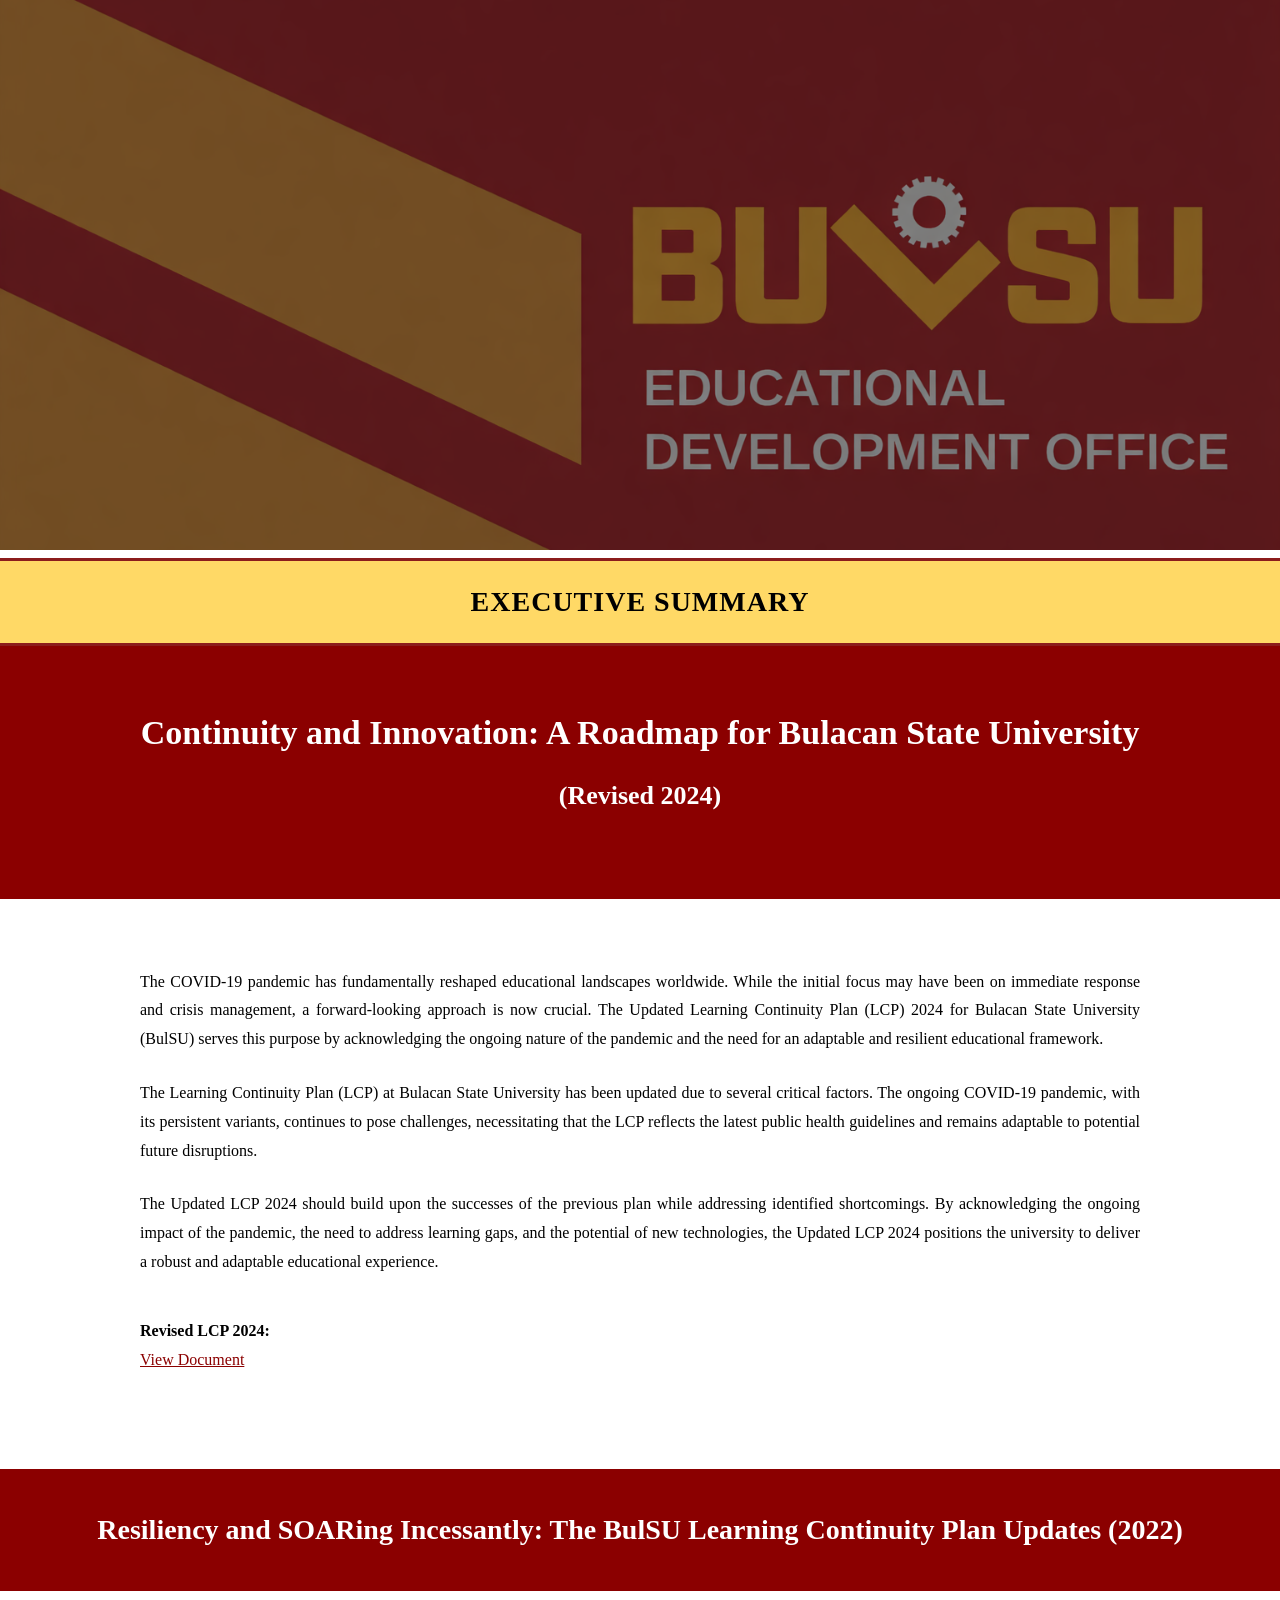
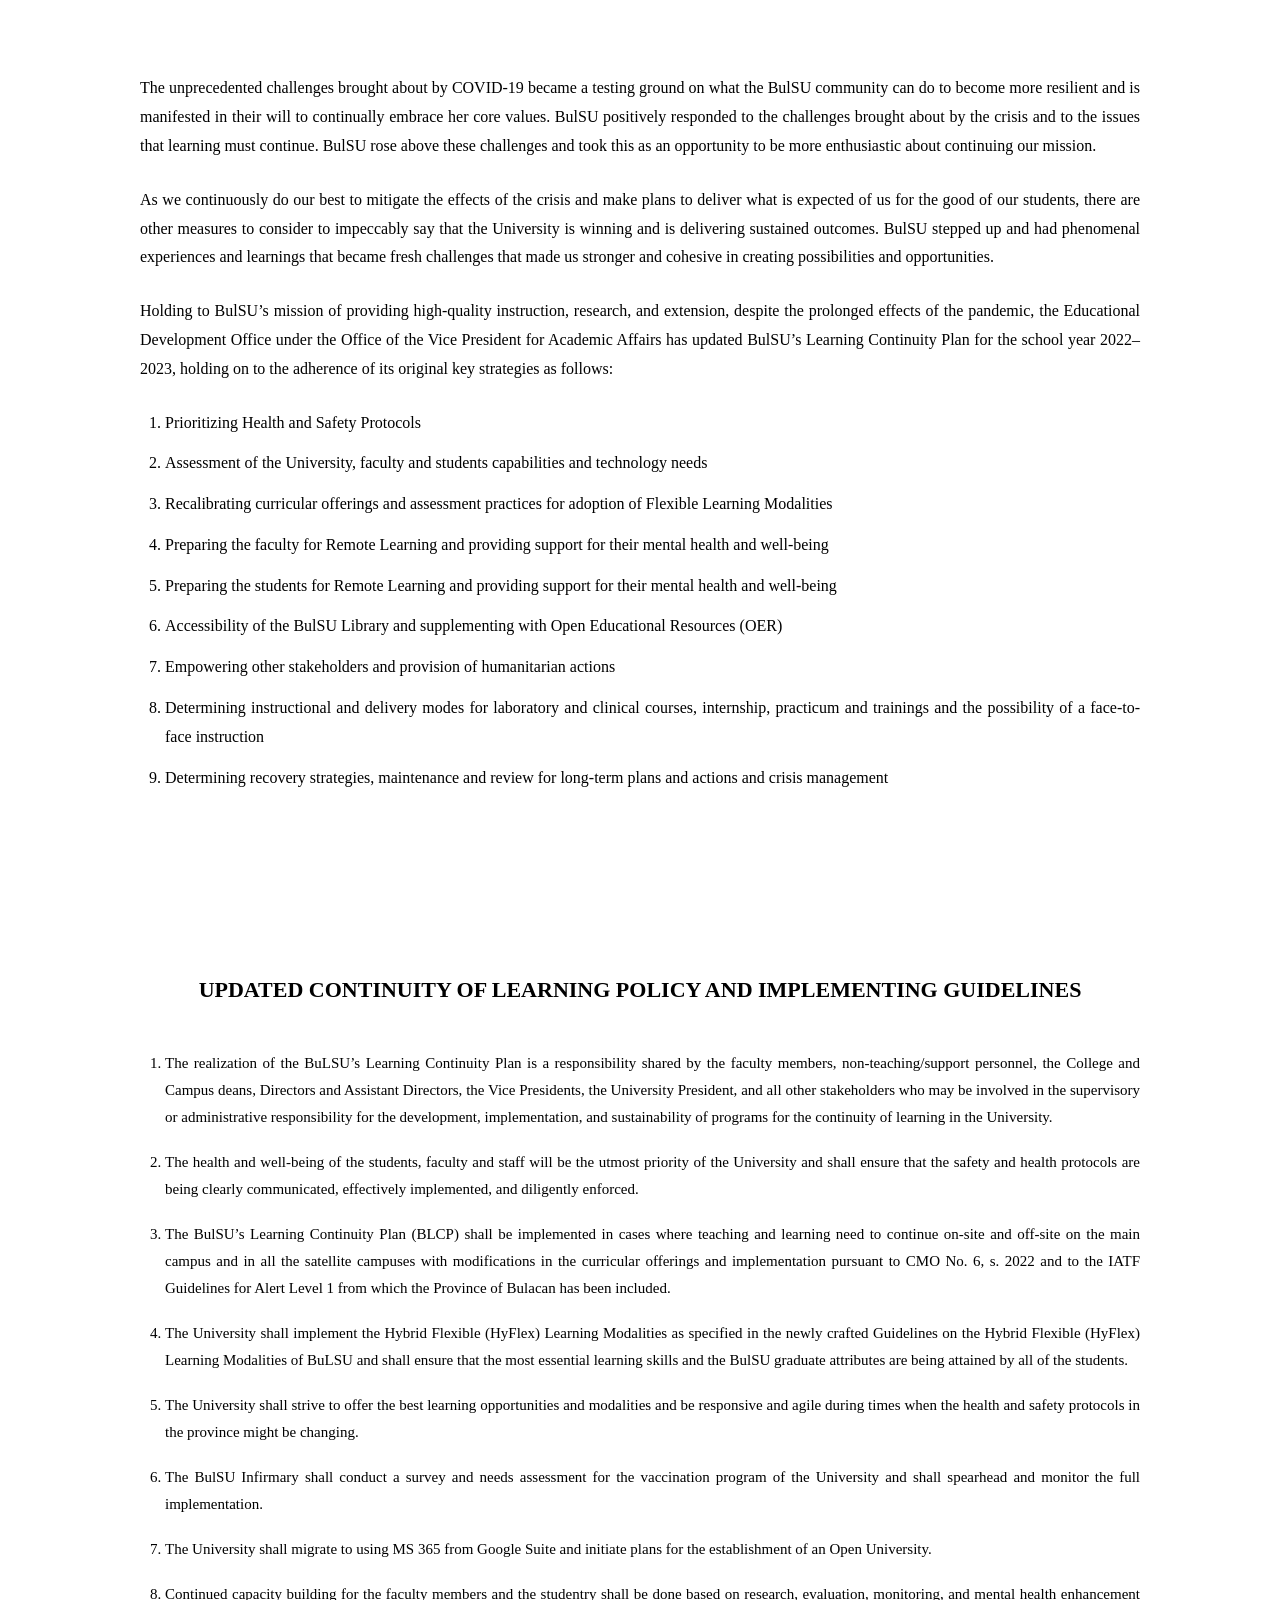
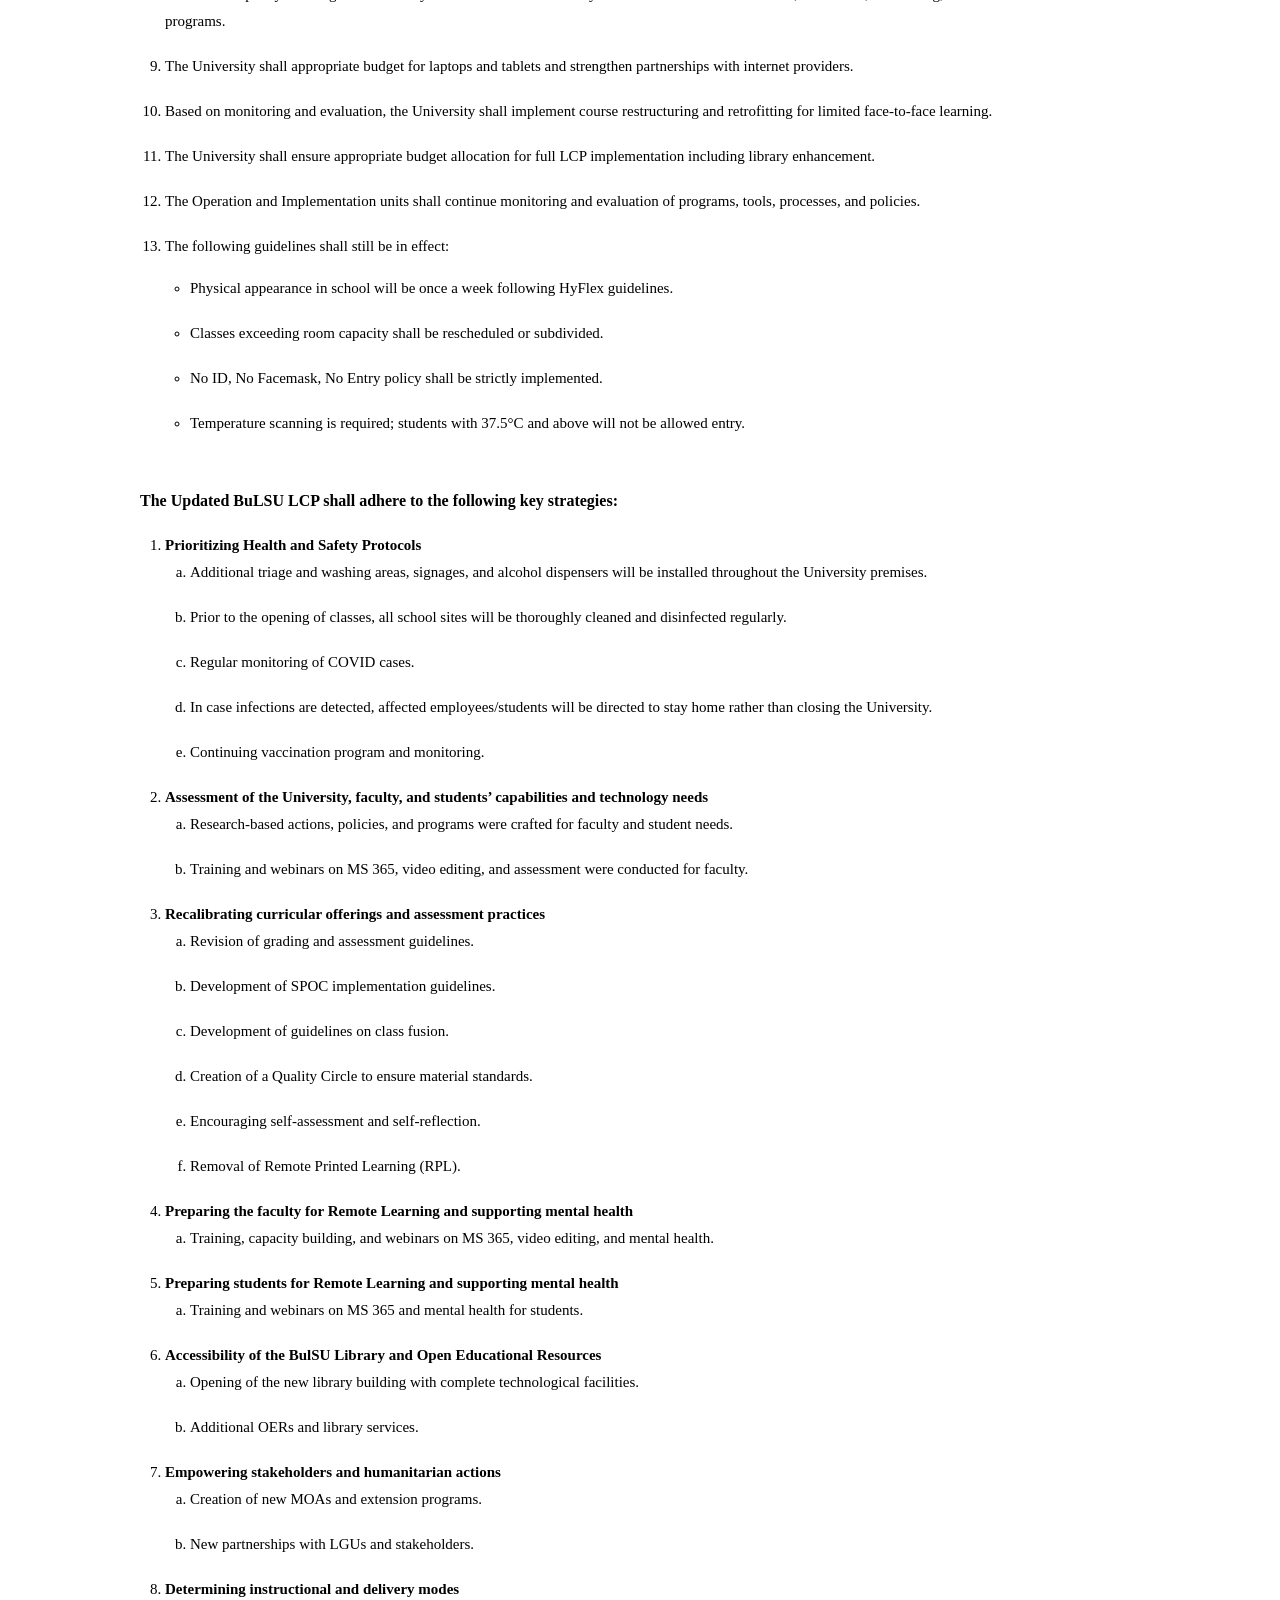
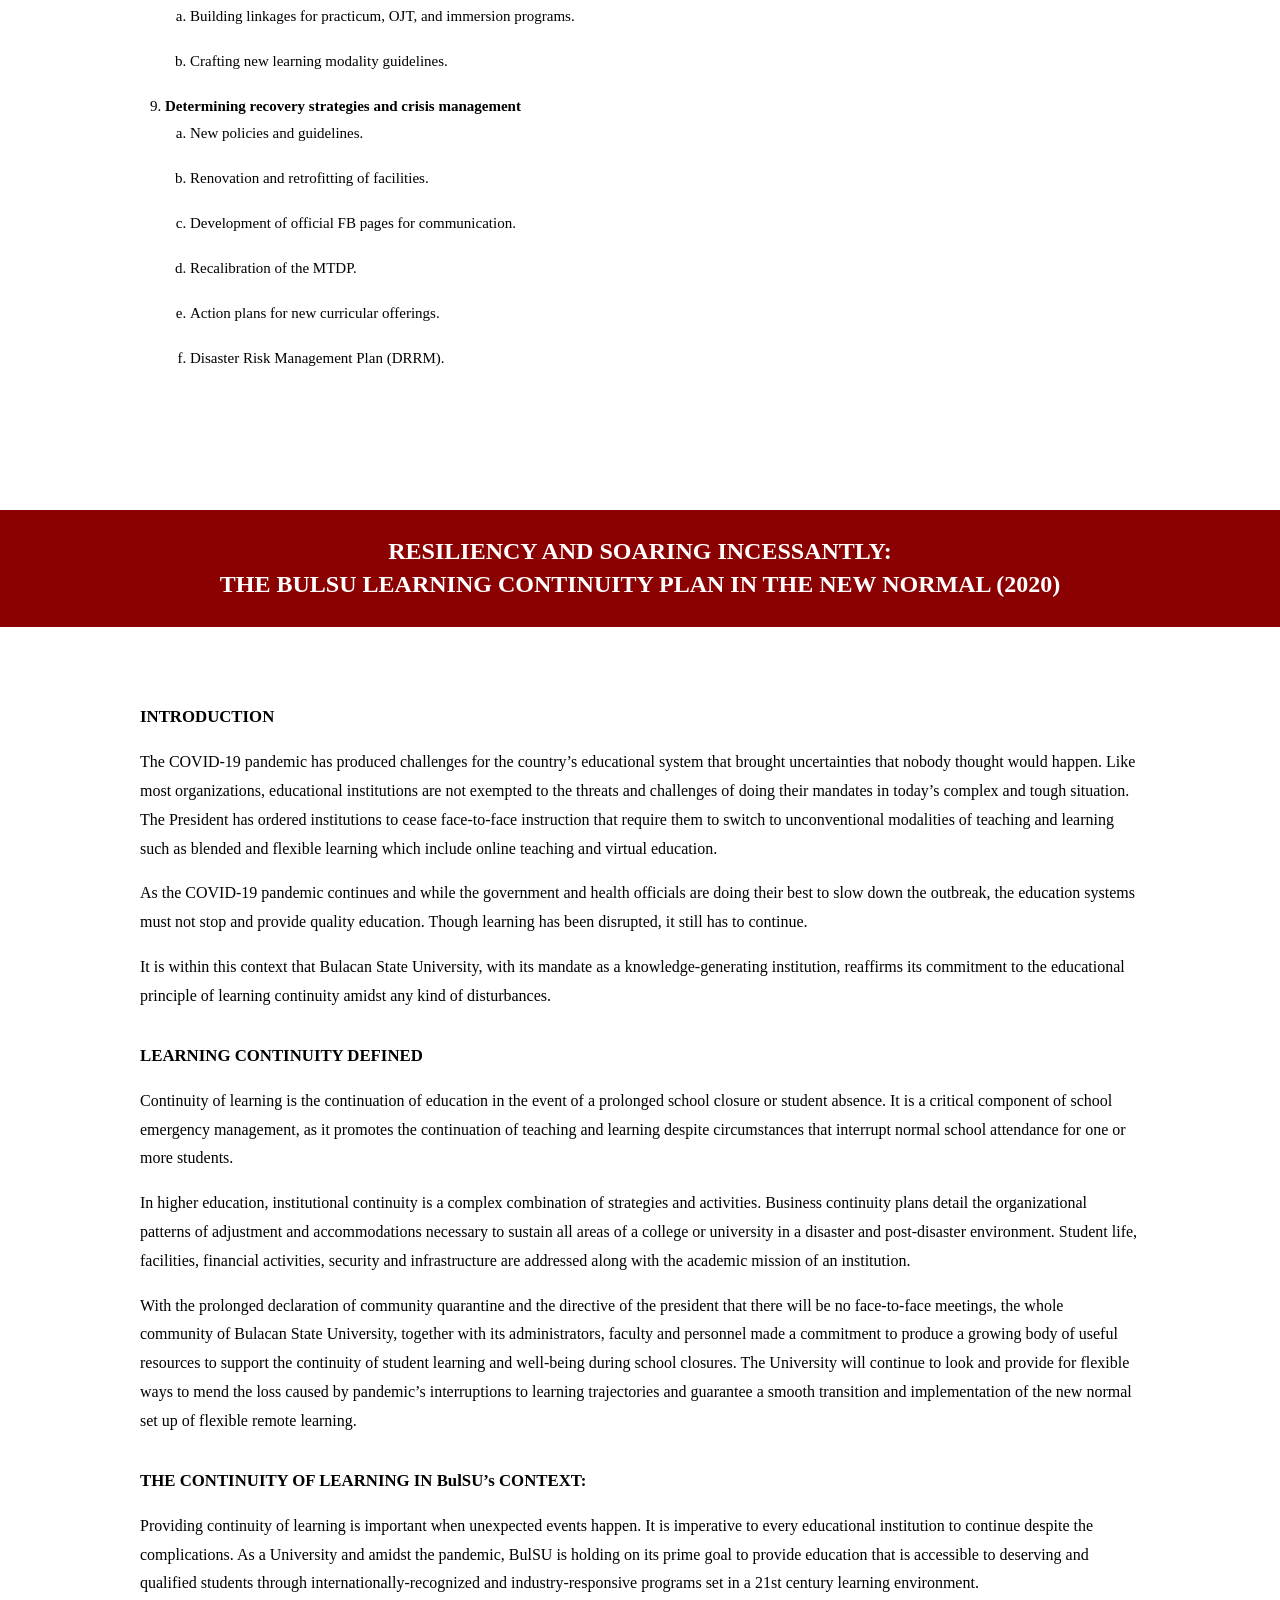
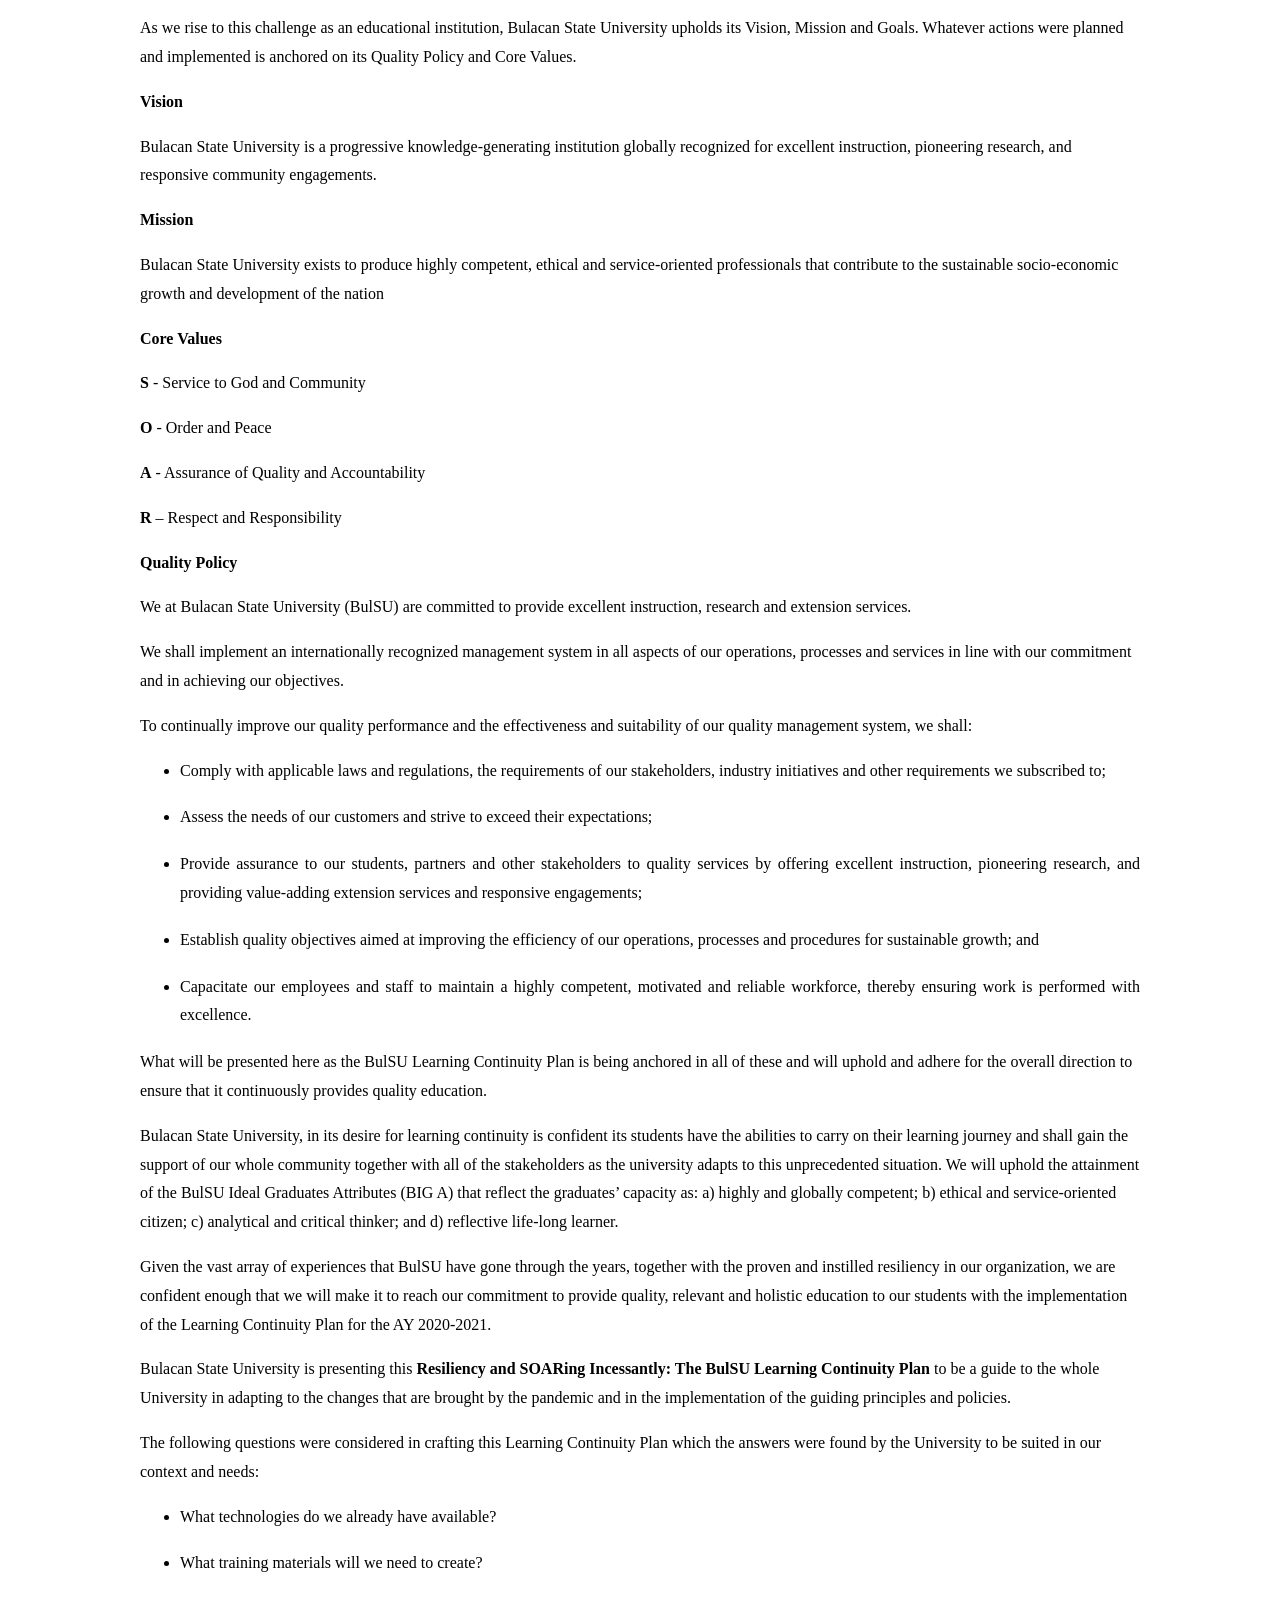
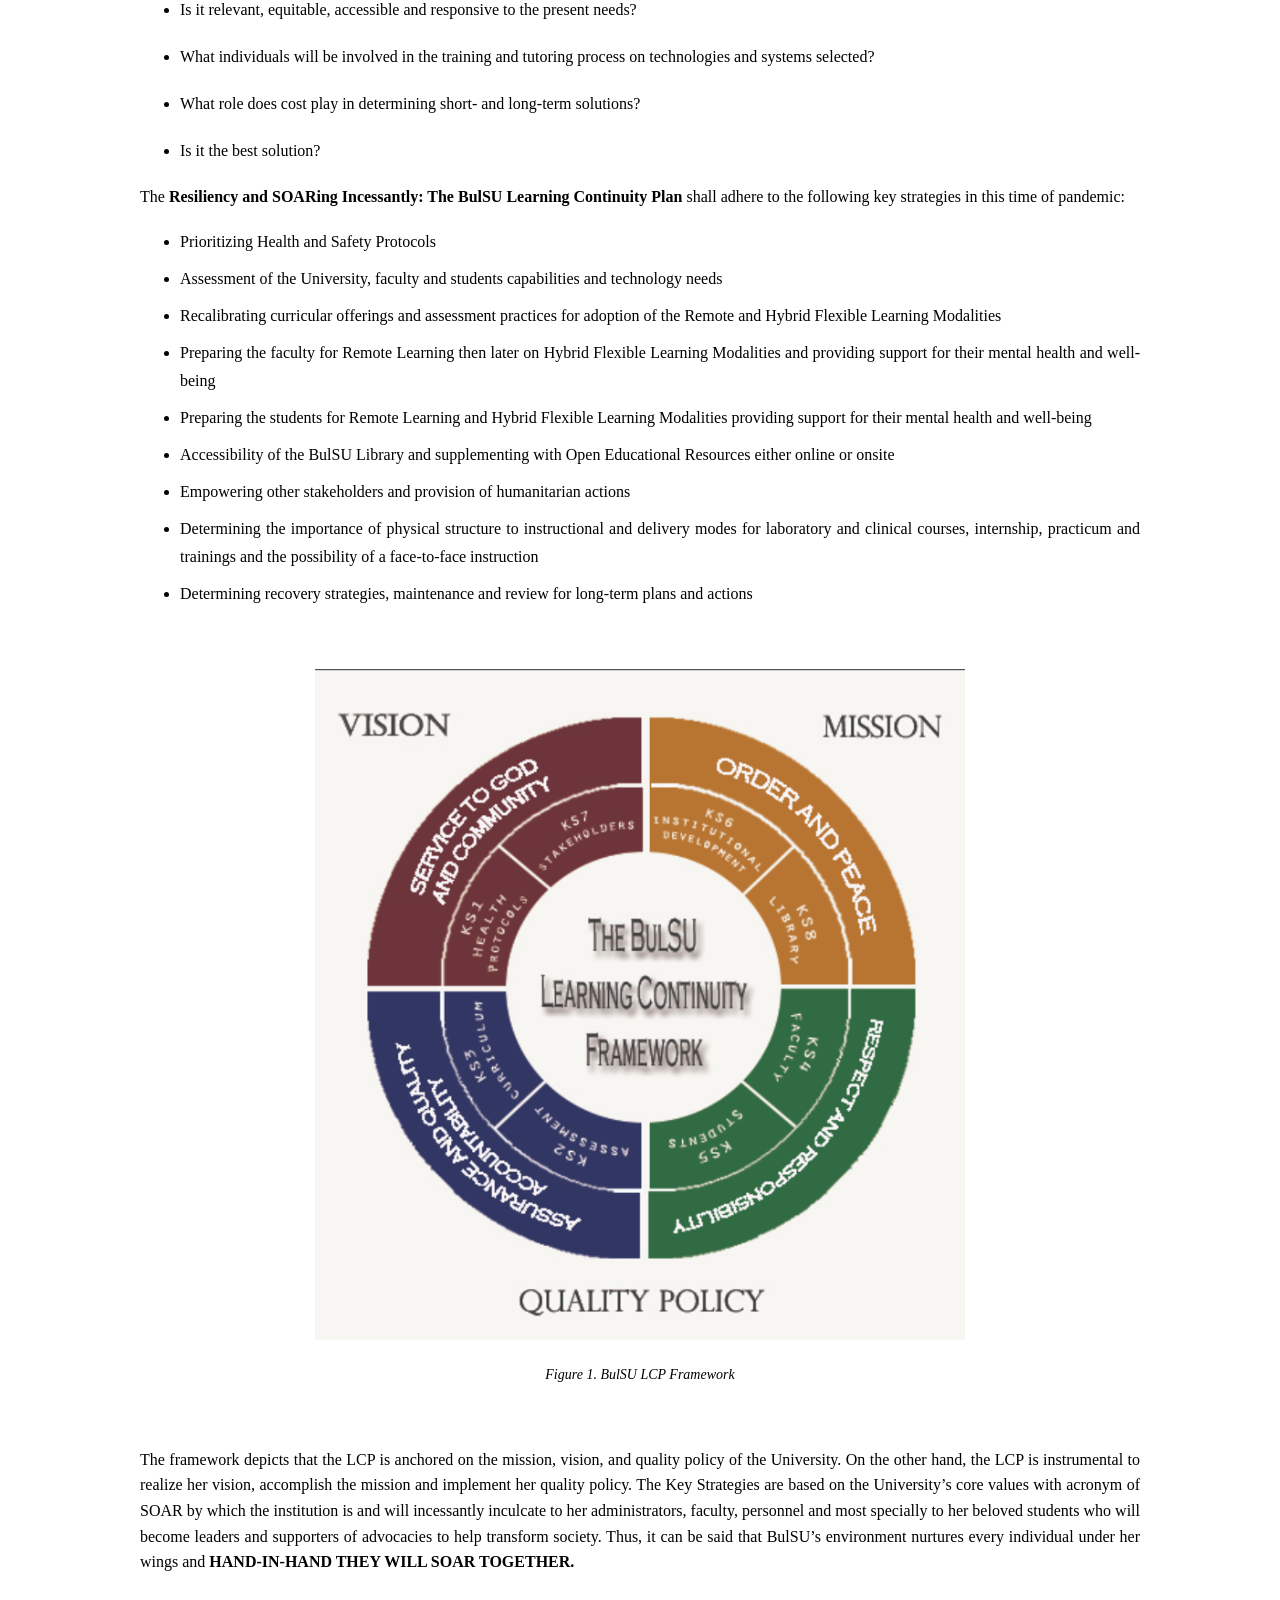
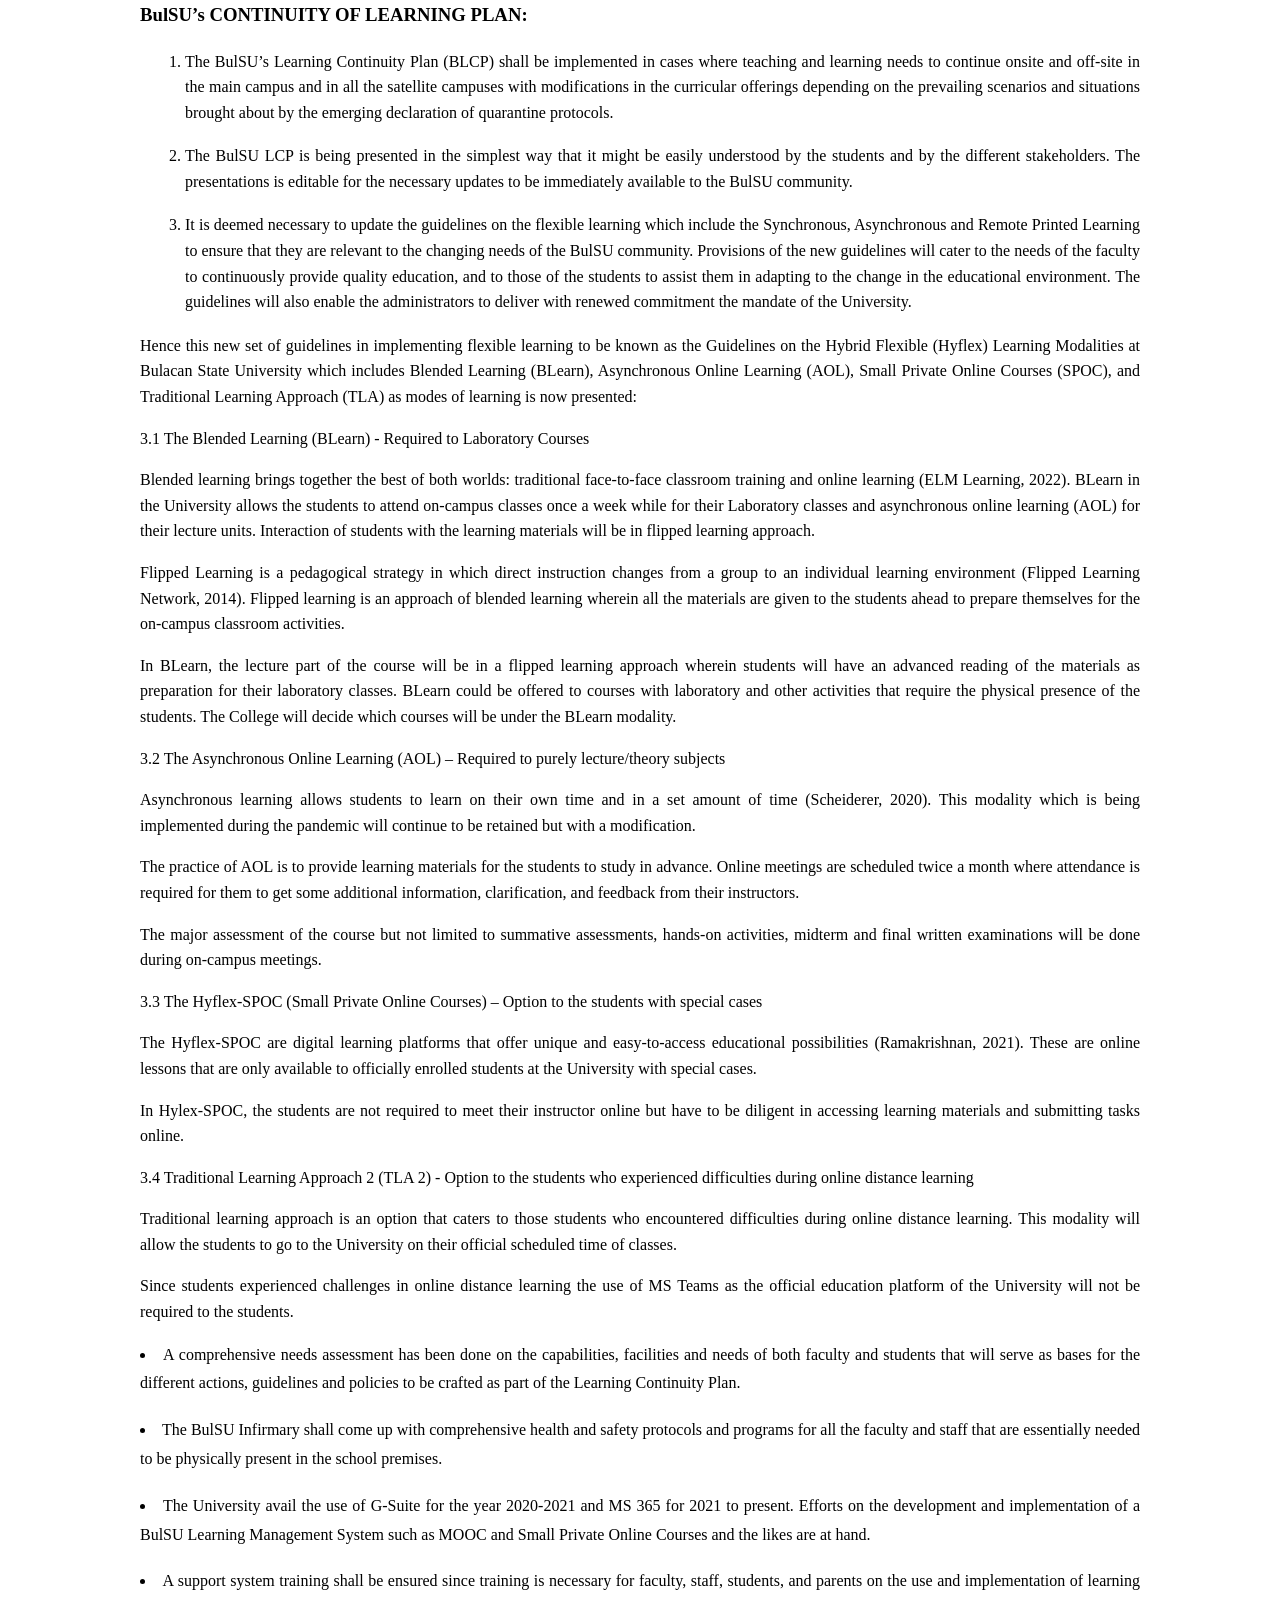
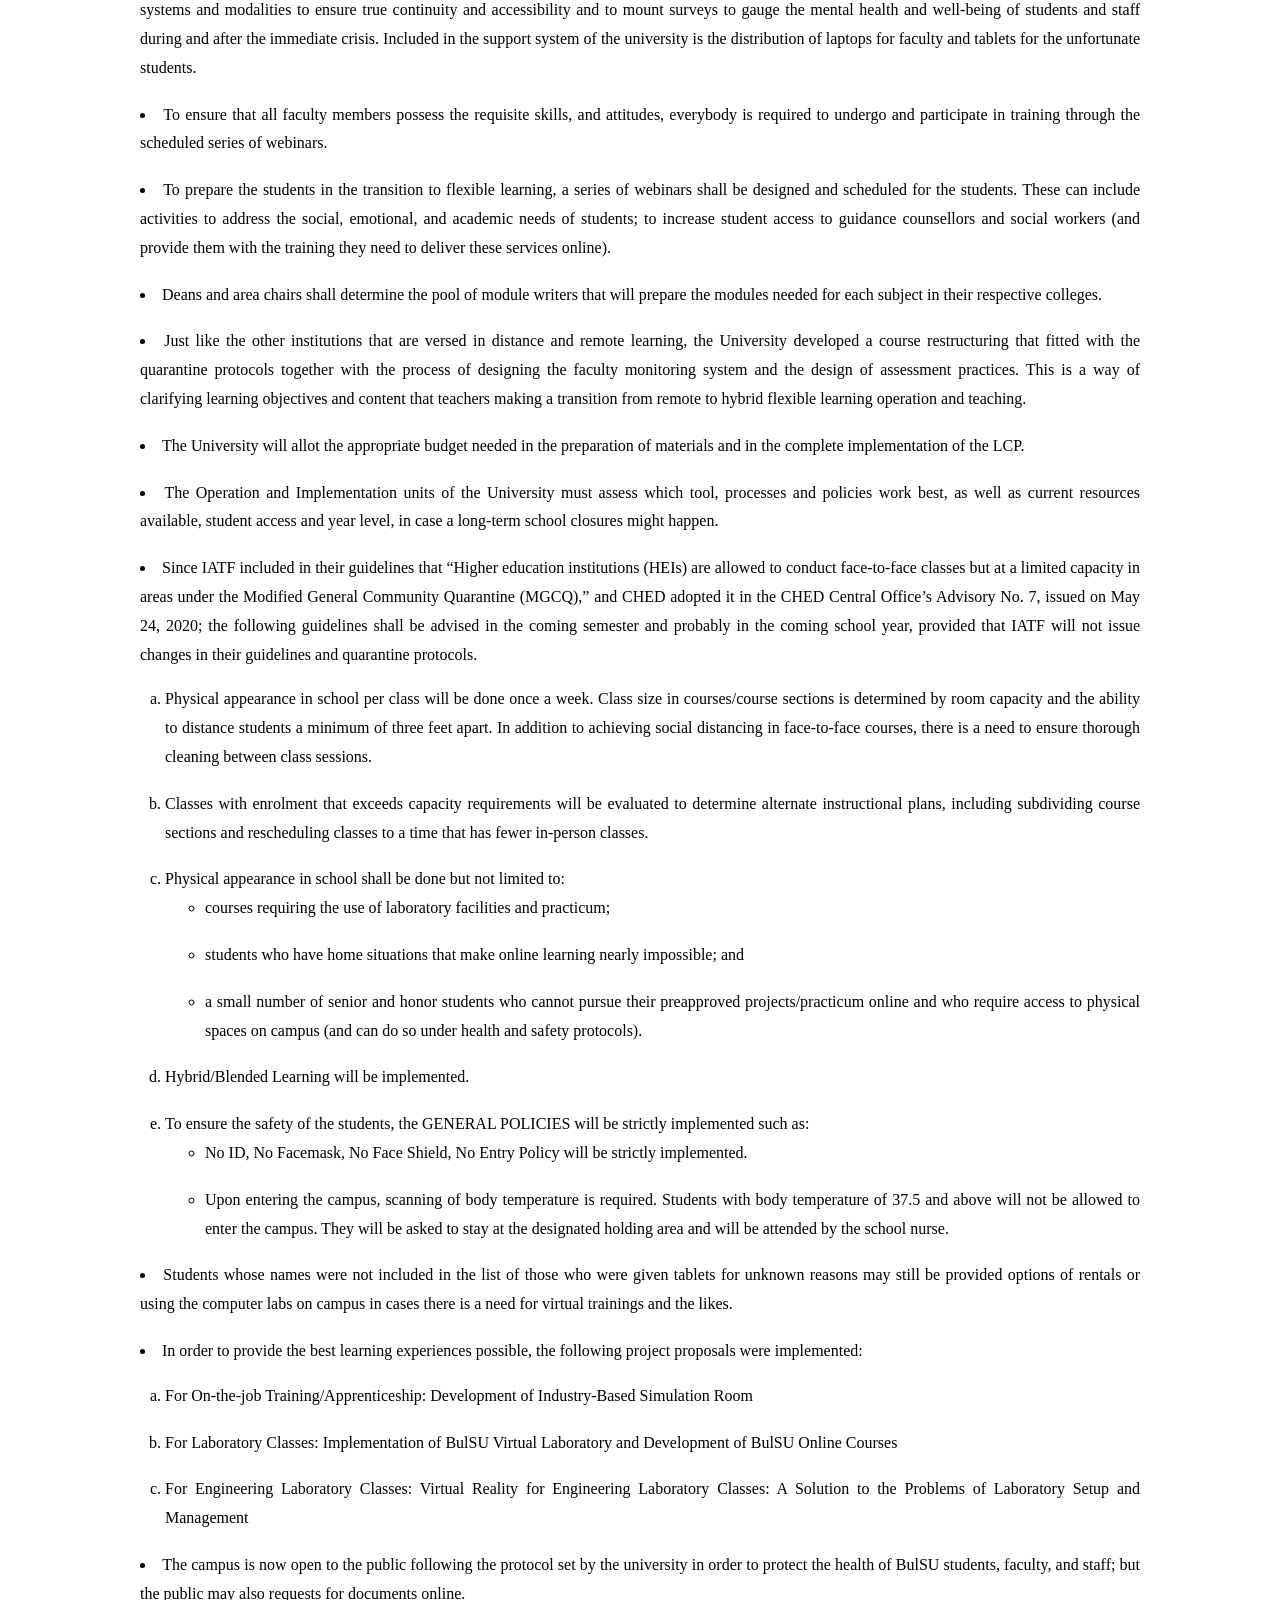
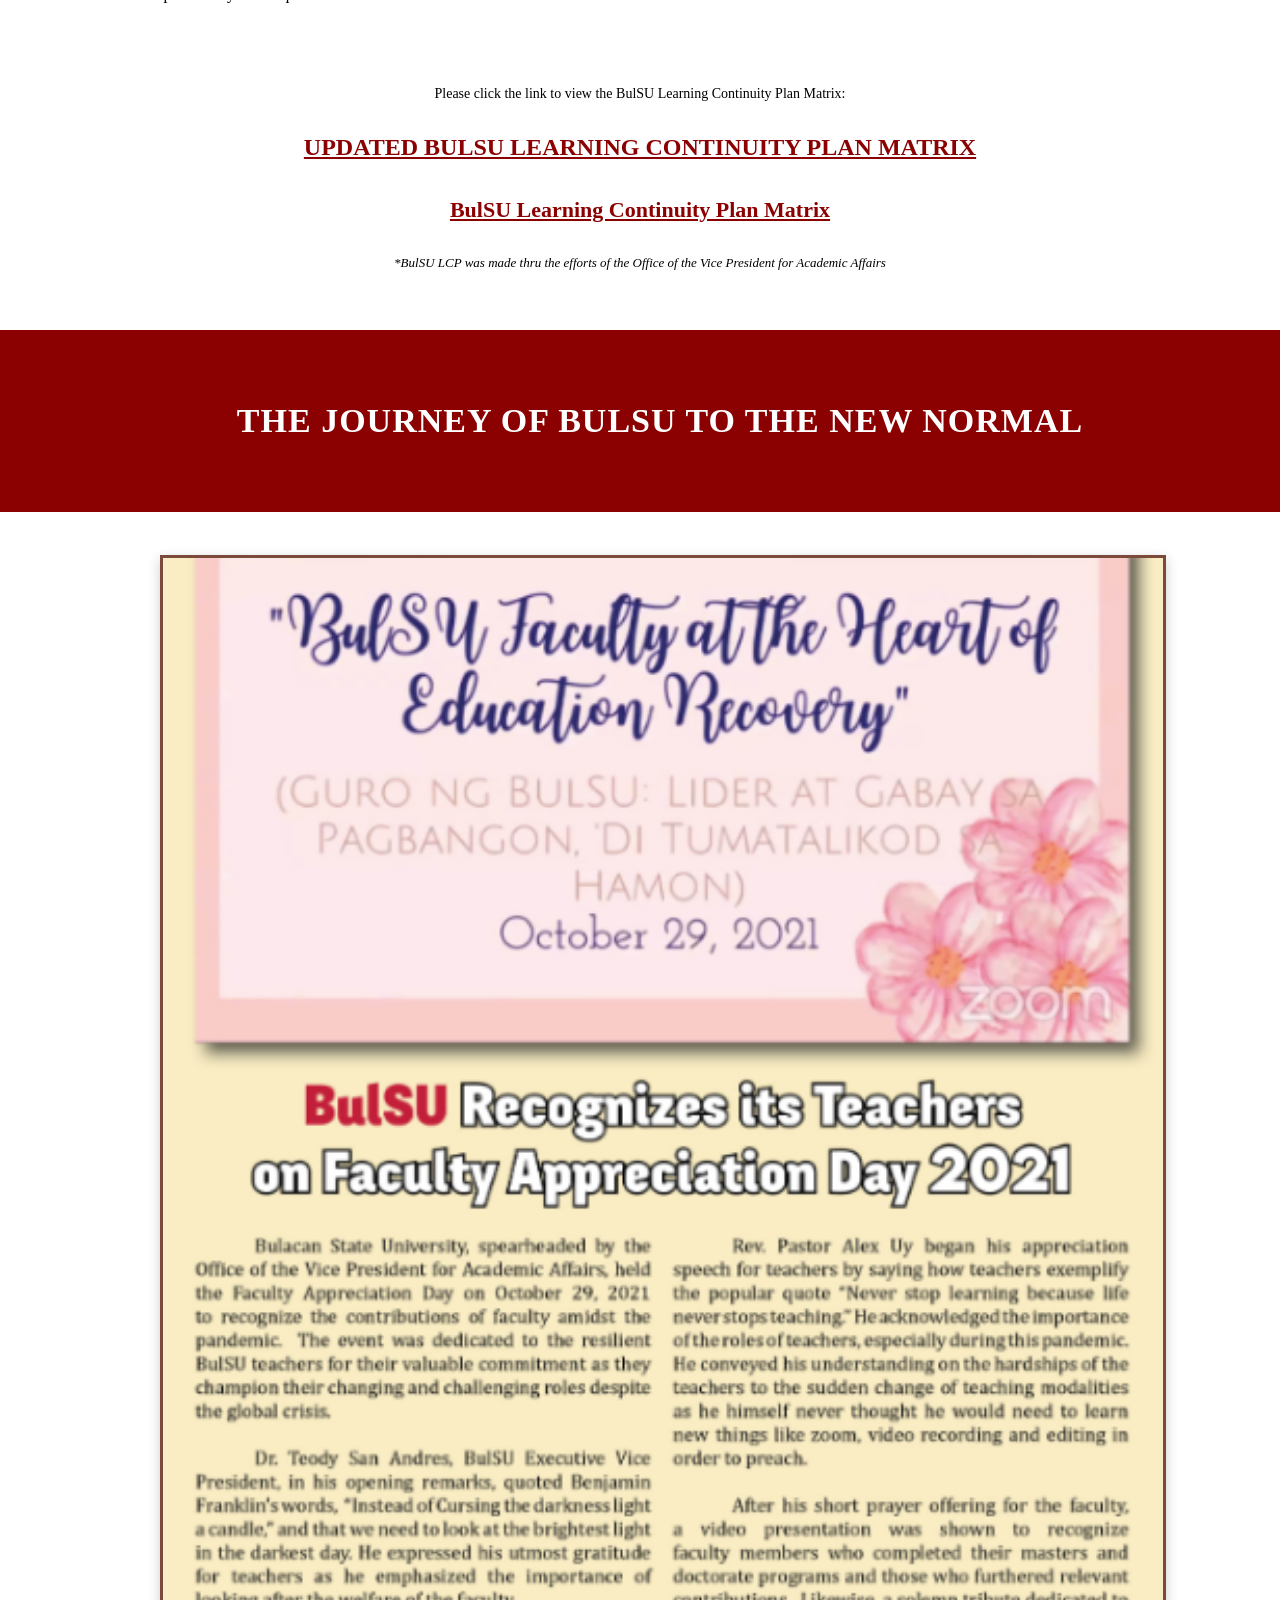
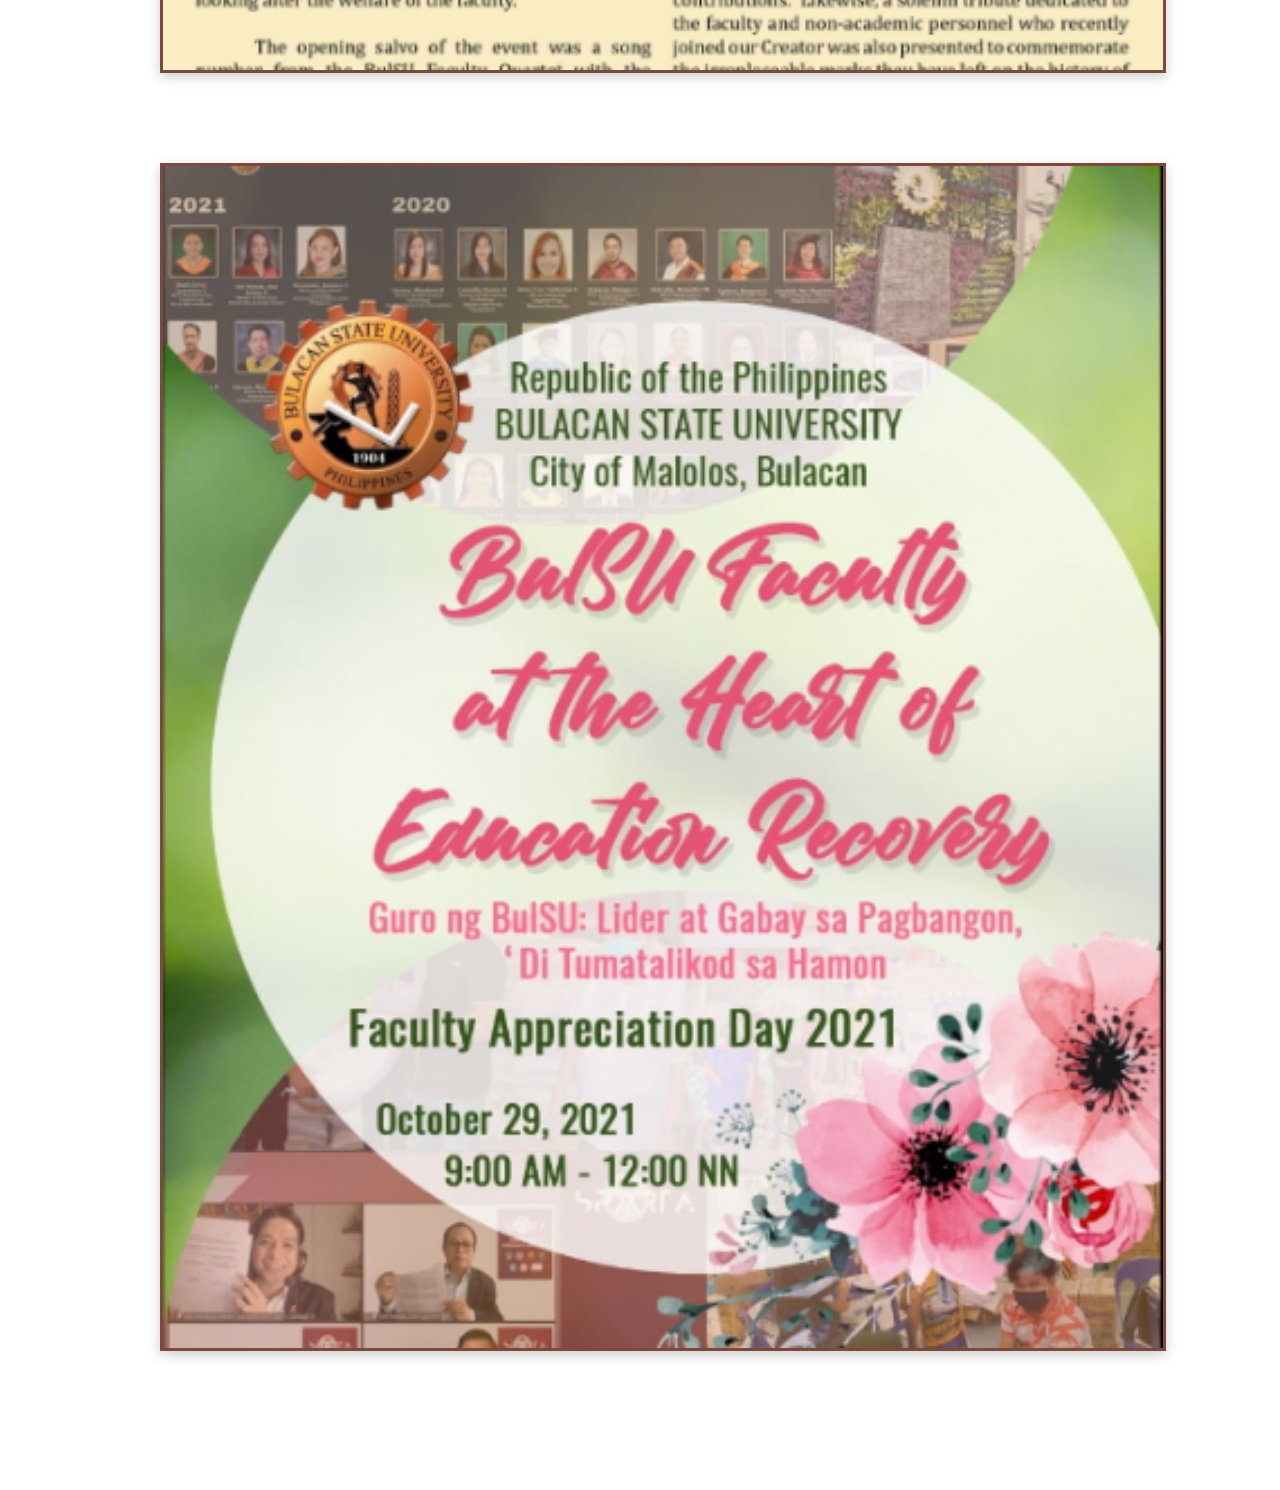
<file: index.html>
<!DOCTYPE html>
<html lang="en">
<head>
  <meta charset="UTF-8">
  <title>BulSU Learning Continuity Plan</title>
  <link rel="stylesheet" href="style.css">
</head>
<body>

  <!-- HEADER -->
  <header class="site-header">
  </header>

  <main>

  <!-- EXECUTIVE SUMMARY BANNER -->
  <section class="exec-summary">
    <div class="exec-summary-inner">
      EXECUTIVE SUMMARY
    </div>
  </section>


</main>

</body>
<main>
  <section class="lcp-section">
    <div class="lcp-header">
      <h1>Continuity and Innovation: A Roadmap for Bulacan State University</h1>
      <h2>(Revised 2024)</h2>
    </div>

    <div class="lcp-content">
      <p>
        The COVID-19 pandemic has fundamentally reshaped educational landscapes worldwide.
        While the initial focus may have been on immediate response and crisis management,
        a forward-looking approach is now crucial. The Updated Learning Continuity Plan (LCP)
        2024 for Bulacan State University (BulSU) serves this purpose by acknowledging the
        ongoing nature of the pandemic and the need for an adaptable and resilient educational framework.
      </p>

      <p>
        The Learning Continuity Plan (LCP) at Bulacan State University has been updated due to
        several critical factors. The ongoing COVID-19 pandemic, with its persistent variants,
        continues to pose challenges, necessitating that the LCP reflects the latest public
        health guidelines and remains adaptable to potential future disruptions.
      </p>

      <p>
        The Updated LCP 2024 should build upon the successes of the previous plan while addressing
        identified shortcomings. By acknowledging the ongoing impact of the pandemic, the need
        to address learning gaps, and the potential of new technologies, the Updated LCP 2024
        positions the university to deliver a robust and adaptable educational experience.
      </p>

      <p class="lcp-link">
        <strong>Revised LCP 2024:</strong><br>
        <a href="https://drive.google.com/file/d/1dzuoskKqPQ9Pu1lciGxhvGMRzxlEu0Hz/view?usp=sharing" target="_blank">
          View Document
        </a>
      </p>
    </div>
  </section>
</main>

<!-- RESILIENCY AND SOARing INCESSANTLY (2022) -->
<section class="resiliency-wrapper">

  <!-- HEADER BAR -->
  <div class="resiliency-header">
    Resiliency and SOARing Incessantly: The BulSU Learning Continuity Plan Updates (2022)
  </div>

  <!-- DIVIDER -->
  <div class="resiliency-divider"></div>

  <!-- CONTENT -->
  <div class="resiliency-content">

    <p>
      The unprecedented challenges brought about by COVID-19 became a testing ground on what the
      BulSU community can do to become more resilient and is manifested in their will to continually
      embrace her core values. BulSU positively responded to the challenges brought about by the crisis
      and to the issues that learning must continue. BulSU rose above these challenges and took this
      as an opportunity to be more enthusiastic about continuing our mission.
    </p>

    <p>
      As we continuously do our best to mitigate the effects of the crisis and make plans to deliver
      what is expected of us for the good of our students, there are other measures to consider to
      impeccably say that the University is winning and is delivering sustained outcomes. BulSU stepped
      up and had phenomenal experiences and learnings that became fresh challenges that made us stronger
      and cohesive in creating possibilities and opportunities.
    </p>

    <p>
      Holding to BulSU’s mission of providing high-quality instruction, research, and extension,
      despite the prolonged effects of the pandemic, the Educational Development Office under the
      Office of the Vice President for Academic Affairs has updated BulSU’s Learning Continuity Plan
      for the school year 2022–2023, holding on to the adherence of its original key strategies as follows:
    </p>

    <ol>
      <li>Prioritizing Health and Safety Protocols</li>
      <li>Assessment of the University, faculty and students capabilities and technology needs</li>
      <li>Recalibrating curricular offerings and assessment practices for adoption of Flexible Learning Modalities</li>
      <li>Preparing the faculty for Remote Learning and providing support for their mental health and well-being</li>
      <li>Preparing the students for Remote Learning and providing support for their mental health and well-being</li>
      <li>Accessibility of the BulSU Library and supplementing with Open Educational Resources (OER)</li>
      <li>Empowering other stakeholders and provision of humanitarian actions</li>
      <li>
        Determining instructional and delivery modes for laboratory and clinical courses, internship,
        practicum and trainings and the possibility of a face-to-face instruction
      </li>
      <li>
        Determining recovery strategies, maintenance and review for long-term plans and actions and
        crisis management
      </li>
    </ol>

  </div>
</section>

<!-- UPDATED CONTINUITY POLICY SECTION -->
<section class="policy-wrapper plain-policy">

  <div class="policy-content">

    <h3 class="policy-title">
      UPDATED CONTINUITY OF LEARNING POLICY AND IMPLEMENTING GUIDELINES
    </h3>

    <ol class="policy-list">
      <li>The realization of the BuLSU’s Learning Continuity Plan is a responsibility shared by the faculty members, non-teaching/support personnel, the College and Campus deans, Directors and Assistant Directors, the Vice Presidents, the University President, and all other stakeholders who may be involved in the supervisory or administrative responsibility for the development, implementation, and sustainability of programs for the continuity of learning in the University.</li>

      <li>The health and well-being of the students, faculty and staff will be the utmost priority of the University and shall ensure that the safety and health protocols are being clearly communicated, effectively implemented, and diligently enforced.</li>

      <li>The BulSU’s Learning Continuity Plan (BLCP) shall be implemented in cases where teaching and learning need to continue on-site and off-site on the main campus and in all the satellite campuses with modifications in the curricular offerings and implementation pursuant to CMO No. 6, s. 2022 and to the IATF Guidelines for Alert Level 1 from which the Province of Bulacan has been included.</li>

      <li>The University shall implement the Hybrid Flexible (HyFlex) Learning Modalities as specified in the newly crafted Guidelines on the Hybrid Flexible (HyFlex) Learning Modalities of BuLSU and shall ensure that the most essential learning skills and the BulSU graduate attributes are being attained by all of the students.</li>

      <li>The University shall strive to offer the best learning opportunities and modalities and be responsive and agile during times when the health and safety protocols in the province might be changing.</li>

      <li>The BulSU Infirmary shall conduct a survey and needs assessment for the vaccination program of the University and shall spearhead and monitor the full implementation.</li>

      <li>The University shall migrate to using MS 365 from Google Suite and initiate plans for the establishment of an Open University.</li>

      <li>Continued capacity building for the faculty members and the studentry shall be done based on research, evaluation, monitoring, and mental health enhancement programs.</li>

      <li>The University shall appropriate budget for laptops and tablets and strengthen partnerships with internet providers.</li>

      <li>Based on monitoring and evaluation, the University shall implement course restructuring and retrofitting for limited face-to-face learning.</li>

      <li>The University shall ensure appropriate budget allocation for full LCP implementation including library enhancement.</li>

      <li>The Operation and Implementation units shall continue monitoring and evaluation of programs, tools, processes, and policies.</li>

      <li>
        The following guidelines shall still be in effect:
        <ul>
          <li>Physical appearance in school will be once a week following HyFlex guidelines.</li>
          <li>Classes exceeding room capacity shall be rescheduled or subdivided.</li>
          <li>No ID, No Facemask, No Entry policy shall be strictly implemented.</li>
          <li>Temperature scanning is required; students with 37.5°C and above will not be allowed entry.</li>
        </ul>
      </li>
    </ol>

    <p class="policy-subtitle">
  <strong>The Updated BuLSU LCP shall adhere to the following key strategies:</strong>
</p>

<ol class="policy-list">

  <li>
    <strong>Prioritizing Health and Safety Protocols</strong>
    <ol type="a">
      <li>Additional triage and washing areas, signages, and alcohol dispensers will be installed throughout the University premises.</li>
      <li>Prior to the opening of classes, all school sites will be thoroughly cleaned and disinfected regularly.</li>
      <li>Regular monitoring of COVID cases.</li>
      <li>In case infections are detected, affected employees/students will be directed to stay home rather than closing the University.</li>
      <li>Continuing vaccination program and monitoring.</li>
    </ol>
  </li>

  <li>
    <strong>Assessment of the University, faculty, and students’ capabilities and technology needs</strong>
    <ol type="a">
      <li>Research-based actions, policies, and programs were crafted for faculty and student needs.</li>
      <li>Training and webinars on MS 365, video editing, and assessment were conducted for faculty.</li>
    </ol>
  </li>

  <li>
    <strong>Recalibrating curricular offerings and assessment practices</strong>
    <ol type="a">
      <li>Revision of grading and assessment guidelines.</li>
      <li>Development of SPOC implementation guidelines.</li>
      <li>Development of guidelines on class fusion.</li>
      <li>Creation of a Quality Circle to ensure material standards.</li>
      <li>Encouraging self-assessment and self-reflection.</li>
      <li>Removal of Remote Printed Learning (RPL).</li>
    </ol>
  </li>

  <li>
    <strong>Preparing the faculty for Remote Learning and supporting mental health</strong>
    <ol type="a">
      <li>Training, capacity building, and webinars on MS 365, video editing, and mental health.</li>
    </ol>
  </li>

  <li>
    <strong>Preparing students for Remote Learning and supporting mental health</strong>
    <ol type="a">
      <li>Training and webinars on MS 365 and mental health for students.</li>
    </ol>
  </li>

  <li>
    <strong>Accessibility of the BulSU Library and Open Educational Resources</strong>
    <ol type="a">
      <li>Opening of the new library building with complete technological facilities.</li>
      <li>Additional OERs and library services.</li>
    </ol>
  </li>

  <li>
    <strong>Empowering stakeholders and humanitarian actions</strong>
    <ol type="a">
      <li>Creation of new MOAs and extension programs.</li>
      <li>New partnerships with LGUs and stakeholders.</li>
    </ol>
  </li>

  <li>
    <strong>Determining instructional and delivery modes</strong>
    <ol type="a">
      <li>Building linkages for practicum, OJT, and immersion programs.</li>
      <li>Crafting new learning modality guidelines.</li>
    </ol>
  </li>

  <li>
    <strong>Determining recovery strategies and crisis management</strong>
    <ol type="a">
      <li>New policies and guidelines.</li>
      <li>Renovation and retrofitting of facilities.</li>
      <li>Development of official FB pages for communication.</li>
      <li>Recalibration of the MTDP.</li>
      <li>Action plans for new curricular offerings.</li>
      <li>Disaster Risk Management Plan (DRRM).</li>
    </ol>
  </li>

</ol>


  </div>
</section>

<!-- 2020 LCP SECTION -->
<section class="lcp-2020">

  <!-- RED HEADER -->
  <div class="lcp-2020-header">
    <h2>
      Resiliency and SOARing Incessantly: <br>
      The BulSU Learning Continuity Plan In the New Normal (2020)
    </h2>
  </div>

  <!-- CONTENT -->
  <div class="lcp-2020-content policy-content">

    <p class="lcp-subtitle"><strong>INTRODUCTION</strong></p>

<p>
The COVID-19 pandemic has produced challenges for the country’s educational system that brought uncertainties that nobody thought would happen. Like most organizations, educational institutions are not exempted to the threats and challenges of doing their mandates in today’s complex and tough situation. The President has ordered institutions to cease face-to-face instruction that require them to switch to unconventional modalities of teaching and learning such as blended and flexible learning which include online teaching and virtual education.
</p>

<p>
As the COVID-19 pandemic continues and while the government and health officials are doing their best to slow down the outbreak, the education systems must not stop and provide quality education. Though learning has been disrupted, it still has to continue.
</p>

<p>
It is within this context that Bulacan State University, with its mandate as a knowledge-generating institution, reaffirms its commitment to the educational principle of learning continuity amidst any kind of disturbances.
</p>

<p class="lcp-subtitle"><strong>LEARNING CONTINUITY DEFINED</strong></p>

<p>
Continuity of learning is the continuation of education in the event of a prolonged school closure or student absence. It is a critical component of school emergency management, as it promotes the continuation of teaching and learning despite circumstances that interrupt normal school attendance for one or more students.
</p>

<p>
In higher education, institutional continuity is a complex combination of strategies and activities. Business continuity plans detail the organizational patterns of adjustment and accommodations necessary to sustain all areas of a college or university in a disaster and post-disaster environment. Student life, facilities, financial activities, security and infrastructure are addressed along with the academic mission of an institution.
</p>

<p>
With the prolonged declaration of community quarantine and the directive of the president that there will be no face-to-face meetings, the whole community of Bulacan State University, together with its administrators, faculty and personnel made a commitment to produce a growing body of useful resources to support the continuity of student learning and well-being during school closures. The University will continue to look and provide for flexible ways to mend the loss caused by pandemic’s interruptions to learning trajectories and guarantee a smooth transition and implementation of the new normal set up of flexible remote learning.
</p>

<p class="lcp-subtitle"><strong>THE CONTINUITY OF LEARNING IN BulSU’s CONTEXT:</strong></p>

<p>
Providing continuity of learning is important when unexpected events happen. It is imperative to every educational institution to continue despite the complications. As a University and amidst the pandemic, BulSU is holding on its prime goal to provide education that is accessible to deserving and qualified students through internationally-recognized and industry-responsive programs set in a 21st century learning environment.
</p>

<p>
As we rise to this challenge as an educational institution, Bulacan State University upholds its Vision, Mission and Goals. Whatever actions were planned and implemented is anchored on its Quality Policy and Core Values.
</p>

<p><strong>Vision</strong></p>
<p>
Bulacan State University is a progressive knowledge-generating institution globally recognized for excellent instruction, pioneering research, and responsive community engagements.
</p>

<p><strong>Mission</strong></p>
<p>
Bulacan State University exists to produce highly competent, ethical and service-oriented professionals that contribute to the sustainable socio-economic growth and development of the nation
</p>

<p><strong>Core Values</strong></p>
<p><strong>S</strong> - Service to God and Community</p>
<p><strong>O</strong> - Order and Peace</p>
<p><strong>A</strong> - Assurance of Quality and Accountability</p>
<p><strong>R</strong> – Respect and Responsibility</p>

<p><strong>Quality Policy</strong></p>

<p>
We at Bulacan State University (BulSU) are committed to provide excellent instruction, research and extension services.
</p>

<p>
We shall implement an internationally recognized management system in all aspects of our operations, processes and services in line with our commitment and in achieving our objectives.
</p>

<p>
To continually improve our quality performance and the effectiveness and suitability of our quality management system, we shall:
</p>

<ul>
  <li>Comply with applicable laws and regulations, the requirements of our stakeholders, industry initiatives and other requirements we subscribed to;</li>
  <li>Assess the needs of our customers and strive to exceed their expectations;</li>
  <li>Provide assurance to our students, partners and other stakeholders to quality services by offering excellent instruction, pioneering research, and providing value-adding extension services and responsive engagements;</li>
  <li>Establish quality objectives aimed at improving the efficiency of our operations, processes and procedures for sustainable growth; and</li>
  <li>Capacitate our employees and staff to maintain a highly competent, motivated and reliable workforce, thereby ensuring work is performed with excellence.</li>
</ul>

<p>
What will be presented here as the BulSU Learning Continuity Plan is being anchored in all of these and will uphold and adhere for the overall direction to ensure that it continuously provides quality education.
</p>

<p>
Bulacan State University, in its desire for learning continuity is confident its students have the abilities to carry on their learning journey and shall gain the support of our whole community together with all of the stakeholders as the university adapts to this unprecedented situation. We will uphold the attainment of the BulSU Ideal Graduates Attributes (BIG A) that reflect the graduates’ capacity as: a) highly and globally competent; b) ethical and service-oriented citizen; c) analytical and critical thinker; and d) reflective life-long learner.
</p>

<p>
Given the vast array of experiences that BulSU have gone through the years, together with the proven and instilled resiliency in our organization, we are confident enough that we will make it to reach our commitment to provide quality, relevant and holistic education to our students with the implementation of the Learning Continuity Plan for the AY 2020-2021.
</p>

<p>
Bulacan State University is presenting this <strong>Resiliency and SOARing Incessantly: The BulSU Learning Continuity Plan</strong> to be a guide to the whole University in adapting to the changes that are brought by the pandemic and in the implementation of the guiding principles and policies.
</p>

<p>
The following questions were considered in crafting this Learning Continuity Plan which the answers were found by the University to be suited in our context and needs:
</p>

<ul>
  <li>What technologies do we already have available?</li>
  <li>What training materials will we need to create?</li>
  <li>Is it relevant, equitable, accessible and responsive to the present needs?</li>
  <li>What individuals will be involved in the training and tutoring process on technologies and systems selected?</li>
  <li>What role does cost play in determining short- and long-term solutions?</li>
  <li>Is it the best solution?</li>
</ul>

<p>
The<strong> Resiliency and SOARing Incessantly: The BulSU Learning Continuity Plan</strong> shall adhere to the following key strategies in this time of pandemic:
</p>

<ul class="strategy-list">
  <li>Prioritizing Health and Safety Protocols</li>
  <li>Assessment of the University, faculty and students capabilities and technology needs</li>
  <li>Recalibrating curricular offerings and assessment practices for adoption of the Remote and Hybrid Flexible Learning Modalities</li>
  <li>Preparing the faculty for Remote Learning then later on Hybrid Flexible Learning Modalities and providing support for their mental health and well-being</li>
  <li>Preparing the students for Remote Learning and Hybrid Flexible Learning Modalities providing support for their mental health and well-being</li>
  <li>Accessibility of the BulSU Library and supplementing with Open Educational Resources either online or onsite</li>
  <li>Empowering other stakeholders and provision of humanitarian actions</li>
  <li>Determining the importance of physical structure to instructional and delivery modes for laboratory and clinical courses, internship, practicum and trainings and the possibility of a face-to-face instruction</li>
  <li>Determining recovery strategies, maintenance and review for long-term plans and actions</li>
</ul>

<!-- LCP FRAMEWORK FIGURE -->
<div class="lcp-figure">
  <img src="image_2026-01-07_091617137.png" alt="BulSU Learning Continuity Framework">

  <p class="figure-caption">
    Figure 1. BulSU LCP Framework
  </p>
</div>

<section class="lcp-section">

  <p>
    The framework depicts that the LCP is anchored on the mission, vision, and quality policy of the University. On the other hand, the LCP is instrumental to realize her vision, accomplish the mission and implement her quality policy. The Key Strategies are based on the University’s core values with acronym of SOAR by which the institution is and will incessantly inculcate to her administrators, faculty, personnel and most specially to her beloved students who will become leaders and supporters of advocacies to help transform society. Thus, it can be said that BulSU’s environment nurtures every individual under her wings and <strong>HAND-IN-HAND THEY WILL SOAR TOGETHER.</strong>
  </p>

  <h3 class="section-title">BulSU’s CONTINUITY OF LEARNING PLAN:</h3>

  <ol class="lcp-list">
    <li>
      The BulSU’s Learning Continuity Plan (BLCP) shall be implemented in cases where teaching and learning needs to continue onsite and off-site in the main campus and in all the satellite campuses with modifications in the curricular offerings depending on the prevailing scenarios and situations brought about by the emerging declaration of quarantine protocols.
    </li>

    <li>
      The BulSU LCP is being presented in the simplest way that it might be easily understood by the students and by the different stakeholders. The presentations is editable for the necessary updates to be immediately available to the BulSU community.
    </li>

    <li>
      It is deemed necessary to update the guidelines on the flexible learning which include the Synchronous, Asynchronous and Remote Printed Learning to ensure that they are relevant to the changing needs of the BulSU community. Provisions of the new guidelines will cater to the needs of the faculty to continuously provide quality education, and to those of the students to assist them in adapting to the change in the educational environment. The guidelines will also enable the administrators to deliver with renewed commitment the mandate of the University.
    </li>
  </ol>

  <p>
    Hence this new set of guidelines in implementing flexible learning to be known as the Guidelines on the Hybrid Flexible (Hyflex) Learning Modalities at Bulacan State University which includes Blended Learning (BLearn), Asynchronous Online Learning (AOL), Small Private Online Courses (SPOC), and Traditional Learning Approach (TLA) as modes of learning is now presented:
  </p>

  <p>3.1 The Blended Learning (BLearn) - Required to Laboratory Courses</p>

  <p>
    Blended learning brings together the best of both worlds: traditional face-to-face classroom training and online learning (ELM Learning, 2022). BLearn in the University allows the students to attend on-campus classes once a week while for their Laboratory classes and asynchronous online learning (AOL) for their lecture units. Interaction of students with the learning materials will be in flipped learning approach.
  </p>

  <p>
    Flipped Learning is a pedagogical strategy in which direct instruction changes from a group to an individual learning environment (Flipped Learning Network, 2014). Flipped learning is an approach of blended learning wherein all the materials are given to the students ahead to prepare themselves for the on-campus classroom activities.
  </p>

  <p>
    In BLearn, the lecture part of the course will be in a flipped learning approach wherein students will have an advanced reading of the materials as preparation for their laboratory classes. BLearn could be offered to courses with laboratory and other activities that require the physical presence of the students. The College will decide which courses will be under the BLearn modality.
  </p>

  <p>3.2 The Asynchronous Online Learning (AOL) – Required to purely lecture/theory subjects</p>

  <p>
    Asynchronous learning allows students to learn on their own time and in a set amount of time (Scheiderer, 2020). This modality which is being implemented during the pandemic will continue to be retained but with a modification.
  </p>

  <p>
    The practice of AOL is to provide learning materials for the students to study in advance. Online meetings are scheduled twice a month where attendance is required for them to get some additional information, clarification, and feedback from their instructors.
  </p>

  <p>
    The major assessment of the course but not limited to summative assessments, hands-on activities, midterm and final written examinations will be done during on-campus meetings.
  </p>

  <p>3.3 The Hyflex-SPOC (Small Private Online Courses) – Option to the students with special cases</p>

  <p>
    The Hyflex-SPOC are digital learning platforms that offer unique and easy-to-access educational possibilities (Ramakrishnan, 2021). These are online lessons that are only available to officially enrolled students at the University with special cases.
  </p>

  <p>
    In Hylex-SPOC, the students are not required to meet their instructor online but have to be diligent in accessing learning materials and submitting tasks online.
  </p>

  <p>3.4 Traditional Learning Approach 2 (TLA 2) - Option to the students who experienced difficulties during online distance learning</p>

  <p>
    Traditional learning approach is an option that caters to those students who encountered difficulties during online distance learning. This modality will allow the students to go to the University on their official scheduled time of classes.
  </p>

  <p>
    Since students experienced challenges in online distance learning the use of MS Teams as the official education platform of the University will not be required to the students.
  </p>

</section>

  <li>
    A comprehensive needs assessment has been done on the capabilities, facilities and needs of both faculty and students that will serve as bases for the different actions, guidelines and policies to be crafted as part of the Learning Continuity Plan.
  </li>

  <li>
    The BulSU Infirmary shall come up with comprehensive health and safety protocols and programs for all the faculty and staff that are essentially needed to be physically present in the school premises.
  </li>

  <li>
    The University avail the use of G-Suite for the year 2020-2021 and MS 365 for 2021 to present. Efforts on the development and implementation of a BulSU Learning Management System such as MOOC and Small Private Online Courses and the likes are at hand.
  </li>

  <li>
    A support system training shall be ensured since training is necessary for faculty, staff, students, and parents on the use and implementation of learning systems and modalities to ensure true continuity and accessibility and to mount surveys to gauge the mental health and well-being of students and staff during and after the immediate crisis. Included in the support system of the university is the distribution of laptops for faculty and tablets for the unfortunate students.
  </li>

  <li>
    To ensure that all faculty members possess the requisite skills, and attitudes, everybody is required to undergo and participate in training through the scheduled series of webinars.
  </li>

  <li>
    To prepare the students in the transition to flexible learning, a series of webinars shall be designed and scheduled for the students. These can include activities to address the social, emotional, and academic needs of students; to increase student access to guidance counsellors and social workers (and provide them with the training they need to deliver these services online).
  </li>

  <li>
    Deans and area chairs shall determine the pool of module writers that will prepare the modules needed for each subject in their respective colleges.
  </li>

  <li>
    Just like the other institutions that are versed in distance and remote learning, the University developed a course restructuring that fitted with the quarantine protocols together with the process of designing the faculty monitoring system and the design of assessment practices. This is a way of clarifying learning objectives and content that teachers making a transition from remote to hybrid flexible learning operation and teaching.
  </li>

  <li>
    The University will allot the appropriate budget needed in the preparation of materials and in the complete implementation of the LCP.
  </li>

  <li>
    The Operation and Implementation units of the University must assess which tool, processes and policies work best, as well as current resources available, student access and year level, in case a long-term school closures might happen.
  </li>

  <li>
    Since IATF included in their guidelines that “Higher education institutions (HEIs) are allowed to conduct face-to-face classes but at a limited capacity in areas under the Modified General Community Quarantine (MGCQ),” and CHED adopted it in the CHED Central Office’s Advisory No. 7, issued on May 24, 2020; the following guidelines shall be advised in the coming semester and probably in the coming school year, provided that IATF will not issue changes in their guidelines and quarantine protocols.

    <ol type="a">
      <li>
        Physical appearance in school per class will be done once a week. Class size in courses/course sections is determined by room capacity and the ability to distance students a minimum of three feet apart. In addition to achieving social distancing in face-to-face courses, there is a need to ensure thorough cleaning between class sessions.
      </li>

      <li>
        Classes with enrolment that exceeds capacity requirements will be evaluated to determine alternate instructional plans, including subdividing course sections and rescheduling classes to a time that has fewer in-person classes.
      </li>

      <li>
        Physical appearance in school shall be done but not limited to:
        <ul>
          <li>courses requiring the use of laboratory facilities and practicum;</li>
          <li>students who have home situations that make online learning nearly impossible; and</li>
          <li>a small number of senior and honor students who cannot pursue their preapproved projects/practicum online and who require access to physical spaces on campus (and can do so under health and safety protocols).</li>
        </ul>
      </li>

      <li>
        Hybrid/Blended Learning will be implemented.
      </li>

      <li>
        To ensure the safety of the students, the GENERAL POLICIES will be strictly implemented such as:
        <ul>
          <li>No ID, No Facemask, No Face Shield, No Entry Policy will be strictly implemented.</li>
          <li>Upon entering the campus, scanning of body temperature is required. Students with body temperature of 37.5 and above will not be allowed to enter the campus. They will be asked to stay at the designated holding area and will be attended by the school nurse.</li>
        </ul>
      </li>
    </ol>
  </li>

  <li>
    Students whose names were not included in the list of those who were given tablets for unknown reasons may still be provided options of rentals or using the computer labs on campus in cases there is a need for virtual trainings and the likes.
  </li>

  <li>
    In order to provide the best learning experiences possible, the following project proposals were implemented:
    <ol type="a">
      <li>For On-the-job Training/Apprenticeship: Development of Industry-Based Simulation Room</li>
      <li>For Laboratory Classes: Implementation of BulSU Virtual Laboratory and Development of BulSU Online Courses</li>
      <li>For Engineering Laboratory Classes: Virtual Reality for Engineering Laboratory Classes: A Solution to the Problems of Laboratory Setup and Management</li>
    </ol>
  </li>

  <li>
    The campus is now open to the public following the protocol set by the university in order to protect the health of BulSU students, faculty, and staff; but the public may also requests for documents online.
  </li>
</ol>

<section class="lcp-matrix-links">

  <p class="matrix-instruction">
    Please click the link to view the BulSU Learning Continuity Plan Matrix:
  </p>

  <h3 class="matrix-link">
    <a 
      href="https://drive.google.com/file/d/1X5nfqLbWXwNtLggOfwUHE46NyhPMn1N0/view" 
      target="_blank"
      rel="noopener noreferrer"
    >
      UPDATED BULSU LEARNING CONTINUITY PLAN MATRIX
    </a>
  </h3>

  <h4 class="matrix-sub-link">
    <a 
      href="https://drive.google.com/file/d/1DCU_vXj0fhP-PbC1QsQVi4npW06a9dyI/view" 
      target="_blank"
      rel="noopener noreferrer"
    >
      BulSU Learning Continuity Plan Matrix
    </a>
  </h4>

  <p class="matrix-note">
    <em>*BulSU LCP was made thru the efforts of the Office of the Vice President for Academic Affairs</em>
  </p>

</section>


<section class="journey-banner">
  <div class="journey-inner">
    <h2>THE JOURNEY OF BULSU TO THE NEW NORMAL</h2>
  </div>
</section>

<section class="journey-image">
  <img src="faculty-appreciation-2021.png" alt="BulSU Faculty Appreciation Day 2021">
</section>

<section class="journey-image">
  <img src="faculty-appreciation-event.png" alt="BulSU Faculty Appreciation Day 2021 Event Poster">
</section>




</html>
</file>
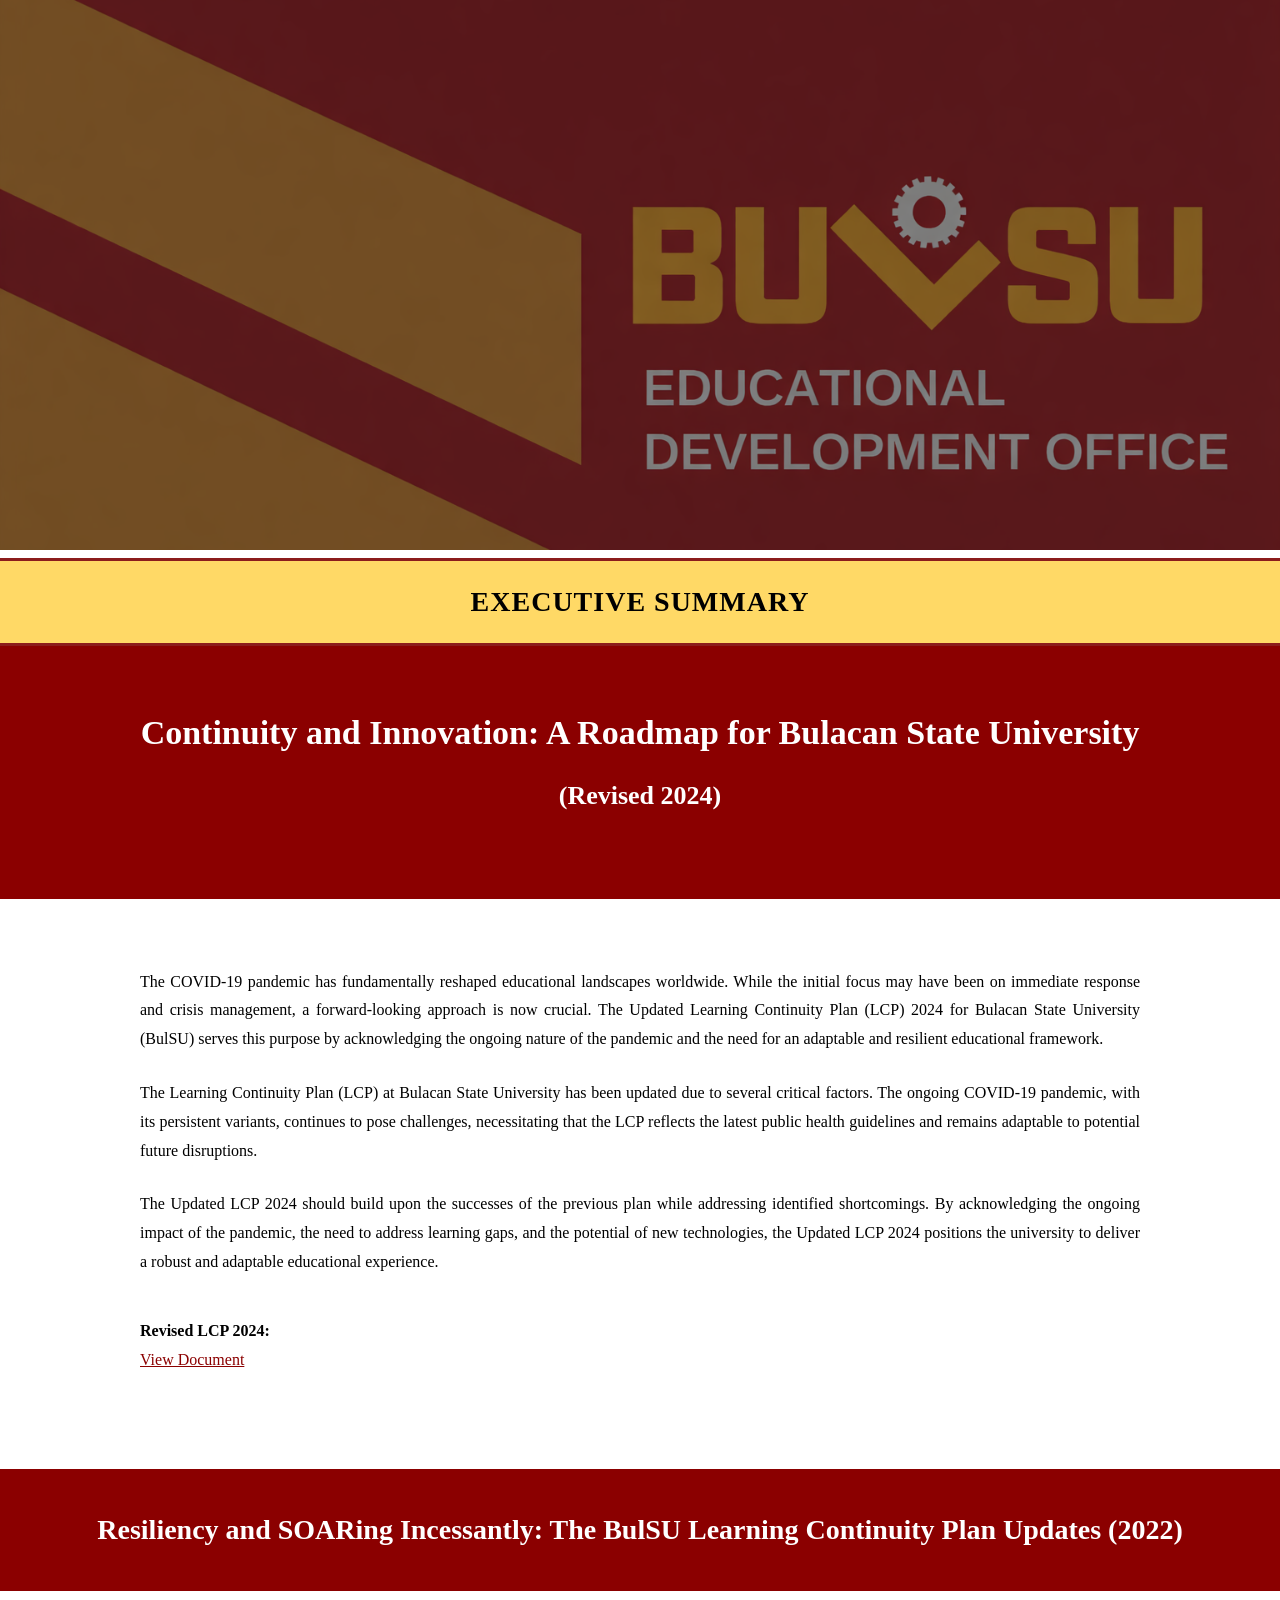
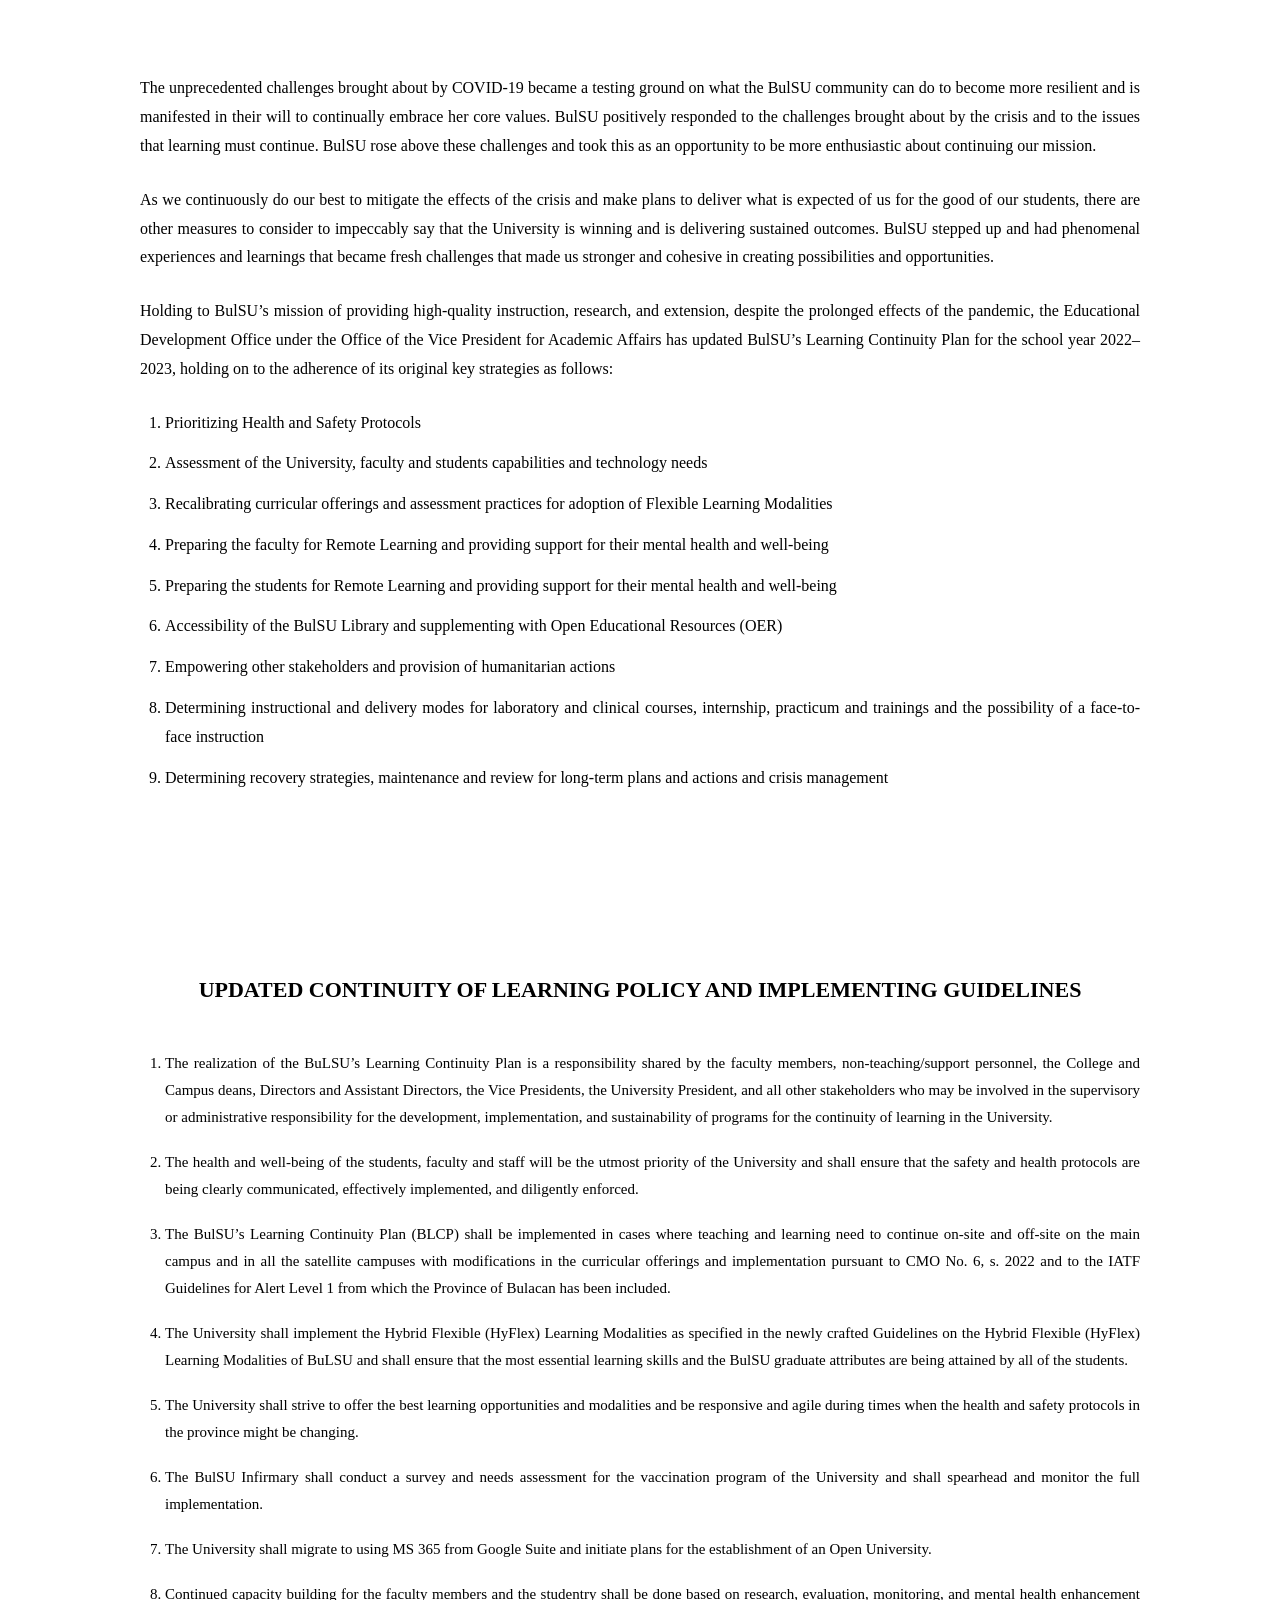
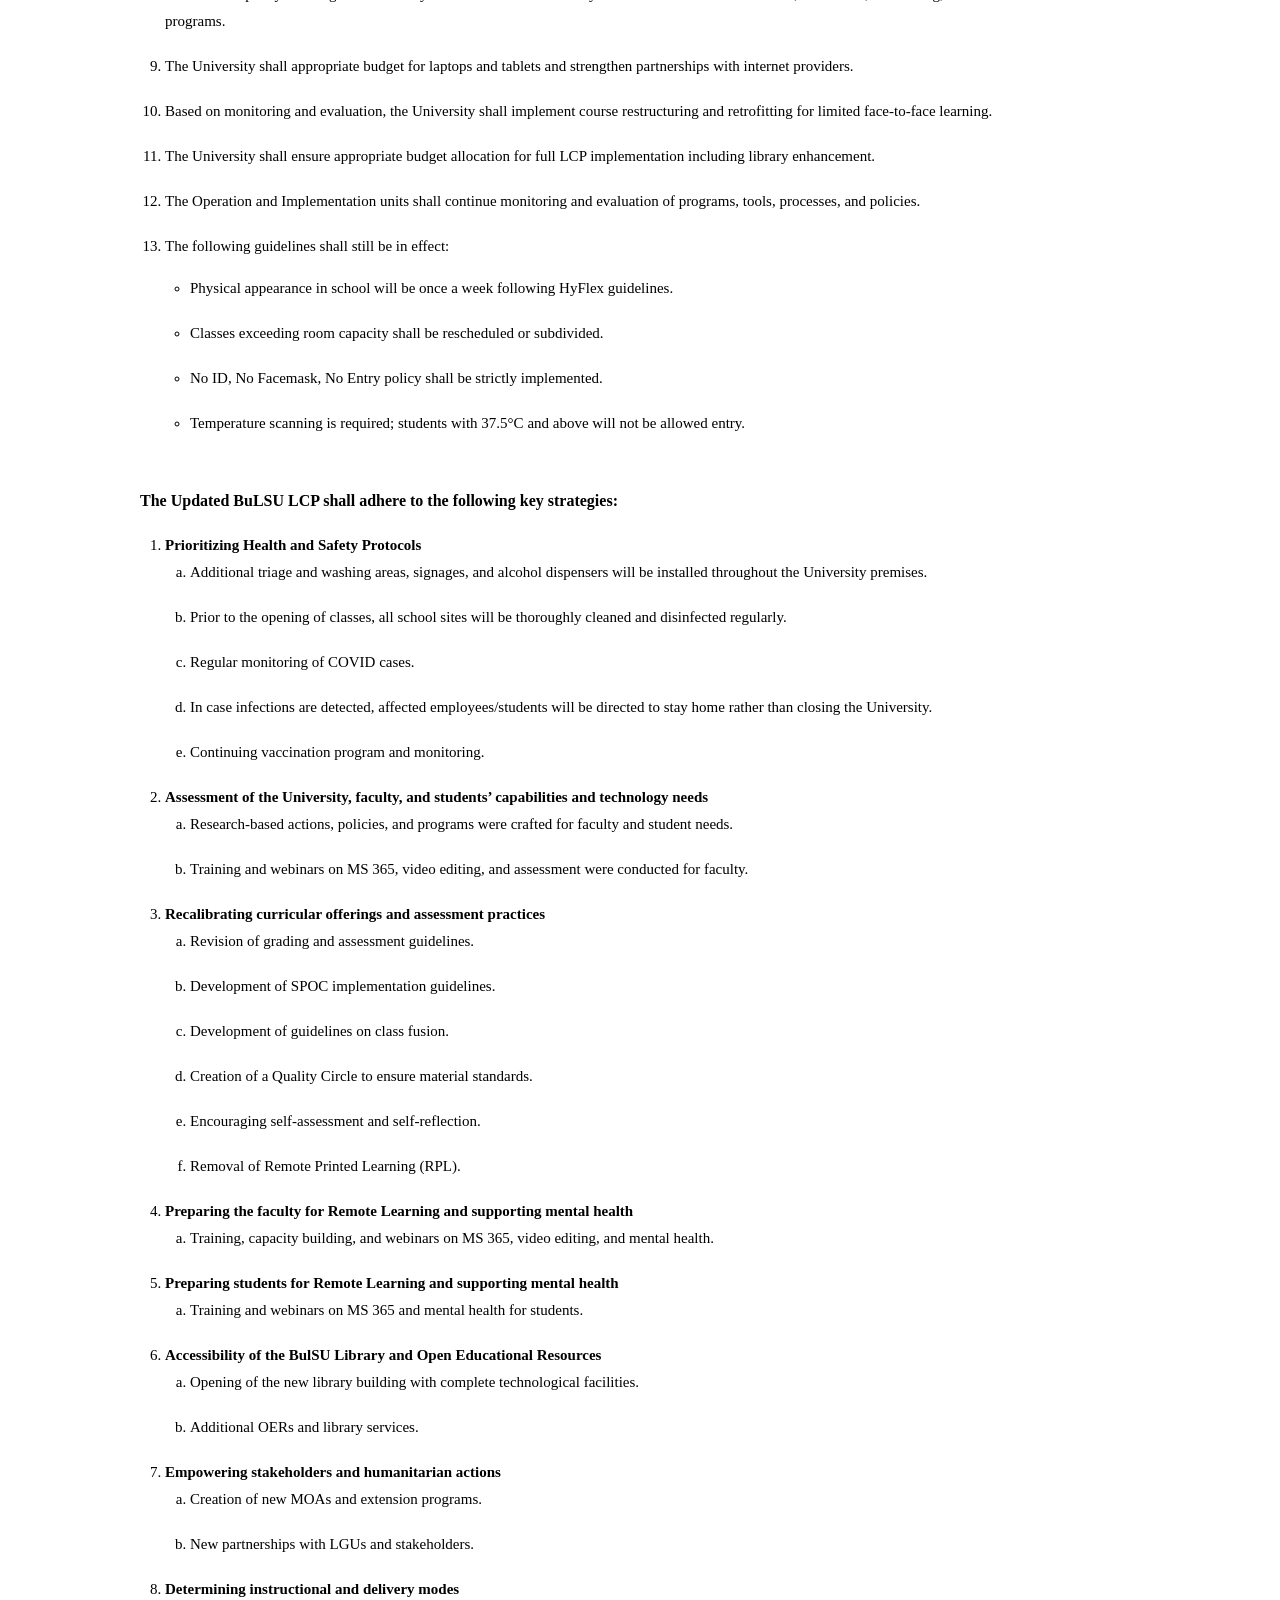
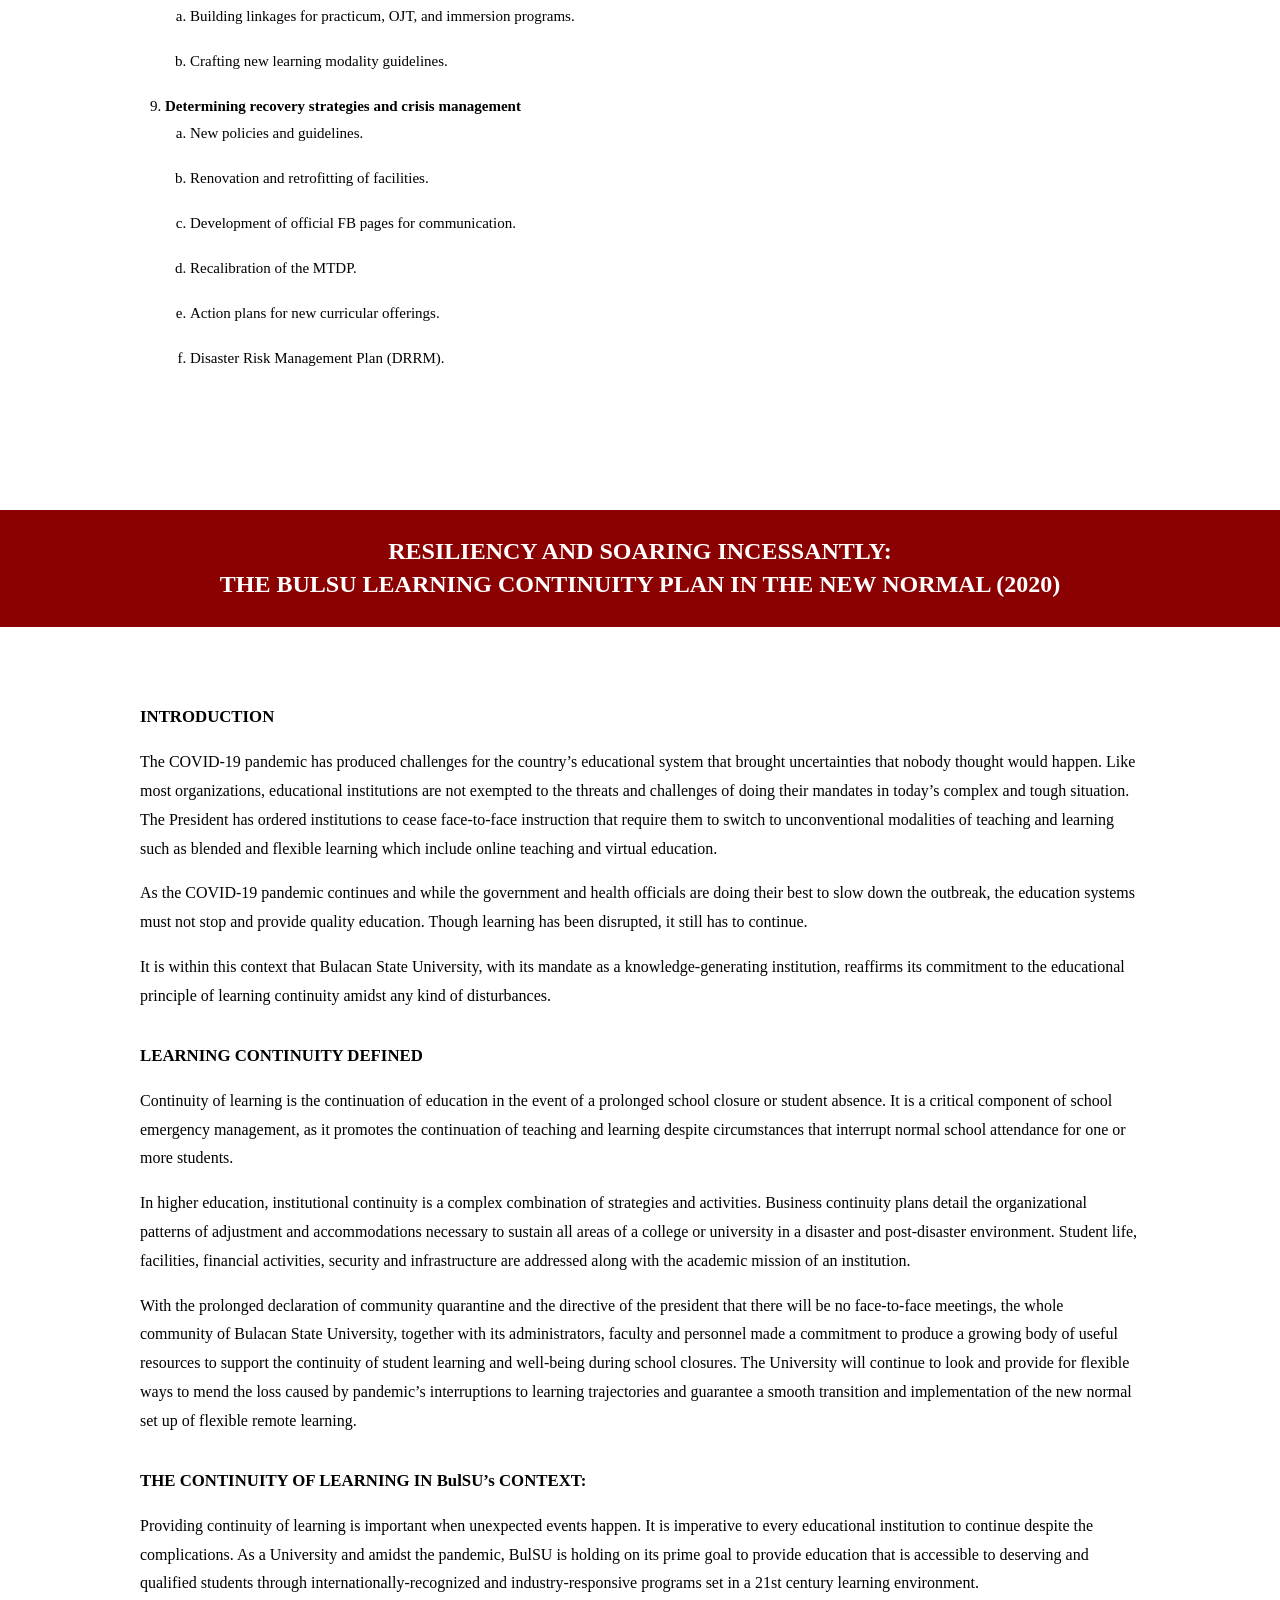
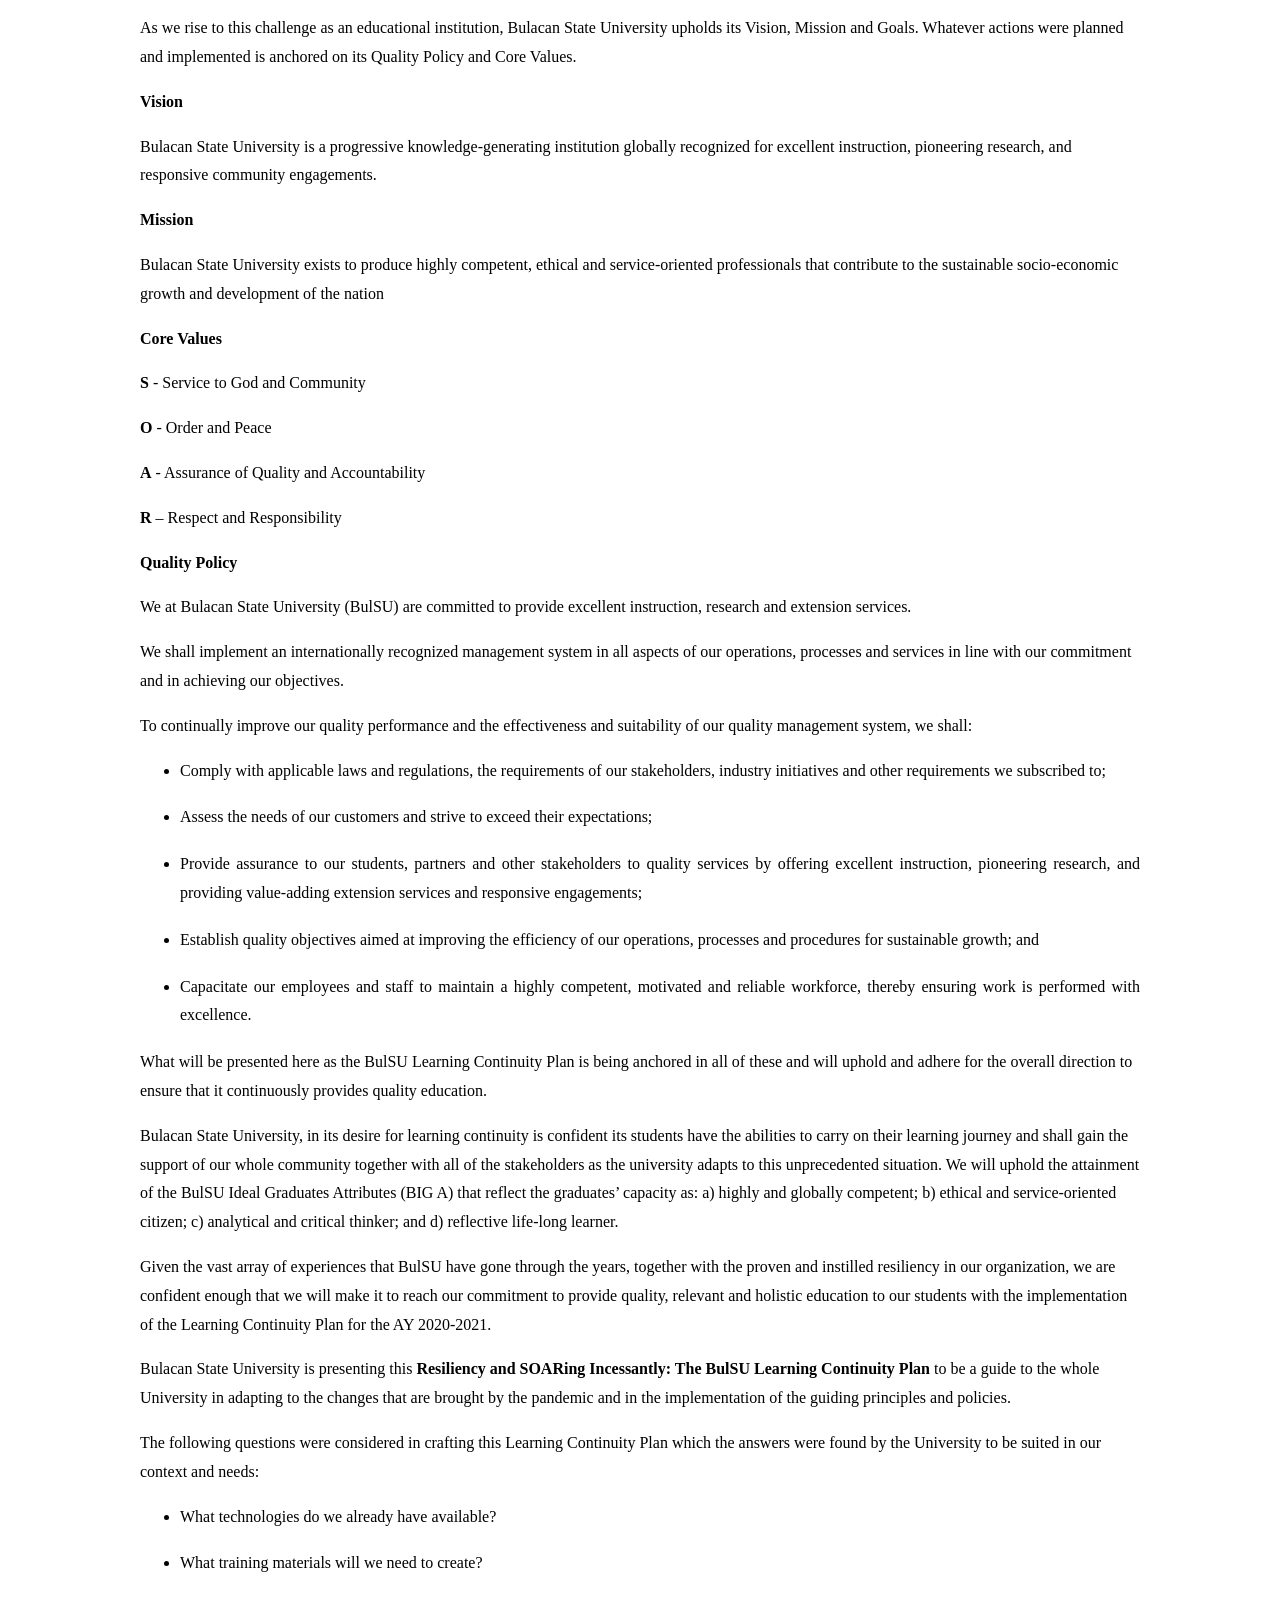
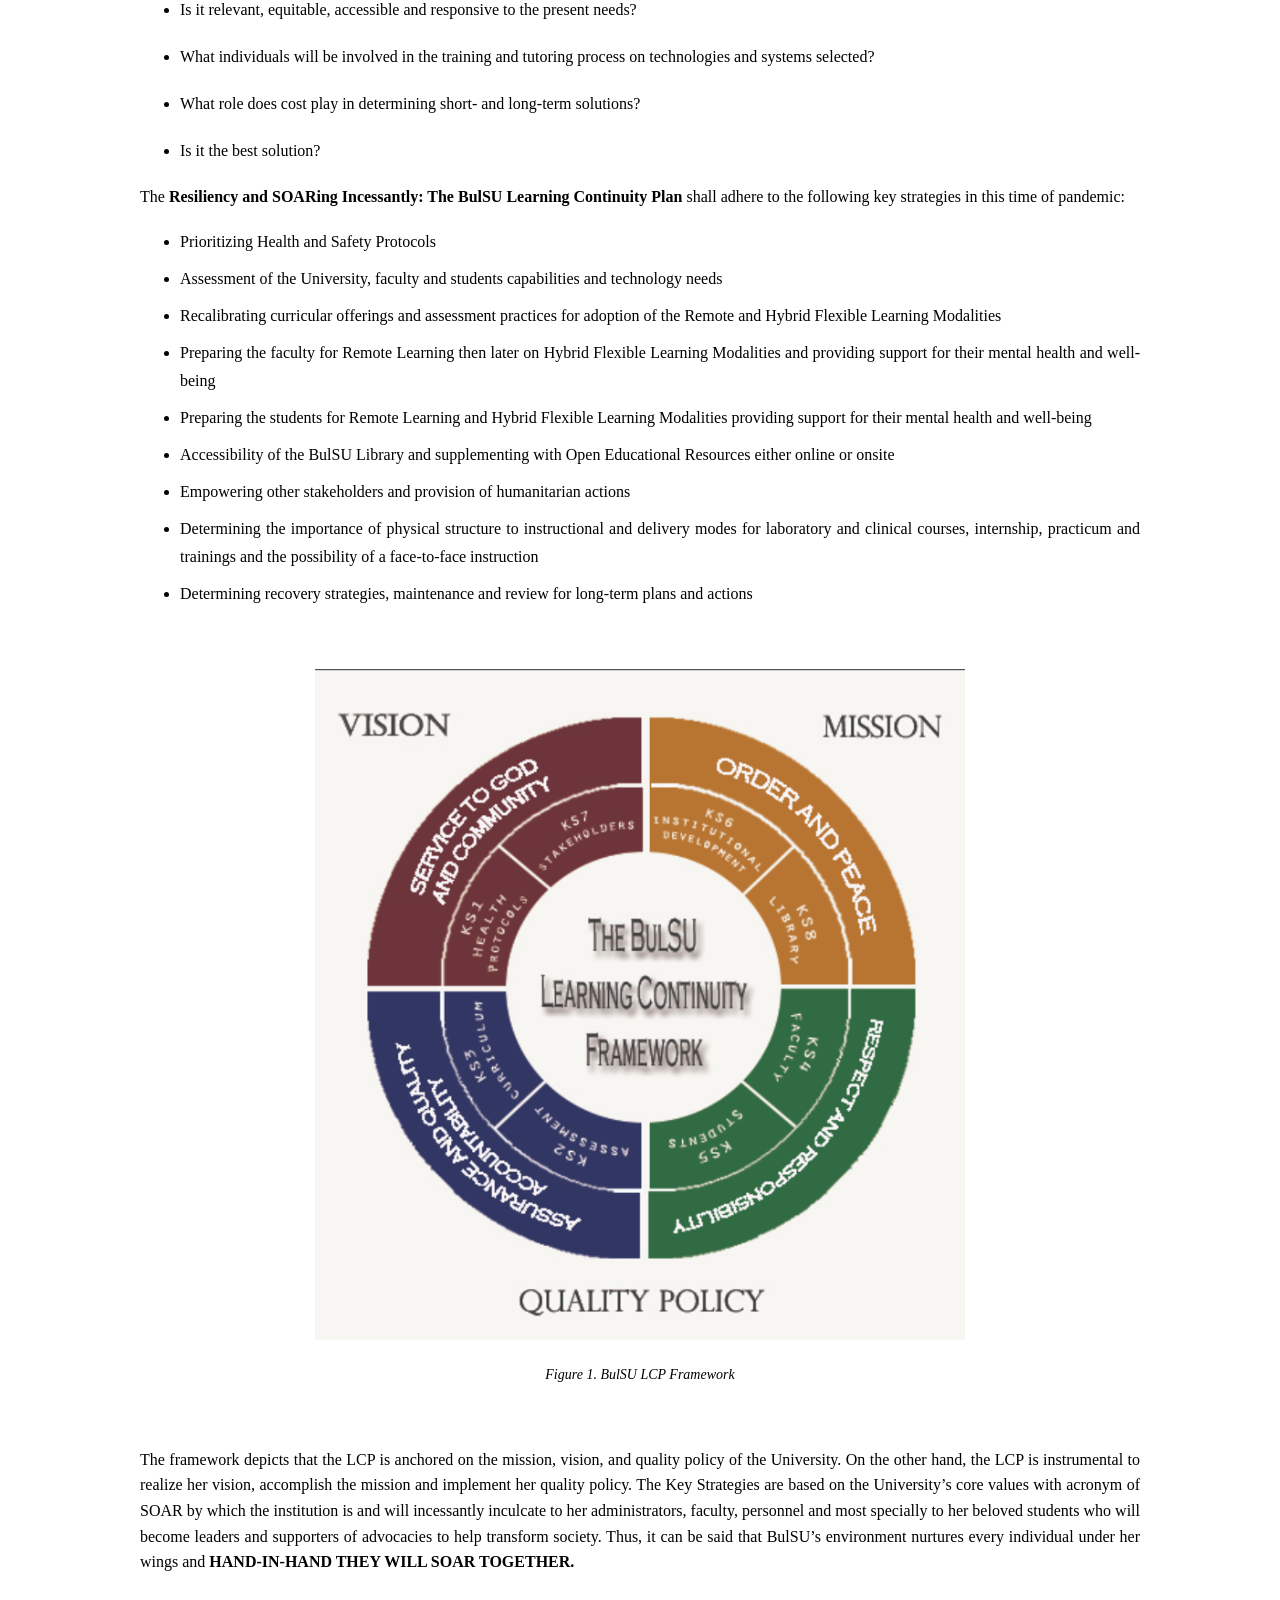
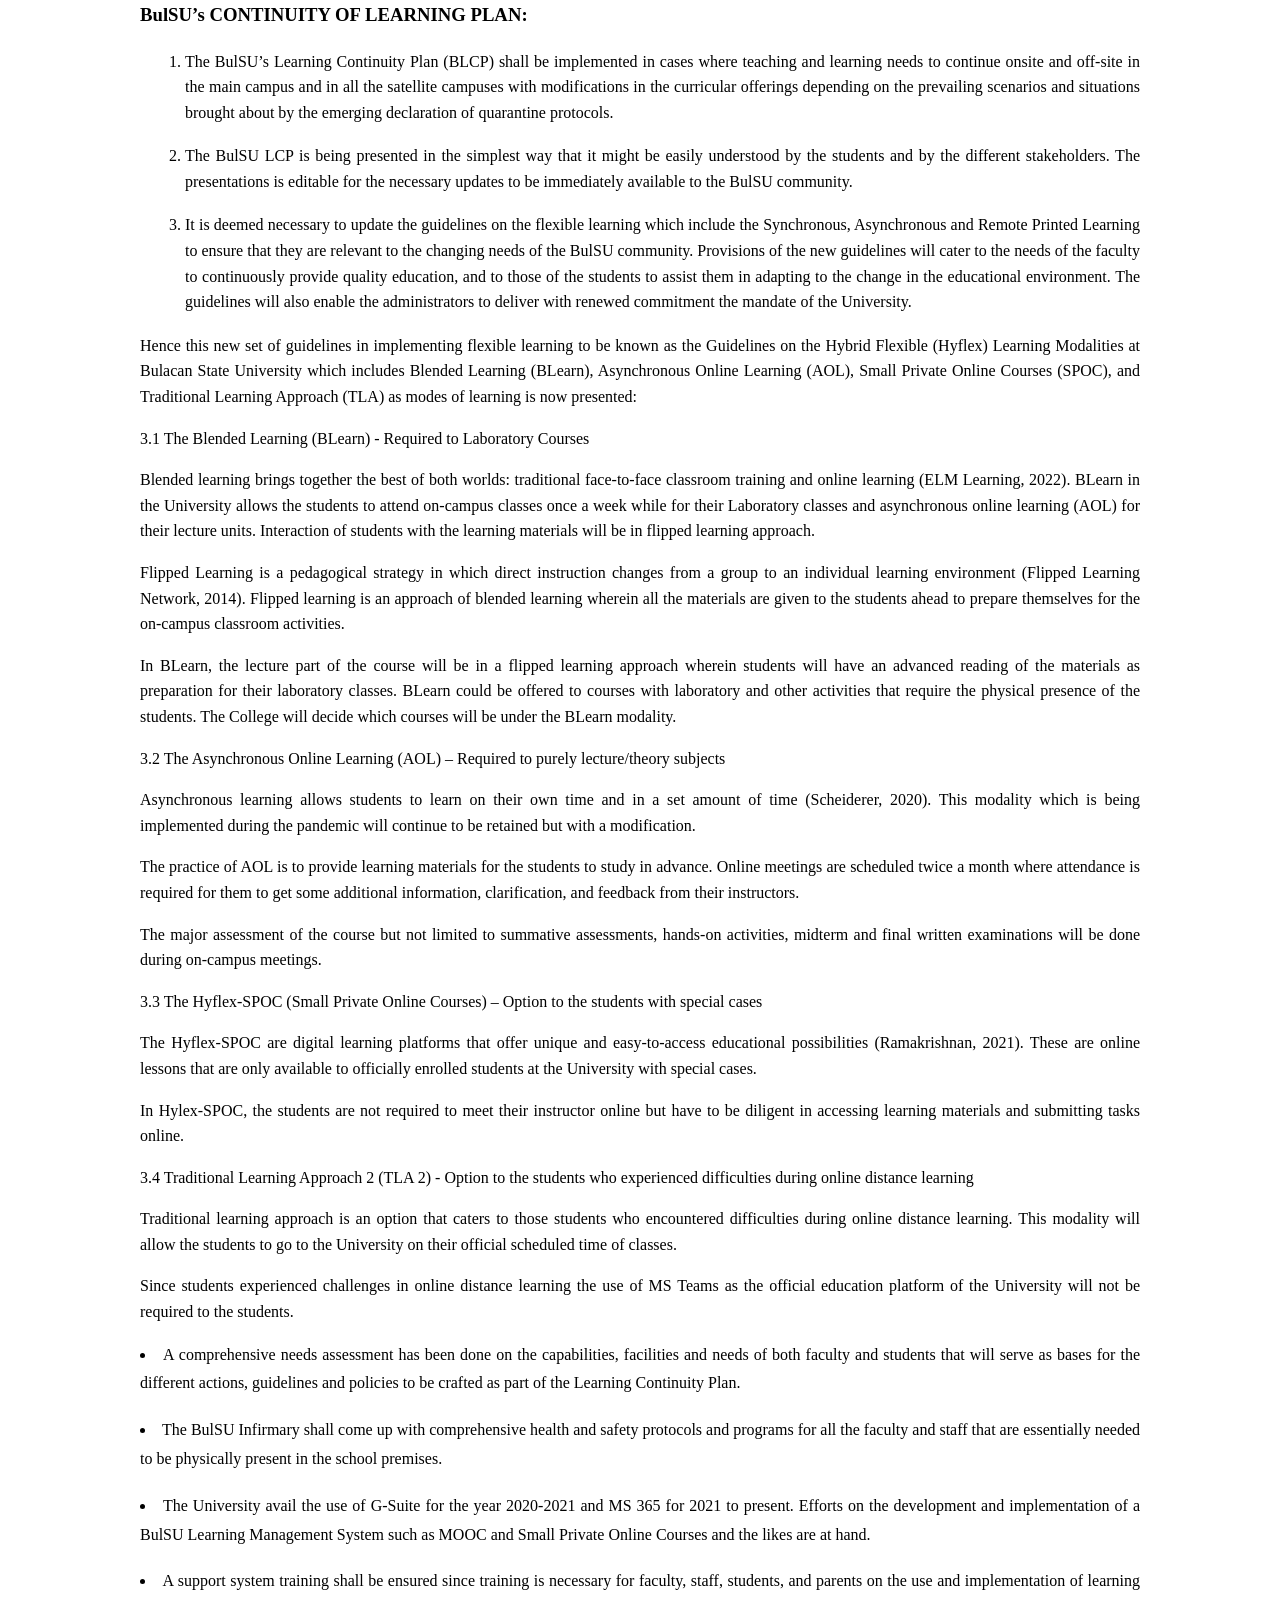
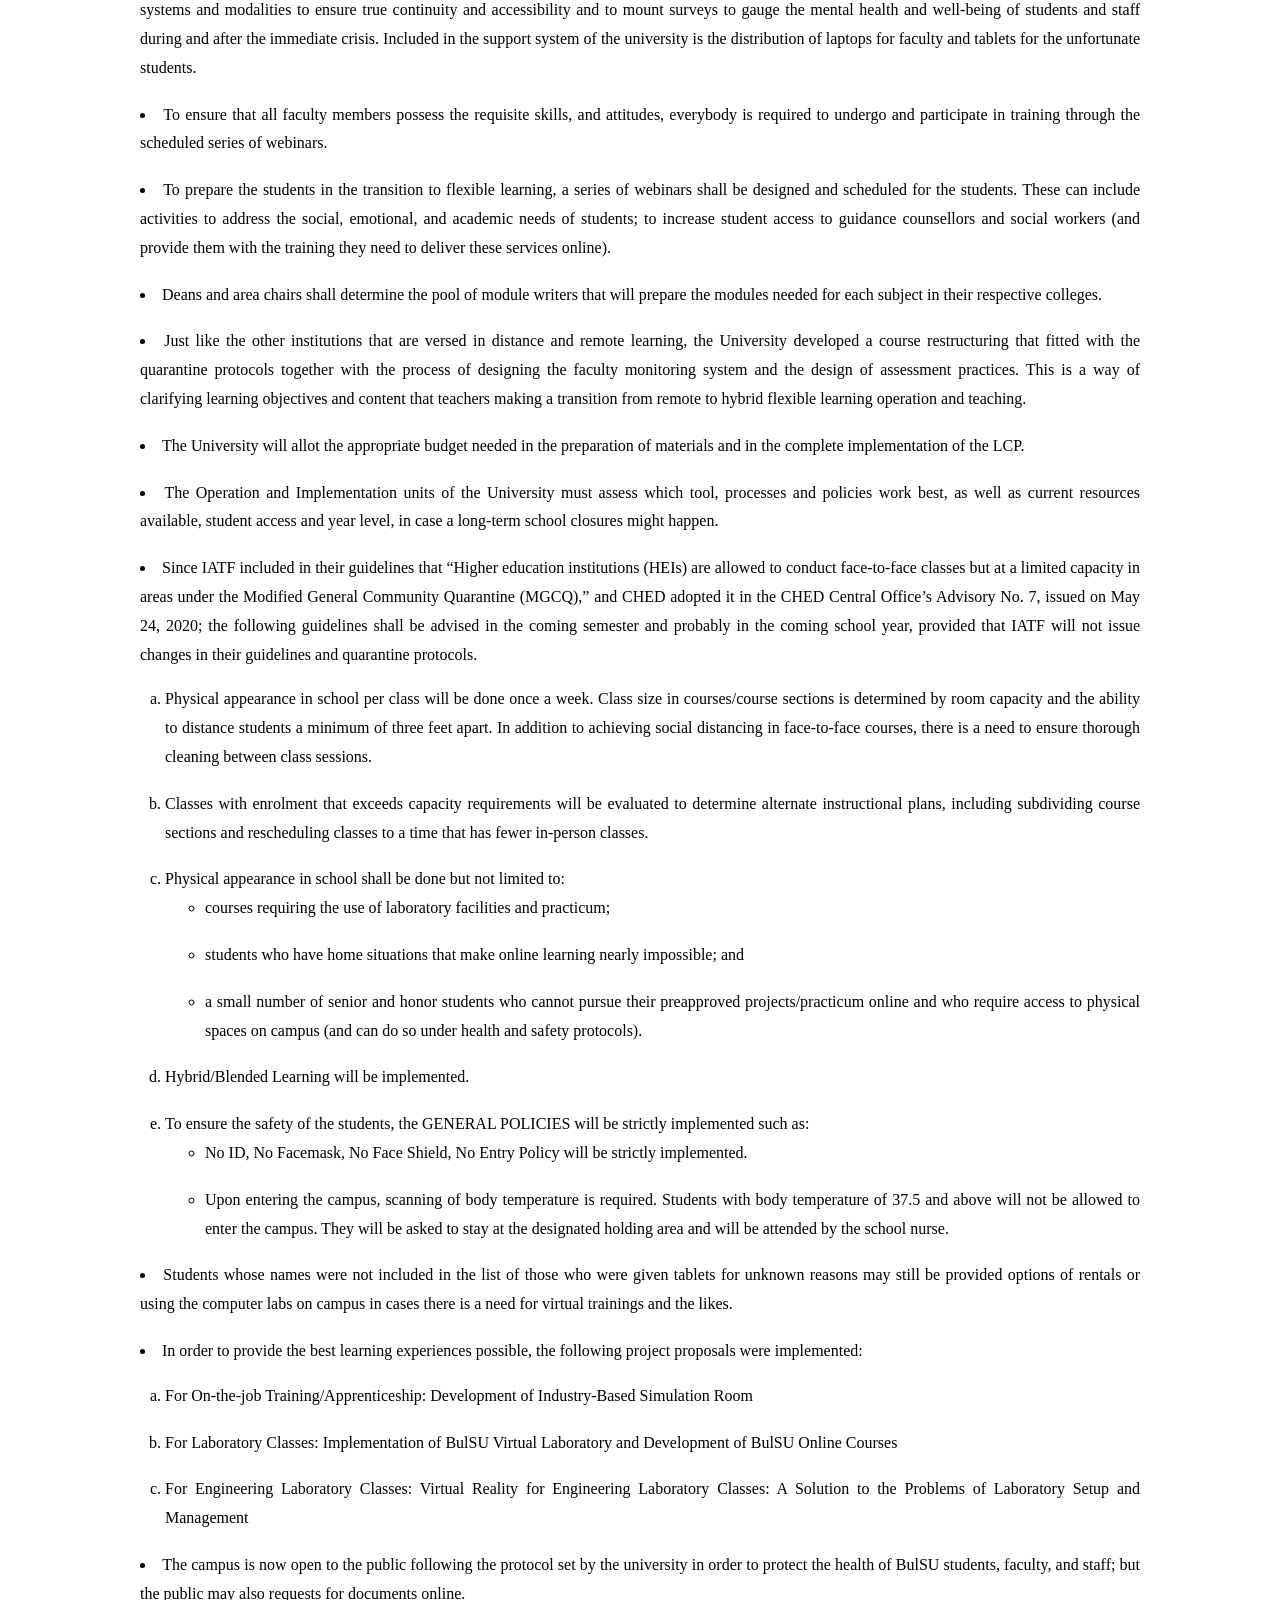
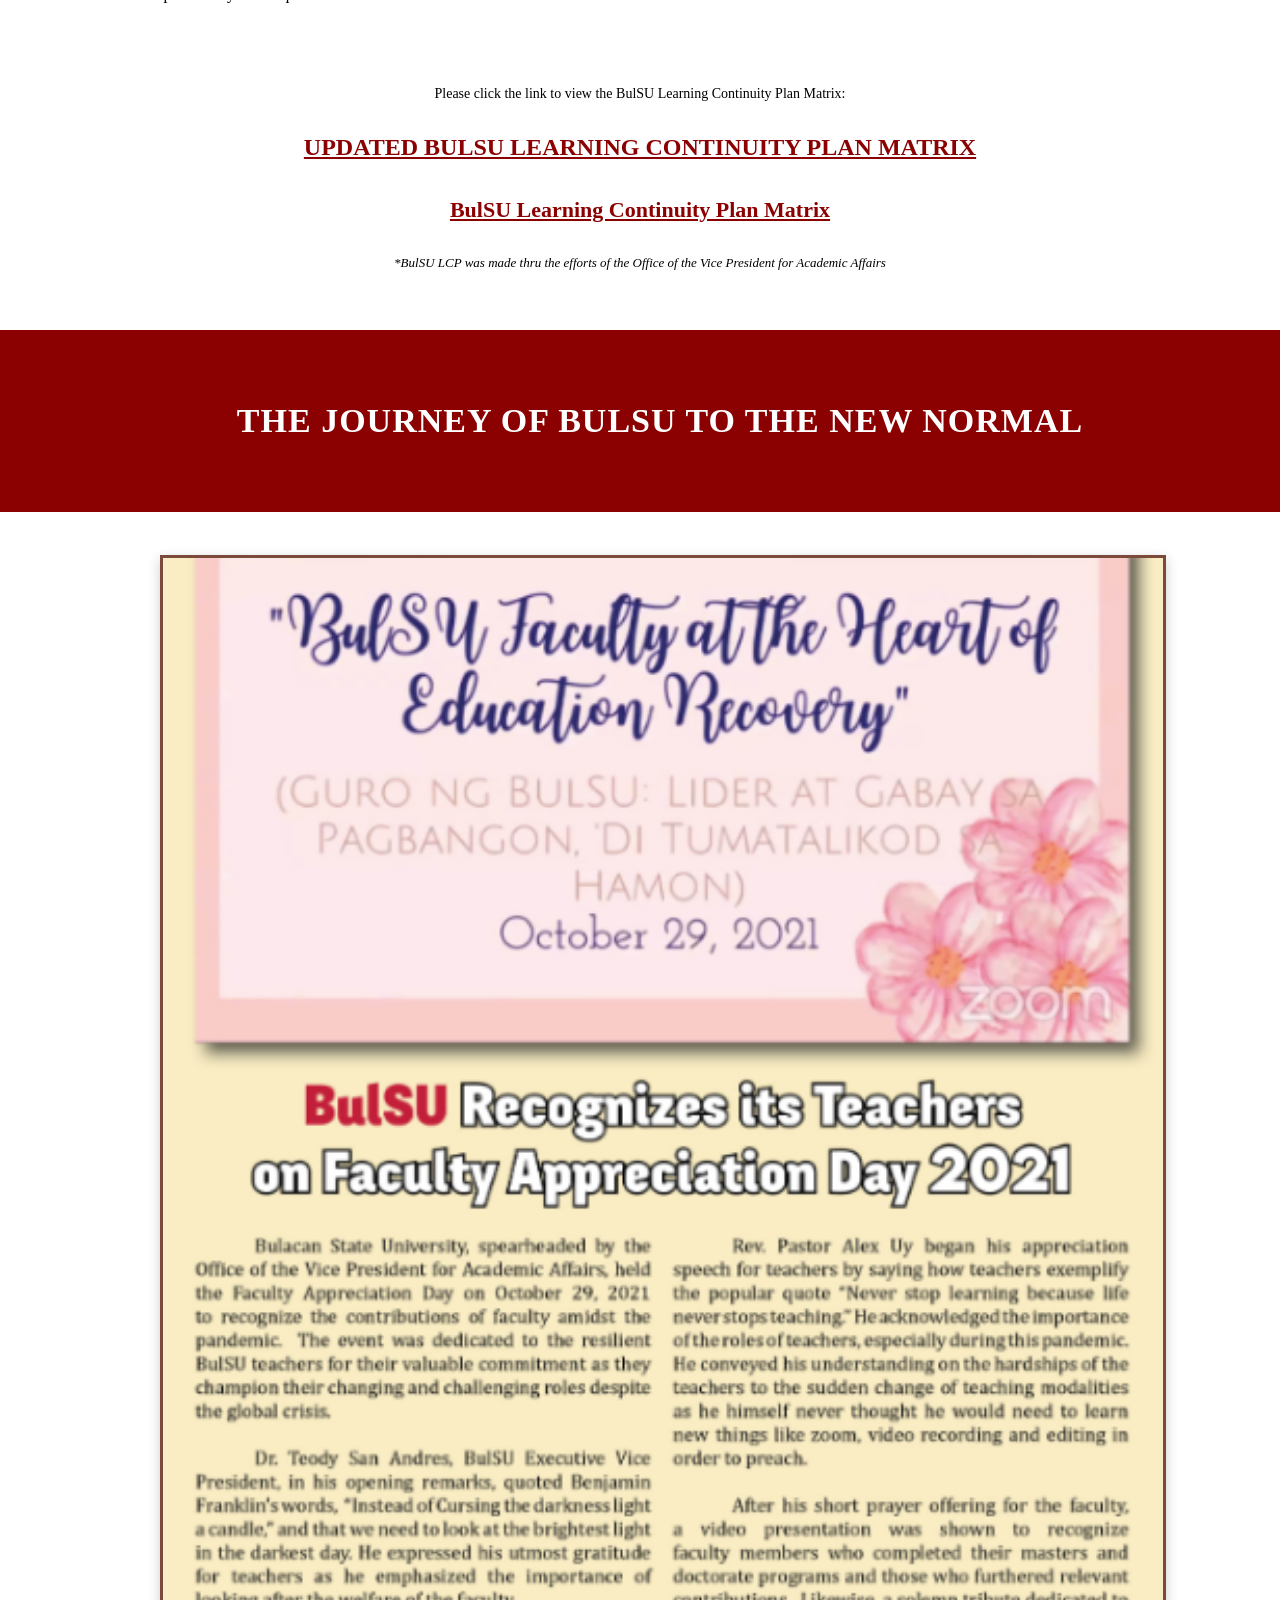
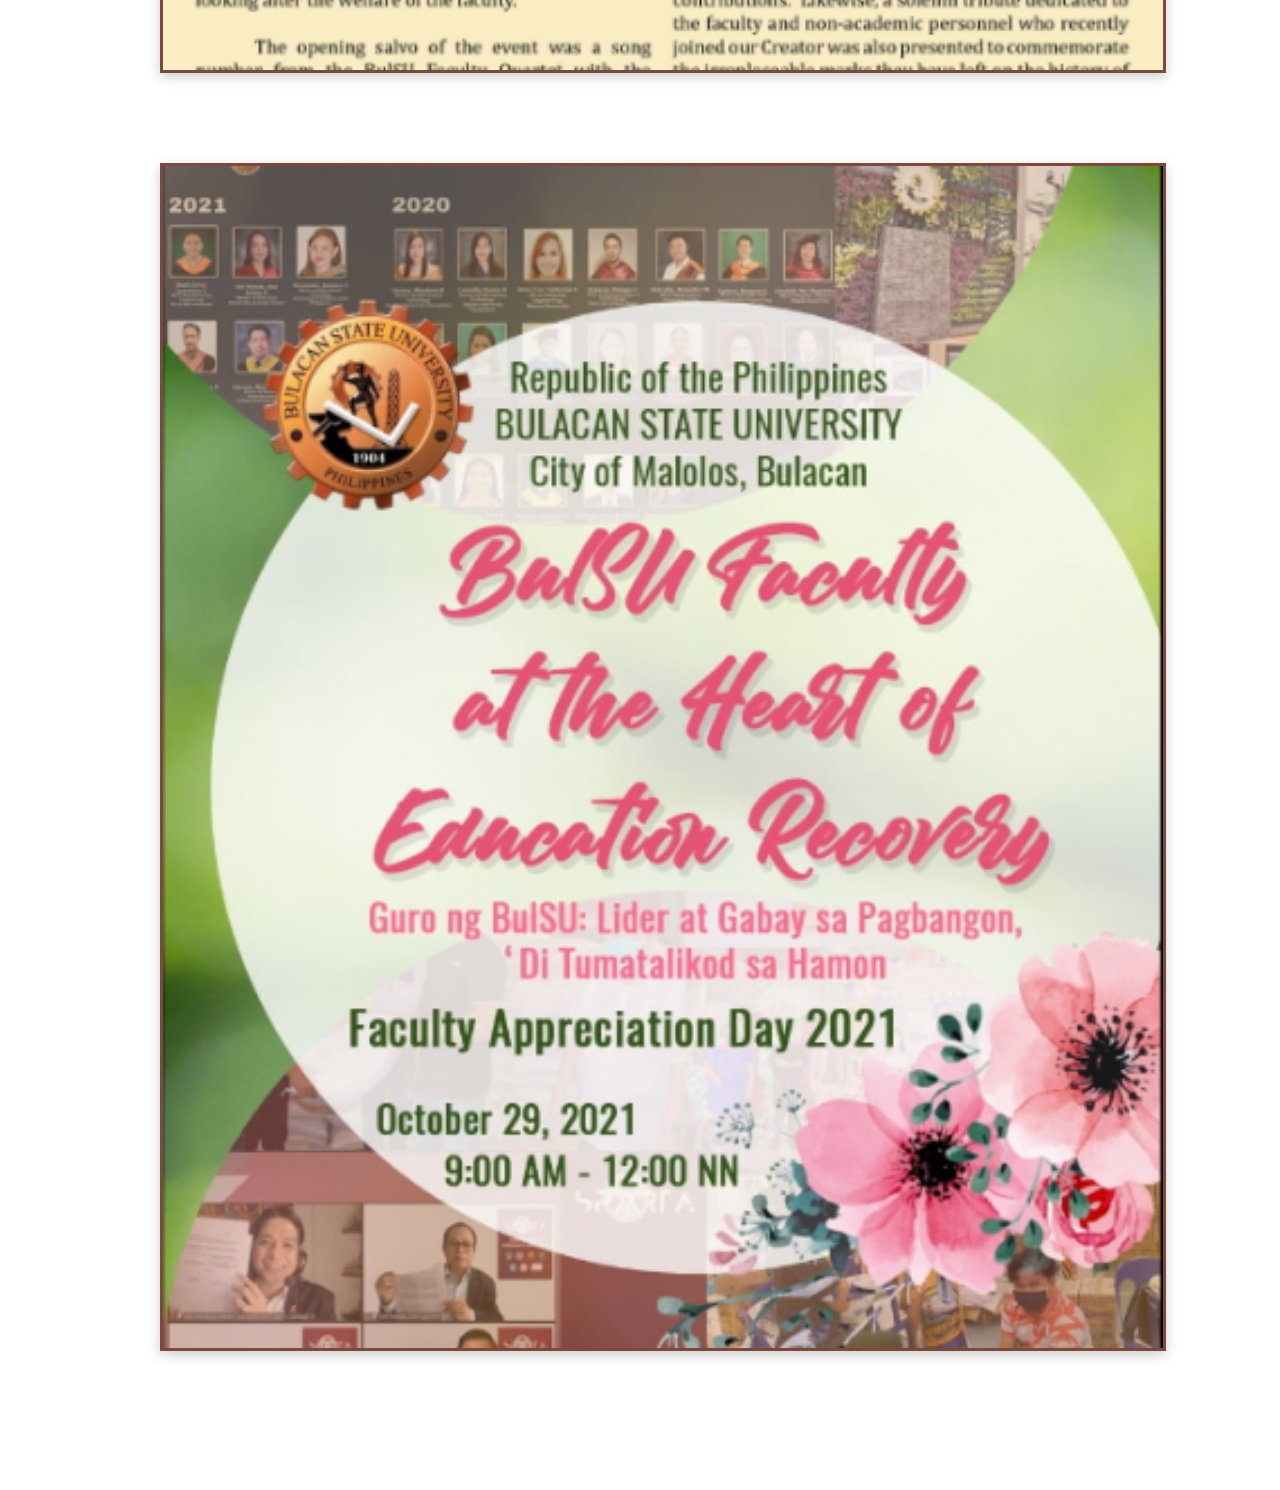
<file: BulSU LCP/index.html>
<!DOCTYPE html>
<html lang="en">
<head>
  <meta charset="UTF-8">
  <title>BulSU Learning Continuity Plan</title>
  <link rel="stylesheet" href="style.css">
</head>
<body>

  <!-- HEADER -->
  <header class="site-header">
  </header>

  <main>

  <!-- EXECUTIVE SUMMARY BANNER -->
  <section class="exec-summary">
    <div class="exec-summary-inner">
      EXECUTIVE SUMMARY
    </div>
  </section>


</main>

</body>
<main>
  <section class="lcp-section">
    <div class="lcp-header">
      <h1>Continuity and Innovation: A Roadmap for Bulacan State University</h1>
      <h2>(Revised 2024)</h2>
    </div>

    <div class="lcp-content">
      <p>
        The COVID-19 pandemic has fundamentally reshaped educational landscapes worldwide.
        While the initial focus may have been on immediate response and crisis management,
        a forward-looking approach is now crucial. The Updated Learning Continuity Plan (LCP)
        2024 for Bulacan State University (BulSU) serves this purpose by acknowledging the
        ongoing nature of the pandemic and the need for an adaptable and resilient educational framework.
      </p>

      <p>
        The Learning Continuity Plan (LCP) at Bulacan State University has been updated due to
        several critical factors. The ongoing COVID-19 pandemic, with its persistent variants,
        continues to pose challenges, necessitating that the LCP reflects the latest public
        health guidelines and remains adaptable to potential future disruptions.
      </p>

      <p>
        The Updated LCP 2024 should build upon the successes of the previous plan while addressing
        identified shortcomings. By acknowledging the ongoing impact of the pandemic, the need
        to address learning gaps, and the potential of new technologies, the Updated LCP 2024
        positions the university to deliver a robust and adaptable educational experience.
      </p>

      <p class="lcp-link">
        <strong>Revised LCP 2024:</strong><br>
        <a href="https://drive.google.com/file/d/1dzuoskKqPQ9Pu1lciGxhvGMRzxlEu0Hz/view?usp=sharing" target="_blank">
          View Document
        </a>
      </p>
    </div>
  </section>
</main>

<!-- RESILIENCY AND SOARing INCESSANTLY (2022) -->
<section class="resiliency-wrapper">

  <!-- HEADER BAR -->
  <div class="resiliency-header">
    Resiliency and SOARing Incessantly: The BulSU Learning Continuity Plan Updates (2022)
  </div>

  <!-- DIVIDER -->
  <div class="resiliency-divider"></div>

  <!-- CONTENT -->
  <div class="resiliency-content">

    <p>
      The unprecedented challenges brought about by COVID-19 became a testing ground on what the
      BulSU community can do to become more resilient and is manifested in their will to continually
      embrace her core values. BulSU positively responded to the challenges brought about by the crisis
      and to the issues that learning must continue. BulSU rose above these challenges and took this
      as an opportunity to be more enthusiastic about continuing our mission.
    </p>

    <p>
      As we continuously do our best to mitigate the effects of the crisis and make plans to deliver
      what is expected of us for the good of our students, there are other measures to consider to
      impeccably say that the University is winning and is delivering sustained outcomes. BulSU stepped
      up and had phenomenal experiences and learnings that became fresh challenges that made us stronger
      and cohesive in creating possibilities and opportunities.
    </p>

    <p>
      Holding to BulSU’s mission of providing high-quality instruction, research, and extension,
      despite the prolonged effects of the pandemic, the Educational Development Office under the
      Office of the Vice President for Academic Affairs has updated BulSU’s Learning Continuity Plan
      for the school year 2022–2023, holding on to the adherence of its original key strategies as follows:
    </p>

    <ol>
      <li>Prioritizing Health and Safety Protocols</li>
      <li>Assessment of the University, faculty and students capabilities and technology needs</li>
      <li>Recalibrating curricular offerings and assessment practices for adoption of Flexible Learning Modalities</li>
      <li>Preparing the faculty for Remote Learning and providing support for their mental health and well-being</li>
      <li>Preparing the students for Remote Learning and providing support for their mental health and well-being</li>
      <li>Accessibility of the BulSU Library and supplementing with Open Educational Resources (OER)</li>
      <li>Empowering other stakeholders and provision of humanitarian actions</li>
      <li>
        Determining instructional and delivery modes for laboratory and clinical courses, internship,
        practicum and trainings and the possibility of a face-to-face instruction
      </li>
      <li>
        Determining recovery strategies, maintenance and review for long-term plans and actions and
        crisis management
      </li>
    </ol>

  </div>
</section>

<!-- UPDATED CONTINUITY POLICY SECTION -->
<section class="policy-wrapper plain-policy">

  <div class="policy-content">

    <h3 class="policy-title">
      UPDATED CONTINUITY OF LEARNING POLICY AND IMPLEMENTING GUIDELINES
    </h3>

    <ol class="policy-list">
      <li>The realization of the BuLSU’s Learning Continuity Plan is a responsibility shared by the faculty members, non-teaching/support personnel, the College and Campus deans, Directors and Assistant Directors, the Vice Presidents, the University President, and all other stakeholders who may be involved in the supervisory or administrative responsibility for the development, implementation, and sustainability of programs for the continuity of learning in the University.</li>

      <li>The health and well-being of the students, faculty and staff will be the utmost priority of the University and shall ensure that the safety and health protocols are being clearly communicated, effectively implemented, and diligently enforced.</li>

      <li>The BulSU’s Learning Continuity Plan (BLCP) shall be implemented in cases where teaching and learning need to continue on-site and off-site on the main campus and in all the satellite campuses with modifications in the curricular offerings and implementation pursuant to CMO No. 6, s. 2022 and to the IATF Guidelines for Alert Level 1 from which the Province of Bulacan has been included.</li>

      <li>The University shall implement the Hybrid Flexible (HyFlex) Learning Modalities as specified in the newly crafted Guidelines on the Hybrid Flexible (HyFlex) Learning Modalities of BuLSU and shall ensure that the most essential learning skills and the BulSU graduate attributes are being attained by all of the students.</li>

      <li>The University shall strive to offer the best learning opportunities and modalities and be responsive and agile during times when the health and safety protocols in the province might be changing.</li>

      <li>The BulSU Infirmary shall conduct a survey and needs assessment for the vaccination program of the University and shall spearhead and monitor the full implementation.</li>

      <li>The University shall migrate to using MS 365 from Google Suite and initiate plans for the establishment of an Open University.</li>

      <li>Continued capacity building for the faculty members and the studentry shall be done based on research, evaluation, monitoring, and mental health enhancement programs.</li>

      <li>The University shall appropriate budget for laptops and tablets and strengthen partnerships with internet providers.</li>

      <li>Based on monitoring and evaluation, the University shall implement course restructuring and retrofitting for limited face-to-face learning.</li>

      <li>The University shall ensure appropriate budget allocation for full LCP implementation including library enhancement.</li>

      <li>The Operation and Implementation units shall continue monitoring and evaluation of programs, tools, processes, and policies.</li>

      <li>
        The following guidelines shall still be in effect:
        <ul>
          <li>Physical appearance in school will be once a week following HyFlex guidelines.</li>
          <li>Classes exceeding room capacity shall be rescheduled or subdivided.</li>
          <li>No ID, No Facemask, No Entry policy shall be strictly implemented.</li>
          <li>Temperature scanning is required; students with 37.5°C and above will not be allowed entry.</li>
        </ul>
      </li>
    </ol>

    <p class="policy-subtitle">
  <strong>The Updated BuLSU LCP shall adhere to the following key strategies:</strong>
</p>

<ol class="policy-list">

  <li>
    <strong>Prioritizing Health and Safety Protocols</strong>
    <ol type="a">
      <li>Additional triage and washing areas, signages, and alcohol dispensers will be installed throughout the University premises.</li>
      <li>Prior to the opening of classes, all school sites will be thoroughly cleaned and disinfected regularly.</li>
      <li>Regular monitoring of COVID cases.</li>
      <li>In case infections are detected, affected employees/students will be directed to stay home rather than closing the University.</li>
      <li>Continuing vaccination program and monitoring.</li>
    </ol>
  </li>

  <li>
    <strong>Assessment of the University, faculty, and students’ capabilities and technology needs</strong>
    <ol type="a">
      <li>Research-based actions, policies, and programs were crafted for faculty and student needs.</li>
      <li>Training and webinars on MS 365, video editing, and assessment were conducted for faculty.</li>
    </ol>
  </li>

  <li>
    <strong>Recalibrating curricular offerings and assessment practices</strong>
    <ol type="a">
      <li>Revision of grading and assessment guidelines.</li>
      <li>Development of SPOC implementation guidelines.</li>
      <li>Development of guidelines on class fusion.</li>
      <li>Creation of a Quality Circle to ensure material standards.</li>
      <li>Encouraging self-assessment and self-reflection.</li>
      <li>Removal of Remote Printed Learning (RPL).</li>
    </ol>
  </li>

  <li>
    <strong>Preparing the faculty for Remote Learning and supporting mental health</strong>
    <ol type="a">
      <li>Training, capacity building, and webinars on MS 365, video editing, and mental health.</li>
    </ol>
  </li>

  <li>
    <strong>Preparing students for Remote Learning and supporting mental health</strong>
    <ol type="a">
      <li>Training and webinars on MS 365 and mental health for students.</li>
    </ol>
  </li>

  <li>
    <strong>Accessibility of the BulSU Library and Open Educational Resources</strong>
    <ol type="a">
      <li>Opening of the new library building with complete technological facilities.</li>
      <li>Additional OERs and library services.</li>
    </ol>
  </li>

  <li>
    <strong>Empowering stakeholders and humanitarian actions</strong>
    <ol type="a">
      <li>Creation of new MOAs and extension programs.</li>
      <li>New partnerships with LGUs and stakeholders.</li>
    </ol>
  </li>

  <li>
    <strong>Determining instructional and delivery modes</strong>
    <ol type="a">
      <li>Building linkages for practicum, OJT, and immersion programs.</li>
      <li>Crafting new learning modality guidelines.</li>
    </ol>
  </li>

  <li>
    <strong>Determining recovery strategies and crisis management</strong>
    <ol type="a">
      <li>New policies and guidelines.</li>
      <li>Renovation and retrofitting of facilities.</li>
      <li>Development of official FB pages for communication.</li>
      <li>Recalibration of the MTDP.</li>
      <li>Action plans for new curricular offerings.</li>
      <li>Disaster Risk Management Plan (DRRM).</li>
    </ol>
  </li>

</ol>


  </div>
</section>

<!-- 2020 LCP SECTION -->
<section class="lcp-2020">

  <!-- RED HEADER -->
  <div class="lcp-2020-header">
    <h2>
      Resiliency and SOARing Incessantly: <br>
      The BulSU Learning Continuity Plan In the New Normal (2020)
    </h2>
  </div>

  <!-- CONTENT -->
  <div class="lcp-2020-content policy-content">

    <p class="lcp-subtitle"><strong>INTRODUCTION</strong></p>

<p>
The COVID-19 pandemic has produced challenges for the country’s educational system that brought uncertainties that nobody thought would happen. Like most organizations, educational institutions are not exempted to the threats and challenges of doing their mandates in today’s complex and tough situation. The President has ordered institutions to cease face-to-face instruction that require them to switch to unconventional modalities of teaching and learning such as blended and flexible learning which include online teaching and virtual education.
</p>

<p>
As the COVID-19 pandemic continues and while the government and health officials are doing their best to slow down the outbreak, the education systems must not stop and provide quality education. Though learning has been disrupted, it still has to continue.
</p>

<p>
It is within this context that Bulacan State University, with its mandate as a knowledge-generating institution, reaffirms its commitment to the educational principle of learning continuity amidst any kind of disturbances.
</p>

<p class="lcp-subtitle"><strong>LEARNING CONTINUITY DEFINED</strong></p>

<p>
Continuity of learning is the continuation of education in the event of a prolonged school closure or student absence. It is a critical component of school emergency management, as it promotes the continuation of teaching and learning despite circumstances that interrupt normal school attendance for one or more students.
</p>

<p>
In higher education, institutional continuity is a complex combination of strategies and activities. Business continuity plans detail the organizational patterns of adjustment and accommodations necessary to sustain all areas of a college or university in a disaster and post-disaster environment. Student life, facilities, financial activities, security and infrastructure are addressed along with the academic mission of an institution.
</p>

<p>
With the prolonged declaration of community quarantine and the directive of the president that there will be no face-to-face meetings, the whole community of Bulacan State University, together with its administrators, faculty and personnel made a commitment to produce a growing body of useful resources to support the continuity of student learning and well-being during school closures. The University will continue to look and provide for flexible ways to mend the loss caused by pandemic’s interruptions to learning trajectories and guarantee a smooth transition and implementation of the new normal set up of flexible remote learning.
</p>

<p class="lcp-subtitle"><strong>THE CONTINUITY OF LEARNING IN BulSU’s CONTEXT:</strong></p>

<p>
Providing continuity of learning is important when unexpected events happen. It is imperative to every educational institution to continue despite the complications. As a University and amidst the pandemic, BulSU is holding on its prime goal to provide education that is accessible to deserving and qualified students through internationally-recognized and industry-responsive programs set in a 21st century learning environment.
</p>

<p>
As we rise to this challenge as an educational institution, Bulacan State University upholds its Vision, Mission and Goals. Whatever actions were planned and implemented is anchored on its Quality Policy and Core Values.
</p>

<p><strong>Vision</strong></p>
<p>
Bulacan State University is a progressive knowledge-generating institution globally recognized for excellent instruction, pioneering research, and responsive community engagements.
</p>

<p><strong>Mission</strong></p>
<p>
Bulacan State University exists to produce highly competent, ethical and service-oriented professionals that contribute to the sustainable socio-economic growth and development of the nation
</p>

<p><strong>Core Values</strong></p>
<p><strong>S</strong> - Service to God and Community</p>
<p><strong>O</strong> - Order and Peace</p>
<p><strong>A</strong> - Assurance of Quality and Accountability</p>
<p><strong>R</strong> – Respect and Responsibility</p>

<p><strong>Quality Policy</strong></p>

<p>
We at Bulacan State University (BulSU) are committed to provide excellent instruction, research and extension services.
</p>

<p>
We shall implement an internationally recognized management system in all aspects of our operations, processes and services in line with our commitment and in achieving our objectives.
</p>

<p>
To continually improve our quality performance and the effectiveness and suitability of our quality management system, we shall:
</p>

<ul>
  <li>Comply with applicable laws and regulations, the requirements of our stakeholders, industry initiatives and other requirements we subscribed to;</li>
  <li>Assess the needs of our customers and strive to exceed their expectations;</li>
  <li>Provide assurance to our students, partners and other stakeholders to quality services by offering excellent instruction, pioneering research, and providing value-adding extension services and responsive engagements;</li>
  <li>Establish quality objectives aimed at improving the efficiency of our operations, processes and procedures for sustainable growth; and</li>
  <li>Capacitate our employees and staff to maintain a highly competent, motivated and reliable workforce, thereby ensuring work is performed with excellence.</li>
</ul>

<p>
What will be presented here as the BulSU Learning Continuity Plan is being anchored in all of these and will uphold and adhere for the overall direction to ensure that it continuously provides quality education.
</p>

<p>
Bulacan State University, in its desire for learning continuity is confident its students have the abilities to carry on their learning journey and shall gain the support of our whole community together with all of the stakeholders as the university adapts to this unprecedented situation. We will uphold the attainment of the BulSU Ideal Graduates Attributes (BIG A) that reflect the graduates’ capacity as: a) highly and globally competent; b) ethical and service-oriented citizen; c) analytical and critical thinker; and d) reflective life-long learner.
</p>

<p>
Given the vast array of experiences that BulSU have gone through the years, together with the proven and instilled resiliency in our organization, we are confident enough that we will make it to reach our commitment to provide quality, relevant and holistic education to our students with the implementation of the Learning Continuity Plan for the AY 2020-2021.
</p>

<p>
Bulacan State University is presenting this <strong>Resiliency and SOARing Incessantly: The BulSU Learning Continuity Plan</strong> to be a guide to the whole University in adapting to the changes that are brought by the pandemic and in the implementation of the guiding principles and policies.
</p>

<p>
The following questions were considered in crafting this Learning Continuity Plan which the answers were found by the University to be suited in our context and needs:
</p>

<ul>
  <li>What technologies do we already have available?</li>
  <li>What training materials will we need to create?</li>
  <li>Is it relevant, equitable, accessible and responsive to the present needs?</li>
  <li>What individuals will be involved in the training and tutoring process on technologies and systems selected?</li>
  <li>What role does cost play in determining short- and long-term solutions?</li>
  <li>Is it the best solution?</li>
</ul>

<p>
The<strong> Resiliency and SOARing Incessantly: The BulSU Learning Continuity Plan</strong> shall adhere to the following key strategies in this time of pandemic:
</p>

<ul class="strategy-list">
  <li>Prioritizing Health and Safety Protocols</li>
  <li>Assessment of the University, faculty and students capabilities and technology needs</li>
  <li>Recalibrating curricular offerings and assessment practices for adoption of the Remote and Hybrid Flexible Learning Modalities</li>
  <li>Preparing the faculty for Remote Learning then later on Hybrid Flexible Learning Modalities and providing support for their mental health and well-being</li>
  <li>Preparing the students for Remote Learning and Hybrid Flexible Learning Modalities providing support for their mental health and well-being</li>
  <li>Accessibility of the BulSU Library and supplementing with Open Educational Resources either online or onsite</li>
  <li>Empowering other stakeholders and provision of humanitarian actions</li>
  <li>Determining the importance of physical structure to instructional and delivery modes for laboratory and clinical courses, internship, practicum and trainings and the possibility of a face-to-face instruction</li>
  <li>Determining recovery strategies, maintenance and review for long-term plans and actions</li>
</ul>

<!-- LCP FRAMEWORK FIGURE -->
<div class="lcp-figure">
  <img src="image_2026-01-07_091617137.png" alt="BulSU Learning Continuity Framework">

  <p class="figure-caption">
    Figure 1. BulSU LCP Framework
  </p>
</div>

<section class="lcp-section">

  <p>
    The framework depicts that the LCP is anchored on the mission, vision, and quality policy of the University. On the other hand, the LCP is instrumental to realize her vision, accomplish the mission and implement her quality policy. The Key Strategies are based on the University’s core values with acronym of SOAR by which the institution is and will incessantly inculcate to her administrators, faculty, personnel and most specially to her beloved students who will become leaders and supporters of advocacies to help transform society. Thus, it can be said that BulSU’s environment nurtures every individual under her wings and <strong>HAND-IN-HAND THEY WILL SOAR TOGETHER.</strong>
  </p>

  <h3 class="section-title">BulSU’s CONTINUITY OF LEARNING PLAN:</h3>

  <ol class="lcp-list">
    <li>
      The BulSU’s Learning Continuity Plan (BLCP) shall be implemented in cases where teaching and learning needs to continue onsite and off-site in the main campus and in all the satellite campuses with modifications in the curricular offerings depending on the prevailing scenarios and situations brought about by the emerging declaration of quarantine protocols.
    </li>

    <li>
      The BulSU LCP is being presented in the simplest way that it might be easily understood by the students and by the different stakeholders. The presentations is editable for the necessary updates to be immediately available to the BulSU community.
    </li>

    <li>
      It is deemed necessary to update the guidelines on the flexible learning which include the Synchronous, Asynchronous and Remote Printed Learning to ensure that they are relevant to the changing needs of the BulSU community. Provisions of the new guidelines will cater to the needs of the faculty to continuously provide quality education, and to those of the students to assist them in adapting to the change in the educational environment. The guidelines will also enable the administrators to deliver with renewed commitment the mandate of the University.
    </li>
  </ol>

  <p>
    Hence this new set of guidelines in implementing flexible learning to be known as the Guidelines on the Hybrid Flexible (Hyflex) Learning Modalities at Bulacan State University which includes Blended Learning (BLearn), Asynchronous Online Learning (AOL), Small Private Online Courses (SPOC), and Traditional Learning Approach (TLA) as modes of learning is now presented:
  </p>

  <p>3.1 The Blended Learning (BLearn) - Required to Laboratory Courses</p>

  <p>
    Blended learning brings together the best of both worlds: traditional face-to-face classroom training and online learning (ELM Learning, 2022). BLearn in the University allows the students to attend on-campus classes once a week while for their Laboratory classes and asynchronous online learning (AOL) for their lecture units. Interaction of students with the learning materials will be in flipped learning approach.
  </p>

  <p>
    Flipped Learning is a pedagogical strategy in which direct instruction changes from a group to an individual learning environment (Flipped Learning Network, 2014). Flipped learning is an approach of blended learning wherein all the materials are given to the students ahead to prepare themselves for the on-campus classroom activities.
  </p>

  <p>
    In BLearn, the lecture part of the course will be in a flipped learning approach wherein students will have an advanced reading of the materials as preparation for their laboratory classes. BLearn could be offered to courses with laboratory and other activities that require the physical presence of the students. The College will decide which courses will be under the BLearn modality.
  </p>

  <p>3.2 The Asynchronous Online Learning (AOL) – Required to purely lecture/theory subjects</p>

  <p>
    Asynchronous learning allows students to learn on their own time and in a set amount of time (Scheiderer, 2020). This modality which is being implemented during the pandemic will continue to be retained but with a modification.
  </p>

  <p>
    The practice of AOL is to provide learning materials for the students to study in advance. Online meetings are scheduled twice a month where attendance is required for them to get some additional information, clarification, and feedback from their instructors.
  </p>

  <p>
    The major assessment of the course but not limited to summative assessments, hands-on activities, midterm and final written examinations will be done during on-campus meetings.
  </p>

  <p>3.3 The Hyflex-SPOC (Small Private Online Courses) – Option to the students with special cases</p>

  <p>
    The Hyflex-SPOC are digital learning platforms that offer unique and easy-to-access educational possibilities (Ramakrishnan, 2021). These are online lessons that are only available to officially enrolled students at the University with special cases.
  </p>

  <p>
    In Hylex-SPOC, the students are not required to meet their instructor online but have to be diligent in accessing learning materials and submitting tasks online.
  </p>

  <p>3.4 Traditional Learning Approach 2 (TLA 2) - Option to the students who experienced difficulties during online distance learning</p>

  <p>
    Traditional learning approach is an option that caters to those students who encountered difficulties during online distance learning. This modality will allow the students to go to the University on their official scheduled time of classes.
  </p>

  <p>
    Since students experienced challenges in online distance learning the use of MS Teams as the official education platform of the University will not be required to the students.
  </p>

</section>

  <li>
    A comprehensive needs assessment has been done on the capabilities, facilities and needs of both faculty and students that will serve as bases for the different actions, guidelines and policies to be crafted as part of the Learning Continuity Plan.
  </li>

  <li>
    The BulSU Infirmary shall come up with comprehensive health and safety protocols and programs for all the faculty and staff that are essentially needed to be physically present in the school premises.
  </li>

  <li>
    The University avail the use of G-Suite for the year 2020-2021 and MS 365 for 2021 to present. Efforts on the development and implementation of a BulSU Learning Management System such as MOOC and Small Private Online Courses and the likes are at hand.
  </li>

  <li>
    A support system training shall be ensured since training is necessary for faculty, staff, students, and parents on the use and implementation of learning systems and modalities to ensure true continuity and accessibility and to mount surveys to gauge the mental health and well-being of students and staff during and after the immediate crisis. Included in the support system of the university is the distribution of laptops for faculty and tablets for the unfortunate students.
  </li>

  <li>
    To ensure that all faculty members possess the requisite skills, and attitudes, everybody is required to undergo and participate in training through the scheduled series of webinars.
  </li>

  <li>
    To prepare the students in the transition to flexible learning, a series of webinars shall be designed and scheduled for the students. These can include activities to address the social, emotional, and academic needs of students; to increase student access to guidance counsellors and social workers (and provide them with the training they need to deliver these services online).
  </li>

  <li>
    Deans and area chairs shall determine the pool of module writers that will prepare the modules needed for each subject in their respective colleges.
  </li>

  <li>
    Just like the other institutions that are versed in distance and remote learning, the University developed a course restructuring that fitted with the quarantine protocols together with the process of designing the faculty monitoring system and the design of assessment practices. This is a way of clarifying learning objectives and content that teachers making a transition from remote to hybrid flexible learning operation and teaching.
  </li>

  <li>
    The University will allot the appropriate budget needed in the preparation of materials and in the complete implementation of the LCP.
  </li>

  <li>
    The Operation and Implementation units of the University must assess which tool, processes and policies work best, as well as current resources available, student access and year level, in case a long-term school closures might happen.
  </li>

  <li>
    Since IATF included in their guidelines that “Higher education institutions (HEIs) are allowed to conduct face-to-face classes but at a limited capacity in areas under the Modified General Community Quarantine (MGCQ),” and CHED adopted it in the CHED Central Office’s Advisory No. 7, issued on May 24, 2020; the following guidelines shall be advised in the coming semester and probably in the coming school year, provided that IATF will not issue changes in their guidelines and quarantine protocols.

    <ol type="a">
      <li>
        Physical appearance in school per class will be done once a week. Class size in courses/course sections is determined by room capacity and the ability to distance students a minimum of three feet apart. In addition to achieving social distancing in face-to-face courses, there is a need to ensure thorough cleaning between class sessions.
      </li>

      <li>
        Classes with enrolment that exceeds capacity requirements will be evaluated to determine alternate instructional plans, including subdividing course sections and rescheduling classes to a time that has fewer in-person classes.
      </li>

      <li>
        Physical appearance in school shall be done but not limited to:
        <ul>
          <li>courses requiring the use of laboratory facilities and practicum;</li>
          <li>students who have home situations that make online learning nearly impossible; and</li>
          <li>a small number of senior and honor students who cannot pursue their preapproved projects/practicum online and who require access to physical spaces on campus (and can do so under health and safety protocols).</li>
        </ul>
      </li>

      <li>
        Hybrid/Blended Learning will be implemented.
      </li>

      <li>
        To ensure the safety of the students, the GENERAL POLICIES will be strictly implemented such as:
        <ul>
          <li>No ID, No Facemask, No Face Shield, No Entry Policy will be strictly implemented.</li>
          <li>Upon entering the campus, scanning of body temperature is required. Students with body temperature of 37.5 and above will not be allowed to enter the campus. They will be asked to stay at the designated holding area and will be attended by the school nurse.</li>
        </ul>
      </li>
    </ol>
  </li>

  <li>
    Students whose names were not included in the list of those who were given tablets for unknown reasons may still be provided options of rentals or using the computer labs on campus in cases there is a need for virtual trainings and the likes.
  </li>

  <li>
    In order to provide the best learning experiences possible, the following project proposals were implemented:
    <ol type="a">
      <li>For On-the-job Training/Apprenticeship: Development of Industry-Based Simulation Room</li>
      <li>For Laboratory Classes: Implementation of BulSU Virtual Laboratory and Development of BulSU Online Courses</li>
      <li>For Engineering Laboratory Classes: Virtual Reality for Engineering Laboratory Classes: A Solution to the Problems of Laboratory Setup and Management</li>
    </ol>
  </li>

  <li>
    The campus is now open to the public following the protocol set by the university in order to protect the health of BulSU students, faculty, and staff; but the public may also requests for documents online.
  </li>
</ol>

<section class="lcp-matrix-links">

  <p class="matrix-instruction">
    Please click the link to view the BulSU Learning Continuity Plan Matrix:
  </p>

  <h3 class="matrix-link">
    <a 
      href="https://drive.google.com/file/d/1X5nfqLbWXwNtLggOfwUHE46NyhPMn1N0/view" 
      target="_blank"
      rel="noopener noreferrer"
    >
      UPDATED BULSU LEARNING CONTINUITY PLAN MATRIX
    </a>
  </h3>

  <h4 class="matrix-sub-link">
    <a 
      href="https://drive.google.com/file/d/1DCU_vXj0fhP-PbC1QsQVi4npW06a9dyI/view" 
      target="_blank"
      rel="noopener noreferrer"
    >
      BulSU Learning Continuity Plan Matrix
    </a>
  </h4>

  <p class="matrix-note">
    <em>*BulSU LCP was made thru the efforts of the Office of the Vice President for Academic Affairs</em>
  </p>

</section>


<section class="journey-banner">
  <div class="journey-inner">
    <h2>THE JOURNEY OF BULSU TO THE NEW NORMAL</h2>
  </div>
</section>

<section class="journey-image">
  <img src="faculty-appreciation-2021.png" alt="BulSU Faculty Appreciation Day 2021">
</section>

<section class="journey-image">
  <img src="faculty-appreciation-event.png" alt="BulSU Faculty Appreciation Day 2021 Event Poster">
</section>




</html>
</file>
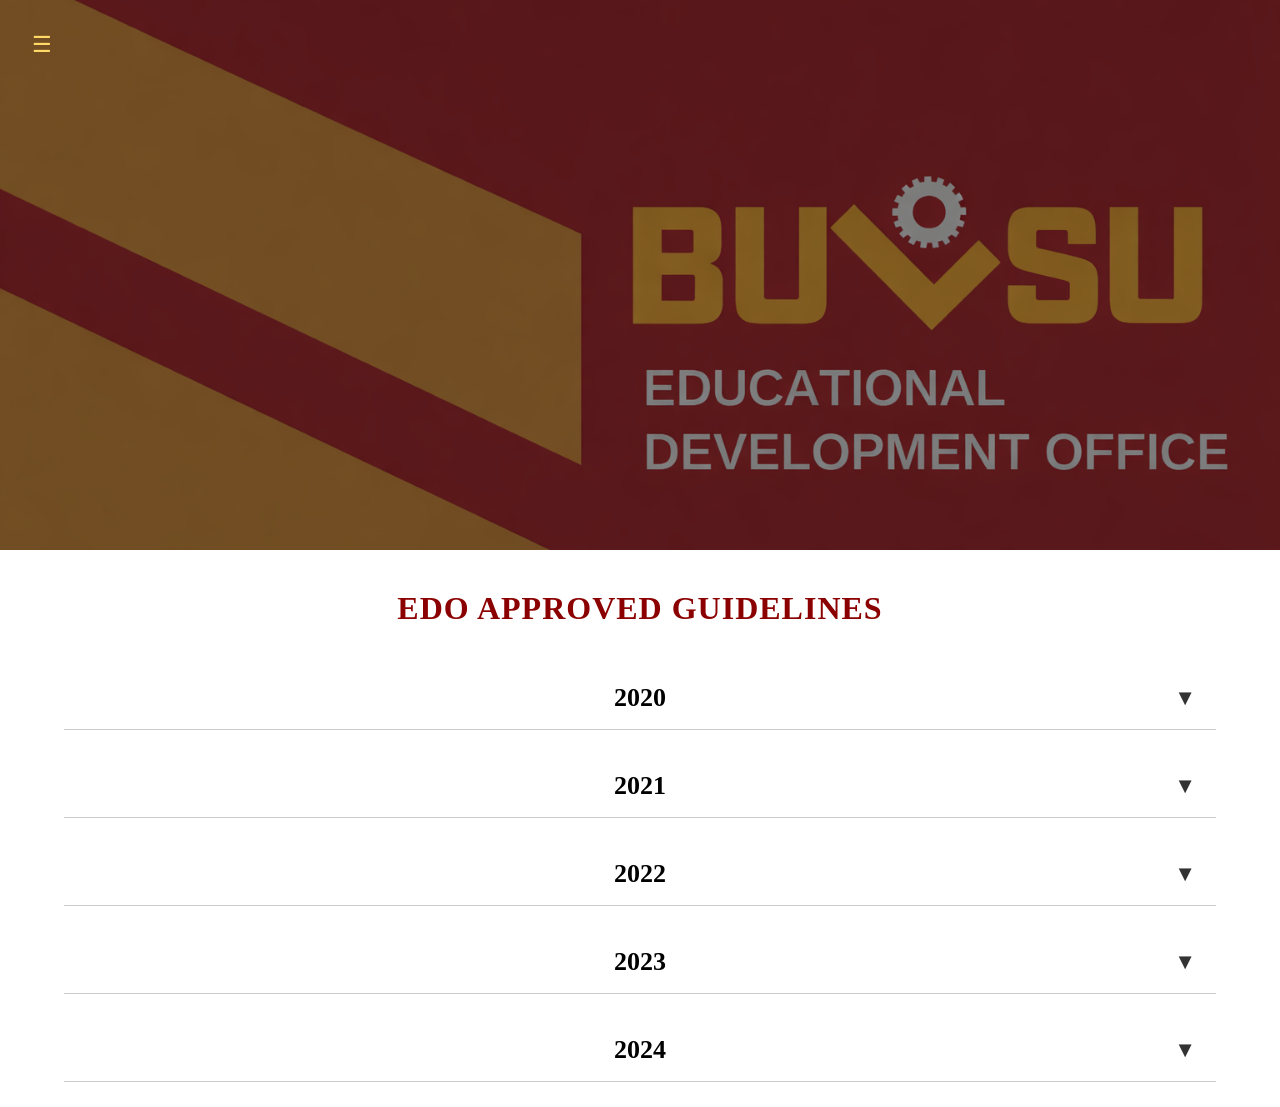
<file: guidelines.html>
<!DOCTYPE html>
<html lang="en">
<head>
  <meta charset="UTF-8" />
  <meta name="viewport" content="width=device-width, initial-scale=1.0" />
  <title>EDO Approved Guidelines</title>
  <link rel="stylesheet" href="guidelines.css">
</head>
<body>

  <!-- Hamburger Icon -->
  <div class="menu-toggle" onclick="toggleSidebar()">☰</div>

  <!-- Sidebar Navigation -->
  <nav id="sidebar">
    <ul>
      <li><a href="home.html">Home</a></li>
      <li><a href="guidelines.html" class="active">Approved Guidelines</a></li>
      <li><a href="ks1.html">KS1. Health Protocols and Programs</a></li>
      <li><a href="ks2.html">KS2. Assessment</a></li>
      <li><a href="ks3.html">KS3. Curriculum</a></li>
      <li><a href="ks4.html">KS4. Faculty</a></li>
      <li><a href="ks5.html">KS5. Students</a></li>
      <li><a href="ks6.html">KS6. BulSU Library</a></li>
      <li><a href="ks7.html">KS7. Stakeholders</a></li>
      <li><a href="ks8.html">KS8. Institutional Development</a></li>
      <li><a href="ks9.html">KS9. Recovery Strategies</a></li>
      <li><a href="activities.html">Activities in the New Normal</a></li>
      <li><a href="collaboration.html">Collaboration</a></li>
      <li><a href="acknowledgement.html">Acknowledgement</a></li>
      <li><a href="references.html">References</a></li>
    </ul>
  </nav>

  <!-- Header Image -->
  <header class="site-header"></header>

  <!-- Page Title -->
  <section class="guidelines-title">
    <h1>EDO APPROVED GUIDELINES</h1>
  </section>

  <!-- Year Dropdowns -->
  <!-- 2020 Guidelines -->
  <details>
    <summary>
      <span class="year-label">2020</span>
    </summary>
    <div class="year-content">
      <p><strong>Guidelines of Flexible Modes of Learning</strong><br>
      BOR RESO NO. #16, series of 2020, July 24, 2020<br>
      <a href="https://drive.google.com/drive/folders/1pMUHvm4OYo9dKr2_Fx_ANJ02n3mDw30b?usp=share_link" target="_blank">View Document</a></p>

      <p><strong>Guidelines for Academic Calendar Adjustment Workload Program 2020 (ACAWP 2020) for Non-Regular Faculty Members of BulSU</strong><br>
      BOR RESO NO. #17, series of 2020, July 24, 2020<br>
      <a href="https://drive.google.com/drive/folders/1Bvd8lDT33BCOdsngqn4P0mvxP2YG4CJa?usp=share_link" target="_blank">View Document</a></p>

      <p><strong>Guidelines on the Grading System for the New Normal Set-Up of BulSU</strong><br>
      BOR RESO NO. #54, series of 2020, November 27, 2020<br>
      <a href="https://drive.google.com/drive/folders/1tojwDNd2bcC36ZbDCHnCzg3bqfrYPRYC?usp=share_link" target="_blank">View Document</a></p>

      <p><strong>Guidelines on Monitoring the Instructional Activities of BulSU Faculty in the Delivery of Flexible Learning</strong><br>
      BOR RESO NO. #55, series of 2020, November 27, 2020<br>
      <a href="https://drive.google.com/drive/folders/13wPlxuTap5TXC5mosY9EVSN7VkBTf4U3?usp=share_link" target="_blank">View Document</a></p>

      <p><strong>Enhanced Module Writing Guidelines of BulSU</strong><br>
      BOR RESO NO. #56, series of 2020, November 27, 2020<br>
      <a href="https://drive.google.com/drive/folders/109ChdLLClFVLaau0M20DKoarfloT0Z3i?usp=share_link" target="_blank">View Document</a></p>
    </div>
  </details>
    <details>
  <summary>2021</summary>
  <div class="year-content">

    <p><strong>Proposed Guidelines on the Implementation of Limited Face-to-Face Learning (F2FL) at the Bulacan State University</strong><br>
    BOR RESO NO. #2, series of 2021, March 18, 2021<br>
    <a href="https://drive.google.com/drive/folders/1yKJPY3cvwfGxNcK33MJI-8gSGP92IGQy?usp=share_link" target="_blank">View Document</a></p>

    <p><strong>Proposed Guidelines on the Faculty Immersion Program of Bulacan State University</strong><br>
    BOR RESO NO. #4, series of 2016, March 18, 2021<br>
    <a href="https://drive.google.com/drive/folders/1M5jFUfQzZpgWeGIFUX9Ug2hGHWjjVjkN?usp=share_link" target="_blank">View Document</a></p>

    <p><strong>Proposed Policy on Identifying the Flagship Programs of the Bulacan State University</strong><br>
    BOR RESO NO. #3, series of 2021, March 18, 2021<br>
    <a href="https://drive.google.com/drive/folders/1rKBamWQP2S-grsyZUW6Iy91hxTZ4-zVX?usp=share_link" target="_blank">View Document</a></p>

    <p><strong>BulSU’s Guidelines on Rehiring Retired Faculty as Non-Regular Faculty Members</strong><br>
    BOR RESO NO. #42, series of 2021, May 28, 2021<br>
    <a href="https://drive.google.com/drive/folders/1M0h4erSoHocLMtBtMNGsJhC5JhyP21gI?usp=share_link" target="_blank">View Document</a></p>

    <p><strong>Guidelines for BulSU’s Financial Grants on Thesis and Dissertation Writing</strong><br>
    BOR RESO NO. #41, series of 2021, May 28, 2021<br>
    <a href="https://drive.google.com/drive/folders/1402InSyrum0DLvP_30S-T1o7y_vqigA9?usp=share_link" target="_blank">View Document</a></p>

    <p><strong>A Resolution Granting the Bulacan State University President the Permission to Sign the Memorandum of Agreement (MOA) with Institutes for Research, Innovation, and Scholarship (The IRIS) Making BulSU an Institutional Partner in The IRIS Digital Commons</strong><br>
    BOR RESO NO. #47, series of 2021, May 28, 2021<br>
    <a href="https://drive.google.com/drive/folders/167XFnjUshqKARHgon8_4I4zhuvWkGyC0?usp=share_link" target="_blank">View Document</a></p>

    <p><strong>Proposed Guidelines on the Implementation of Small Private Online Courses (SPOC) at Bulacan State University</strong><br>
    BOR RESO NO. #73, series of 2021, September 15, 2021<br>
    <a href="https://drive.google.com/drive/folders/11T3TVoQmqFwadyaUa8YdkyZygZfuvajw?usp=share_link" target="_blank">View Document</a></p>

    <p><strong>Proposed Guidelines on Research Mentoring, Colloquium and Publication for the Graduate School of Bulacan State University</strong><br>
    BOR RESO NO. #74, series of 2021, September 15, 2021<br>
    <a href="https://drive.google.com/drive/folders/1wADd38mVnXj23gaAMKd6SioKrPhoXANT?usp=share_link" target="_blank">View Document</a></p>

    <p><strong>A Resolution Approving the Enhanced Curricula in the Various Programs Offered by the BulSU College of Industrial Technology</strong><br>
    BOR RESO NO. #72, series of 2021, September 15, 2021<br>
    <a href="https://drive.google.com/drive/folders/1jdZM0qMszFWI1NNJWq0ECuhvRZgBwrTQ?usp=share_link" target="_blank">View Document</a></p>

    <p><strong>Action Plan for the Offering of the Doctor of Medicine (M.D.) Program and Other Allied Medical Courses</strong><br>
    BOR RESO NO. #101, series of 2021, November 26, 2021<br>
    <a href="https://drive.google.com/drive/folders/1SOjLmYc7XPHoiWZTVL0NwkwrPNR7uXdd?usp=share_link" target="_blank">View Document</a></p>

  </div>
</details>
    <details>
  <summary>2022</summary>
  <div class="year-content">

    <p><strong>Enhanced Guidelines on the Implementation of Small Private Online Courses (SPOC) at Bulacan State University</strong><br>
    BOR RESO NO. #2, series of 2022, March 18, 2022<br>
    <a href="https://drive.google.com/drive/folders/1ks3qxSv0NkeCmzldX3C2OnOTkoTqUIiS?usp=share_link" target="_blank">View Document</a></p>

    <p><strong>Guidelines on the Implementation of Microsoft Office 365 at Bulacan State University</strong><br>
    BOR RESO NO. #7, series of 2022, March 18, 2022<br>
    <a href="https://drive.google.com/drive/folders/1Jn6US2Qx9ZdTUkYyZ9SCRRClxIQqT-uS?usp=share_link" target="_blank">View Document</a></p>

    <p><strong>Approving the Proposed Extension Program Offerings for BulSU San Rafael Campus for AY 2022–2023</strong><br>
    BOR RESO NO. #8, series of 2022, March 18, 2022<br>
    <a href="https://drive.google.com/drive/folders/1XgXje3xkPWLu7cKOc-D0IJMoctgd7Bnw?usp=share_link" target="_blank">View Document</a></p>

    <p><strong>Guidelines on the Hybrid Flexible (HyFlex) Learning Modalities at Bulacan State University</strong><br>
    BOR RESO NO. #39, series of 2022, June 24, 2022<br>
    <a href="https://drive.google.com/drive/folders/1TGo1aG3O_Xmdzr3FVDY1LTJjOh0vhO01?usp=share_link" target="_blank">View Document</a></p>

    <p><strong>Selection Guidelines on the Annual Search for Outstanding Faculty and Most Distinguished Faculty of the Year</strong><br>
    BOR RESO NO. #38, series of 2022, June 24, 2022<br>
    <a href="https://drive.google.com/drive/folders/1_Amdp6N1BbZUxUqN7VkiN8z009nnwuH2?usp=share_link" target="_blank">View Document</a></p>

    <p><strong>Enhanced Guidelines in the Selection of Key Officials at Bulacan State University</strong><br>
    BOR RESO NO. #43, series of 2022, June 24, 2022<br>
    <a href="https://drive.google.com/drive/folders/1OYwMnzp9geoOlWE5V-u_Vy_QkxwuYIb2?usp=share_link" target="_blank">View Document</a></p>

    <p><strong>Guidelines on the Grading System for HyFlex Learning Modalities of Bulacan State University</strong><br>
    BOR RESO NO. #92, series of 2022, September 20, 2022<br>
    <a href="https://drive.google.com/drive/folders/1LMXu_X9hWVyoTNBfwCZ5W4db1lgiUpQJ?usp=share_link" target="_blank">View Document</a></p>

    <p><strong>Offering of Bachelor of Science in Data Science and Analytics Curriculum and Program Offering in BulSU Sarmiento Campus</strong><br>
    BOR RESO NO. #67, series of 2022, September 20, 2022<br>
    <a href="https://drive.google.com/drive/folders/1l5Z52qXoB96fVGIEKnbPAoMio6yJ-qnm?usp=share_link" target="_blank">View Document</a></p>

    <p><strong>Enhanced Bachelor in Library and Information Science Curriculum</strong><br>
    BOR RESO NO. #68, series of 2022, September 20, 2022<br>
    <a href="https://drive.google.com/drive/folders/15hKUXvWuVQmH5tkD7u1UX2uC27RNTw57?usp=share_link" target="_blank">View Document</a></p>

    <p><strong>Bachelor of Science in Information Systems Curriculum and Program Offering for BulSU College of Information and Communication Technology</strong><br>
    BOR RESO NO. #69, series of 2022, September 20, 2022<br>
    <a href="https://drive.google.com/drive/folders/1C3s90k8RjRvqNmONZnR7G1iUQRKj8hUC?usp=share_link" target="_blank">View Document</a></p>

    <p><strong>Enhanced Bachelor of Science in Information Technology Curriculum</strong><br>
    BOR RESO NO. (missing number), series of 2022<br>
    <a href="https://drive.google.com/drive/folders/1MIjPzR80-OCtL8HBUJMfX_JmFuKj01ui?usp=share_link" target="_blank">View Document</a></p>

  </div>
</details>
    <details>
  <summary>2023</summary>
  <div class="year-content">

    <p><strong>Proposed Policies and Guidelines for an Enhanced BulSU Faculty Scholarship Program</strong><br>
    March 27, 2023<br>
    <a href="https://drive.google.com/drive/folders/1b5vwQ0YXxVB_wC0JoGNz_XWnmr3yH8ge?usp=share_link" target="_blank">View Document</a></p>

    <p><strong>The Bulacan State University Educational Testing and Evaluation Unit – A Proposal</strong><br>
    March 27, 2023<br>
    <a href="https://drive.google.com/drive/folders/1NjzKr6a9TL1PR99tfknzdSK0-qmHkuLB?usp=share_link" target="_blank">View Document</a></p>

    <p><strong>Evaluation Instrument for the Faculty Teaching SPOC at Bulacan State University</strong><br>
    March 27, 2023<br>
    <a href="https://drive.google.com/drive/folders/1Au7qe15MOJ97HQNKlPR5ITrdFwDPPcI_?usp=share_link" target="_blank">View Document</a></p>

    <p><strong>Proposed Guidelines for Granting Internet and Digital Instructional Assistance (IDIA) to the Faculty of Bulacan State University</strong><br>
    March 27, 2023<br>
    <a href="https://drive.google.com/drive/folders/1Tqljbz9Dl1C8iWW60dGMFlno3v6CjoxZ?usp=share_link" target="_blank">View Document</a></p>

    <p><strong>Selection Guidelines for Professorial Chair Award of the BulSU</strong><br>
    March 27, 2023<br>
    <a href="https://drive.google.com/drive/folders/16Q9JAo9PKHcj2h5LZrS9QiVIq-lVo92X?usp=share_link" target="_blank">View Document</a></p>

    <p><strong>Referendum Approving the Proposed New Structure Composition of an Academic Unit at Bulacan State University</strong><br>
    BOR RESO NO. #26, series of 2023, December 19, 2023<br>
    <a href="https://drive.google.com/drive/folders/1nEW-yF6wMDrSIdHka7LsbTRzyd2ZWnUm?usp=drive_link" target="_blank">View Document</a></p>

  </div>
</details>
    <details>
  <summary>2024</summary>
  <div class="year-content">

    <p><strong>Proposed Guidelines on the Implementation of Expanded Tertiary Education Equivalency and Accreditation (ETEEAP) at Bulacan State University (BulSU)</strong><br>
    BOR RESO NO. #80, series of 2024<br>
    <a href="https://drive.google.com/drive/folders/1FYlT0N9KwY9OG9vMCNVatLER_47TV0Yd?usp=sharing" target="_blank">View Document</a></p>

    <p><strong>Proposed Guidelines for Implementing Alternative Delivery Mode of Learning During High Heat Index at Bulacan State University</strong><br>
    BOR RESO NO. #82, series of 2024<br>
    <a href="https://drive.google.com/file/d/1fPD4weyDu5vJh-MyVYw-zos4jEZkb_9j/view?usp=sharing" target="_blank">View Document</a></p>

    <p><strong>Proposed Guidelines on the Process of Learning Materials Evaluation</strong><br>
    BOR RESO NO. #79, series of 2024<br>
    <a href="https://drive.google.com/drive/folders/1lQYuZM60MzmB7MEihpDVgkN2ShhiHCKk?usp=sharing" target="_blank">View Document</a></p>

    <p><strong>Proposed Implementation of Night Classes at Bulacan State University</strong><br>
    BOR RESO NO. #78, series of 2024<br>
    <a href="https://drive.google.com/drive/folders/1p_N-X-EjwM7Jv9kro3eQzegQfFdnf3wl?usp=sharing" target="_blank">View Document</a></p>

    <p><strong>Guidelines for Visiting Professor</strong><br>
    BOR RESO NO. #185, series of 2024<br>
    <a href="https://drive.google.com/drive/folders/1JqL3UNjPOtY5X-7qE50G60d8EOLhOCSt?usp=sharing" target="_blank">View Document</a></p>

    <p><strong>Guidelines for Faculty Travel Order Requests at Bulacan State University</strong><br>
    BOR RESO NO. #184, series of 2024<br>
    <a href="https://drive.google.com/drive/folders/1oChnYUfwvYYFJSpVjIhpdhCM25p5RdZR?usp=sharing" target="_blank">View Document</a></p>

  </div>
</details>
  </main>

  <script>
    function toggleSidebar() {
      document.getElementById("sidebar").classList.toggle("open");
    }
  </script>

</body>
</html>
</file>
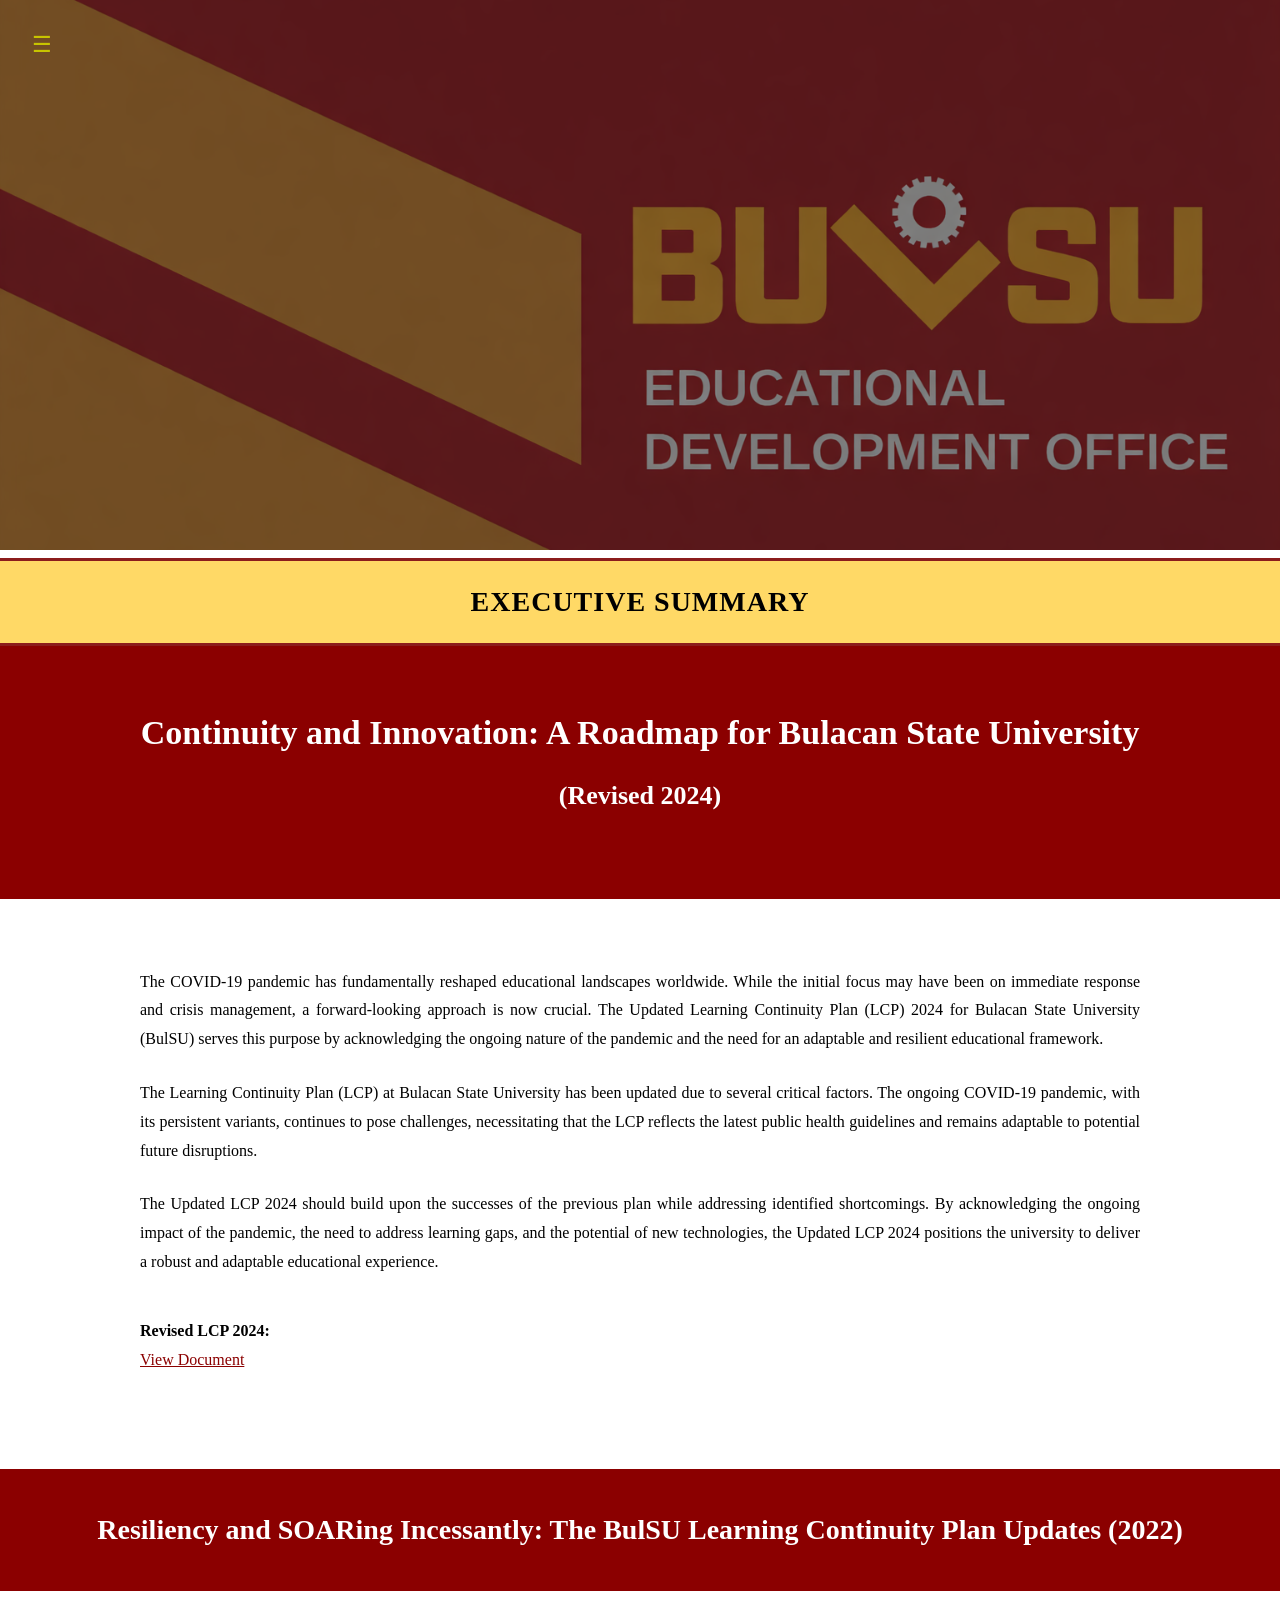
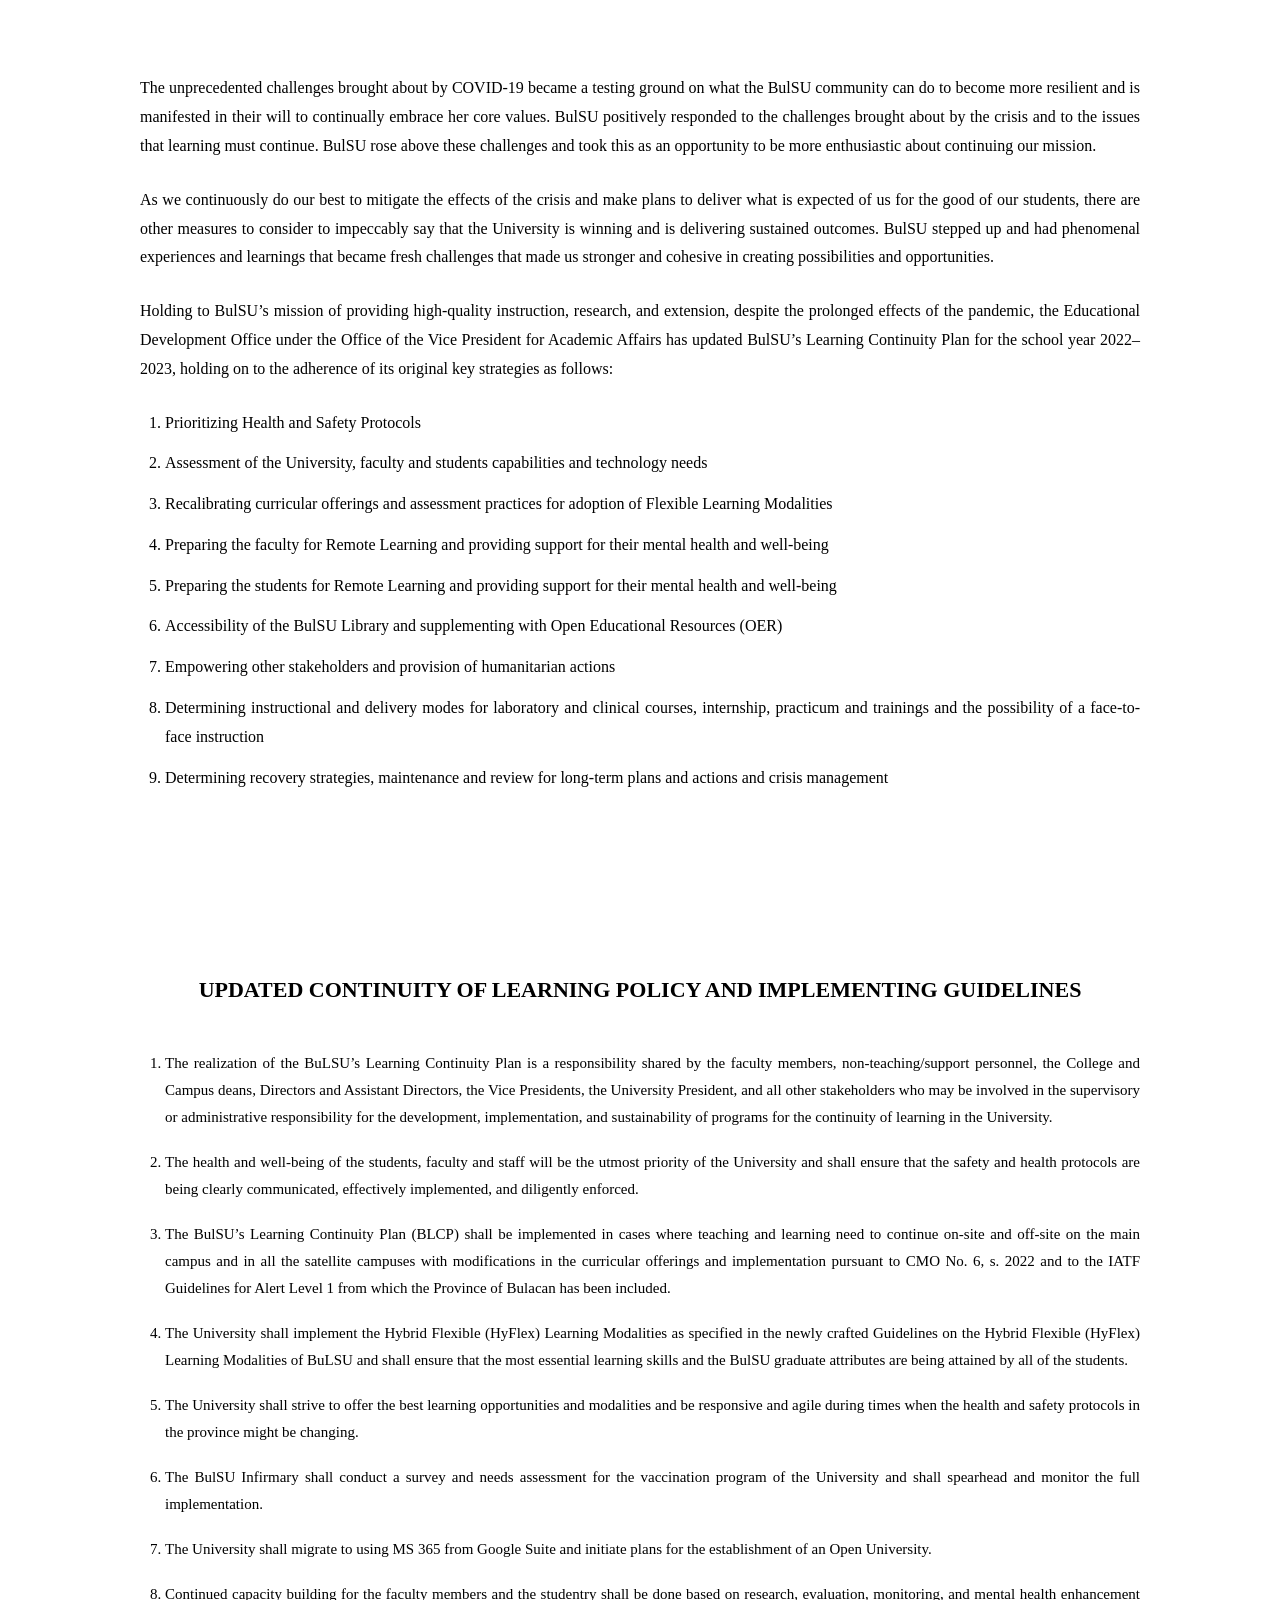
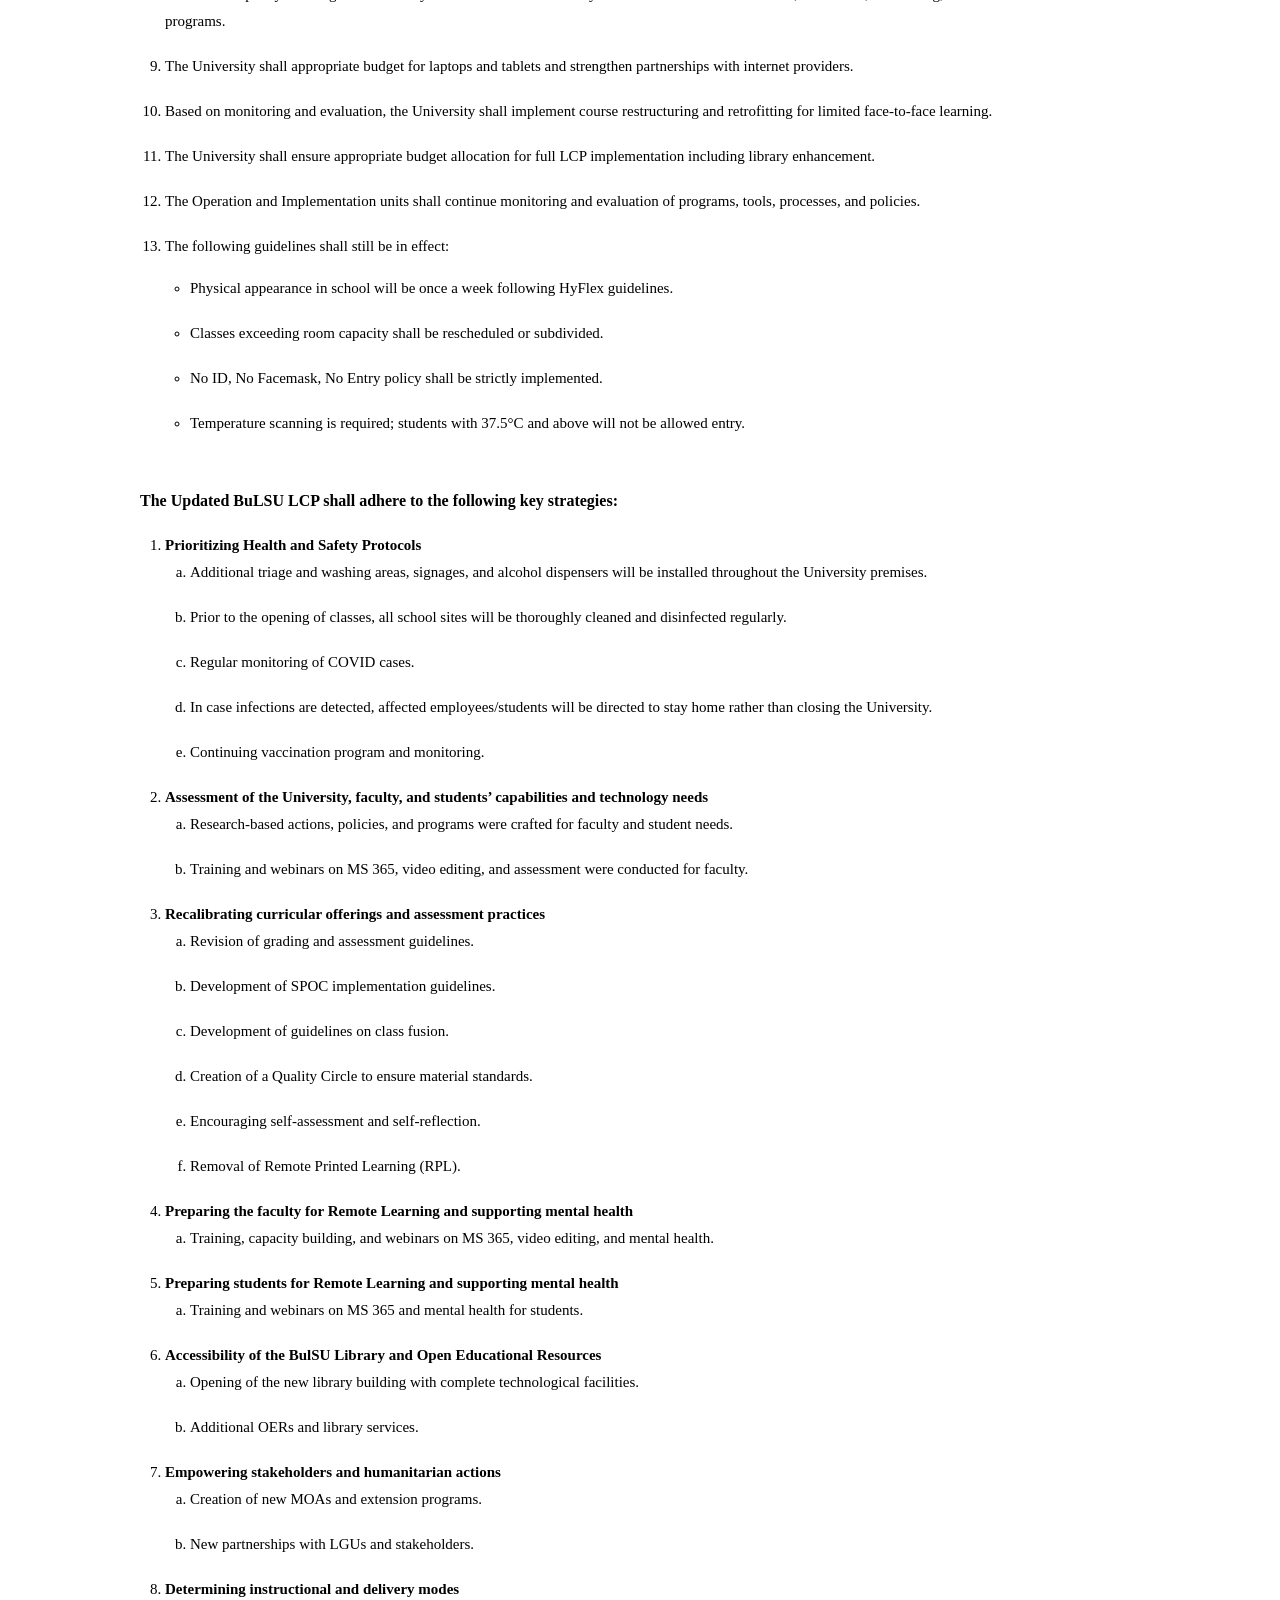
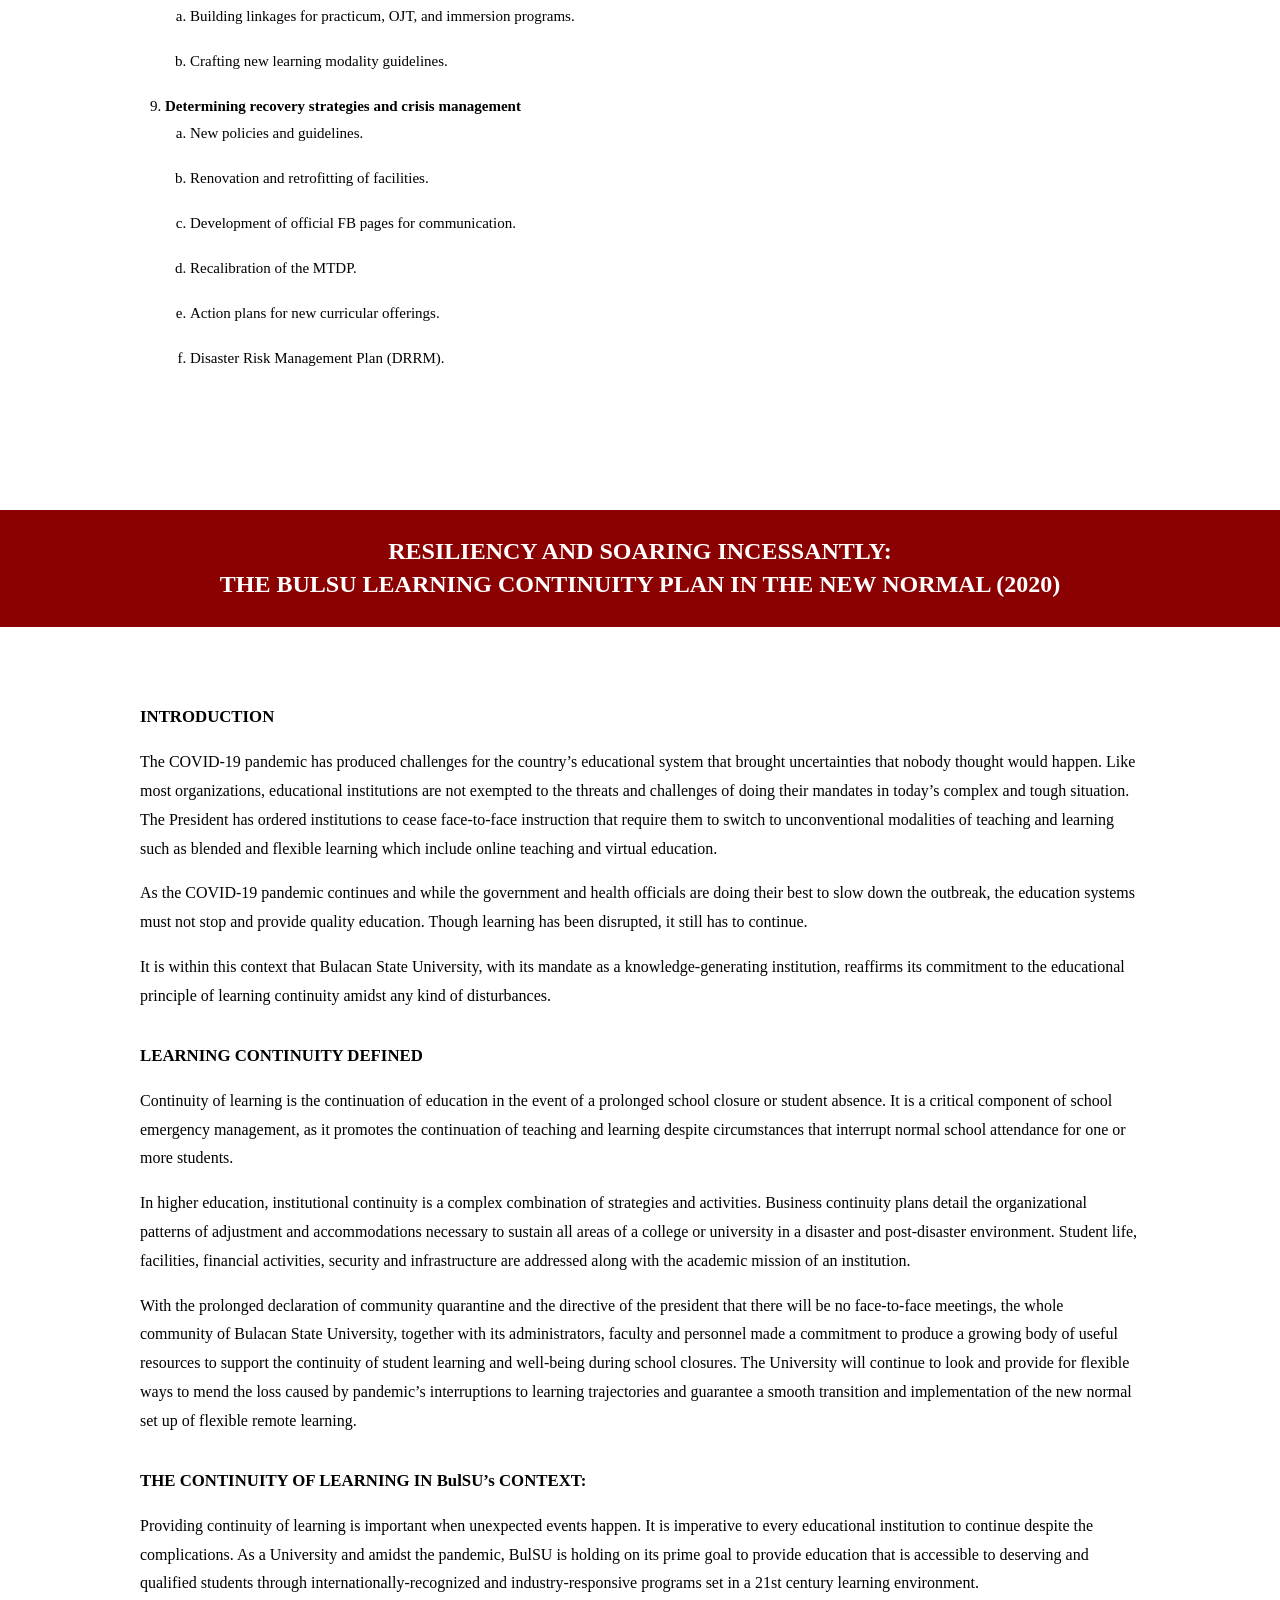
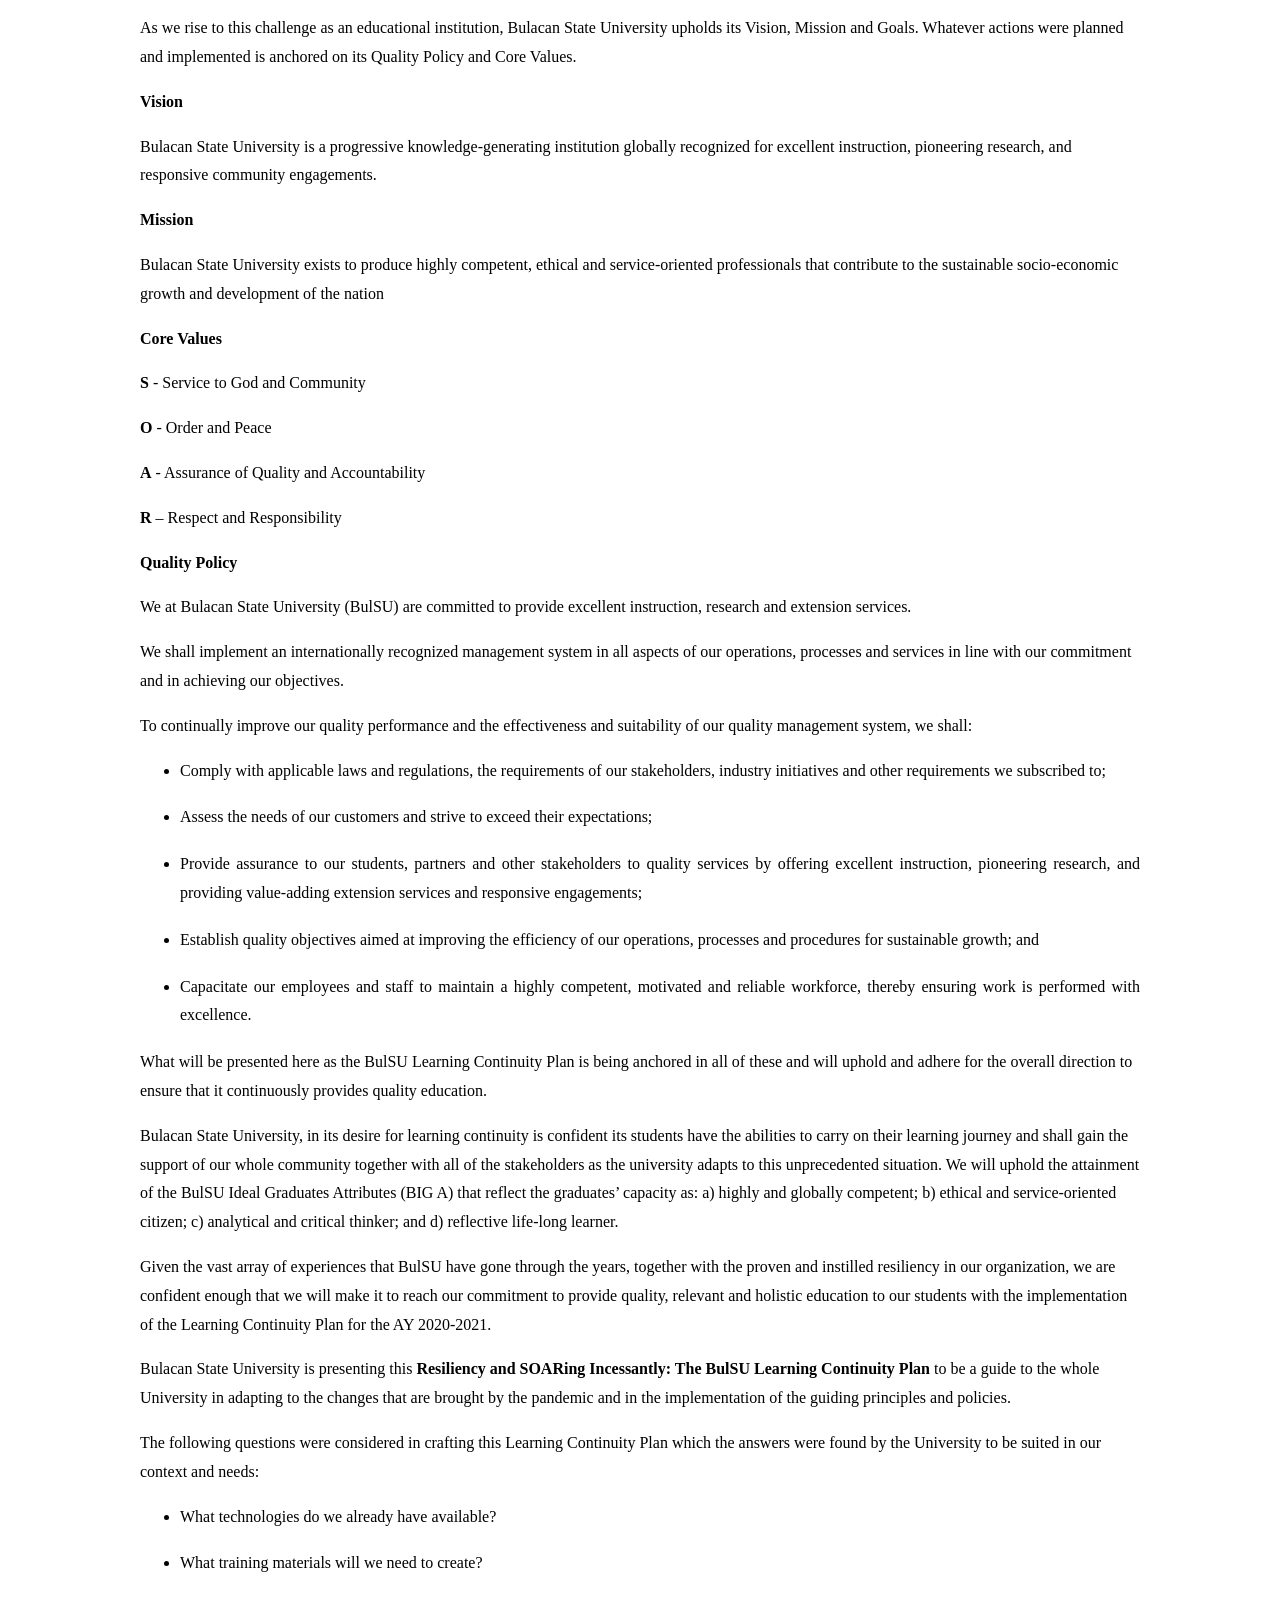
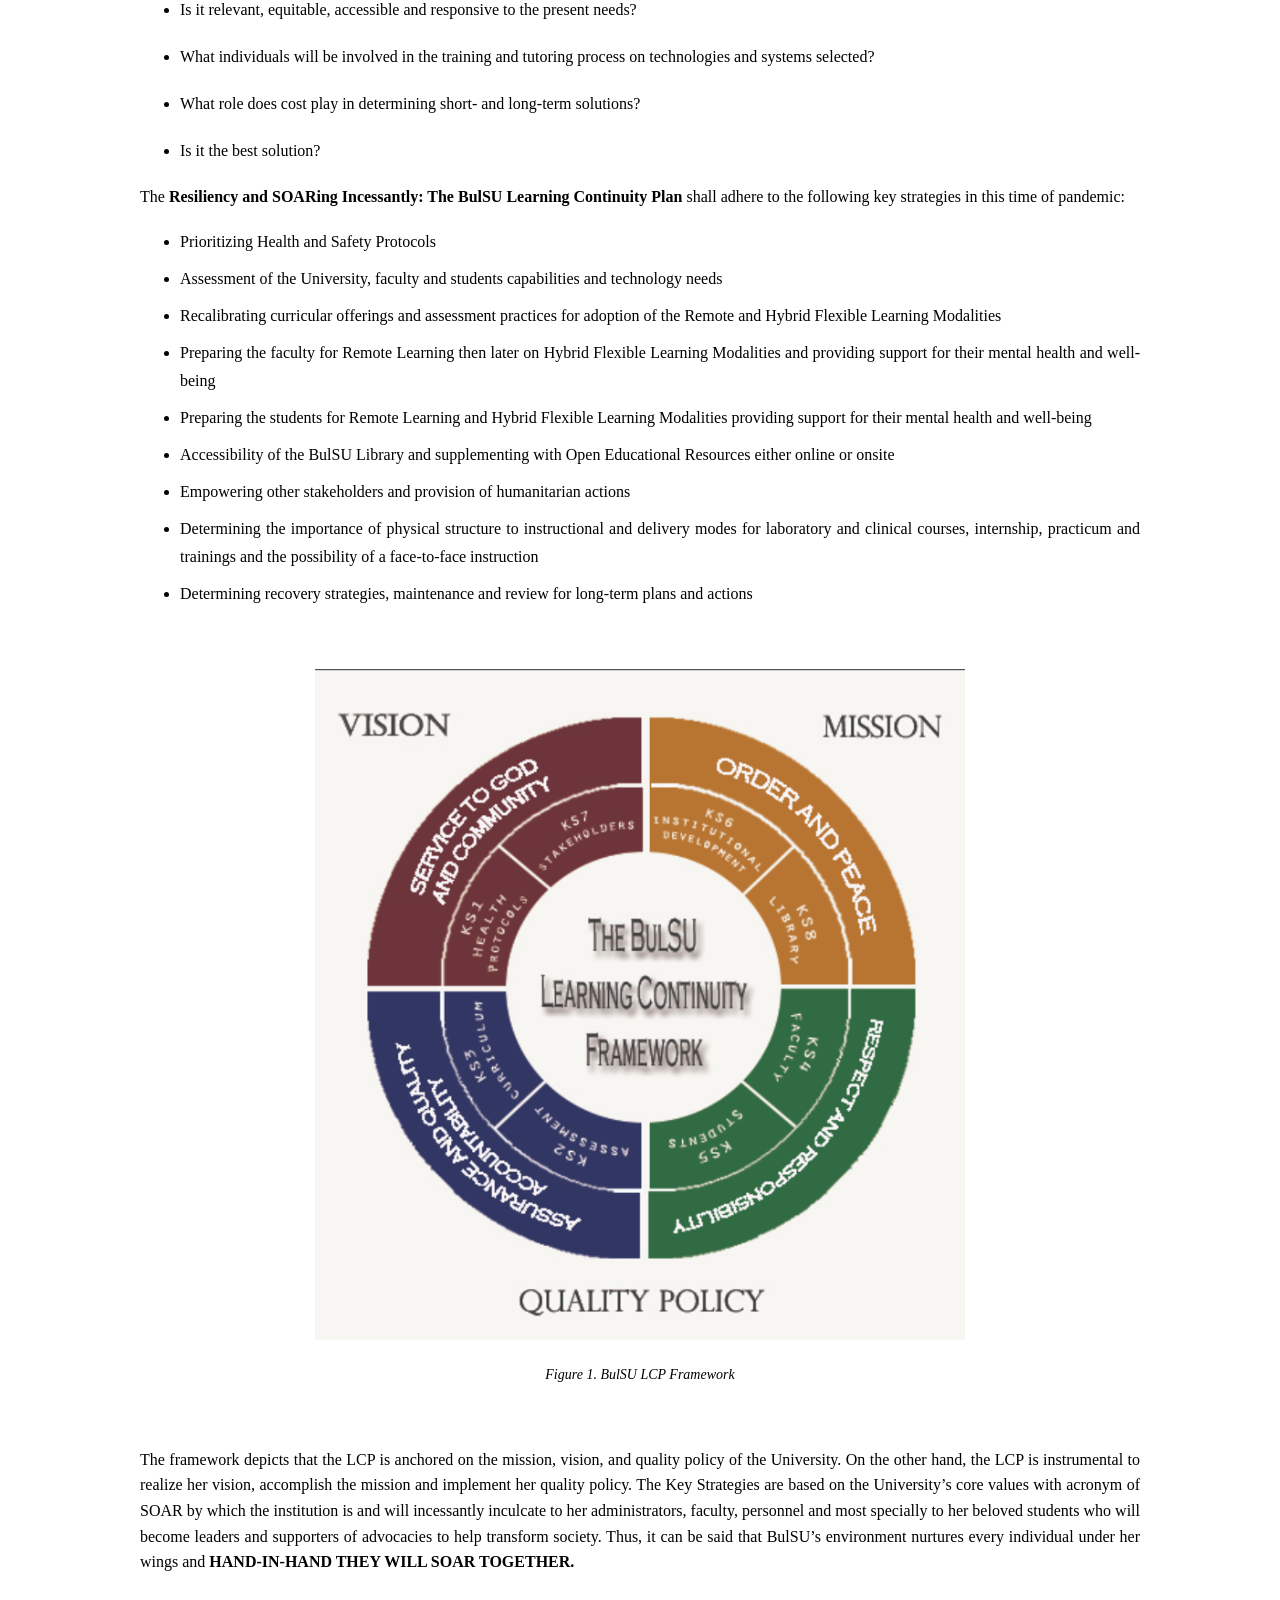
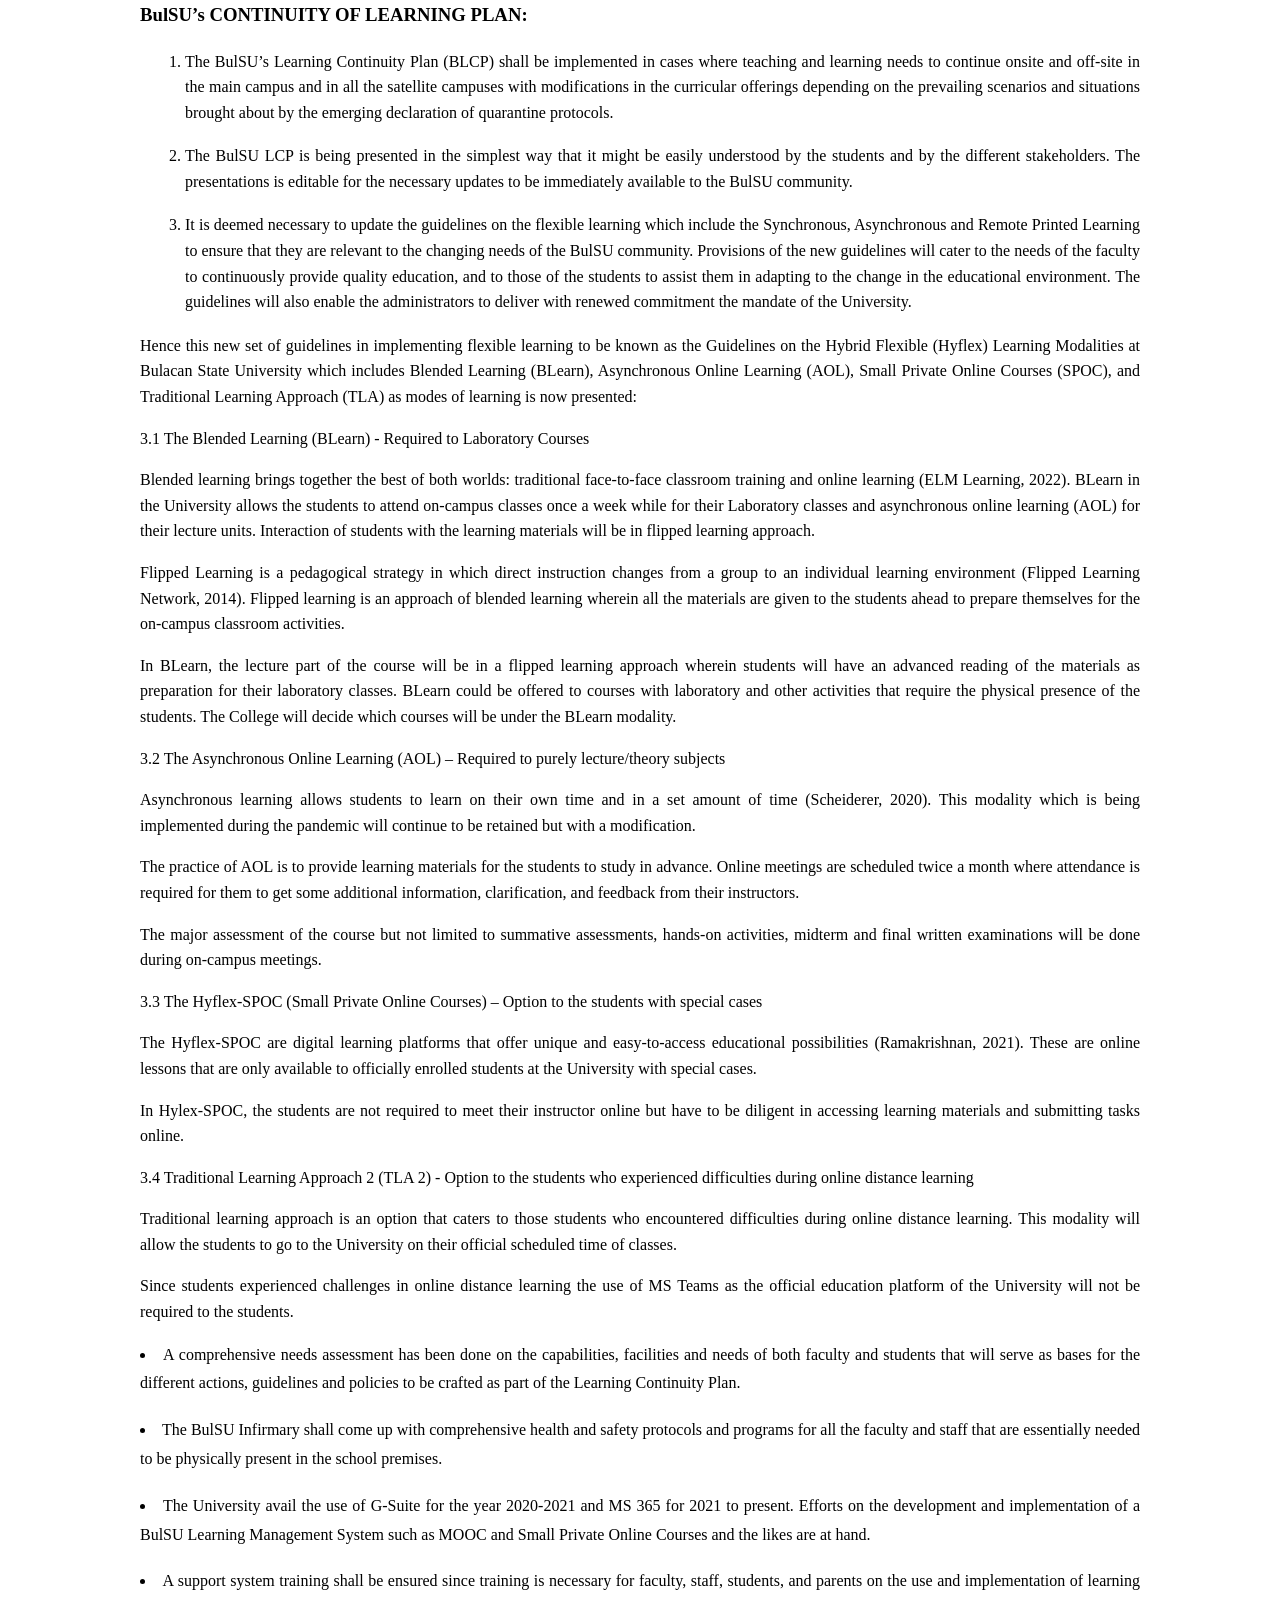
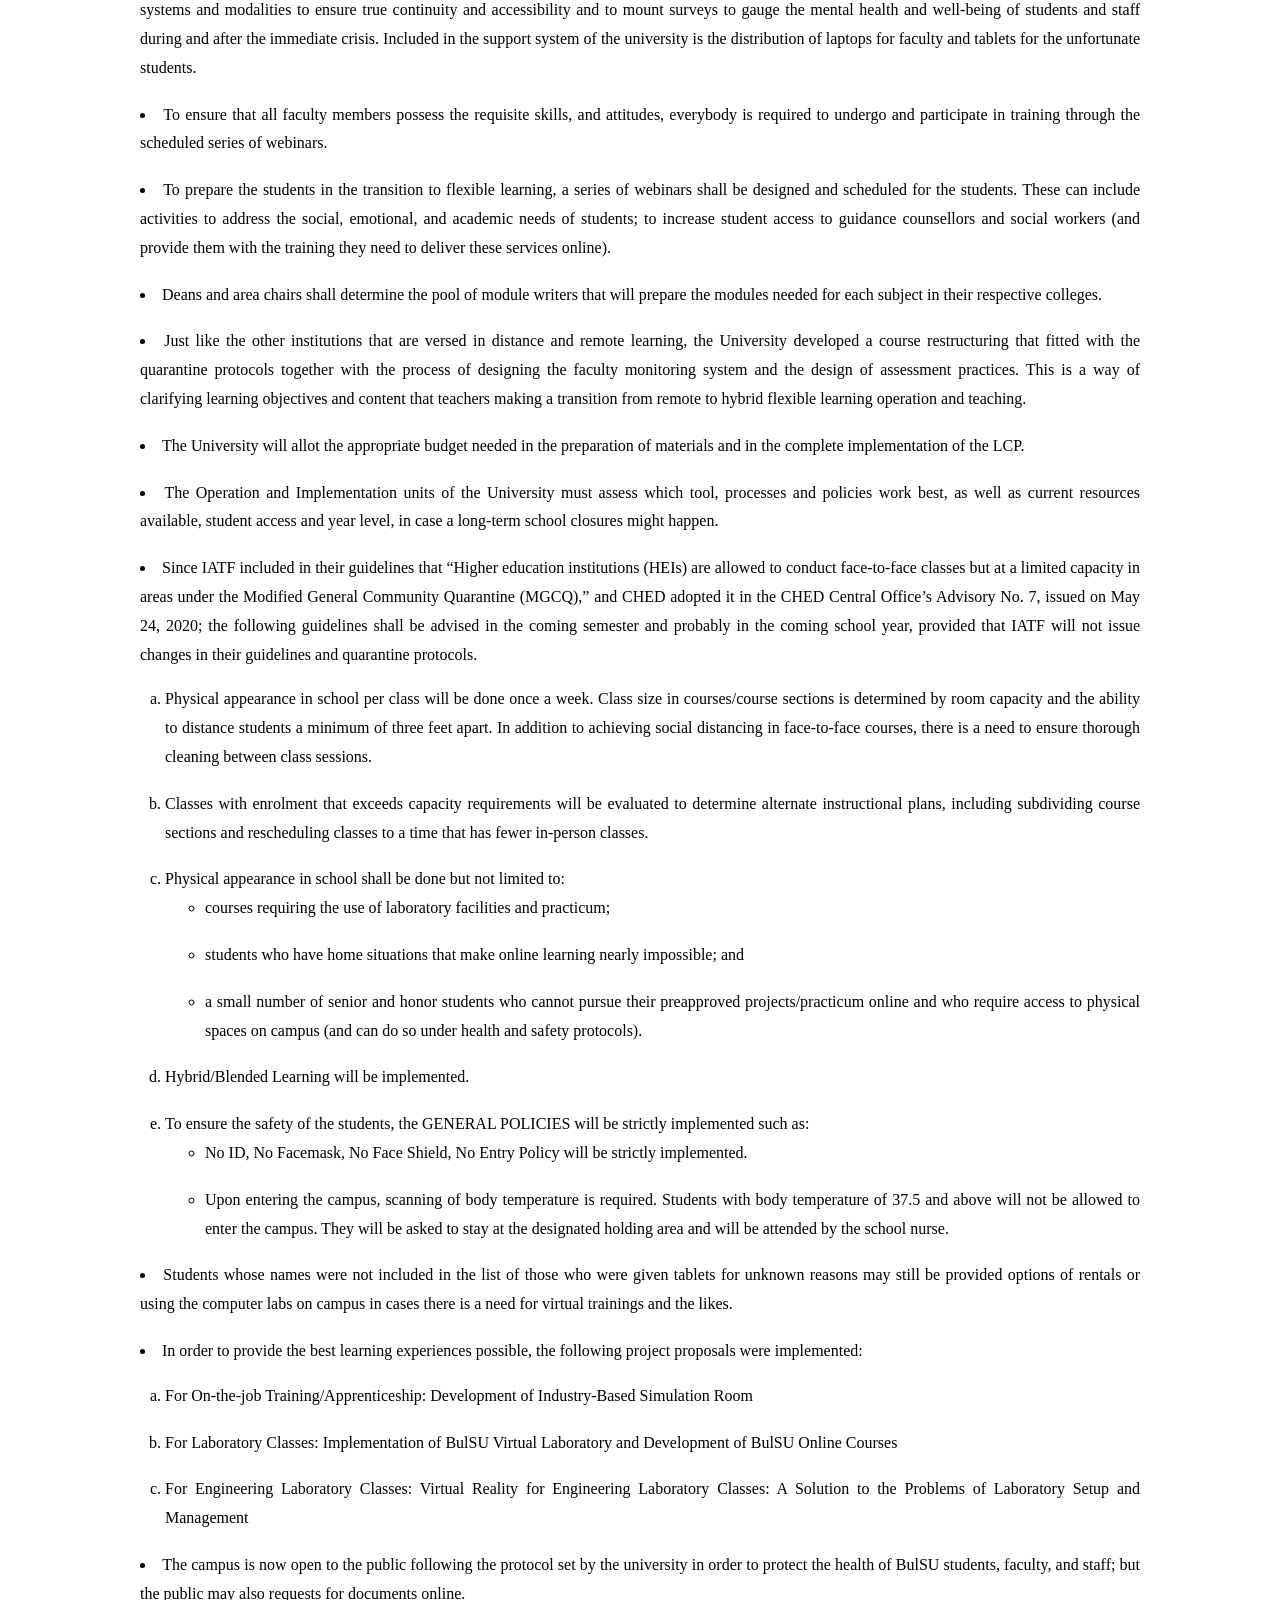
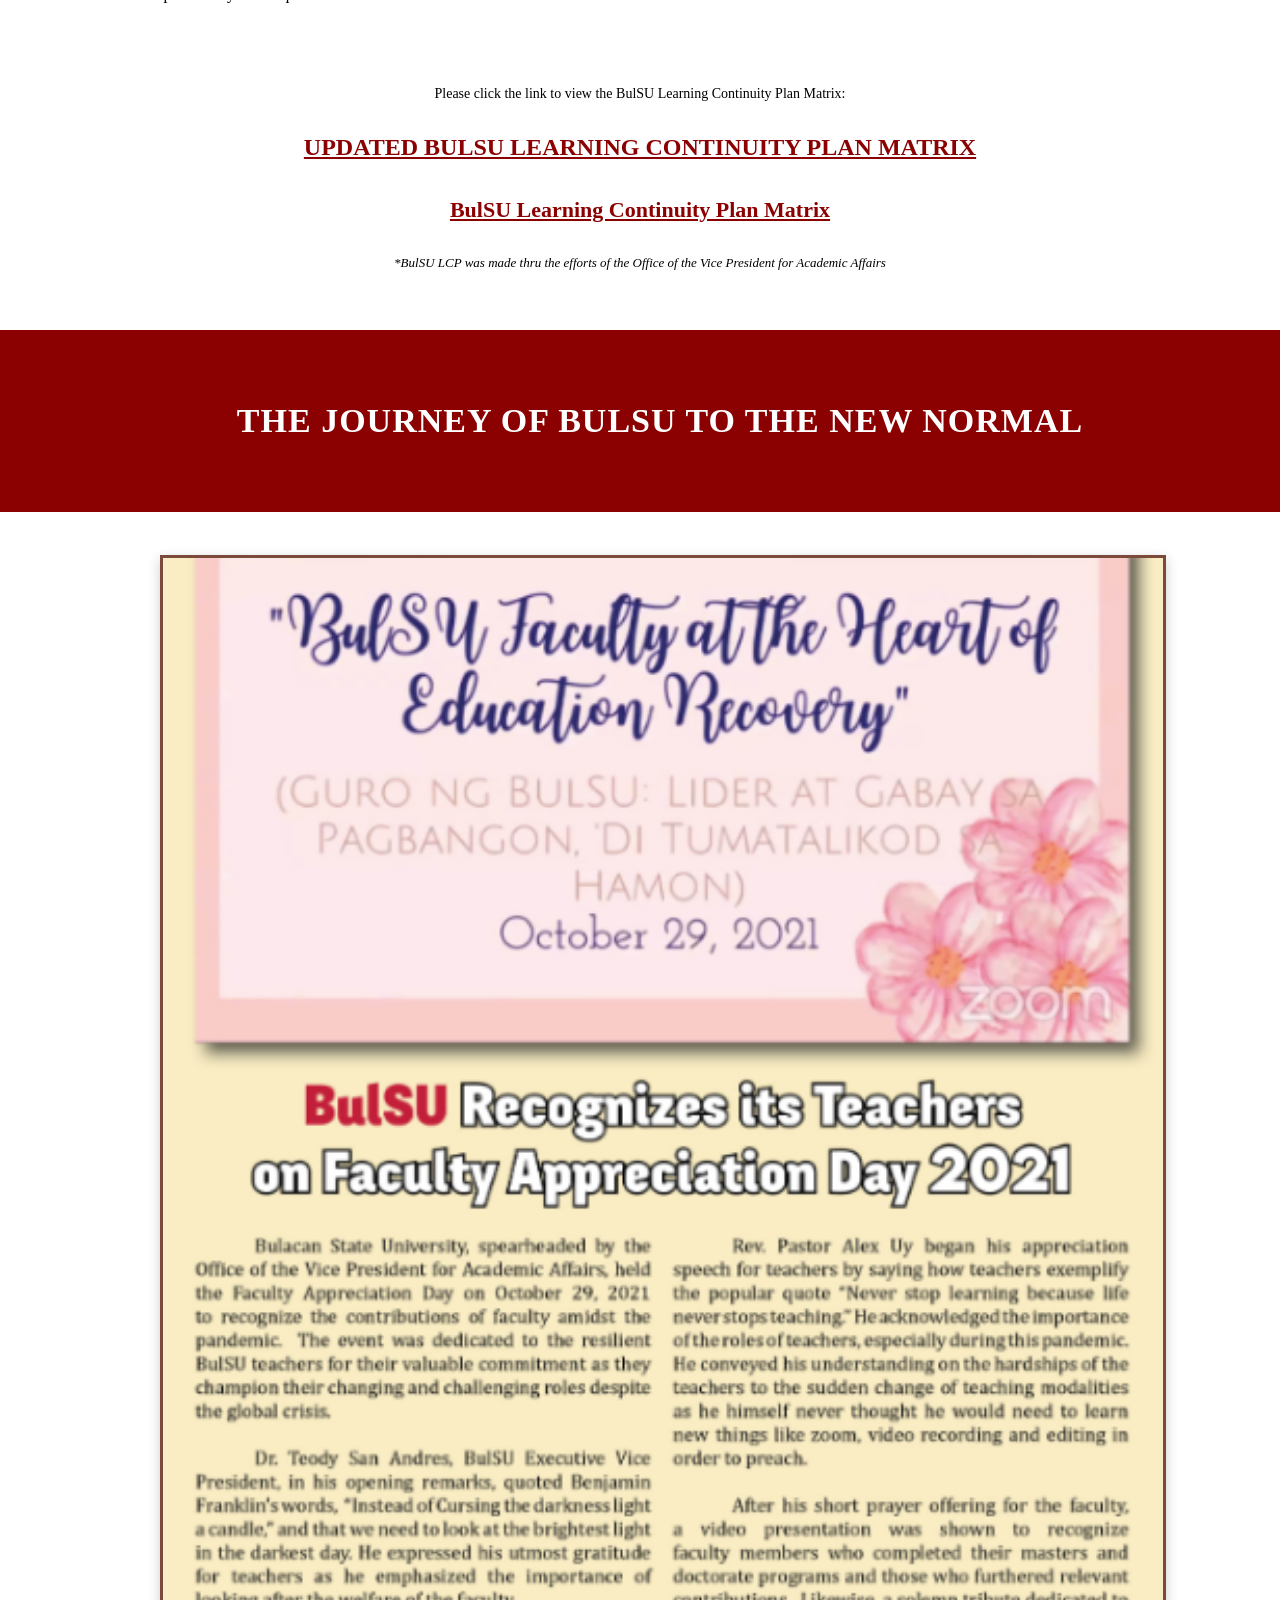
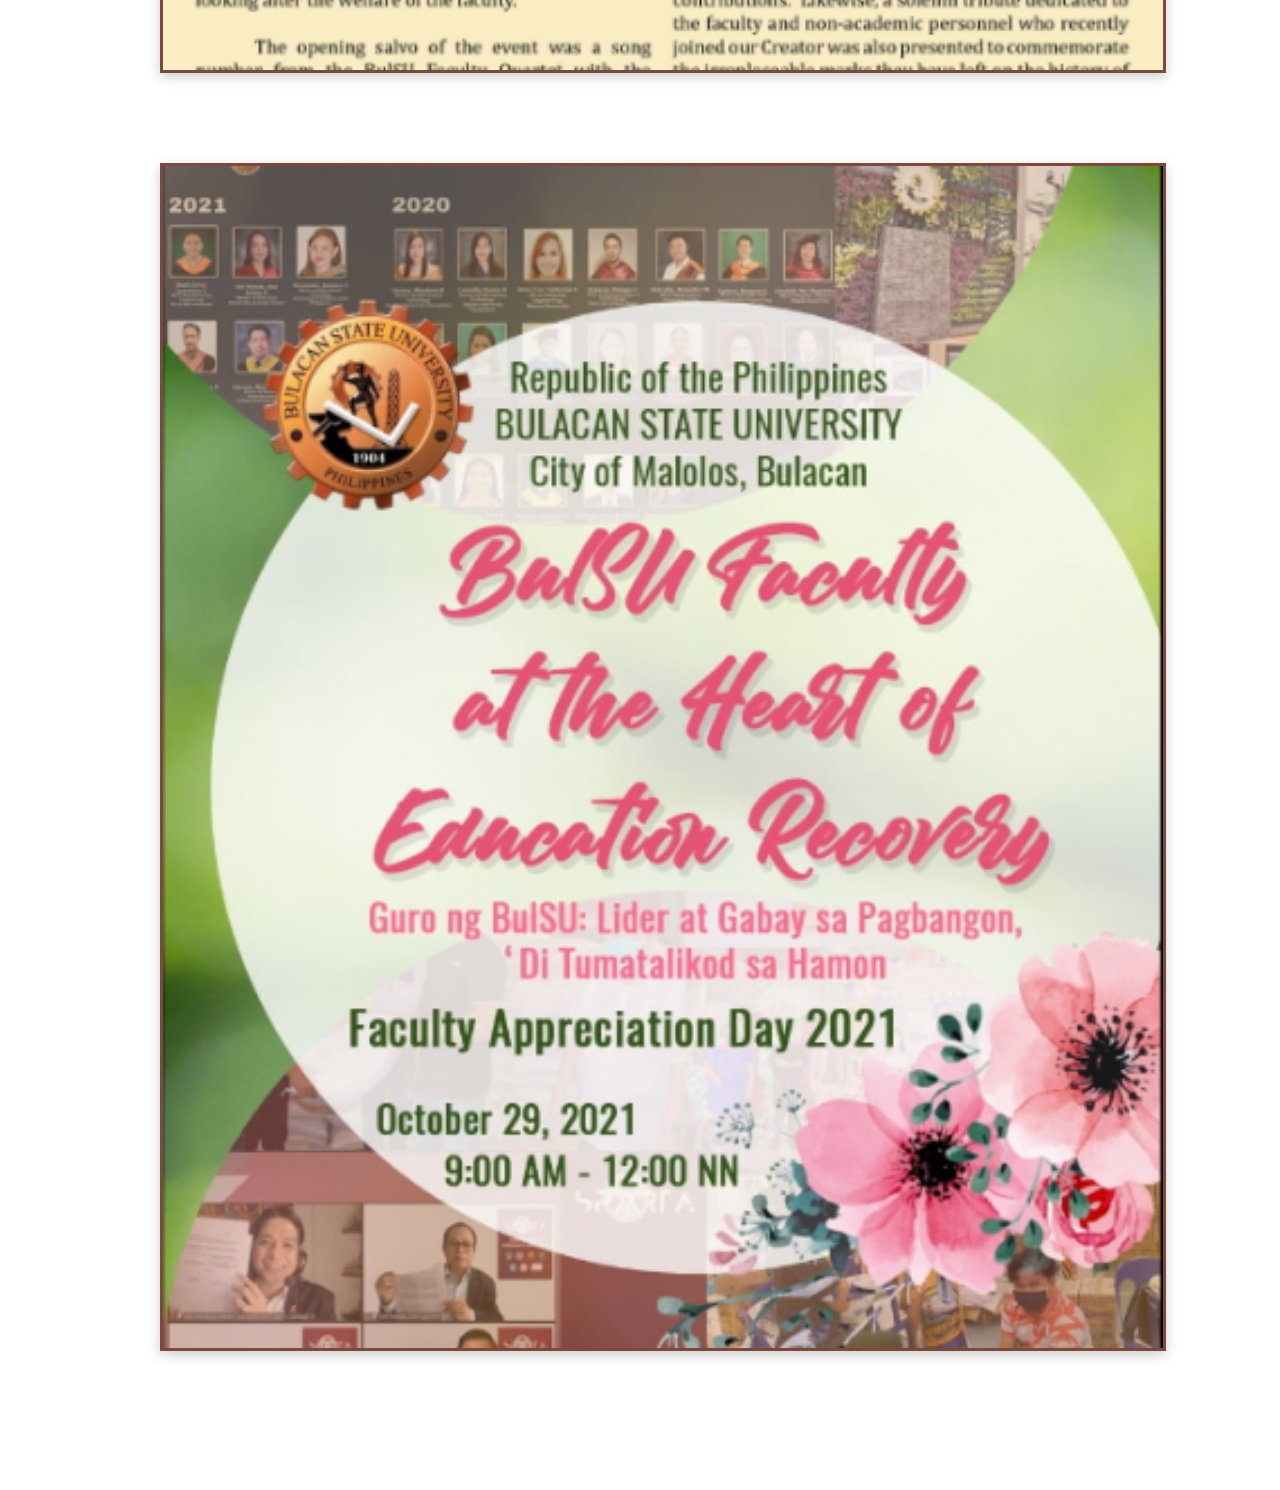
<file: home.html>
<!DOCTYPE html>
<html lang="en">
<head>
  <meta charset="UTF-8">
  <title>BulSU Learning Continuity Plan</title>
  <link rel="stylesheet" href="style.css">
</head>
<body>

    <!-- Hamburger Icon -->
<div class="menu-toggle" onclick="toggleSidebar()">☰</div>

<!-- Sidebar Menu -->
<nav id="sidebar">
  <ul>
    <li><a href="home.html">Home</a></li>
    <li><a href="guidelines.html">Approved Guidelines</a></li>
    <li><a href="ks1.html">KS1. Health Protocols and Programs</a></li>
    <li><a href="ks2.html">KS2. Assessment</a></li>
    <li><a href="ks3.html">KS3. Curriculum</a></li>
    <li><a href="ks4.html">KS4. Faculty</a></li>
    <li><a href="ks5.html">KS5. Students</a></li>
    <li><a href="ks6.html">KS6. BulSU Library</a></li>
    <li><a href="ks7.html">KS7. Stakeholders</a></li>
    <li><a href="ks8.html">KS8. Institutional Development</a></li>
    <li><a href="ks9.html">KS9. Recovery Strategies</a></li>
    <li><a href="activities.html">Activities in the New Normal</a></li>
    <li><a href="collaboration.html">Collaboration with HEIs, Industries and CHED</a></li>
    <li><a href="acknowledgement.html">Acknowledgement</a></li>
    <li><a href="references.html">References</a></li>
  </ul>
</nav>

  <!-- HEADER -->
  <header class="site-header">
  </header>

  <main>

  <!-- EXECUTIVE SUMMARY BANNER -->
  <section class="exec-summary">
    <div class="exec-summary-inner">
      EXECUTIVE SUMMARY
    </div>
  </section>


</main>

<script>
  function toggleSidebar() {
    document.getElementById("sidebar").classList.toggle("open");
  }
</script>

</body>
<main>
  <section class="lcp-section">
    <div class="lcp-header">
      <h1>Continuity and Innovation: A Roadmap for Bulacan State University</h1>
      <h2>(Revised 2024)</h2>
    </div>

    <div class="lcp-content">
      <p>
        The COVID-19 pandemic has fundamentally reshaped educational landscapes worldwide.
        While the initial focus may have been on immediate response and crisis management,
        a forward-looking approach is now crucial. The Updated Learning Continuity Plan (LCP)
        2024 for Bulacan State University (BulSU) serves this purpose by acknowledging the
        ongoing nature of the pandemic and the need for an adaptable and resilient educational framework.
      </p>

      <p>
        The Learning Continuity Plan (LCP) at Bulacan State University has been updated due to
        several critical factors. The ongoing COVID-19 pandemic, with its persistent variants,
        continues to pose challenges, necessitating that the LCP reflects the latest public
        health guidelines and remains adaptable to potential future disruptions.
      </p>

      <p>
        The Updated LCP 2024 should build upon the successes of the previous plan while addressing
        identified shortcomings. By acknowledging the ongoing impact of the pandemic, the need
        to address learning gaps, and the potential of new technologies, the Updated LCP 2024
        positions the university to deliver a robust and adaptable educational experience.
      </p>

      <p class="lcp-link">
        <strong>Revised LCP 2024:</strong><br>
        <a href="https://drive.google.com/file/d/1dzuoskKqPQ9Pu1lciGxhvGMRzxlEu0Hz/view?usp=sharing" target="_blank">
          View Document
        </a>
      </p>
    </div>
  </section>
</main>

<!-- RESILIENCY AND SOARing INCESSANTLY (2022) -->
<section class="resiliency-wrapper">

  <!-- HEADER BAR -->
  <div class="resiliency-header">
    Resiliency and SOARing Incessantly: The BulSU Learning Continuity Plan Updates (2022)
  </div>

  <!-- DIVIDER -->
  <div class="resiliency-divider"></div>

  <!-- CONTENT -->
  <div class="resiliency-content">

    <p>
      The unprecedented challenges brought about by COVID-19 became a testing ground on what the
      BulSU community can do to become more resilient and is manifested in their will to continually
      embrace her core values. BulSU positively responded to the challenges brought about by the crisis
      and to the issues that learning must continue. BulSU rose above these challenges and took this
      as an opportunity to be more enthusiastic about continuing our mission.
    </p>

    <p>
      As we continuously do our best to mitigate the effects of the crisis and make plans to deliver
      what is expected of us for the good of our students, there are other measures to consider to
      impeccably say that the University is winning and is delivering sustained outcomes. BulSU stepped
      up and had phenomenal experiences and learnings that became fresh challenges that made us stronger
      and cohesive in creating possibilities and opportunities.
    </p>

    <p>
      Holding to BulSU’s mission of providing high-quality instruction, research, and extension,
      despite the prolonged effects of the pandemic, the Educational Development Office under the
      Office of the Vice President for Academic Affairs has updated BulSU’s Learning Continuity Plan
      for the school year 2022–2023, holding on to the adherence of its original key strategies as follows:
    </p>

    <ol>
      <li>Prioritizing Health and Safety Protocols</li>
      <li>Assessment of the University, faculty and students capabilities and technology needs</li>
      <li>Recalibrating curricular offerings and assessment practices for adoption of Flexible Learning Modalities</li>
      <li>Preparing the faculty for Remote Learning and providing support for their mental health and well-being</li>
      <li>Preparing the students for Remote Learning and providing support for their mental health and well-being</li>
      <li>Accessibility of the BulSU Library and supplementing with Open Educational Resources (OER)</li>
      <li>Empowering other stakeholders and provision of humanitarian actions</li>
      <li>
        Determining instructional and delivery modes for laboratory and clinical courses, internship,
        practicum and trainings and the possibility of a face-to-face instruction
      </li>
      <li>
        Determining recovery strategies, maintenance and review for long-term plans and actions and
        crisis management
      </li>
    </ol>

  </div>
</section>

<!-- UPDATED CONTINUITY POLICY SECTION -->
<section class="policy-wrapper plain-policy">

  <div class="policy-content">

    <h3 class="policy-title">
      UPDATED CONTINUITY OF LEARNING POLICY AND IMPLEMENTING GUIDELINES
    </h3>

    <ol class="policy-list">
      <li>The realization of the BuLSU’s Learning Continuity Plan is a responsibility shared by the faculty members, non-teaching/support personnel, the College and Campus deans, Directors and Assistant Directors, the Vice Presidents, the University President, and all other stakeholders who may be involved in the supervisory or administrative responsibility for the development, implementation, and sustainability of programs for the continuity of learning in the University.</li>

      <li>The health and well-being of the students, faculty and staff will be the utmost priority of the University and shall ensure that the safety and health protocols are being clearly communicated, effectively implemented, and diligently enforced.</li>

      <li>The BulSU’s Learning Continuity Plan (BLCP) shall be implemented in cases where teaching and learning need to continue on-site and off-site on the main campus and in all the satellite campuses with modifications in the curricular offerings and implementation pursuant to CMO No. 6, s. 2022 and to the IATF Guidelines for Alert Level 1 from which the Province of Bulacan has been included.</li>

      <li>The University shall implement the Hybrid Flexible (HyFlex) Learning Modalities as specified in the newly crafted Guidelines on the Hybrid Flexible (HyFlex) Learning Modalities of BuLSU and shall ensure that the most essential learning skills and the BulSU graduate attributes are being attained by all of the students.</li>

      <li>The University shall strive to offer the best learning opportunities and modalities and be responsive and agile during times when the health and safety protocols in the province might be changing.</li>

      <li>The BulSU Infirmary shall conduct a survey and needs assessment for the vaccination program of the University and shall spearhead and monitor the full implementation.</li>

      <li>The University shall migrate to using MS 365 from Google Suite and initiate plans for the establishment of an Open University.</li>

      <li>Continued capacity building for the faculty members and the studentry shall be done based on research, evaluation, monitoring, and mental health enhancement programs.</li>

      <li>The University shall appropriate budget for laptops and tablets and strengthen partnerships with internet providers.</li>

      <li>Based on monitoring and evaluation, the University shall implement course restructuring and retrofitting for limited face-to-face learning.</li>

      <li>The University shall ensure appropriate budget allocation for full LCP implementation including library enhancement.</li>

      <li>The Operation and Implementation units shall continue monitoring and evaluation of programs, tools, processes, and policies.</li>

      <li>
        The following guidelines shall still be in effect:
        <ul>
          <li>Physical appearance in school will be once a week following HyFlex guidelines.</li>
          <li>Classes exceeding room capacity shall be rescheduled or subdivided.</li>
          <li>No ID, No Facemask, No Entry policy shall be strictly implemented.</li>
          <li>Temperature scanning is required; students with 37.5°C and above will not be allowed entry.</li>
        </ul>
      </li>
    </ol>

    <p class="policy-subtitle">
  <strong>The Updated BuLSU LCP shall adhere to the following key strategies:</strong>
</p>

<ol class="policy-list">

  <li>
    <strong>Prioritizing Health and Safety Protocols</strong>
    <ol type="a">
      <li>Additional triage and washing areas, signages, and alcohol dispensers will be installed throughout the University premises.</li>
      <li>Prior to the opening of classes, all school sites will be thoroughly cleaned and disinfected regularly.</li>
      <li>Regular monitoring of COVID cases.</li>
      <li>In case infections are detected, affected employees/students will be directed to stay home rather than closing the University.</li>
      <li>Continuing vaccination program and monitoring.</li>
    </ol>
  </li>

  <li>
    <strong>Assessment of the University, faculty, and students’ capabilities and technology needs</strong>
    <ol type="a">
      <li>Research-based actions, policies, and programs were crafted for faculty and student needs.</li>
      <li>Training and webinars on MS 365, video editing, and assessment were conducted for faculty.</li>
    </ol>
  </li>

  <li>
    <strong>Recalibrating curricular offerings and assessment practices</strong>
    <ol type="a">
      <li>Revision of grading and assessment guidelines.</li>
      <li>Development of SPOC implementation guidelines.</li>
      <li>Development of guidelines on class fusion.</li>
      <li>Creation of a Quality Circle to ensure material standards.</li>
      <li>Encouraging self-assessment and self-reflection.</li>
      <li>Removal of Remote Printed Learning (RPL).</li>
    </ol>
  </li>

  <li>
    <strong>Preparing the faculty for Remote Learning and supporting mental health</strong>
    <ol type="a">
      <li>Training, capacity building, and webinars on MS 365, video editing, and mental health.</li>
    </ol>
  </li>

  <li>
    <strong>Preparing students for Remote Learning and supporting mental health</strong>
    <ol type="a">
      <li>Training and webinars on MS 365 and mental health for students.</li>
    </ol>
  </li>

  <li>
    <strong>Accessibility of the BulSU Library and Open Educational Resources</strong>
    <ol type="a">
      <li>Opening of the new library building with complete technological facilities.</li>
      <li>Additional OERs and library services.</li>
    </ol>
  </li>

  <li>
    <strong>Empowering stakeholders and humanitarian actions</strong>
    <ol type="a">
      <li>Creation of new MOAs and extension programs.</li>
      <li>New partnerships with LGUs and stakeholders.</li>
    </ol>
  </li>

  <li>
    <strong>Determining instructional and delivery modes</strong>
    <ol type="a">
      <li>Building linkages for practicum, OJT, and immersion programs.</li>
      <li>Crafting new learning modality guidelines.</li>
    </ol>
  </li>

  <li>
    <strong>Determining recovery strategies and crisis management</strong>
    <ol type="a">
      <li>New policies and guidelines.</li>
      <li>Renovation and retrofitting of facilities.</li>
      <li>Development of official FB pages for communication.</li>
      <li>Recalibration of the MTDP.</li>
      <li>Action plans for new curricular offerings.</li>
      <li>Disaster Risk Management Plan (DRRM).</li>
    </ol>
  </li>

</ol>


  </div>
</section>

<!-- 2020 LCP SECTION -->
<section class="lcp-2020">

  <!-- RED HEADER -->
  <div class="lcp-2020-header">
    <h2>
      Resiliency and SOARing Incessantly: <br>
      The BulSU Learning Continuity Plan In the New Normal (2020)
    </h2>
  </div>

  <!-- CONTENT -->
  <div class="lcp-2020-content policy-content">

    <p class="lcp-subtitle"><strong>INTRODUCTION</strong></p>

<p>
The COVID-19 pandemic has produced challenges for the country’s educational system that brought uncertainties that nobody thought would happen. Like most organizations, educational institutions are not exempted to the threats and challenges of doing their mandates in today’s complex and tough situation. The President has ordered institutions to cease face-to-face instruction that require them to switch to unconventional modalities of teaching and learning such as blended and flexible learning which include online teaching and virtual education.
</p>

<p>
As the COVID-19 pandemic continues and while the government and health officials are doing their best to slow down the outbreak, the education systems must not stop and provide quality education. Though learning has been disrupted, it still has to continue.
</p>

<p>
It is within this context that Bulacan State University, with its mandate as a knowledge-generating institution, reaffirms its commitment to the educational principle of learning continuity amidst any kind of disturbances.
</p>

<p class="lcp-subtitle"><strong>LEARNING CONTINUITY DEFINED</strong></p>

<p>
Continuity of learning is the continuation of education in the event of a prolonged school closure or student absence. It is a critical component of school emergency management, as it promotes the continuation of teaching and learning despite circumstances that interrupt normal school attendance for one or more students.
</p>

<p>
In higher education, institutional continuity is a complex combination of strategies and activities. Business continuity plans detail the organizational patterns of adjustment and accommodations necessary to sustain all areas of a college or university in a disaster and post-disaster environment. Student life, facilities, financial activities, security and infrastructure are addressed along with the academic mission of an institution.
</p>

<p>
With the prolonged declaration of community quarantine and the directive of the president that there will be no face-to-face meetings, the whole community of Bulacan State University, together with its administrators, faculty and personnel made a commitment to produce a growing body of useful resources to support the continuity of student learning and well-being during school closures. The University will continue to look and provide for flexible ways to mend the loss caused by pandemic’s interruptions to learning trajectories and guarantee a smooth transition and implementation of the new normal set up of flexible remote learning.
</p>

<p class="lcp-subtitle"><strong>THE CONTINUITY OF LEARNING IN BulSU’s CONTEXT:</strong></p>

<p>
Providing continuity of learning is important when unexpected events happen. It is imperative to every educational institution to continue despite the complications. As a University and amidst the pandemic, BulSU is holding on its prime goal to provide education that is accessible to deserving and qualified students through internationally-recognized and industry-responsive programs set in a 21st century learning environment.
</p>

<p>
As we rise to this challenge as an educational institution, Bulacan State University upholds its Vision, Mission and Goals. Whatever actions were planned and implemented is anchored on its Quality Policy and Core Values.
</p>

<p><strong>Vision</strong></p>
<p>
Bulacan State University is a progressive knowledge-generating institution globally recognized for excellent instruction, pioneering research, and responsive community engagements.
</p>

<p><strong>Mission</strong></p>
<p>
Bulacan State University exists to produce highly competent, ethical and service-oriented professionals that contribute to the sustainable socio-economic growth and development of the nation
</p>

<p><strong>Core Values</strong></p>
<p><strong>S</strong> - Service to God and Community</p>
<p><strong>O</strong> - Order and Peace</p>
<p><strong>A</strong> - Assurance of Quality and Accountability</p>
<p><strong>R</strong> – Respect and Responsibility</p>

<p><strong>Quality Policy</strong></p>

<p>
We at Bulacan State University (BulSU) are committed to provide excellent instruction, research and extension services.
</p>

<p>
We shall implement an internationally recognized management system in all aspects of our operations, processes and services in line with our commitment and in achieving our objectives.
</p>

<p>
To continually improve our quality performance and the effectiveness and suitability of our quality management system, we shall:
</p>

<ul>
  <li>Comply with applicable laws and regulations, the requirements of our stakeholders, industry initiatives and other requirements we subscribed to;</li>
  <li>Assess the needs of our customers and strive to exceed their expectations;</li>
  <li>Provide assurance to our students, partners and other stakeholders to quality services by offering excellent instruction, pioneering research, and providing value-adding extension services and responsive engagements;</li>
  <li>Establish quality objectives aimed at improving the efficiency of our operations, processes and procedures for sustainable growth; and</li>
  <li>Capacitate our employees and staff to maintain a highly competent, motivated and reliable workforce, thereby ensuring work is performed with excellence.</li>
</ul>

<p>
What will be presented here as the BulSU Learning Continuity Plan is being anchored in all of these and will uphold and adhere for the overall direction to ensure that it continuously provides quality education.
</p>

<p>
Bulacan State University, in its desire for learning continuity is confident its students have the abilities to carry on their learning journey and shall gain the support of our whole community together with all of the stakeholders as the university adapts to this unprecedented situation. We will uphold the attainment of the BulSU Ideal Graduates Attributes (BIG A) that reflect the graduates’ capacity as: a) highly and globally competent; b) ethical and service-oriented citizen; c) analytical and critical thinker; and d) reflective life-long learner.
</p>

<p>
Given the vast array of experiences that BulSU have gone through the years, together with the proven and instilled resiliency in our organization, we are confident enough that we will make it to reach our commitment to provide quality, relevant and holistic education to our students with the implementation of the Learning Continuity Plan for the AY 2020-2021.
</p>

<p>
Bulacan State University is presenting this <strong>Resiliency and SOARing Incessantly: The BulSU Learning Continuity Plan</strong> to be a guide to the whole University in adapting to the changes that are brought by the pandemic and in the implementation of the guiding principles and policies.
</p>

<p>
The following questions were considered in crafting this Learning Continuity Plan which the answers were found by the University to be suited in our context and needs:
</p>

<ul>
  <li>What technologies do we already have available?</li>
  <li>What training materials will we need to create?</li>
  <li>Is it relevant, equitable, accessible and responsive to the present needs?</li>
  <li>What individuals will be involved in the training and tutoring process on technologies and systems selected?</li>
  <li>What role does cost play in determining short- and long-term solutions?</li>
  <li>Is it the best solution?</li>
</ul>

<p>
The<strong> Resiliency and SOARing Incessantly: The BulSU Learning Continuity Plan</strong> shall adhere to the following key strategies in this time of pandemic:
</p>

<ul class="strategy-list">
  <li>Prioritizing Health and Safety Protocols</li>
  <li>Assessment of the University, faculty and students capabilities and technology needs</li>
  <li>Recalibrating curricular offerings and assessment practices for adoption of the Remote and Hybrid Flexible Learning Modalities</li>
  <li>Preparing the faculty for Remote Learning then later on Hybrid Flexible Learning Modalities and providing support for their mental health and well-being</li>
  <li>Preparing the students for Remote Learning and Hybrid Flexible Learning Modalities providing support for their mental health and well-being</li>
  <li>Accessibility of the BulSU Library and supplementing with Open Educational Resources either online or onsite</li>
  <li>Empowering other stakeholders and provision of humanitarian actions</li>
  <li>Determining the importance of physical structure to instructional and delivery modes for laboratory and clinical courses, internship, practicum and trainings and the possibility of a face-to-face instruction</li>
  <li>Determining recovery strategies, maintenance and review for long-term plans and actions</li>
</ul>

<!-- LCP FRAMEWORK FIGURE -->
<div class="lcp-figure">
  <img src="image_2026-01-07_091617137.png" alt="BulSU Learning Continuity Framework">

  <p class="figure-caption">
    Figure 1. BulSU LCP Framework
  </p>
</div>

<section class="lcp-section">

  <p>
    The framework depicts that the LCP is anchored on the mission, vision, and quality policy of the University. On the other hand, the LCP is instrumental to realize her vision, accomplish the mission and implement her quality policy. The Key Strategies are based on the University’s core values with acronym of SOAR by which the institution is and will incessantly inculcate to her administrators, faculty, personnel and most specially to her beloved students who will become leaders and supporters of advocacies to help transform society. Thus, it can be said that BulSU’s environment nurtures every individual under her wings and <strong>HAND-IN-HAND THEY WILL SOAR TOGETHER.</strong>
  </p>

  <h3 class="section-title">BulSU’s CONTINUITY OF LEARNING PLAN:</h3>

  <ol class="lcp-list">
    <li>
      The BulSU’s Learning Continuity Plan (BLCP) shall be implemented in cases where teaching and learning needs to continue onsite and off-site in the main campus and in all the satellite campuses with modifications in the curricular offerings depending on the prevailing scenarios and situations brought about by the emerging declaration of quarantine protocols.
    </li>

    <li>
      The BulSU LCP is being presented in the simplest way that it might be easily understood by the students and by the different stakeholders. The presentations is editable for the necessary updates to be immediately available to the BulSU community.
    </li>

    <li>
      It is deemed necessary to update the guidelines on the flexible learning which include the Synchronous, Asynchronous and Remote Printed Learning to ensure that they are relevant to the changing needs of the BulSU community. Provisions of the new guidelines will cater to the needs of the faculty to continuously provide quality education, and to those of the students to assist them in adapting to the change in the educational environment. The guidelines will also enable the administrators to deliver with renewed commitment the mandate of the University.
    </li>
  </ol>

  <p>
    Hence this new set of guidelines in implementing flexible learning to be known as the Guidelines on the Hybrid Flexible (Hyflex) Learning Modalities at Bulacan State University which includes Blended Learning (BLearn), Asynchronous Online Learning (AOL), Small Private Online Courses (SPOC), and Traditional Learning Approach (TLA) as modes of learning is now presented:
  </p>

  <p>3.1 The Blended Learning (BLearn) - Required to Laboratory Courses</p>

  <p>
    Blended learning brings together the best of both worlds: traditional face-to-face classroom training and online learning (ELM Learning, 2022). BLearn in the University allows the students to attend on-campus classes once a week while for their Laboratory classes and asynchronous online learning (AOL) for their lecture units. Interaction of students with the learning materials will be in flipped learning approach.
  </p>

  <p>
    Flipped Learning is a pedagogical strategy in which direct instruction changes from a group to an individual learning environment (Flipped Learning Network, 2014). Flipped learning is an approach of blended learning wherein all the materials are given to the students ahead to prepare themselves for the on-campus classroom activities.
  </p>

  <p>
    In BLearn, the lecture part of the course will be in a flipped learning approach wherein students will have an advanced reading of the materials as preparation for their laboratory classes. BLearn could be offered to courses with laboratory and other activities that require the physical presence of the students. The College will decide which courses will be under the BLearn modality.
  </p>

  <p>3.2 The Asynchronous Online Learning (AOL) – Required to purely lecture/theory subjects</p>

  <p>
    Asynchronous learning allows students to learn on their own time and in a set amount of time (Scheiderer, 2020). This modality which is being implemented during the pandemic will continue to be retained but with a modification.
  </p>

  <p>
    The practice of AOL is to provide learning materials for the students to study in advance. Online meetings are scheduled twice a month where attendance is required for them to get some additional information, clarification, and feedback from their instructors.
  </p>

  <p>
    The major assessment of the course but not limited to summative assessments, hands-on activities, midterm and final written examinations will be done during on-campus meetings.
  </p>

  <p>3.3 The Hyflex-SPOC (Small Private Online Courses) – Option to the students with special cases</p>

  <p>
    The Hyflex-SPOC are digital learning platforms that offer unique and easy-to-access educational possibilities (Ramakrishnan, 2021). These are online lessons that are only available to officially enrolled students at the University with special cases.
  </p>

  <p>
    In Hylex-SPOC, the students are not required to meet their instructor online but have to be diligent in accessing learning materials and submitting tasks online.
  </p>

  <p>3.4 Traditional Learning Approach 2 (TLA 2) - Option to the students who experienced difficulties during online distance learning</p>

  <p>
    Traditional learning approach is an option that caters to those students who encountered difficulties during online distance learning. This modality will allow the students to go to the University on their official scheduled time of classes.
  </p>

  <p>
    Since students experienced challenges in online distance learning the use of MS Teams as the official education platform of the University will not be required to the students.
  </p>

</section>

  <li>
    A comprehensive needs assessment has been done on the capabilities, facilities and needs of both faculty and students that will serve as bases for the different actions, guidelines and policies to be crafted as part of the Learning Continuity Plan.
  </li>

  <li>
    The BulSU Infirmary shall come up with comprehensive health and safety protocols and programs for all the faculty and staff that are essentially needed to be physically present in the school premises.
  </li>

  <li>
    The University avail the use of G-Suite for the year 2020-2021 and MS 365 for 2021 to present. Efforts on the development and implementation of a BulSU Learning Management System such as MOOC and Small Private Online Courses and the likes are at hand.
  </li>

  <li>
    A support system training shall be ensured since training is necessary for faculty, staff, students, and parents on the use and implementation of learning systems and modalities to ensure true continuity and accessibility and to mount surveys to gauge the mental health and well-being of students and staff during and after the immediate crisis. Included in the support system of the university is the distribution of laptops for faculty and tablets for the unfortunate students.
  </li>

  <li>
    To ensure that all faculty members possess the requisite skills, and attitudes, everybody is required to undergo and participate in training through the scheduled series of webinars.
  </li>

  <li>
    To prepare the students in the transition to flexible learning, a series of webinars shall be designed and scheduled for the students. These can include activities to address the social, emotional, and academic needs of students; to increase student access to guidance counsellors and social workers (and provide them with the training they need to deliver these services online).
  </li>

  <li>
    Deans and area chairs shall determine the pool of module writers that will prepare the modules needed for each subject in their respective colleges.
  </li>

  <li>
    Just like the other institutions that are versed in distance and remote learning, the University developed a course restructuring that fitted with the quarantine protocols together with the process of designing the faculty monitoring system and the design of assessment practices. This is a way of clarifying learning objectives and content that teachers making a transition from remote to hybrid flexible learning operation and teaching.
  </li>

  <li>
    The University will allot the appropriate budget needed in the preparation of materials and in the complete implementation of the LCP.
  </li>

  <li>
    The Operation and Implementation units of the University must assess which tool, processes and policies work best, as well as current resources available, student access and year level, in case a long-term school closures might happen.
  </li>

  <li>
    Since IATF included in their guidelines that “Higher education institutions (HEIs) are allowed to conduct face-to-face classes but at a limited capacity in areas under the Modified General Community Quarantine (MGCQ),” and CHED adopted it in the CHED Central Office’s Advisory No. 7, issued on May 24, 2020; the following guidelines shall be advised in the coming semester and probably in the coming school year, provided that IATF will not issue changes in their guidelines and quarantine protocols.

    <ol type="a">
      <li>
        Physical appearance in school per class will be done once a week. Class size in courses/course sections is determined by room capacity and the ability to distance students a minimum of three feet apart. In addition to achieving social distancing in face-to-face courses, there is a need to ensure thorough cleaning between class sessions.
      </li>

      <li>
        Classes with enrolment that exceeds capacity requirements will be evaluated to determine alternate instructional plans, including subdividing course sections and rescheduling classes to a time that has fewer in-person classes.
      </li>

      <li>
        Physical appearance in school shall be done but not limited to:
        <ul>
          <li>courses requiring the use of laboratory facilities and practicum;</li>
          <li>students who have home situations that make online learning nearly impossible; and</li>
          <li>a small number of senior and honor students who cannot pursue their preapproved projects/practicum online and who require access to physical spaces on campus (and can do so under health and safety protocols).</li>
        </ul>
      </li>

      <li>
        Hybrid/Blended Learning will be implemented.
      </li>

      <li>
        To ensure the safety of the students, the GENERAL POLICIES will be strictly implemented such as:
        <ul>
          <li>No ID, No Facemask, No Face Shield, No Entry Policy will be strictly implemented.</li>
          <li>Upon entering the campus, scanning of body temperature is required. Students with body temperature of 37.5 and above will not be allowed to enter the campus. They will be asked to stay at the designated holding area and will be attended by the school nurse.</li>
        </ul>
      </li>
    </ol>
  </li>

  <li>
    Students whose names were not included in the list of those who were given tablets for unknown reasons may still be provided options of rentals or using the computer labs on campus in cases there is a need for virtual trainings and the likes.
  </li>

  <li>
    In order to provide the best learning experiences possible, the following project proposals were implemented:
    <ol type="a">
      <li>For On-the-job Training/Apprenticeship: Development of Industry-Based Simulation Room</li>
      <li>For Laboratory Classes: Implementation of BulSU Virtual Laboratory and Development of BulSU Online Courses</li>
      <li>For Engineering Laboratory Classes: Virtual Reality for Engineering Laboratory Classes: A Solution to the Problems of Laboratory Setup and Management</li>
    </ol>
  </li>

  <li>
    The campus is now open to the public following the protocol set by the university in order to protect the health of BulSU students, faculty, and staff; but the public may also requests for documents online.
  </li>
</ol>

<section class="lcp-matrix-links">

  <p class="matrix-instruction">
    Please click the link to view the BulSU Learning Continuity Plan Matrix:
  </p>

  <h3 class="matrix-link">
    <a 
      href="https://drive.google.com/file/d/1X5nfqLbWXwNtLggOfwUHE46NyhPMn1N0/view" 
      target="_blank"
      rel="noopener noreferrer"
    >
      UPDATED BULSU LEARNING CONTINUITY PLAN MATRIX
    </a>
  </h3>

  <h4 class="matrix-sub-link">
    <a 
      href="https://drive.google.com/file/d/1DCU_vXj0fhP-PbC1QsQVi4npW06a9dyI/view" 
      target="_blank"
      rel="noopener noreferrer"
    >
      BulSU Learning Continuity Plan Matrix
    </a>
  </h4>

  <p class="matrix-note">
    <em>*BulSU LCP was made thru the efforts of the Office of the Vice President for Academic Affairs</em>
  </p>

</section>


<section class="journey-banner">
  <div class="journey-inner">
    <h2>THE JOURNEY OF BULSU TO THE NEW NORMAL</h2>
  </div>
</section>

<section class="journey-image">
  <img src="faculty-appreciation-2021.png" alt="BulSU Faculty Appreciation Day 2021">
</section>

<section class="journey-image">
  <img src="faculty-appreciation-event.png" alt="BulSU Faculty Appreciation Day 2021 Event Poster">
</section>




</html>
</file>
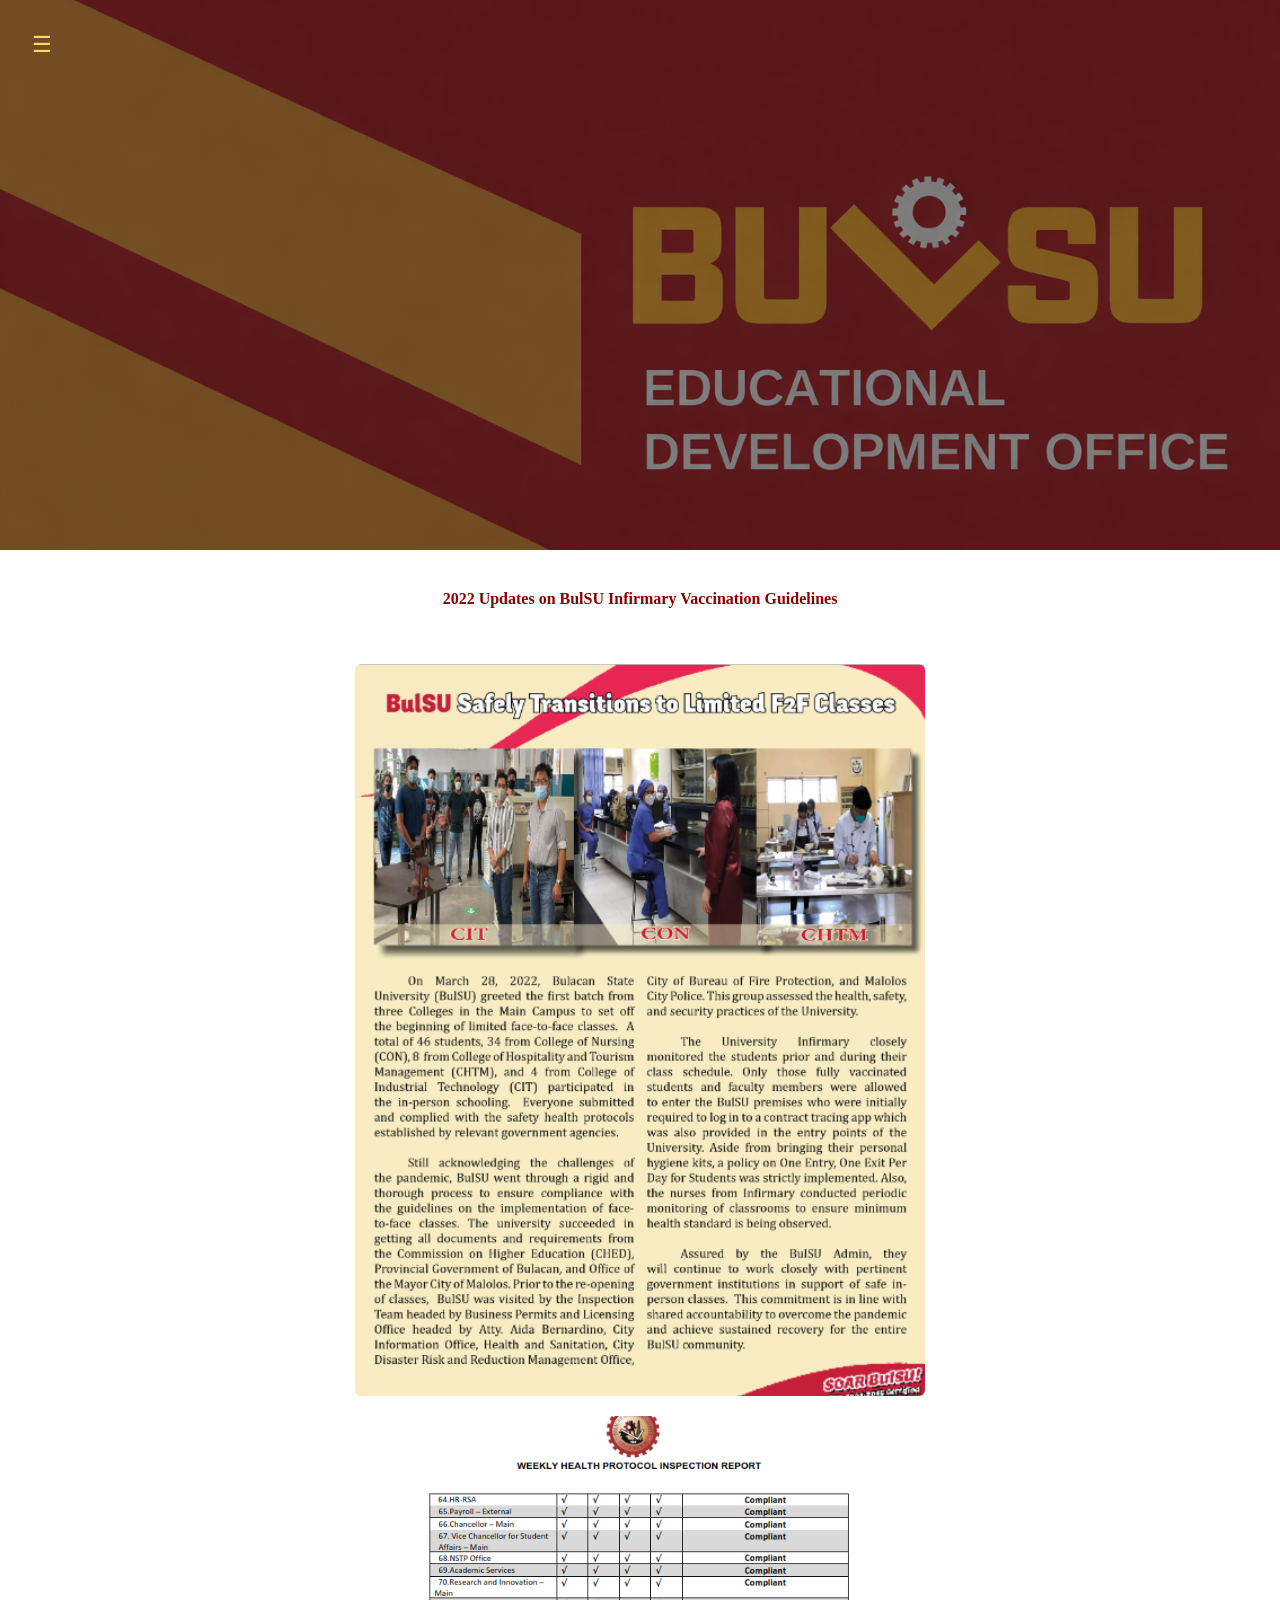
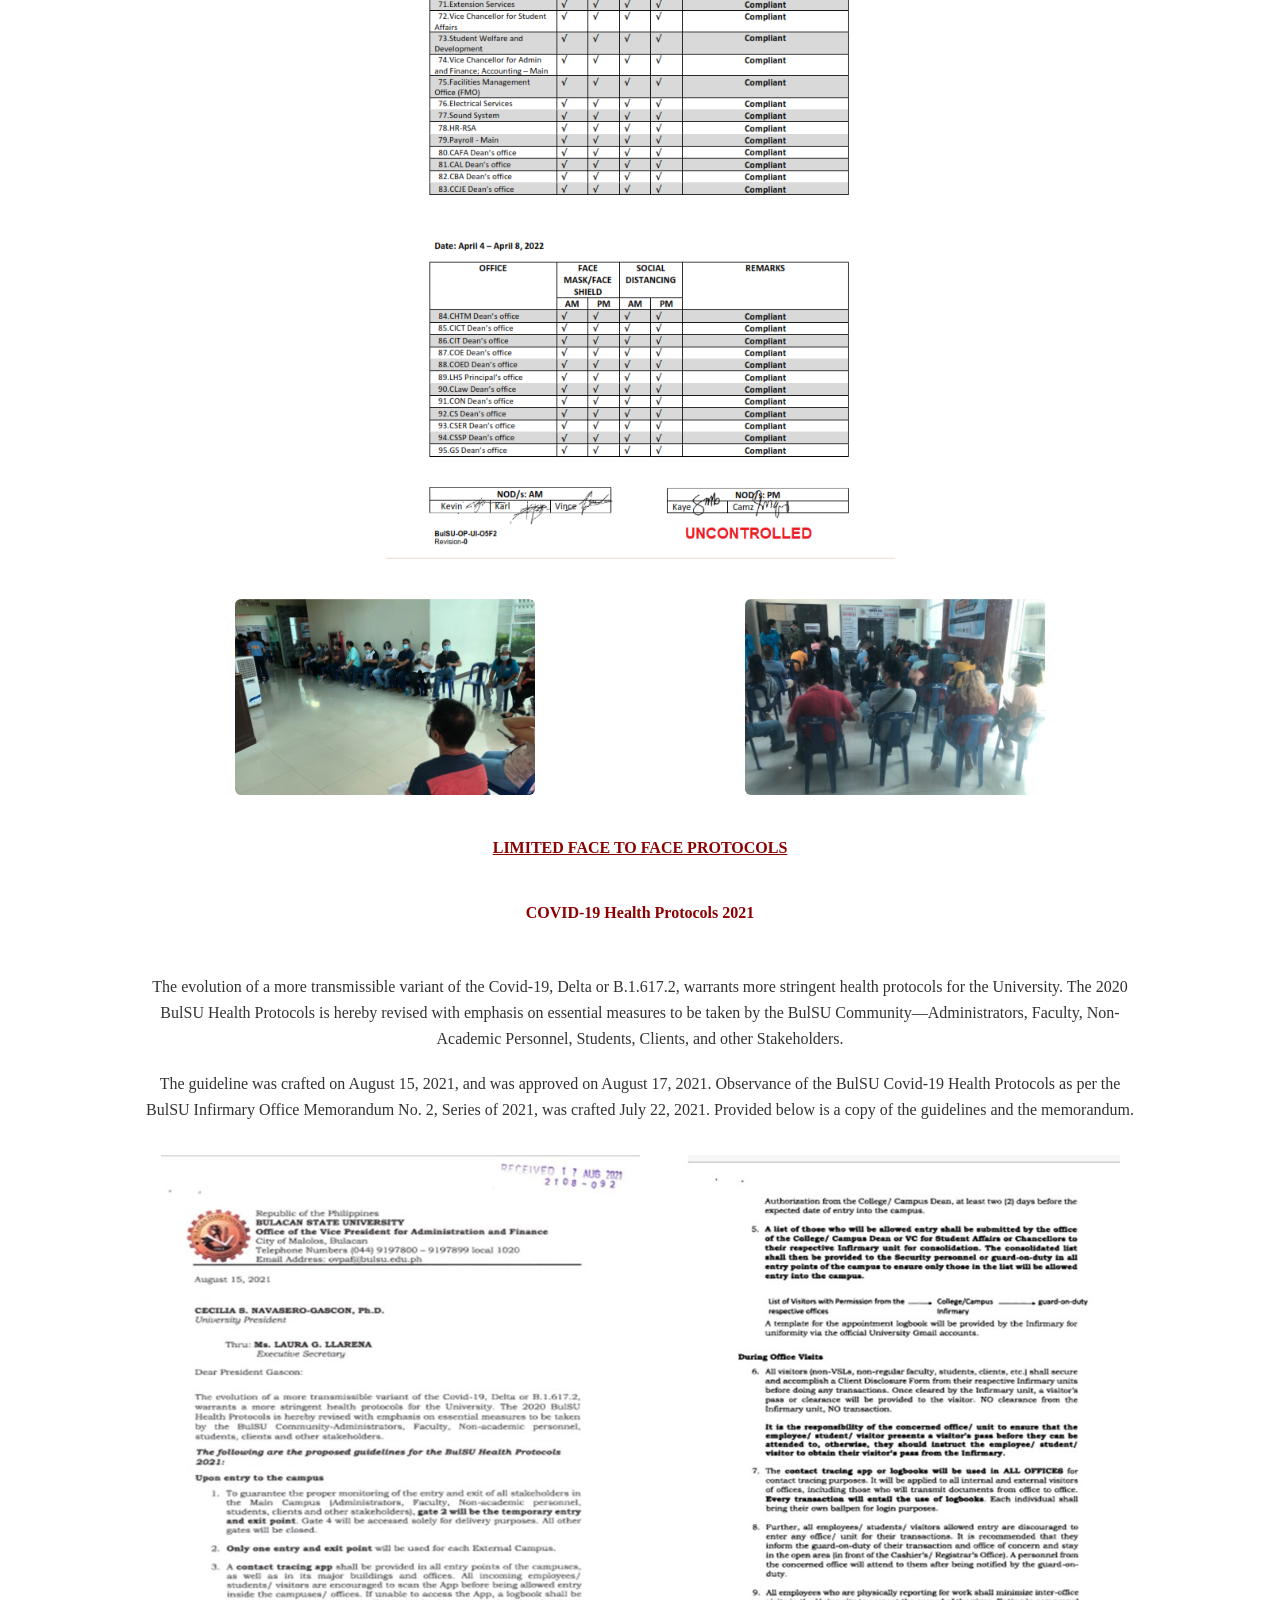
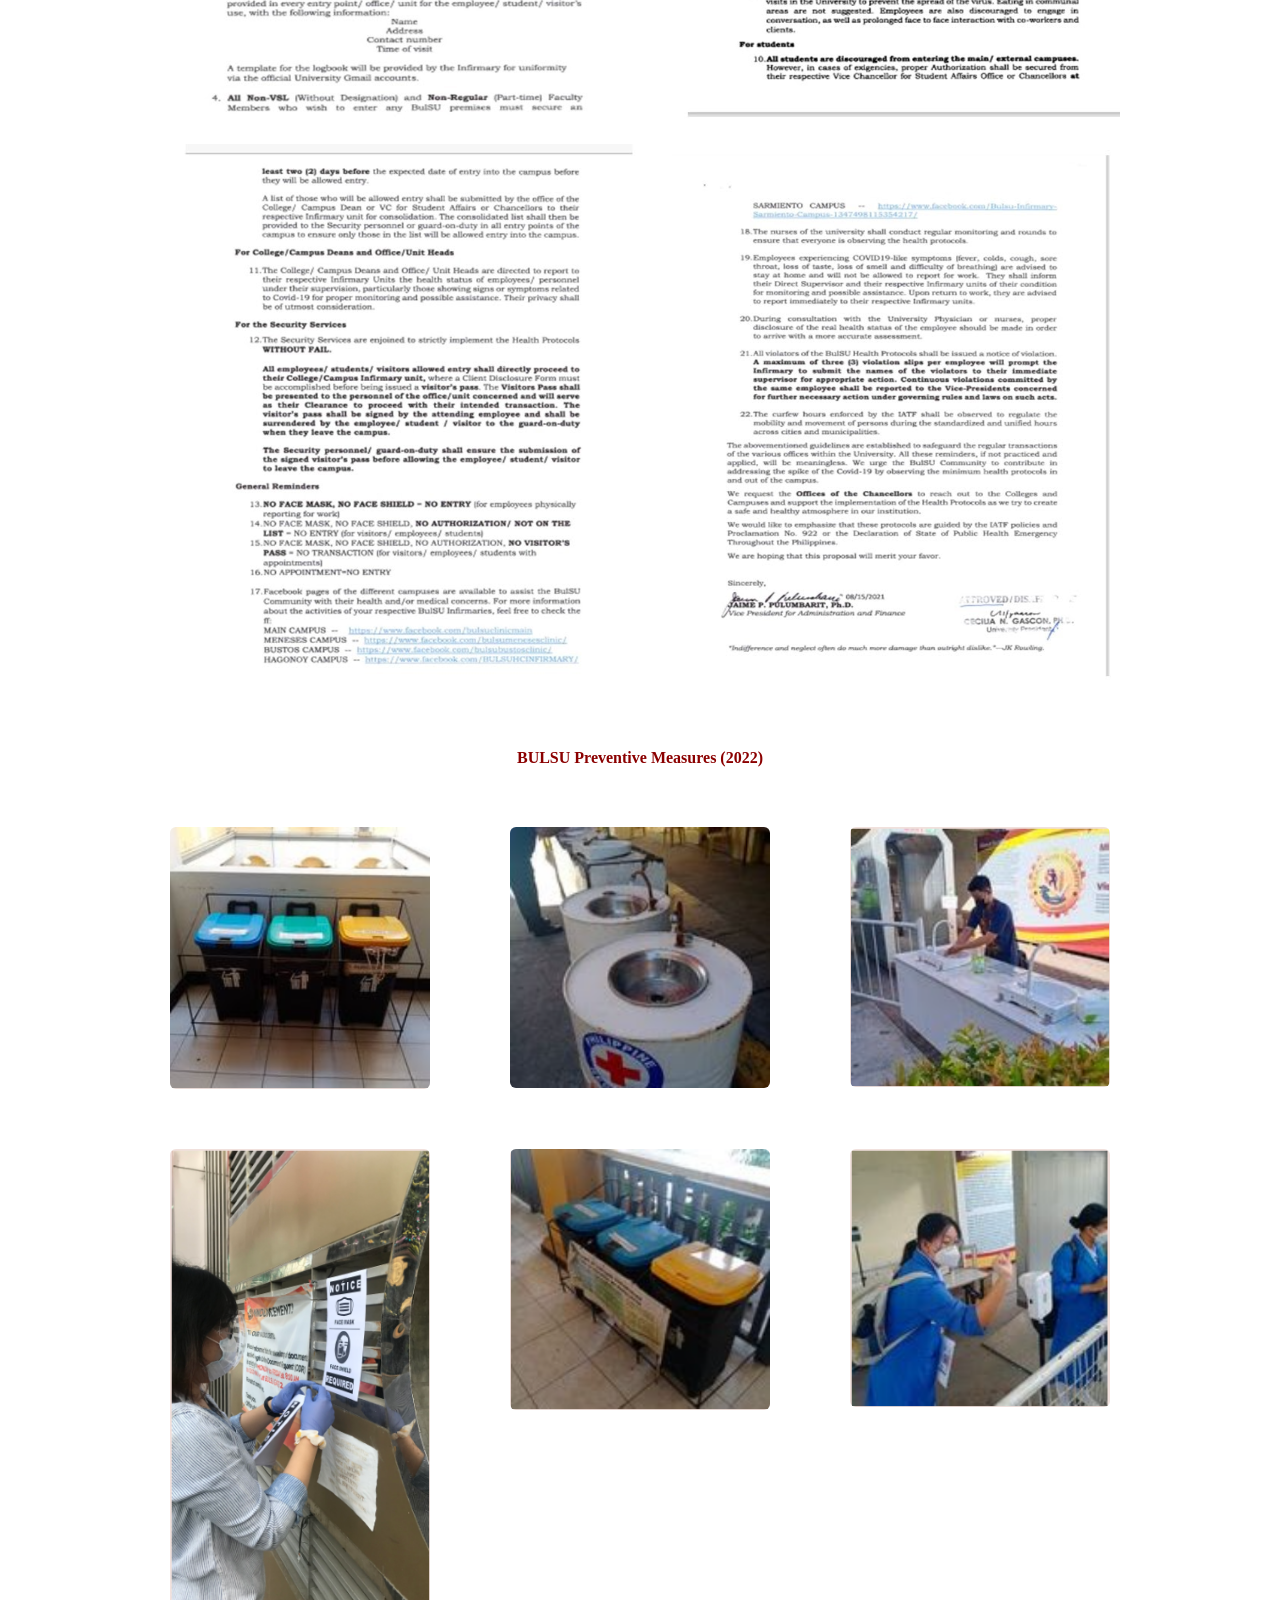
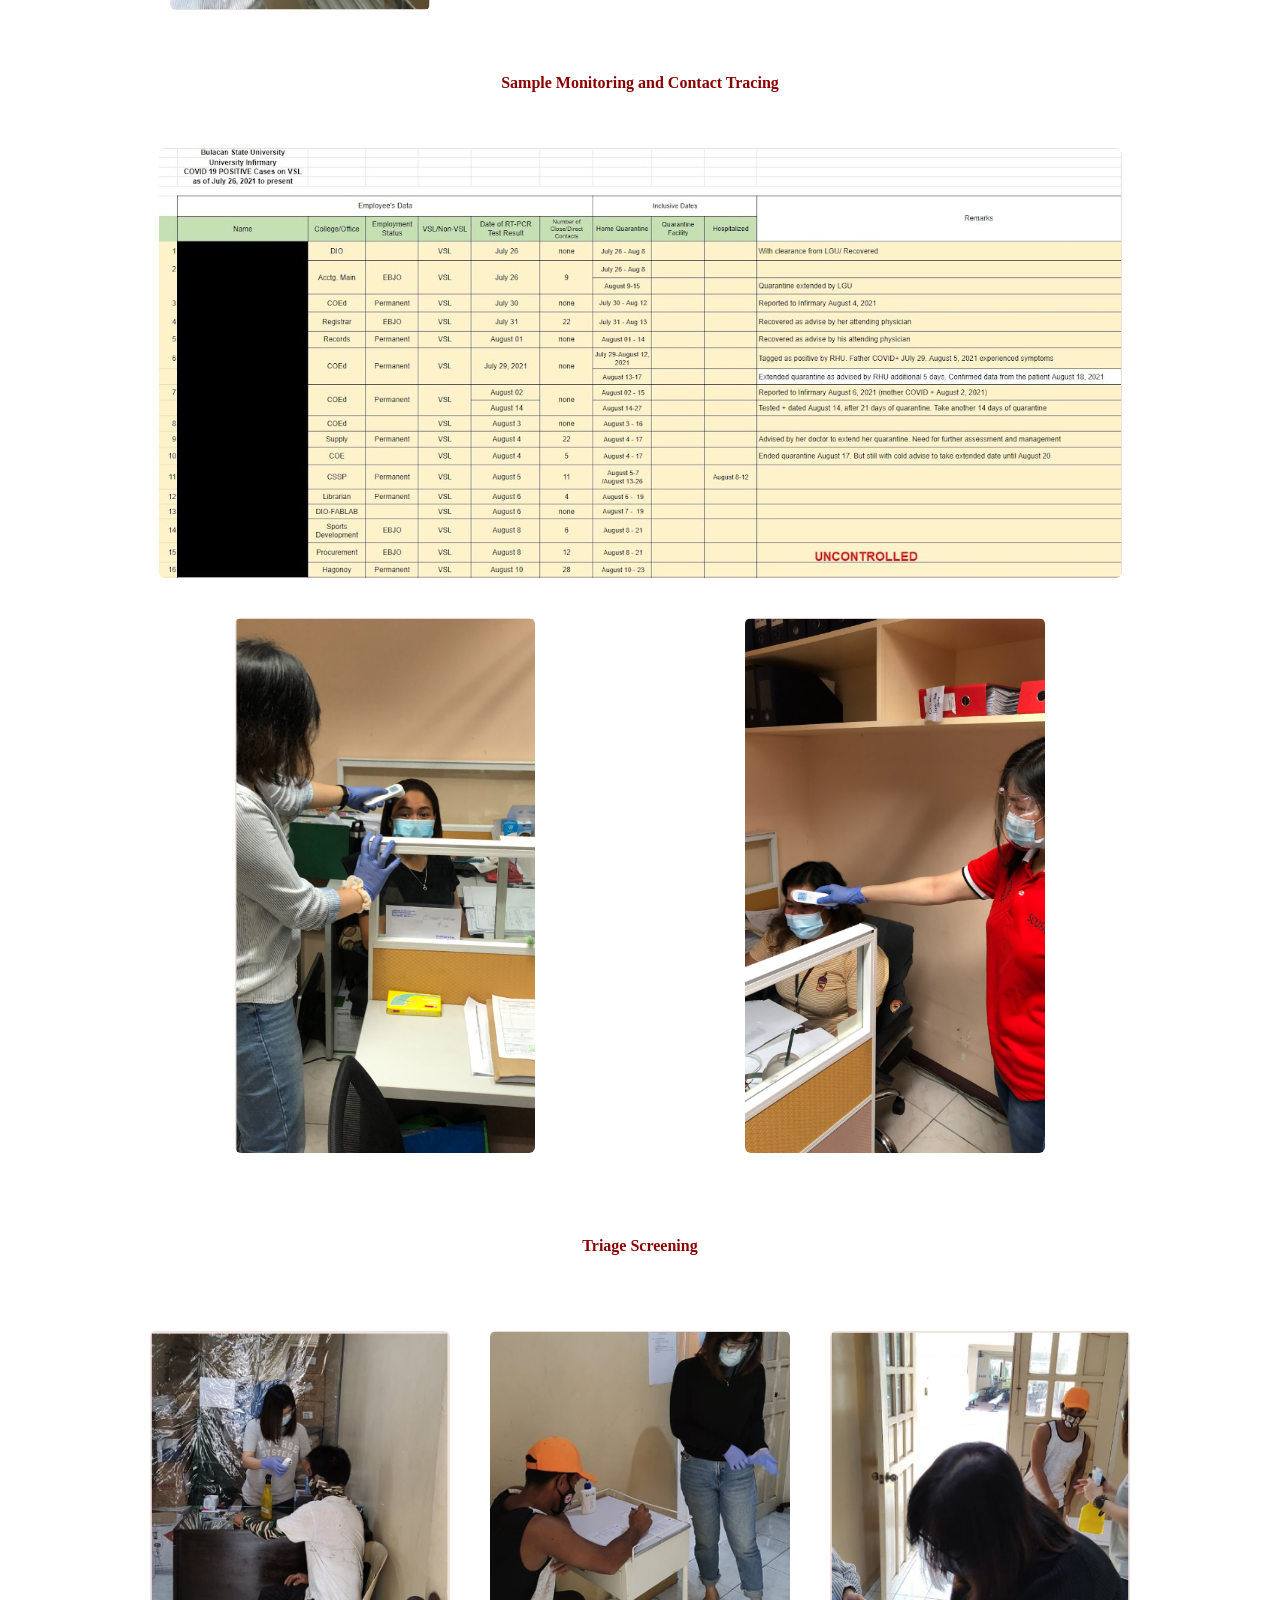
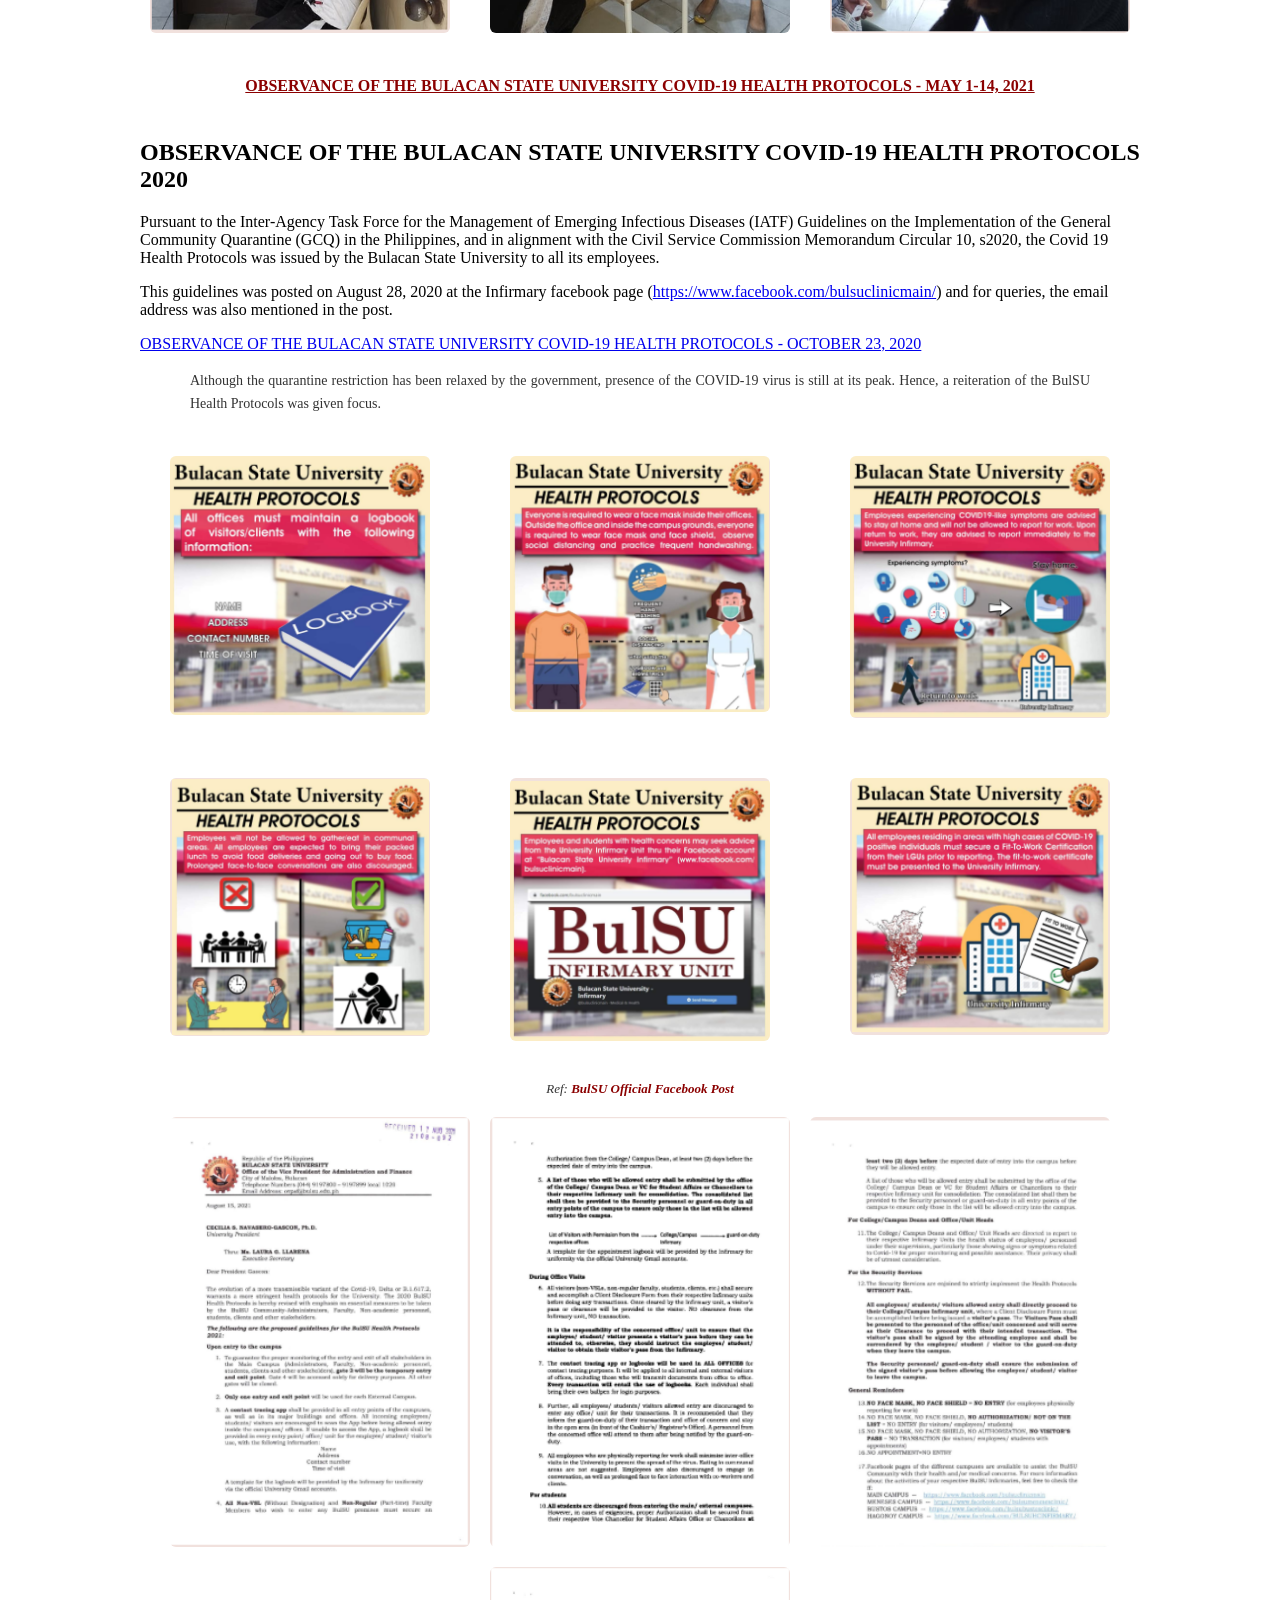
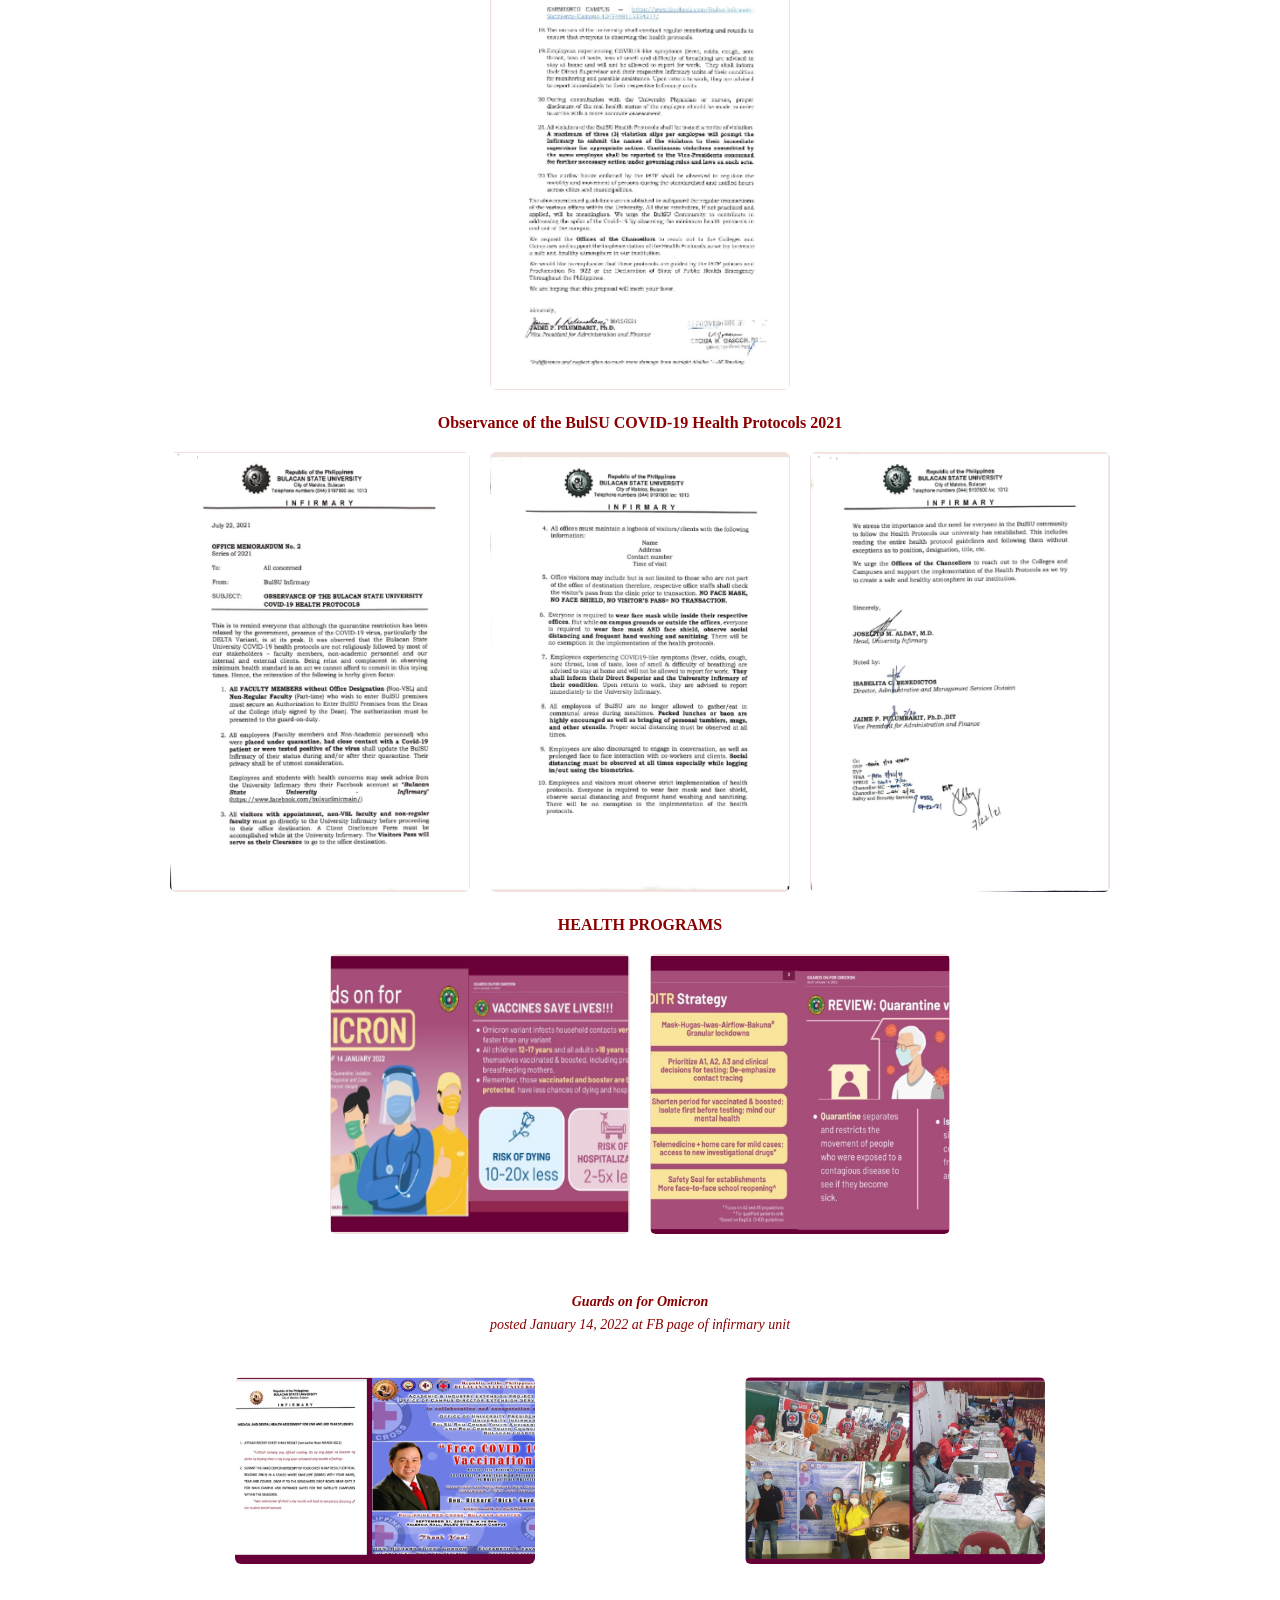
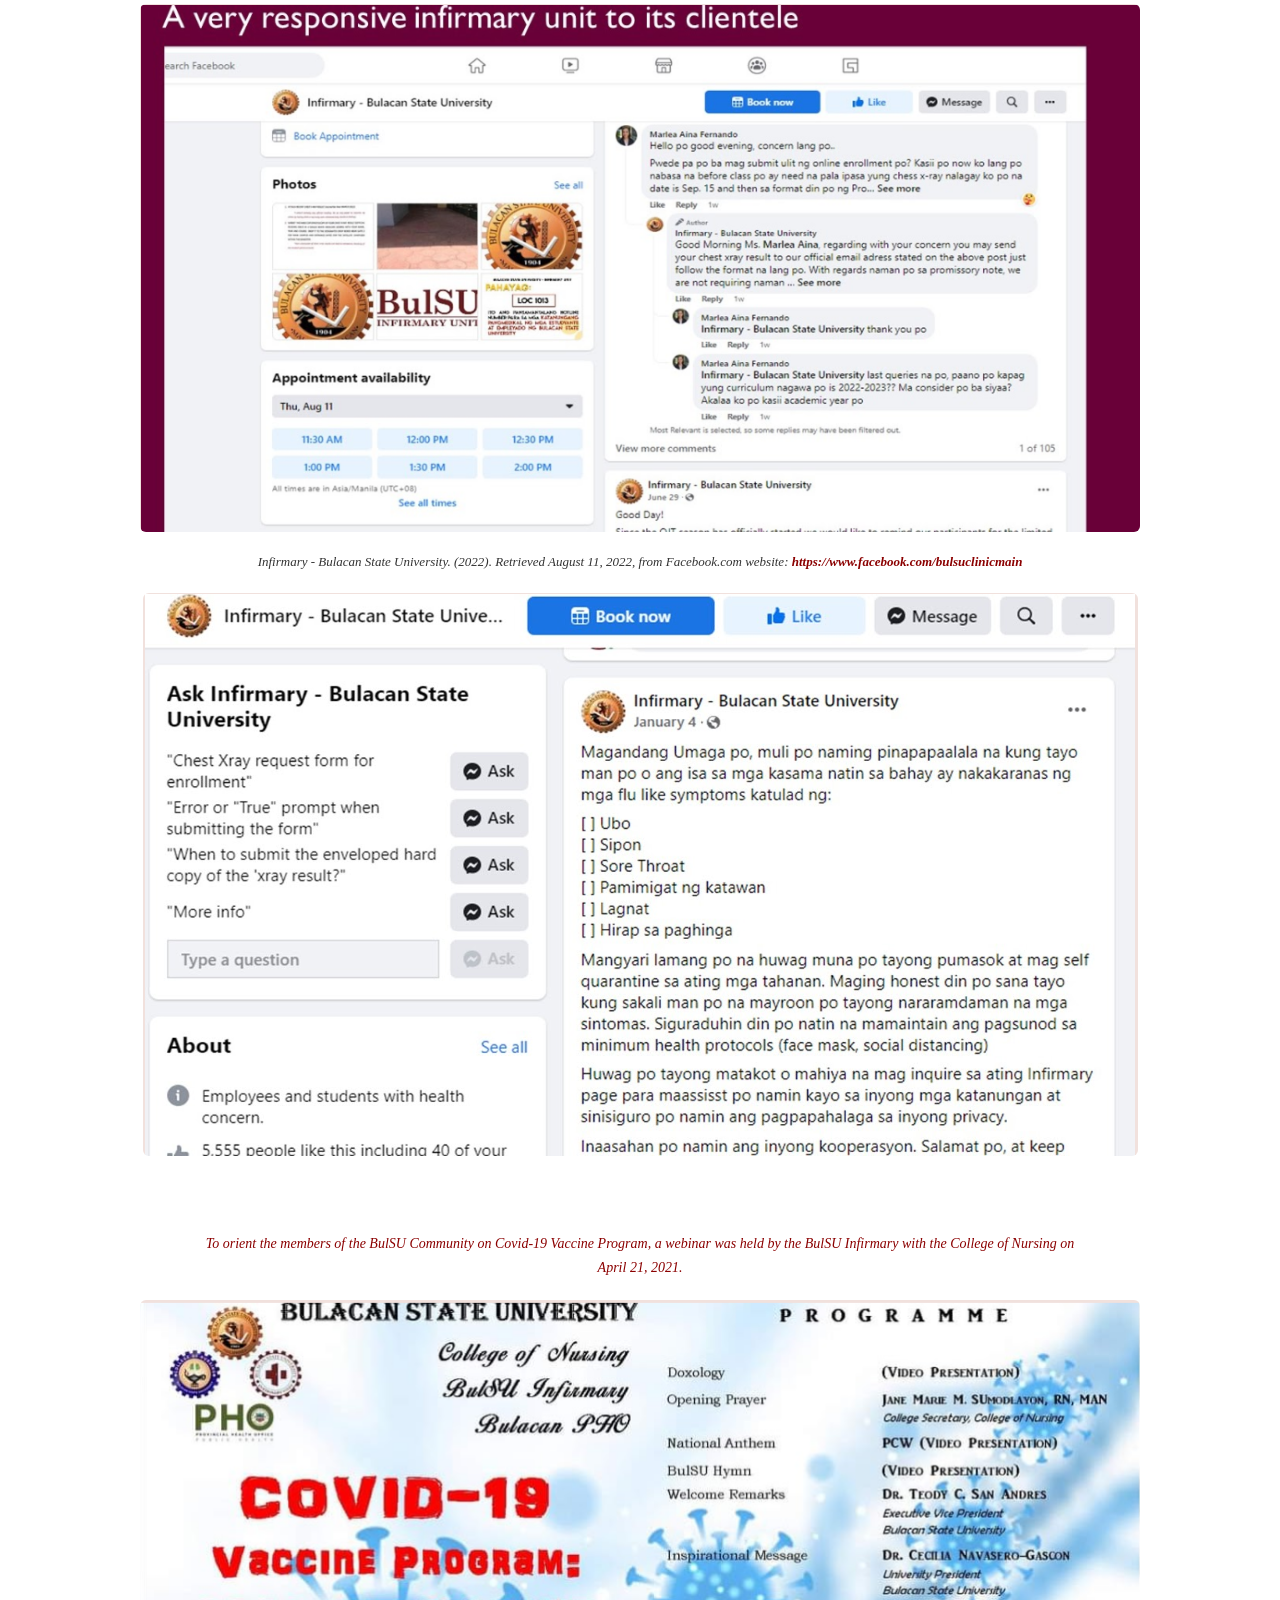
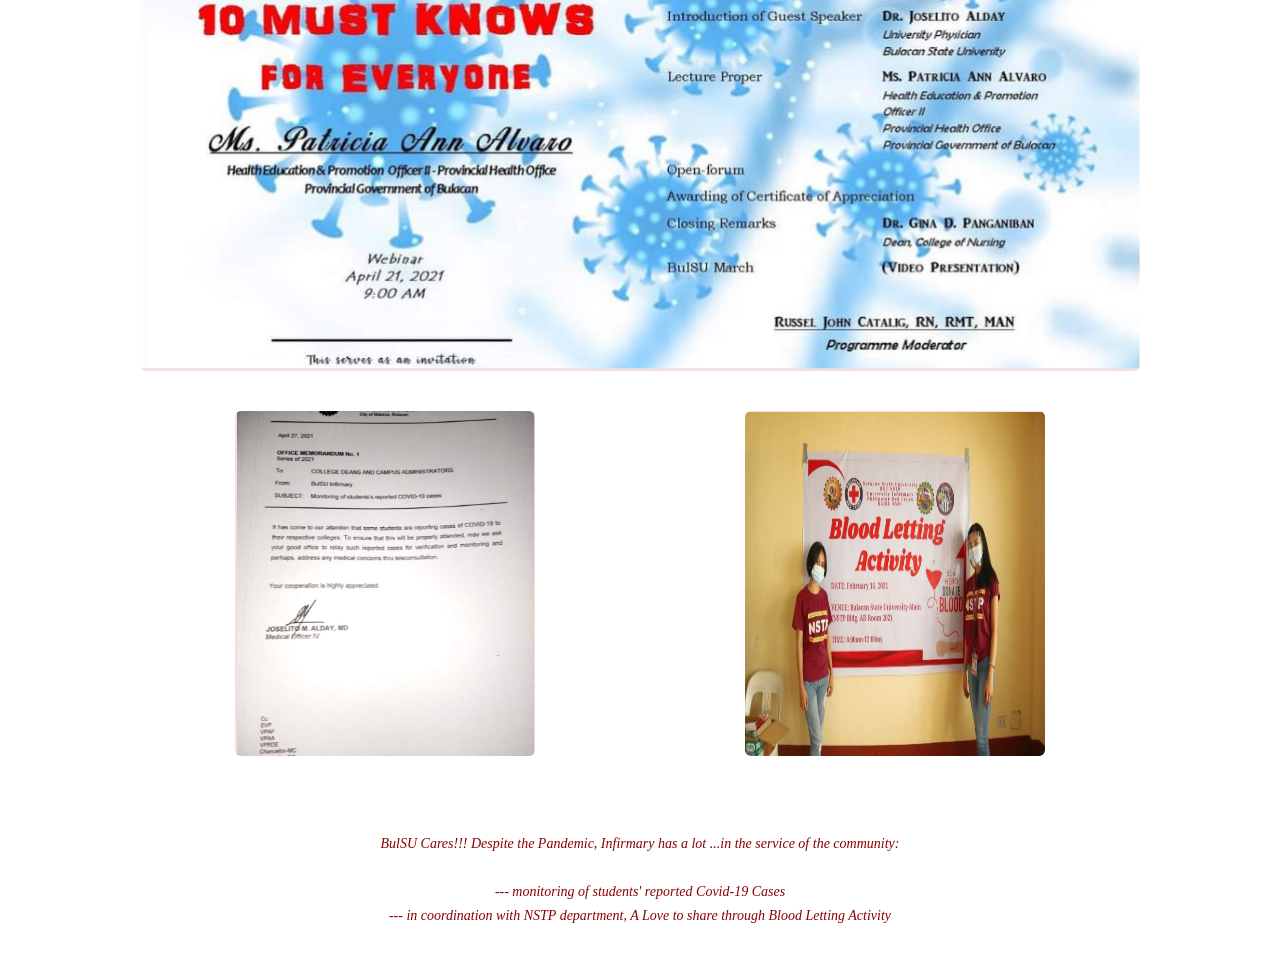
<file: KS1.html>
<!DOCTYPE html>
<html lang="en">
<head>
  <meta charset="UTF-8" />
  <meta name="viewport" content="width=device-width, initial-scale=1.0" />
  <title>KS1. Health Protocols and Programs</title>
  <link rel="stylesheet" href="guidelines.css">
</head>
<body>

  <!-- Hamburger Icon -->
  <div class="menu-toggle" onclick="toggleSidebar()">☰</div>

  <!-- Sidebar Navigation -->
  <nav id="sidebar">
    <ul>
      <li><a href="home.html">Home</a></li>
      <li><a href="guidelines.html">Approved Guidelines</a></li>
      <li><a href="ks1.html" class="active">KS1. Health Protocols and Programs</a></li>
      <li><a href="ks2.html">KS2. Assessment</a></li>
      <li><a href="ks3.html">KS3. Curriculum</a></li>
      <li><a href="ks4.html">KS4. Faculty</a></li>
      <li><a href="ks5.html">KS5. Students</a></li>
      <li><a href="ks6.html">KS6. BulSU Library</a></li>
      <li><a href="ks7.html">KS7. Stakeholders</a></li>
      <li><a href="ks8.html">KS8. Institutional Development</a></li>
      <li><a href="ks9.html">KS9. Recovery Strategies</a></li>
      <li><a href="activities.html">Activities in the New Normal</a></li>
      <li><a href="collaboration.html">Collaboration</a></li>
      <li><a href="acknowledgement.html">Acknowledgement</a></li>
      <li><a href="references.html">References</a></li>
    </ul>
  </nav>

  <!-- Header Image -->
  <header class="site-header"></header>

  <!-- KS1 Content -->
  <main class="guidelines-container">

    <!-- First Section -->
    <section class="protocol-section">
      <h2 class="section-title">2022 Updates on BulSU Infirmary Vaccination Guidelines</h2>
      <div class="year-content">
        <img src="images/bulsu-f2f-2022.png" class="ks1-image" alt="2022 BulSU Infirmary Vaccination Update">
        <img src="images/bulsu-health-report-april.png" class="ks1-image" alt="Weekly Health Protocol Inspection Report April 2022">
        <div class="ks1-row">
          <img src="images/bulsu-waiting-area-1.png" class="ks1-small-image" alt="BulSU Waiting Area 1">
          <img src="images/bulsu-waiting-area-2.png" class="ks1-small-image" alt="BulSU Waiting Area 2">
        </div>
        <div class="ks1-link">
          <a href="https://drive.google.com/file/d/1GRkswK21SyJyiBc-Oj37mdp3GiQFkOgY/view" target="_blank">
            LIMITED FACE TO FACE PROTOCOLS
          </a>
        </div>
      </div>
    </section>

    <!-- Second Section -->
    <section class="protocol-section">
      <h2 class="section-title">COVID-19 Health Protocols 2021</h2>
      <div class="year-content">
        <p>
          The evolution of a more transmissible variant of the Covid-19, Delta or B.1.617.2, warrants more stringent health protocols for the University. 
          The 2020 BulSU Health Protocols is hereby revised with emphasis on essential measures to be taken by the BulSU Community—Administrators, Faculty, Non-Academic Personnel, Students, Clients, and other Stakeholders.
        </p>
        <p>
          The guideline was crafted on August 15, 2021, and was approved on August 17, 2021. Observance of the BulSU Covid-19 Health Protocols as per the BulSU Infirmary Office Memorandum No. 2, Series of 2021, was crafted July 22, 2021. 
          Provided below is a copy of the guidelines and the memorandum.
        </p>
        <img src="images/bulsu-memo-aug15-1.png" class="ks1-image" alt="BulSU Memorandum August 15 Page 1">
        <img src="images/bulsu-memo-aug15-2.png" class="ks1-image" alt="BulSU Memorandum August 15 Page 2">
      </div>
    </section>

    <!-- Third Section -->
    <section class="protocol-section">
      <h2 class="section-title">BULSU Preventive Measures (2022)</h2>
      <div class="year-content preventive-grid">
        <img src="images/bulsu-preventive-1.png" alt="Waste Segregation Bins Indoors">
        <img src="images/bulsu-preventive-2.png" alt="Handwashing Barrels with Red Cross Logo">
        <img src="images/bulsu-preventive-3.png" alt="Student Washing Hands at Outdoor Sink">
        <img src="images/bulsu-preventive-4.png" alt="Posting Face Mask and Shield Notice">
        <img src="images/bulsu-preventive-5.png" alt="Waste Bins with Banner Outdoors">
        <img src="images/bulsu-preventive-6.png" alt="Students Using Hand Sanitizer Station">
      </div>
    </section>

    <!-- Fourth Section -->
    <section class="protocol-section">
      <h2 class="section-title">Sample Monitoring and Contact Tracing</h2>
      <div class="year-content">
        <img src="images/sample-monitoring-1.png" class="ks1-image sample-monitoring" alt="COVID-19 Positive Cases Spreadsheet">
        <div class="ks1-row">
          <img src="images/sample-monitoring-2.png" class="ks1-small-image" alt="Temperature Check with Partition">
          <img src="images/sample-monitoring-3.png" class="ks1-small-image" alt="Temperature Check with PPE">
        </div>
      </div>
    </section>

    <!-- Fifth Section -->
    <section class="protocol-section">
      <h2 class="section-title">Triage Screening</h2>
      <div class="year-content">
        <div class="ks1-row">
          <img src="images/triage-screening-1.png" class="ks1-small-image" alt="Triage Interaction with Seated Patient">
          <img src="images/triage-screening-2.png" class="ks1-small-image" alt="Form Filling and Registration">
          <img src="images/triage-screening-3.png" class="ks1-small-image" alt="Disinfection Near Doorway">
        </div>
        <div class="ks1-link">
          <a href="https://drive.google.com/file/d/1G9MDL1mL2QQ-mt2Zxkg05HBDijmdmlFf/view" target="_blank">
            OBSERVANCE OF THE BULACAN STATE UNIVERSITY COVID-19 HEALTH PROTOCOLS - MAY 1-14, 2021
          </a>
        </div>
      </div>
    </section>

    <!-- Highlighted Notice Section -->
<section class="protocols-2020">
  <h2 class="protocols-banner">
    OBSERVANCE OF THE BULACAN STATE UNIVERSITY COVID-19 HEALTH PROTOCOLS 2020
  </h2>

  <div class="protocols-2020-body">
    <p>
      Pursuant to the Inter-Agency Task Force for the Management of Emerging Infectious Diseases (IATF) Guidelines on the Implementation of the General Community Quarantine (GCQ) in the Philippines, and in alignment with the Civil Service Commission Memorandum Circular 10, s2020, the Covid 19 Health Protocols was issued by the Bulacan State University to all its employees.
    </p>
    <p>
      This guidelines was posted on August 28, 2020 at the Infirmary facebook page 
      (<a href="https://www.facebook.com/bulsuclinicmain/" target="_blank">https://www.facebook.com/bulsuclinicmain/</a>) 
      and for queries, the email address was also mentioned in the post.
    </p>

    <div class="protocols-link">
      <a href="https://drive.google.com/file/d/11XkEXnqOx9jGsxkPZvAkFrQxKML-XeY0/view" target="_blank">
        OBSERVANCE OF THE BULACAN STATE UNIVERSITY COVID-19 HEALTH PROTOCOLS - OCTOBER 23, 2020
      </a>
    </div>

    <p class="protocols-note">
      Although the quarantine restriction has been relaxed by the government, presence of the COVID-19 virus is still at its peak. Hence, a reiteration of the BulSU Health Protocols was given focus.
    </p>

    <!-- Six images in 3x2 grid -->
    <div class="protocols-grid">
      <img src="images/protocol-1.png" alt="Protocol Image 1">
      <img src="images/protocol-2.png" alt="Protocol Image 2">
      <img src="images/protocol-3.png" alt="Protocol Image 3">
      <img src="images/protocol-4.png" alt="Protocol Image 4">
      <img src="images/protocol-5.png" alt="Protocol Image 5">
      <img src="images/protocol-6.png" alt="Protocol Image 6">
    </div>
  </div>

<!-- Reference line -->
<div class="protocols-ref">
  Ref: <a href="https://www.facebook.com/bulsuofficial/photos/a.130326565418783/166699241781515" target="_blank">
    BulSU Official Facebook Post
  </a>
</div>

<!-- Four images in 1x4 horizontal row -->
<div class="ks1-row-4">
  <img src="images/protocol-extra-1.png" alt="Extra Protocol Image 1">
  <img src="images/protocol-extra-2.png" alt="Extra Protocol Image 2">
  <img src="images/protocol-extra-3.png" alt="Extra Protocol Image 3">
  <img src="images/protocol-extra-4.png" alt="Extra Protocol Image 4">
</div>

<h2 class="protocols-subtitle">
  Observance of the BulSU COVID-19 Health Protocols 2021
</h2>

<!-- Three images in 1x3 row -->
<div class="ks1-row-3">
  <img src="images/protocol-2021-1.png" alt="Protocol 2021 Image 1">
  <img src="images/protocol-2021-2.png" alt="Protocol 2021 Image 2">
  <img src="images/protocol-2021-3.png" alt="Protocol 2021 Image 3">
</div>

<!-- HEALTH PROGRAMS Title -->
<h2 class="protocols-subtitle">
  HEALTH PROGRAMS
</h2>

<!-- Two images in 1x2 centered row -->
<div class="ks1-row-2">
  <img src="images/health-program-1.png" alt="Health Program Image 1">
  <img src="images/health-program-2.png" alt="Health Program Image 2">
</div>
</section>

 <!-- Omicron Notice Section -->
<section class="protocol-section">
  <div class="year-content">
    <p class="protocols-note" style="text-align:center; font-style:italic; color:#8b0000;">
      <strong>Guards on for Omicron</strong><br>
      posted January 14, 2022 at FB page of infirmary unit
    </p>

    <!-- Two images in 1x2 centered row -->
    <div class="ks1-row-2">
      <img src="images/omicron-1.png" alt="Omicron Guard Image 1">
      <img src="images/omicron-2.png" alt="Omicron Guard Image 2">
    </div>

    <img src="images/omicron-large.png" class="ks1-large-image" alt="Omicron Large Poster">
    
    <p class="protocols-ref">
  Infirmary - Bulacan State University. (2022). Retrieved August 11, 2022, from Facebook.com website: 
  <a href="https://www.facebook.com/bulsuclinicmain" target="_blank">https://www.facebook.com/bulsuclinicmain</a>
</p>

  <img src="images/bulsuinfirmary.png" class="ks1-large-image" alt="Descriptive Alt Text">

  </div>
</section>


<!-- Webinar Notice Section -->
<section class="protocol-section">
  <div class="year-content">
    <p class="protocols-note" style="text-align:center; font-style:italic; color:#8b0000;">
      To orient the members of the BulSU Community on Covid-19 Vaccine Program, 
      a webinar was held by the BulSU Infirmary with the College of Nursing on April 21, 2021.
    </p>

    <!-- Large image centered -->
    <img src="images/webinar-large.png" class="ks1-large-image" alt="BulSU Webinar Poster">

    <!-- Two smaller images below -->
    <div class="ks1-row-2">
      <img src="images/webinar-small-1.png" alt="Webinar Session Image 1">
      <img src="images/webinar-small-2.png" alt="Webinar Session Image 2">
    </div>
  </div>
</section>

<!-- BulSU Cares Note -->
<p class="protocols-note" style="text-align:center; font-style:italic; color:#8b0000;">
  BulSU Cares!!! Despite the Pandemic, Infirmary has a lot ...in the service of the community:
  <br><br>
  --- monitoring of students' reported Covid-19 Cases
  <br>
  --- in coordination with NSTP department, A Love to share through Blood Letting Activity
</p>

  <!-- Sidebar Toggle Script -->
  <script>
    function toggleSidebar() {
      const sidebar = document.getElementById("sidebar");
      sidebar.classList.toggle("open");
    }
  </script>

  

</body>
</html>
</file>
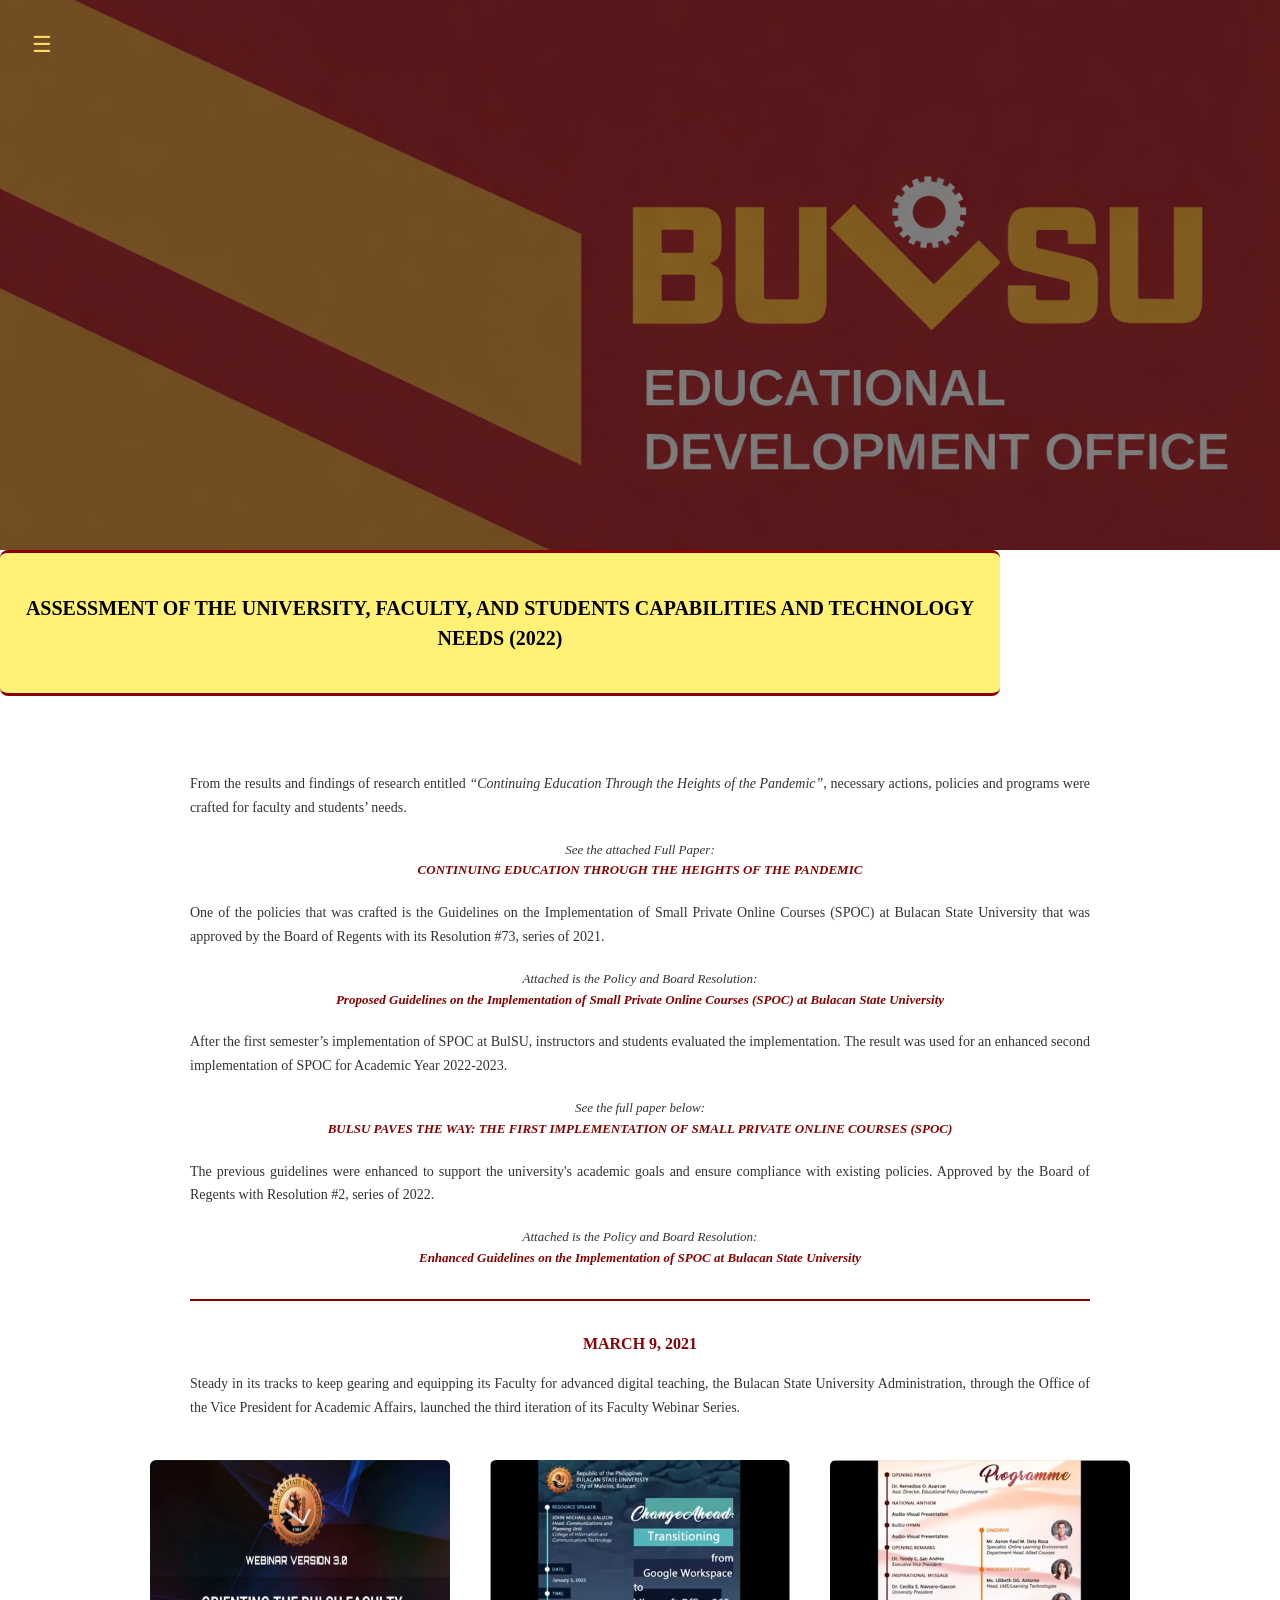
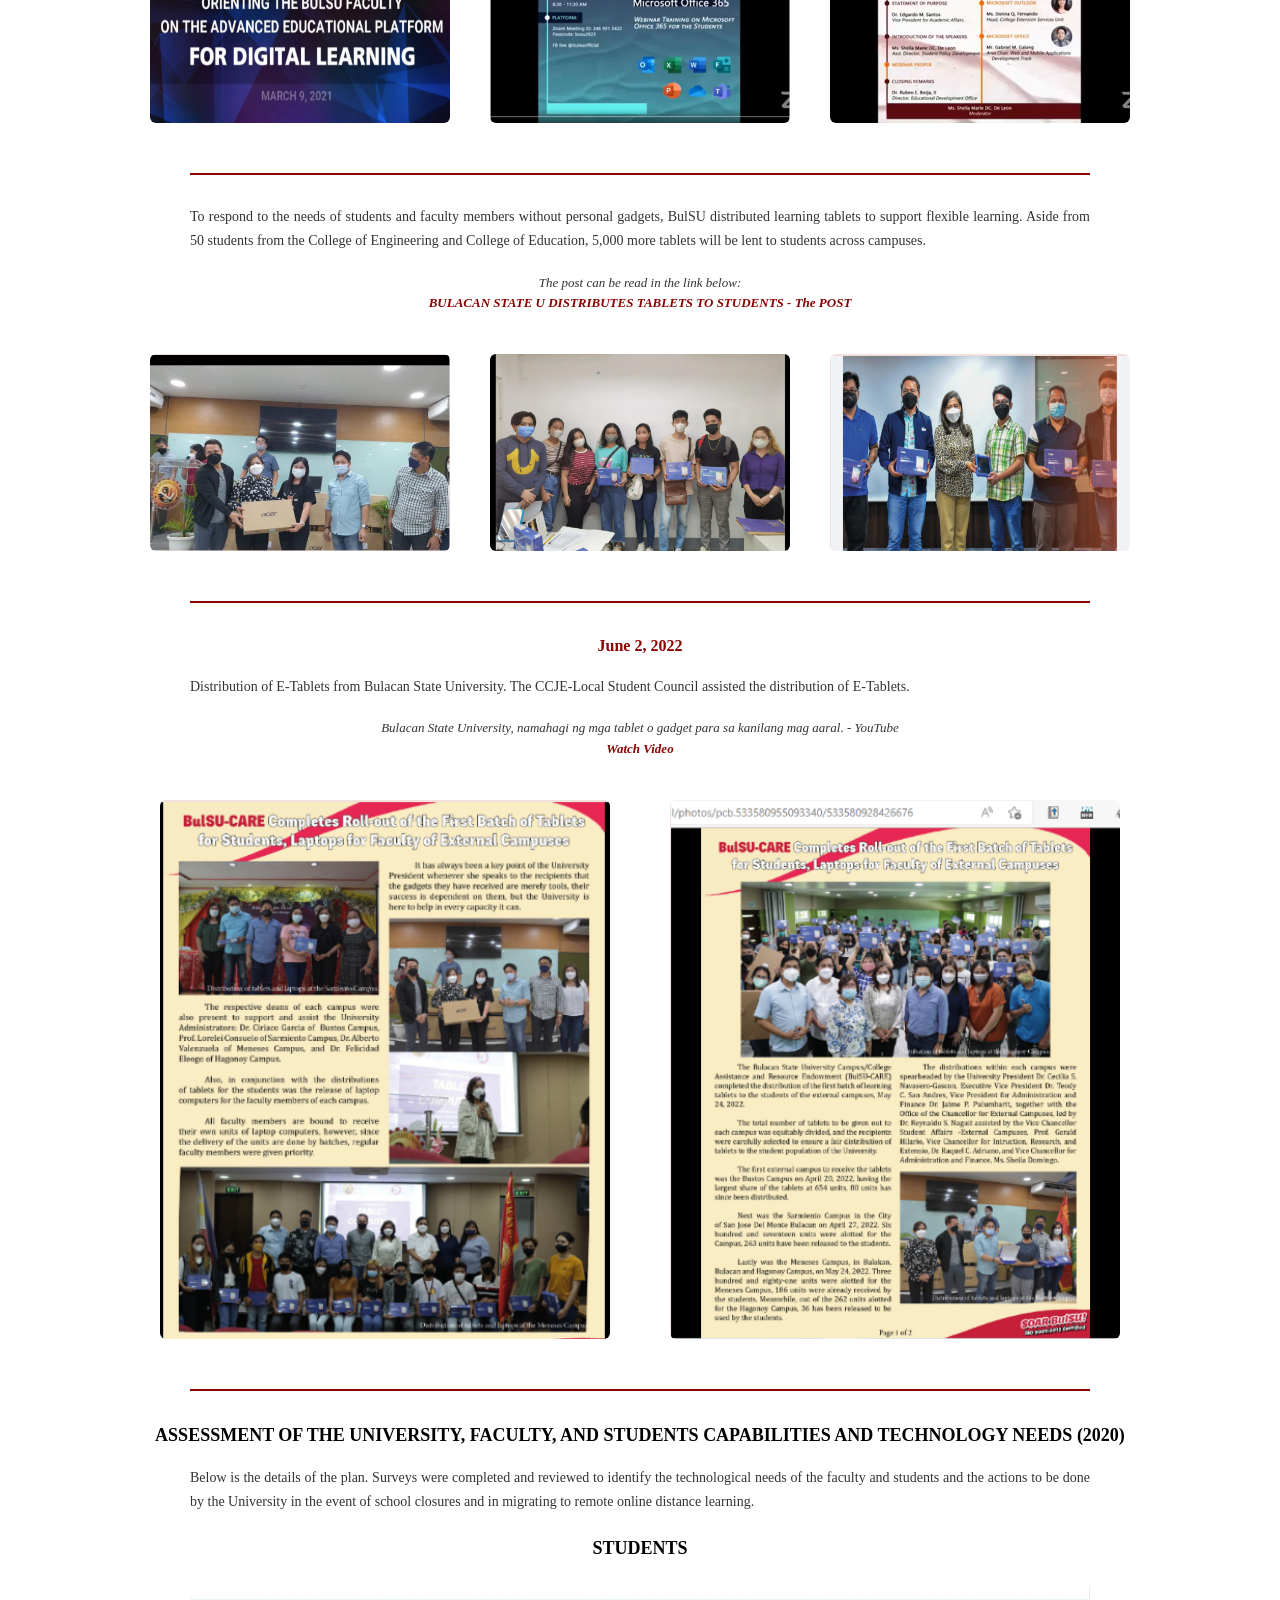
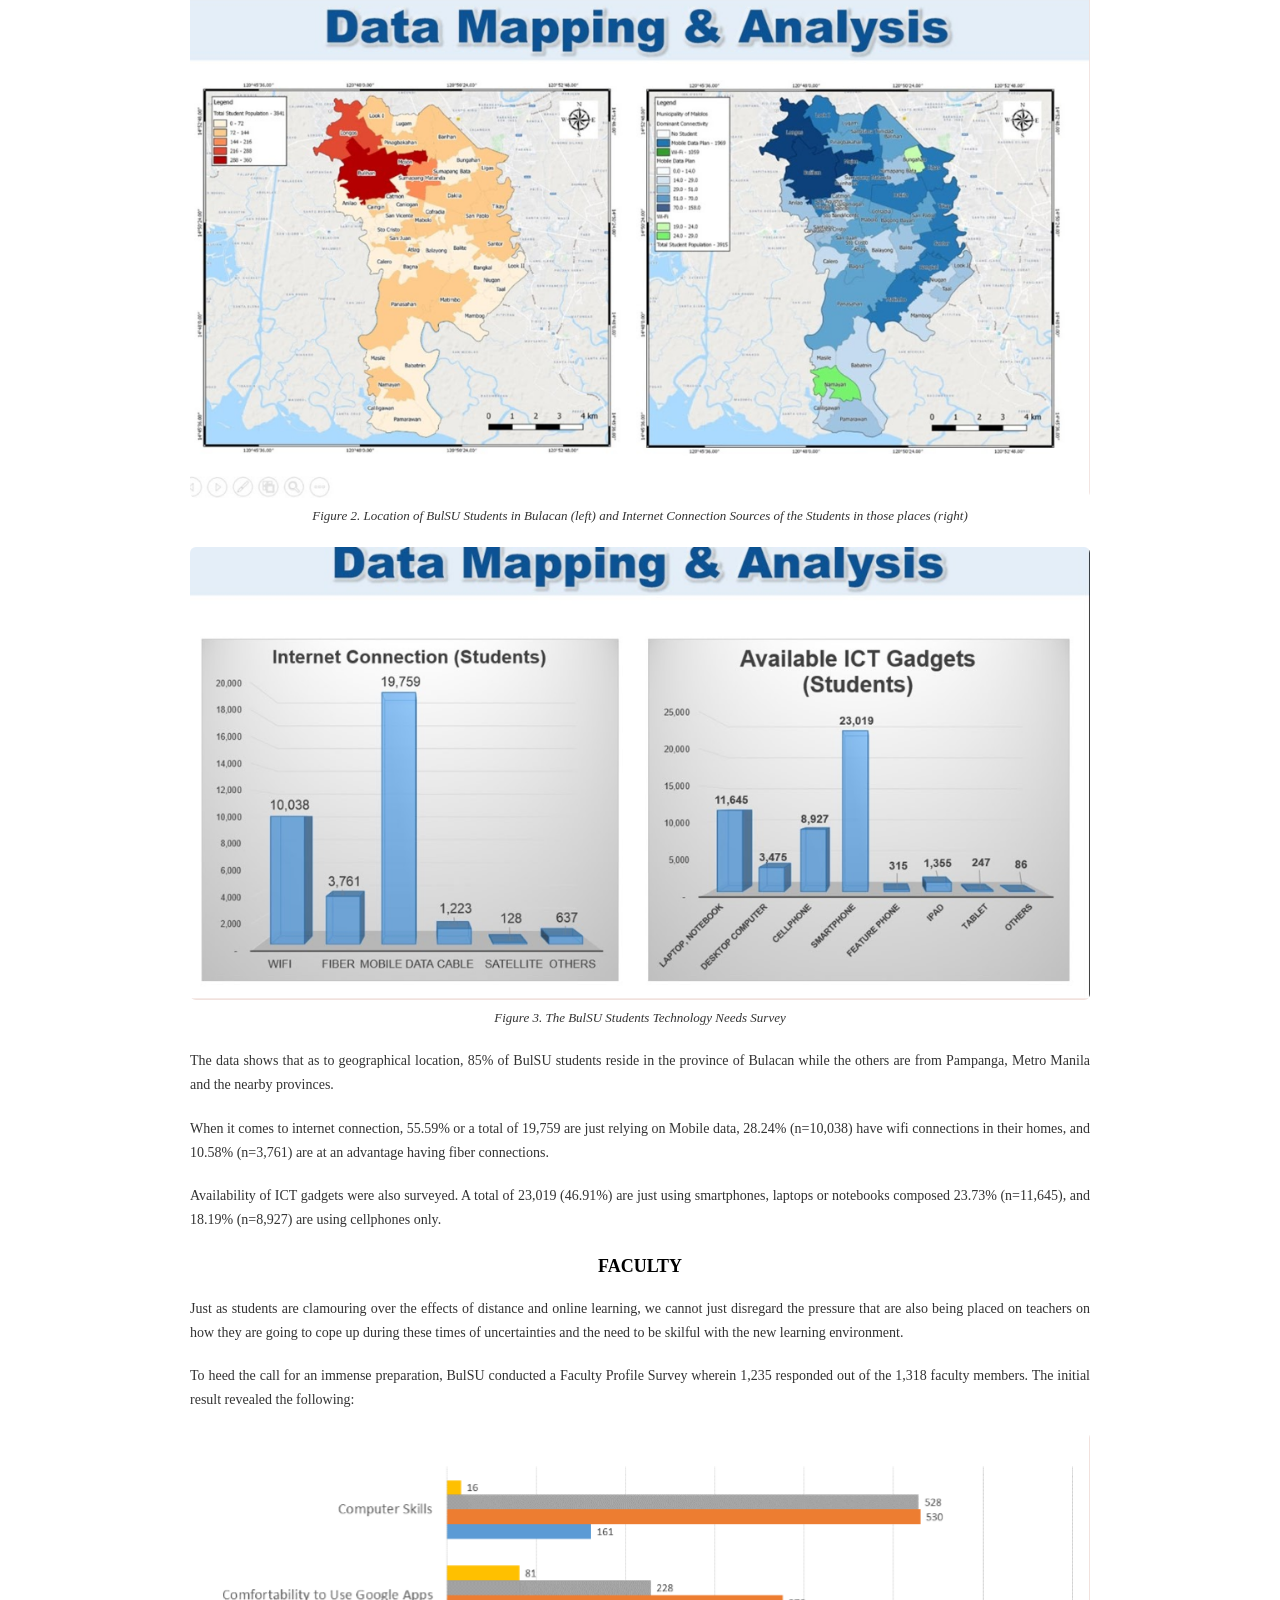
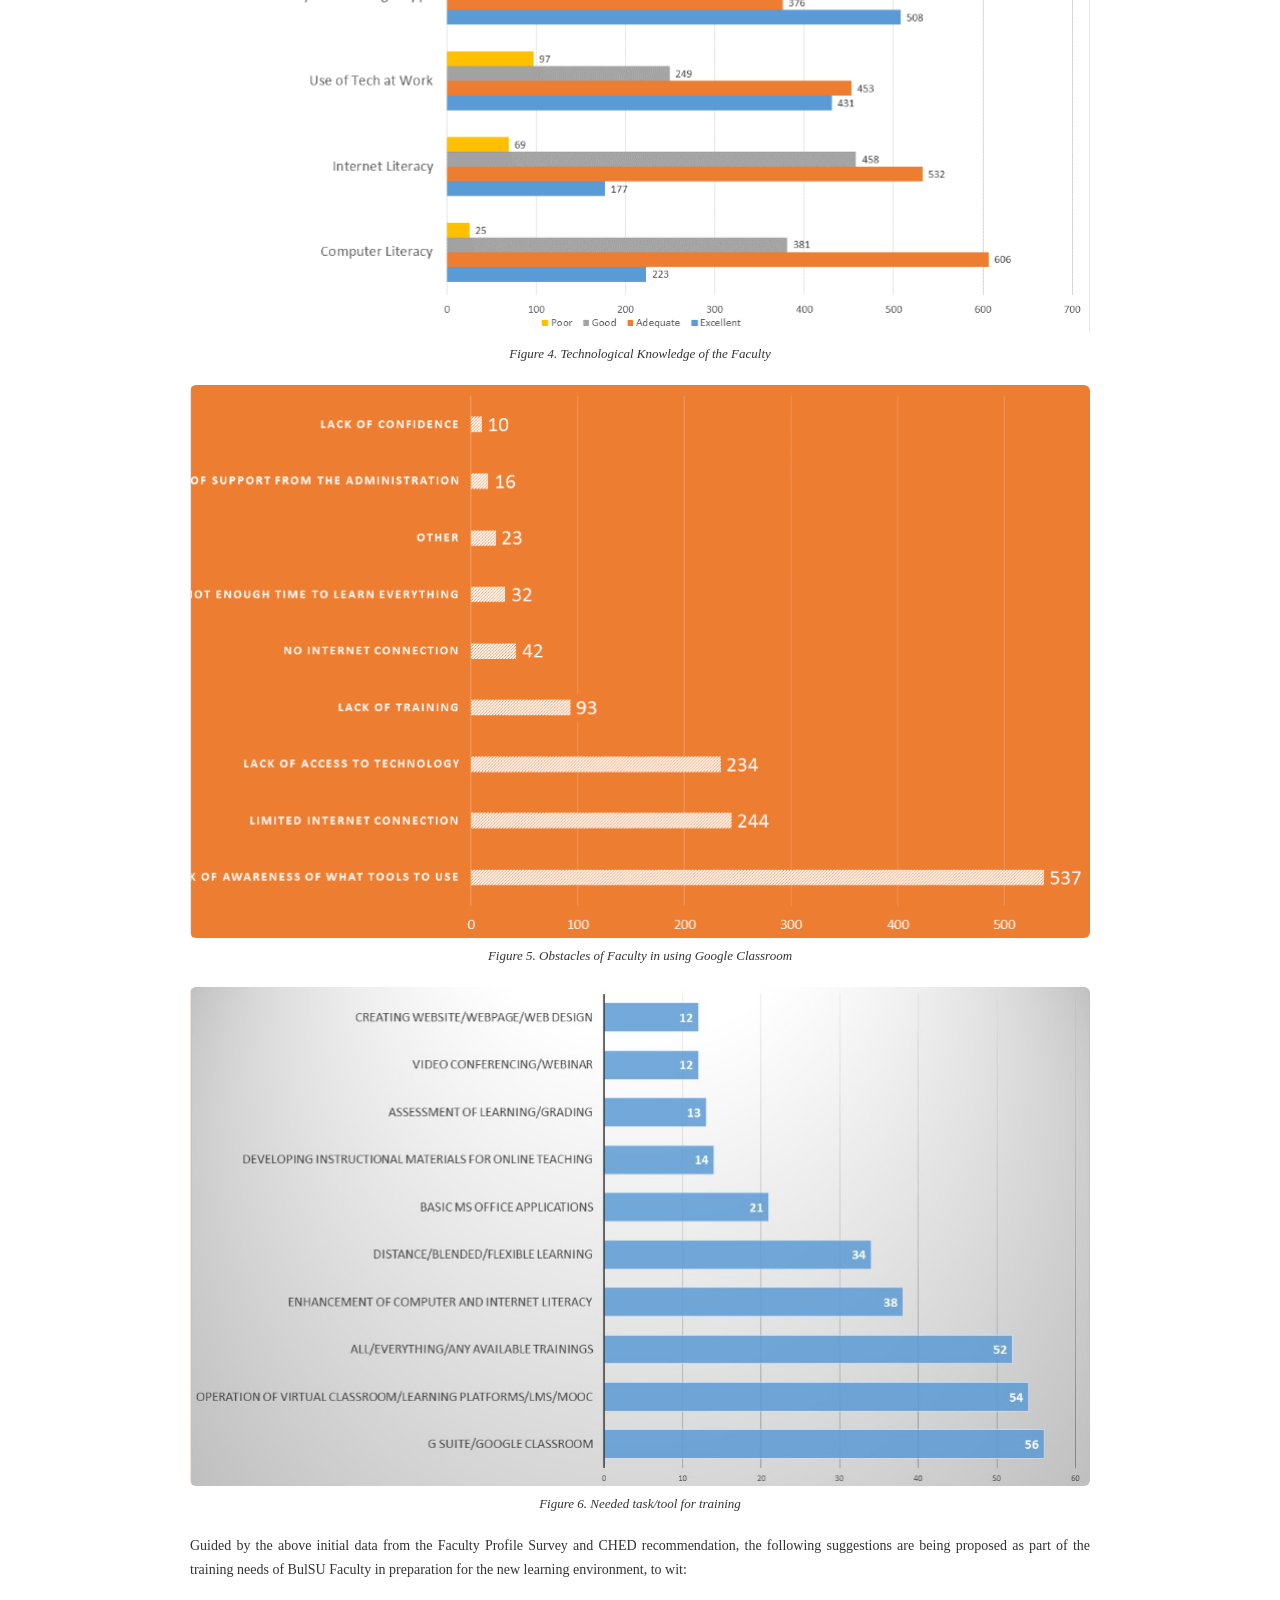
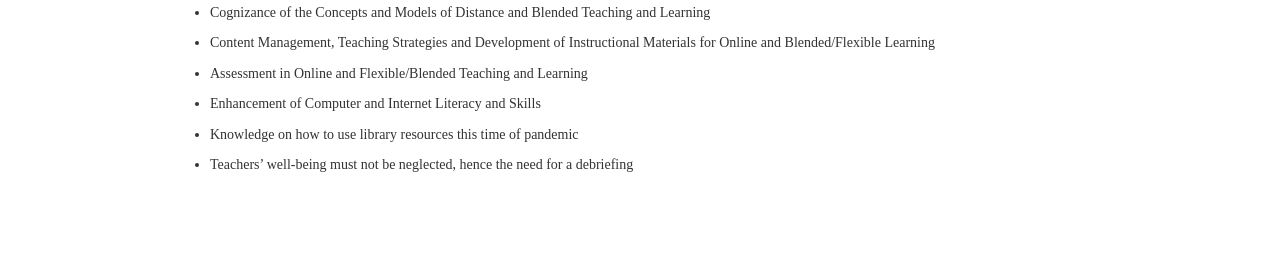
<file: KS2.html>
<!DOCTYPE html>
<html lang="en">
<head>
  <meta charset="UTF-8" />
  <meta name="viewport" content="width=device-width, initial-scale=1.0" />
  <title>KS2. Assessment</title>
  <link rel="stylesheet" href="guidelines.css">
</head>
<body>

  <!-- Hamburger Icon -->
  <div class="menu-toggle" onclick="toggleSidebar()">☰</div>

  <!-- Sidebar Navigation -->
  <nav id="sidebar">
    <ul>
      <li><a href="home.html">Home</a></li>
      <li><a href="guidelines.html">Approved Guidelines</a></li>
      <li><a href="ks1.html">KS1. Health Protocols and Programs</a></li>
      <li><a href="ks2.html" class="active">KS2. Assessment</a></li>
      <li><a href="ks3.html">KS3. Curriculum</a></li>
      <li><a href="ks4.html">KS4. Faculty</a></li>
      <li><a href="ks5.html">KS5. Students</a></li>
      <li><a href="ks6.html">KS6. BulSU Library</a></li>
      <li><a href="ks7.html">KS7. Stakeholders</a></li>
      <li><a href="ks8.html">KS8. Institutional Development</a></li>
      <li><a href="ks9.html">KS9. Recovery Strategies</a></li>
      <li><a href="activities.html">Activities in the New Normal</a></li>
      <li><a href="collaboration.html">Collaboration</a></li>
      <li><a href="acknowledgement.html">Acknowledgement</a></li>
      <li><a href="references.html">References</a></li>
    </ul>
  </nav>

  <!-- Header Image -->
  <header class="site-header"></header>

  <!-- Full-width yellow banner -->
  <section class="ks2-banner-block">
    <h1 class="ks2-banner-title">
      ASSESSMENT OF THE UNIVERSITY, FACULTY, AND STUDENTS CAPABILITIES AND TECHNOLOGY NEEDS (2022)
    </h1>
  </section>

  <!-- KS2 Content Area -->
  <main class="guidelines-container">
    <section class="protocol-section">
      <div class="year-content">

        <!-- SPOC Content -->
        <p class="protocols-note">
          From the results and findings of research entitled 
          <em>“Continuing Education Through the Heights of the Pandemic”</em>, 
          necessary actions, policies and programs were crafted for faculty and students’ needs.
        </p>

        <p class="protocols-ref">
          See the attached Full Paper: <br>
          <a href="https://drive.google.com/file/d/1tJqzpxpV3u7CbSbud-MRRd9H34wk4L1R/view" target="_blank">
            CONTINUING EDUCATION THROUGH THE HEIGHTS OF THE PANDEMIC
          </a>
        </p>

        <p class="protocols-note">
          One of the policies that was crafted is the Guidelines on the Implementation of 
          Small Private Online Courses (SPOC) at Bulacan State University that was approved 
          by the Board of Regents with its Resolution #73, series of 2021.
        </p>

        <p class="protocols-ref">
          Attached is the Policy and Board Resolution: <br>
          <a href="https://drive.google.com/file/d/1EOYJnla3vamzLuqjOAvbB1ov6ivmoFPc/view" target="_blank">
            Proposed Guidelines on the Implementation of Small Private Online Courses (SPOC) at Bulacan State University
          </a>
        </p>

        <p class="protocols-note">
          After the first semester’s implementation of SPOC at BulSU, instructors and students 
          evaluated the implementation. The result was used for an enhanced second implementation 
          of SPOC for Academic Year 2022-2023.
        </p>

        <p class="protocols-ref">
          See the full paper below: <br>
          <a href="https://drive.google.com/file/d/1xEgF4hhRiYkAwPwZukComyOlRzGovU1R/view" target="_blank">
            BULSU PAVES THE WAY: THE FIRST IMPLEMENTATION OF SMALL PRIVATE ONLINE COURSES (SPOC)
          </a>
        </p>

        <p class="protocols-note">
          The previous guidelines were enhanced to support the university's academic goals 
          and ensure compliance with existing policies. Approved by the Board of Regents 
          with Resolution #2, series of 2022.
        </p>

        <p class="protocols-ref">
          Attached is the Policy and Board Resolution: <br>
          <a href="https://drive.google.com/file/d/1dinaCT0b9WgvSY2dXJB-7FqvR_NP1Xev/view" target="_blank">
            Enhanced Guidelines on the Implementation of SPOC at Bulacan State University
          </a>
        </p>

        <!-- Divider -->
        <hr class="section-divider">

        <!-- March 9, 2021 Section -->
        <h3 class="protocols-date">MARCH 9, 2021</h3>

        <p class="protocols-note">
          Steady in its tracks to keep gearing and equipping its Faculty for advanced digital teaching, 
          the Bulacan State University Administration, through the Office of the Vice President for Academic Affairs, 
          launched the third iteration of its Faculty Webinar Series.
        </p>

        <!-- Row of 3 images -->
        <div class="ks2-row-3">
          <img src="images/march9-img1.png" alt="March 9 Webinar Image 1">
          <img src="images/march9-img2.png" alt="March 9 Webinar Image 2">
          <img src="images/march9-img3.png" alt="March 9 Webinar Image 3">
        </div>

        <!-- Divider -->
        <hr class="section-divider">

        <!-- Tablet Distribution Section -->
        <p class="protocols-note">
          To respond to the needs of students and faculty members without personal gadgets, 
          BulSU distributed learning tablets to support flexible learning. 
          Aside from 50 students from the College of Engineering and College of Education, 
          5,000 more tablets will be lent to students across campuses.
        </p>

        <p class="protocols-ref">
          The post can be read in the link below: <br>
          <a href="https://thepost.net.ph/news/campus/bulacan-state-u-distributes-tablets-to-students/#:~:text=THE%20BULACAN%20State%20University%20distributed%20learning%20tablets%20to,Engineering%20and%20College%20of%20Education%20received%20the%20tablets." target="_blank">
            BULACAN STATE U DISTRIBUTES TABLETS TO STUDENTS - The POST
          </a>
        </p>

        <!-- Row of 3 images -->
        <div class="ks2-row-3">
          <img src="images/tablets-img1.png" alt="Tablet Distribution Image 1">
          <img src="images/tablets-img2.png" alt="Tablet Distribution Image 2">
          <img src="images/tablets-img3.png" alt="Tablet Distribution Image 3">
        </div>

        <!-- Divider -->
        <hr class="section-divider">

        <!-- June 2, 2022 Section -->
        <h3 class="protocols-date">June 2, 2022</h3>

        <p class="protocols-note">
          Distribution of E-Tablets from Bulacan State University. The CCJE-Local Student Council assisted 
          the distribution of E-Tablets.
        </p>

        <p class="protocols-ref">
          Bulacan State University, namahagi ng mga tablet o gadget para sa kanilang mag aaral. - YouTube <br>
          <a href="https://www.youtube.com/watch?v=dGBlyDHfHD0" target="_blank">
            Watch Video
          </a>
        </p>

        <!-- Row of 2 images -->
        <div class="ks2-row-2">
          <img src="images/june2-img1.png" alt="June 2 Tablet Distribution Image 1">
          <img src="images/june2-img2.png" alt="June 2 Tablet Distribution Image 2">
        </div>

        <!-- Divider -->
        <hr class="section-divider">

        <!-- 2020 Assessment Section -->
        <h2 class="protocols-title">
          ASSESSMENT OF THE UNIVERSITY, FACULTY, AND STUDENTS CAPABILITIES AND TECHNOLOGY NEEDS (2020)
        </h2>

        <p class="protocols-note">
          Below is the details of the plan. Surveys were completed and reviewed to identify the technological 
          needs of the faculty and students and the actions to be done by the University in the event of school 
          closures and in migrating to remote online distance learning.
        </p>

        <!-- Students Image Section -->
        <h3 class="protocols-title">STUDENTS</h3>

        <div class="image-block">
          <img src="images/students-figure2.png" alt="BulSU Students Location and Internet Sources">
          <p class="figure-caption">
            Figure 2. Location of BulSU Students in Bulacan (left) and Internet Connection Sources of the Students in those places (right)
          </p>

          <!-- Figure 3 Section -->
<div class="image-block">
  <img src="images/students-figure3.png" alt="BulSU Students Technology Needs Survey">
  <p class="figure-caption">
    Figure 3. The BulSU Students Technology Needs Survey
  </p>
</div>

<p class="protocols-note">
  The data shows that as to geographical location, 85% of BulSU students reside in the province of Bulacan 
  while the others are from Pampanga, Metro Manila and the nearby provinces.
</p>

<p class="protocols-note">
  When it comes to internet connection, 55.59% or a total of 19,759 are just relying on Mobile data, 
  28.24% (n=10,038) have wifi connections in their homes, and 10.58% (n=3,761) are at an advantage having fiber connections.
</p>

<p class="protocols-note">
  Availability of ICT gadgets were also surveyed. A total of 23,019 (46.91%) are just using smartphones, 
  laptops or notebooks composed 23.73% (n=11,645), and 18.19% (n=8,927) are using cellphones only.
</p>

<!-- Faculty Section -->
<h3 class="protocols-title">FACULTY</h3>

<p class="protocols-note">
  Just as students are clamouring over the effects of distance and online learning, we cannot just disregard 
  the pressure that are also being placed on teachers on how they are going to cope up during these times of 
  uncertainties and the need to be skilful with the new learning environment.
</p>

<p class="protocols-note">
  To heed the call for an immense preparation, BulSU conducted a Faculty Profile Survey wherein 1,235 responded 
  out of the 1,318 faculty members. The initial result revealed the following:
</p>

<div class="image-block">
  <img src="images/faculty-figure.png" alt="BulSU Faculty Profile Survey Results">
  <p class="figure-caption">
    Figure 4. Technological Knowledge of the Faculty
  </p>
</div>

<div class="image-block">
  <img src="images/faculty-figure2.png" alt="Additional Faculty Survey Results">
  <p class="figure-caption">
    Figure 5. Obstacles of Faculty in using Google Classroom
  </p>
</div>

<div class="image-block">
  <img src="images/faculty-figure3.png" alt="Needed Task/Tool for Training">
  <p class="figure-caption">
    Figure 6. Needed task/tool for training
  </p>
</div>

<p class="protocols-note">
  Guided by the above initial data from the Faculty Profile Survey and CHED recommendation, the following 
  suggestions are being proposed as part of the training needs of BulSU Faculty in preparation for the new 
  learning environment, to wit:
</p>

<ul class="protocols-list">
  <li>Cognizance of the Concepts and Models of Distance and Blended Teaching and Learning</li>
  <li>Content Management, Teaching Strategies and Development of Instructional Materials for Online and Blended/Flexible Learning</li>
  <li>Assessment in Online and Flexible/Blended Teaching and Learning</li>
  <li>Enhancement of Computer and Internet Literacy and Skills</li>
  <li>Knowledge on how to use library resources this time of pandemic</li>
  <li>Teachers’ well-being must not be neglected, hence the need for a debriefing</li>
</ul>


        </div>

      </div>
    </section>
  </main>

  <!-- Sidebar Toggle Script -->
  <script>
    function toggleSidebar() {
      const sidebar = document.getElementById("sidebar");
      sidebar.classList.toggle("open");
    }
  </script>

</body>
</html>
</file>
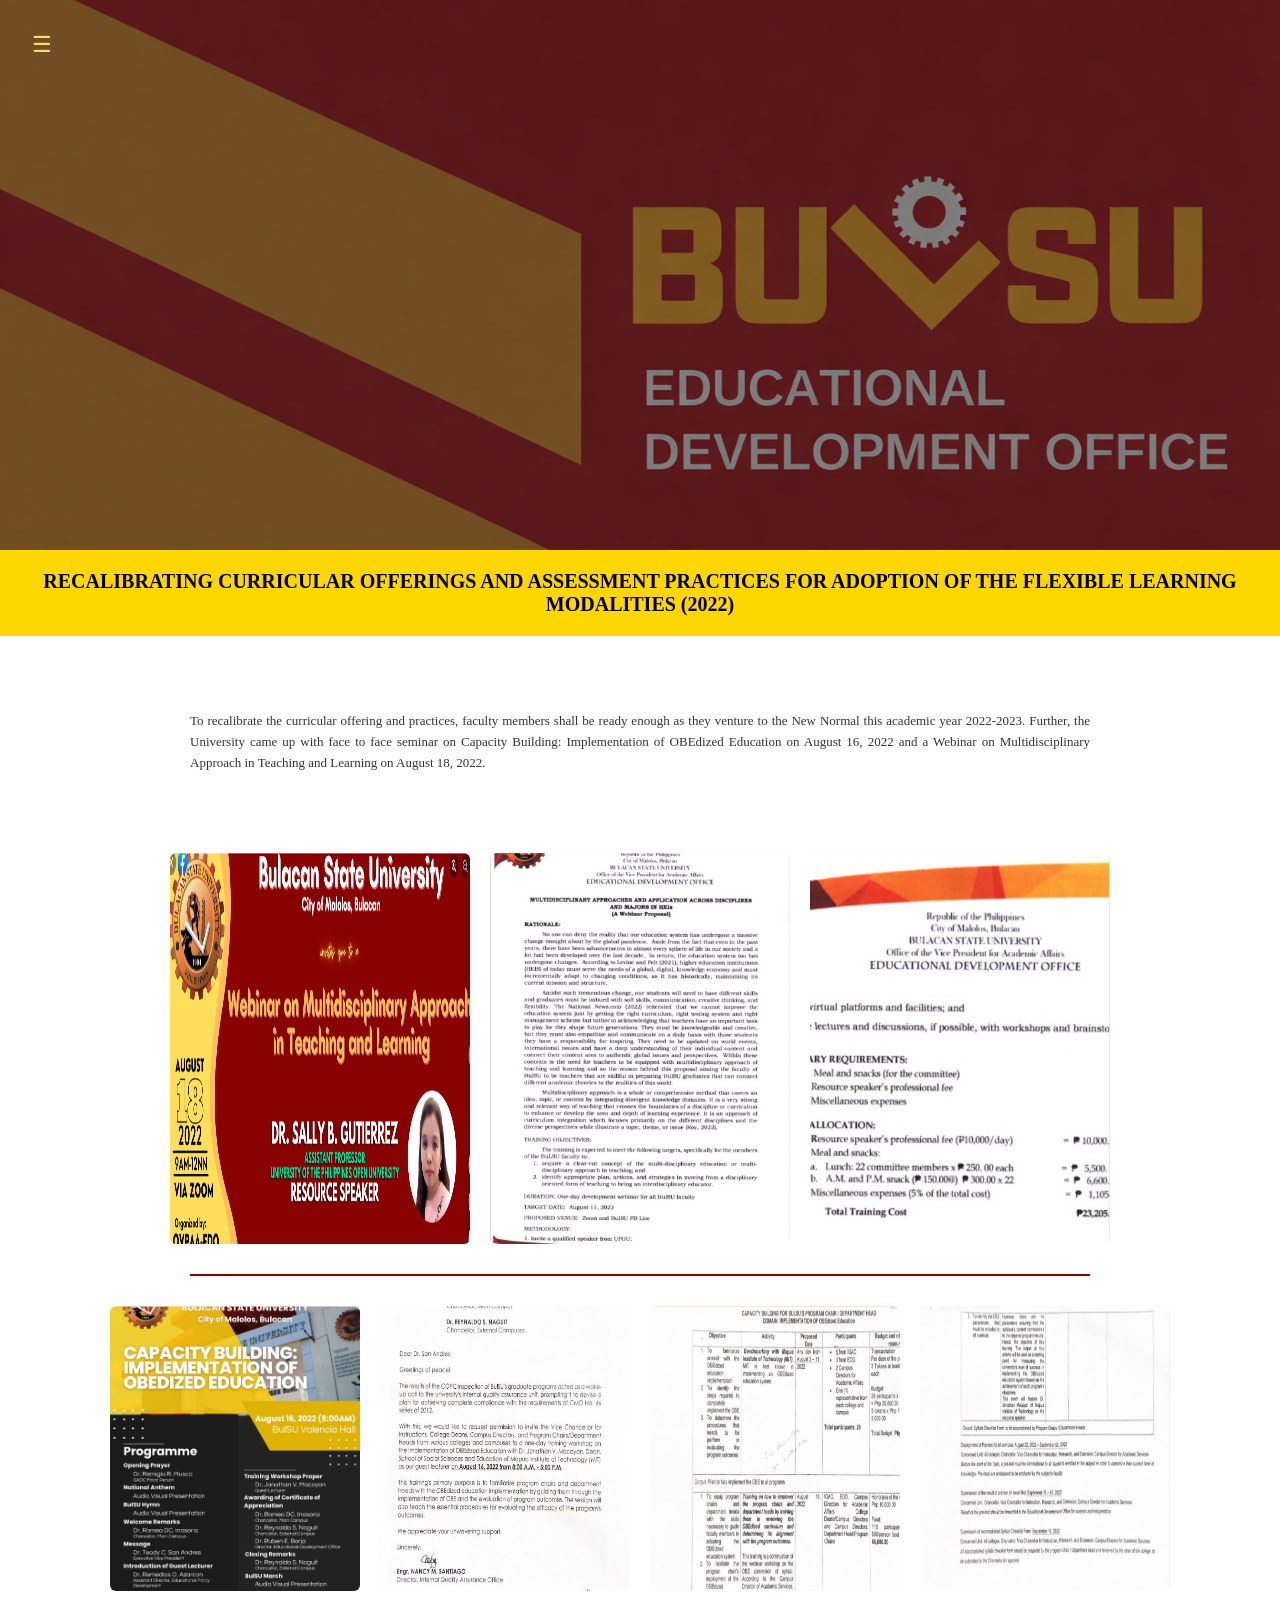
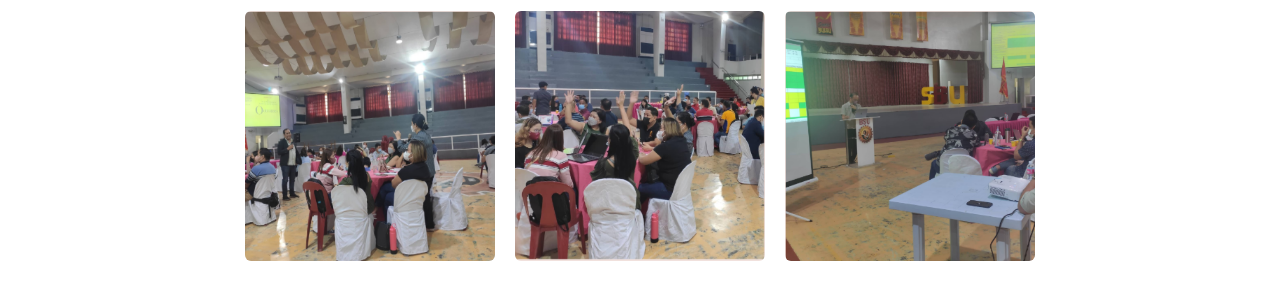
<file: KS3.html>
<!DOCTYPE html>
<html lang="en">
<head>
  <meta charset="UTF-8" />
  <meta name="viewport" content="width=device-width, initial-scale=1.0" />
  <title>KS3. Curriculum</title>
  <link rel="stylesheet" href="guidelines.css">
</head>
<body>

  <!-- Hamburger Icon -->
  <div class="menu-toggle" onclick="toggleSidebar()">☰</div>

  <!-- Sidebar Navigation -->
  <nav id="sidebar">
    <ul>
      <li><a href="home.html">Home</a></li>
      <li><a href="guidelines.html">Approved Guidelines</a></li>
      <li><a href="ks1.html">KS1. Health Protocols and Programs</a></li>
      <li><a href="ks2.html">KS2. Assessment</a></li>

      <!-- KS3 Dropdown -->
      <li class="dropdown">
        <a href="ks3.html" class="dropbtn">KS3. Curriculum ▾</a>
        <ul class="dropdown-content">
          <li><a href="ks3-overview.html">Overview</a></li>
          <li><a href="ks3-innovations.html">Curriculum Innovations</a></li>
          <li><a href="ks3-policies.html">Policies</a></li>
          <li><a href="ks3-references.html">References</a></li>
        </ul>
      </li>

      <li><a href="ks4.html">KS4. Faculty</a></li>
      <li><a href="ks5.html">KS5. Students</a></li>
      <li><a href="ks6.html">KS6. BulSU Library</a></li>
      <li><a href="ks7.html">KS7. Stakeholders</a></li>
      <li><a href="ks8.html">KS8. Institutional Development</a></li>
      <li><a href="ks9.html">KS9. Recovery Strategies</a></li>
      <li><a href="activities.html">Activities in the New Normal</a></li>
      <li><a href="collaboration.html">Collaboration</a></li>
      <li><a href="acknowledgement.html">Acknowledgement</a></li>
      <li><a href="references.html">References</a></li>
    </ul>
  </nav>

  <!-- Header Image -->
  <header class="site-header"></header>

  <!-- Full-width yellow banner -->
  <section class="ks3-banner-block">
    <h1 class="ks3-banner-title">
      RECALIBRATING CURRICULAR OFFERINGS AND ASSESSMENT PRACTICES FOR ADOPTION OF THE FLEXIBLE LEARNING MODALITIES (2022)
    </h1>
  </section>

  <!-- KS3 Content Area -->
  <main class="guidelines-container">
    <section class="protocol-section">
      <div class="year-content">

        <p class="protocols-small">
          To recalibrate the curricular offering and practices, faculty members shall be ready enough as they venture 
          to the New Normal this academic year 2022-2023. Further, the University came up with face to face seminar 
          on Capacity Building: Implementation of OBEdized Education on August 16, 2022 and a Webinar on Multidisciplinary 
          Approach in Teaching and Learning on August 18, 2022.
        </p>

      </div>
    </section>
  </main>

  <!-- Row of 3 images -->
<div class="ks3-row-3">
  <img src="images/ks3-img1.png" alt="KS3 Curriculum Image 1">
  <img src="images/ks3-img2.png" alt="KS3 Curriculum Image 2">
  <img src="images/ks3-img3.png" alt="KS3 Curriculum Image 3">
</div>

<!-- Divider -->
<hr class="section-divider">

<!-- Row of 7 images -->
<div class="ks3-row-7">
  <img src="images/ks3-img4.png" alt="KS3 Curriculum Image 4">
  <img src="images/ks3-img5.png" alt="KS3 Curriculum Image 5">
  <img src="images/ks3-img6.png" alt="KS3 Curriculum Image 6">
  <img src="images/ks3-img7.png" alt="KS3 Curriculum Image 7">
  <img src="images/ks3-img8.png" alt="KS3 Curriculum Image 8">
  <img src="images/ks3-img9.png" alt="KS3 Curriculum Image 9">
  <img src="images/ks3-img10.png" alt="KS3 Curriculum Image 10">
</div>

  <!-- Sidebar Toggle Script -->
  <script>
    function toggleSidebar() {
      const sidebar = document.getElementById("sidebar");
      sidebar.classList.toggle("open");
    }
  </script>

</body>
</html>
</file>
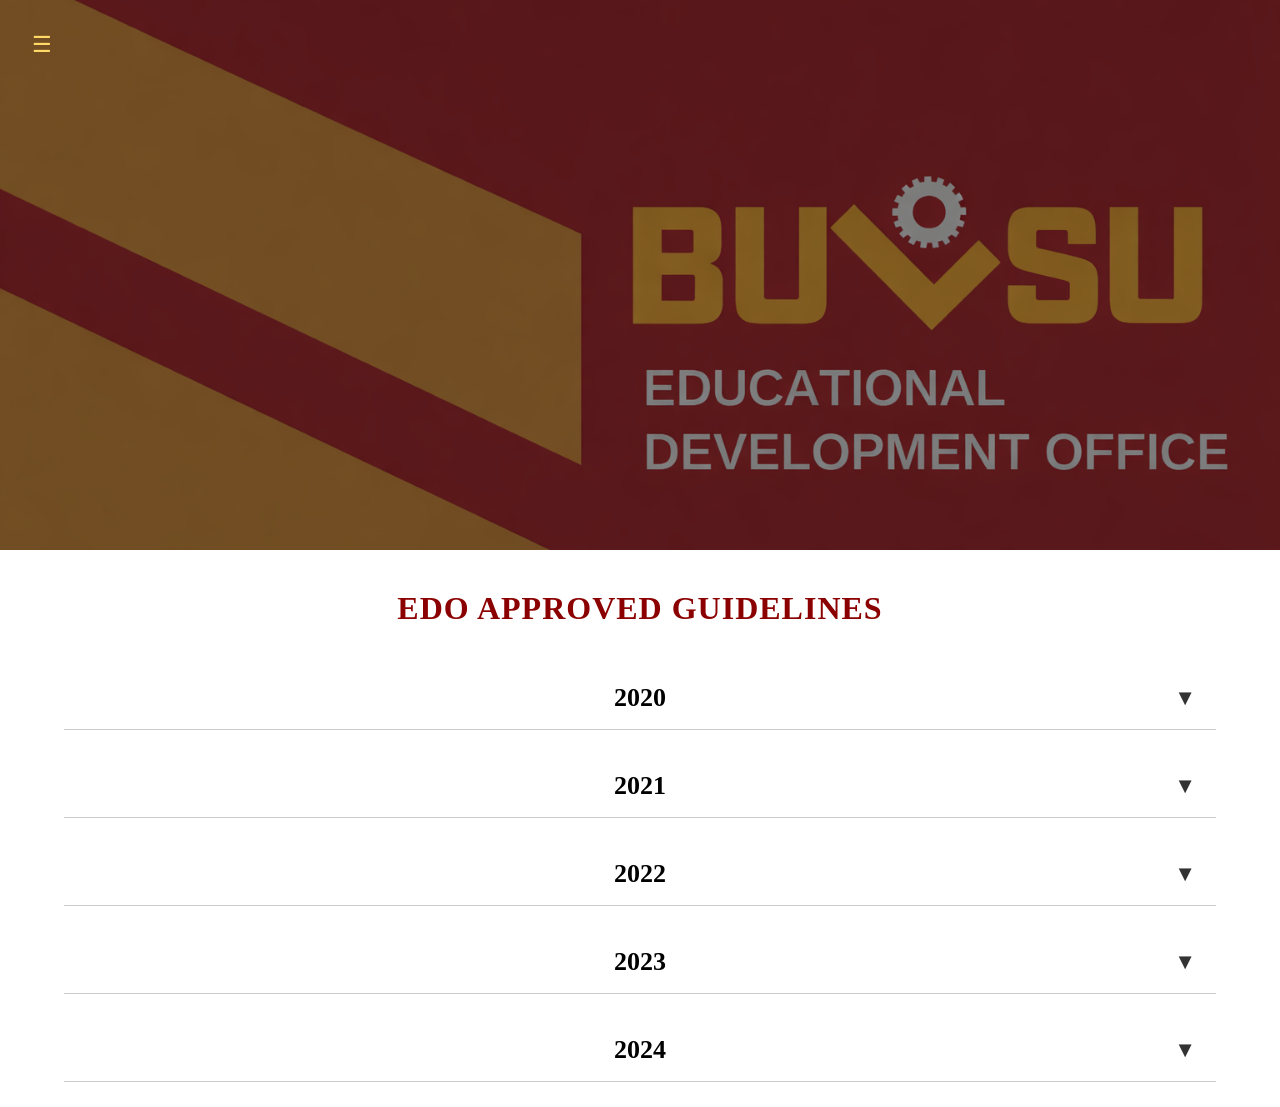
<file: BulSU LCP/guidelines.html>
<!DOCTYPE html>
<html lang="en">
<head>
  <meta charset="UTF-8" />
  <meta name="viewport" content="width=device-width, initial-scale=1.0" />
  <title>EDO Approved Guidelines</title>
  <link rel="stylesheet" href="guidelines.css">
</head>
<body>

  <!-- Hamburger Icon -->
  <div class="menu-toggle" onclick="toggleSidebar()">☰</div>

  <!-- Sidebar Navigation -->
  <nav id="sidebar">
    <ul>
      <li><a href="home.html">Home</a></li>
      <li><a href="guidelines.html" class="active">Approved Guidelines</a></li>
      <li><a href="ks1.html">KS1. Health Protocols and Programs</a></li>
      <li><a href="ks2.html">KS2. Assessment</a></li>
      <li><a href="ks3.html">KS3. Curriculum</a></li>
      <li><a href="ks4.html">KS4. Faculty</a></li>
      <li><a href="ks5.html">KS5. Students</a></li>
      <li><a href="ks6.html">KS6. BulSU Library</a></li>
      <li><a href="ks7.html">KS7. Stakeholders</a></li>
      <li><a href="ks8.html">KS8. Institutional Development</a></li>
      <li><a href="ks9.html">KS9. Recovery Strategies</a></li>
      <li><a href="activities.html">Activities in the New Normal</a></li>
      <li><a href="collaboration.html">Collaboration</a></li>
      <li><a href="acknowledgement.html">Acknowledgement</a></li>
      <li><a href="references.html">References</a></li>
    </ul>
  </nav>

  <!-- Header Image -->
  <header class="site-header"></header>

  <!-- Page Title -->
  <section class="guidelines-title">
    <h1>EDO APPROVED GUIDELINES</h1>
  </section>

  <!-- Year Dropdowns -->
  <!-- 2020 Guidelines -->
  <details>
    <summary>
      <span class="year-label">2020</span>
    </summary>
    <div class="year-content">
      <p><strong>Guidelines of Flexible Modes of Learning</strong><br>
      BOR RESO NO. #16, series of 2020, July 24, 2020<br>
      <a href="https://drive.google.com/drive/folders/1pMUHvm4OYo9dKr2_Fx_ANJ02n3mDw30b?usp=share_link" target="_blank">View Document</a></p>

      <p><strong>Guidelines for Academic Calendar Adjustment Workload Program 2020 (ACAWP 2020) for Non-Regular Faculty Members of BulSU</strong><br>
      BOR RESO NO. #17, series of 2020, July 24, 2020<br>
      <a href="https://drive.google.com/drive/folders/1Bvd8lDT33BCOdsngqn4P0mvxP2YG4CJa?usp=share_link" target="_blank">View Document</a></p>

      <p><strong>Guidelines on the Grading System for the New Normal Set-Up of BulSU</strong><br>
      BOR RESO NO. #54, series of 2020, November 27, 2020<br>
      <a href="https://drive.google.com/drive/folders/1tojwDNd2bcC36ZbDCHnCzg3bqfrYPRYC?usp=share_link" target="_blank">View Document</a></p>

      <p><strong>Guidelines on Monitoring the Instructional Activities of BulSU Faculty in the Delivery of Flexible Learning</strong><br>
      BOR RESO NO. #55, series of 2020, November 27, 2020<br>
      <a href="https://drive.google.com/drive/folders/13wPlxuTap5TXC5mosY9EVSN7VkBTf4U3?usp=share_link" target="_blank">View Document</a></p>

      <p><strong>Enhanced Module Writing Guidelines of BulSU</strong><br>
      BOR RESO NO. #56, series of 2020, November 27, 2020<br>
      <a href="https://drive.google.com/drive/folders/109ChdLLClFVLaau0M20DKoarfloT0Z3i?usp=share_link" target="_blank">View Document</a></p>
    </div>
  </details>
    <details>
  <summary>2021</summary>
  <div class="year-content">

    <p><strong>Proposed Guidelines on the Implementation of Limited Face-to-Face Learning (F2FL) at the Bulacan State University</strong><br>
    BOR RESO NO. #2, series of 2021, March 18, 2021<br>
    <a href="https://drive.google.com/drive/folders/1yKJPY3cvwfGxNcK33MJI-8gSGP92IGQy?usp=share_link" target="_blank">View Document</a></p>

    <p><strong>Proposed Guidelines on the Faculty Immersion Program of Bulacan State University</strong><br>
    BOR RESO NO. #4, series of 2016, March 18, 2021<br>
    <a href="https://drive.google.com/drive/folders/1M5jFUfQzZpgWeGIFUX9Ug2hGHWjjVjkN?usp=share_link" target="_blank">View Document</a></p>

    <p><strong>Proposed Policy on Identifying the Flagship Programs of the Bulacan State University</strong><br>
    BOR RESO NO. #3, series of 2021, March 18, 2021<br>
    <a href="https://drive.google.com/drive/folders/1rKBamWQP2S-grsyZUW6Iy91hxTZ4-zVX?usp=share_link" target="_blank">View Document</a></p>

    <p><strong>BulSU’s Guidelines on Rehiring Retired Faculty as Non-Regular Faculty Members</strong><br>
    BOR RESO NO. #42, series of 2021, May 28, 2021<br>
    <a href="https://drive.google.com/drive/folders/1M0h4erSoHocLMtBtMNGsJhC5JhyP21gI?usp=share_link" target="_blank">View Document</a></p>

    <p><strong>Guidelines for BulSU’s Financial Grants on Thesis and Dissertation Writing</strong><br>
    BOR RESO NO. #41, series of 2021, May 28, 2021<br>
    <a href="https://drive.google.com/drive/folders/1402InSyrum0DLvP_30S-T1o7y_vqigA9?usp=share_link" target="_blank">View Document</a></p>

    <p><strong>A Resolution Granting the Bulacan State University President the Permission to Sign the Memorandum of Agreement (MOA) with Institutes for Research, Innovation, and Scholarship (The IRIS) Making BulSU an Institutional Partner in The IRIS Digital Commons</strong><br>
    BOR RESO NO. #47, series of 2021, May 28, 2021<br>
    <a href="https://drive.google.com/drive/folders/167XFnjUshqKARHgon8_4I4zhuvWkGyC0?usp=share_link" target="_blank">View Document</a></p>

    <p><strong>Proposed Guidelines on the Implementation of Small Private Online Courses (SPOC) at Bulacan State University</strong><br>
    BOR RESO NO. #73, series of 2021, September 15, 2021<br>
    <a href="https://drive.google.com/drive/folders/11T3TVoQmqFwadyaUa8YdkyZygZfuvajw?usp=share_link" target="_blank">View Document</a></p>

    <p><strong>Proposed Guidelines on Research Mentoring, Colloquium and Publication for the Graduate School of Bulacan State University</strong><br>
    BOR RESO NO. #74, series of 2021, September 15, 2021<br>
    <a href="https://drive.google.com/drive/folders/1wADd38mVnXj23gaAMKd6SioKrPhoXANT?usp=share_link" target="_blank">View Document</a></p>

    <p><strong>A Resolution Approving the Enhanced Curricula in the Various Programs Offered by the BulSU College of Industrial Technology</strong><br>
    BOR RESO NO. #72, series of 2021, September 15, 2021<br>
    <a href="https://drive.google.com/drive/folders/1jdZM0qMszFWI1NNJWq0ECuhvRZgBwrTQ?usp=share_link" target="_blank">View Document</a></p>

    <p><strong>Action Plan for the Offering of the Doctor of Medicine (M.D.) Program and Other Allied Medical Courses</strong><br>
    BOR RESO NO. #101, series of 2021, November 26, 2021<br>
    <a href="https://drive.google.com/drive/folders/1SOjLmYc7XPHoiWZTVL0NwkwrPNR7uXdd?usp=share_link" target="_blank">View Document</a></p>

  </div>
</details>
    <details>
  <summary>2022</summary>
  <div class="year-content">

    <p><strong>Enhanced Guidelines on the Implementation of Small Private Online Courses (SPOC) at Bulacan State University</strong><br>
    BOR RESO NO. #2, series of 2022, March 18, 2022<br>
    <a href="https://drive.google.com/drive/folders/1ks3qxSv0NkeCmzldX3C2OnOTkoTqUIiS?usp=share_link" target="_blank">View Document</a></p>

    <p><strong>Guidelines on the Implementation of Microsoft Office 365 at Bulacan State University</strong><br>
    BOR RESO NO. #7, series of 2022, March 18, 2022<br>
    <a href="https://drive.google.com/drive/folders/1Jn6US2Qx9ZdTUkYyZ9SCRRClxIQqT-uS?usp=share_link" target="_blank">View Document</a></p>

    <p><strong>Approving the Proposed Extension Program Offerings for BulSU San Rafael Campus for AY 2022–2023</strong><br>
    BOR RESO NO. #8, series of 2022, March 18, 2022<br>
    <a href="https://drive.google.com/drive/folders/1XgXje3xkPWLu7cKOc-D0IJMoctgd7Bnw?usp=share_link" target="_blank">View Document</a></p>

    <p><strong>Guidelines on the Hybrid Flexible (HyFlex) Learning Modalities at Bulacan State University</strong><br>
    BOR RESO NO. #39, series of 2022, June 24, 2022<br>
    <a href="https://drive.google.com/drive/folders/1TGo1aG3O_Xmdzr3FVDY1LTJjOh0vhO01?usp=share_link" target="_blank">View Document</a></p>

    <p><strong>Selection Guidelines on the Annual Search for Outstanding Faculty and Most Distinguished Faculty of the Year</strong><br>
    BOR RESO NO. #38, series of 2022, June 24, 2022<br>
    <a href="https://drive.google.com/drive/folders/1_Amdp6N1BbZUxUqN7VkiN8z009nnwuH2?usp=share_link" target="_blank">View Document</a></p>

    <p><strong>Enhanced Guidelines in the Selection of Key Officials at Bulacan State University</strong><br>
    BOR RESO NO. #43, series of 2022, June 24, 2022<br>
    <a href="https://drive.google.com/drive/folders/1OYwMnzp9geoOlWE5V-u_Vy_QkxwuYIb2?usp=share_link" target="_blank">View Document</a></p>

    <p><strong>Guidelines on the Grading System for HyFlex Learning Modalities of Bulacan State University</strong><br>
    BOR RESO NO. #92, series of 2022, September 20, 2022<br>
    <a href="https://drive.google.com/drive/folders/1LMXu_X9hWVyoTNBfwCZ5W4db1lgiUpQJ?usp=share_link" target="_blank">View Document</a></p>

    <p><strong>Offering of Bachelor of Science in Data Science and Analytics Curriculum and Program Offering in BulSU Sarmiento Campus</strong><br>
    BOR RESO NO. #67, series of 2022, September 20, 2022<br>
    <a href="https://drive.google.com/drive/folders/1l5Z52qXoB96fVGIEKnbPAoMio6yJ-qnm?usp=share_link" target="_blank">View Document</a></p>

    <p><strong>Enhanced Bachelor in Library and Information Science Curriculum</strong><br>
    BOR RESO NO. #68, series of 2022, September 20, 2022<br>
    <a href="https://drive.google.com/drive/folders/15hKUXvWuVQmH5tkD7u1UX2uC27RNTw57?usp=share_link" target="_blank">View Document</a></p>

    <p><strong>Bachelor of Science in Information Systems Curriculum and Program Offering for BulSU College of Information and Communication Technology</strong><br>
    BOR RESO NO. #69, series of 2022, September 20, 2022<br>
    <a href="https://drive.google.com/drive/folders/1C3s90k8RjRvqNmONZnR7G1iUQRKj8hUC?usp=share_link" target="_blank">View Document</a></p>

    <p><strong>Enhanced Bachelor of Science in Information Technology Curriculum</strong><br>
    BOR RESO NO. (missing number), series of 2022<br>
    <a href="https://drive.google.com/drive/folders/1MIjPzR80-OCtL8HBUJMfX_JmFuKj01ui?usp=share_link" target="_blank">View Document</a></p>

  </div>
</details>
    <details>
  <summary>2023</summary>
  <div class="year-content">

    <p><strong>Proposed Policies and Guidelines for an Enhanced BulSU Faculty Scholarship Program</strong><br>
    March 27, 2023<br>
    <a href="https://drive.google.com/drive/folders/1b5vwQ0YXxVB_wC0JoGNz_XWnmr3yH8ge?usp=share_link" target="_blank">View Document</a></p>

    <p><strong>The Bulacan State University Educational Testing and Evaluation Unit – A Proposal</strong><br>
    March 27, 2023<br>
    <a href="https://drive.google.com/drive/folders/1NjzKr6a9TL1PR99tfknzdSK0-qmHkuLB?usp=share_link" target="_blank">View Document</a></p>

    <p><strong>Evaluation Instrument for the Faculty Teaching SPOC at Bulacan State University</strong><br>
    March 27, 2023<br>
    <a href="https://drive.google.com/drive/folders/1Au7qe15MOJ97HQNKlPR5ITrdFwDPPcI_?usp=share_link" target="_blank">View Document</a></p>

    <p><strong>Proposed Guidelines for Granting Internet and Digital Instructional Assistance (IDIA) to the Faculty of Bulacan State University</strong><br>
    March 27, 2023<br>
    <a href="https://drive.google.com/drive/folders/1Tqljbz9Dl1C8iWW60dGMFlno3v6CjoxZ?usp=share_link" target="_blank">View Document</a></p>

    <p><strong>Selection Guidelines for Professorial Chair Award of the BulSU</strong><br>
    March 27, 2023<br>
    <a href="https://drive.google.com/drive/folders/16Q9JAo9PKHcj2h5LZrS9QiVIq-lVo92X?usp=share_link" target="_blank">View Document</a></p>

    <p><strong>Referendum Approving the Proposed New Structure Composition of an Academic Unit at Bulacan State University</strong><br>
    BOR RESO NO. #26, series of 2023, December 19, 2023<br>
    <a href="https://drive.google.com/drive/folders/1nEW-yF6wMDrSIdHka7LsbTRzyd2ZWnUm?usp=drive_link" target="_blank">View Document</a></p>

  </div>
</details>
    <details>
  <summary>2024</summary>
  <div class="year-content">

    <p><strong>Proposed Guidelines on the Implementation of Expanded Tertiary Education Equivalency and Accreditation (ETEEAP) at Bulacan State University (BulSU)</strong><br>
    BOR RESO NO. #80, series of 2024<br>
    <a href="https://drive.google.com/drive/folders/1FYlT0N9KwY9OG9vMCNVatLER_47TV0Yd?usp=sharing" target="_blank">View Document</a></p>

    <p><strong>Proposed Guidelines for Implementing Alternative Delivery Mode of Learning During High Heat Index at Bulacan State University</strong><br>
    BOR RESO NO. #82, series of 2024<br>
    <a href="https://drive.google.com/file/d/1fPD4weyDu5vJh-MyVYw-zos4jEZkb_9j/view?usp=sharing" target="_blank">View Document</a></p>

    <p><strong>Proposed Guidelines on the Process of Learning Materials Evaluation</strong><br>
    BOR RESO NO. #79, series of 2024<br>
    <a href="https://drive.google.com/drive/folders/1lQYuZM60MzmB7MEihpDVgkN2ShhiHCKk?usp=sharing" target="_blank">View Document</a></p>

    <p><strong>Proposed Implementation of Night Classes at Bulacan State University</strong><br>
    BOR RESO NO. #78, series of 2024<br>
    <a href="https://drive.google.com/drive/folders/1p_N-X-EjwM7Jv9kro3eQzegQfFdnf3wl?usp=sharing" target="_blank">View Document</a></p>

    <p><strong>Guidelines for Visiting Professor</strong><br>
    BOR RESO NO. #185, series of 2024<br>
    <a href="https://drive.google.com/drive/folders/1JqL3UNjPOtY5X-7qE50G60d8EOLhOCSt?usp=sharing" target="_blank">View Document</a></p>

    <p><strong>Guidelines for Faculty Travel Order Requests at Bulacan State University</strong><br>
    BOR RESO NO. #184, series of 2024<br>
    <a href="https://drive.google.com/drive/folders/1oChnYUfwvYYFJSpVjIhpdhCM25p5RdZR?usp=sharing" target="_blank">View Document</a></p>

  </div>
</details>
  </main>

  <script>
    function toggleSidebar() {
      document.getElementById("sidebar").classList.toggle("open");
    }
  </script>

</body>
</html>
</file>
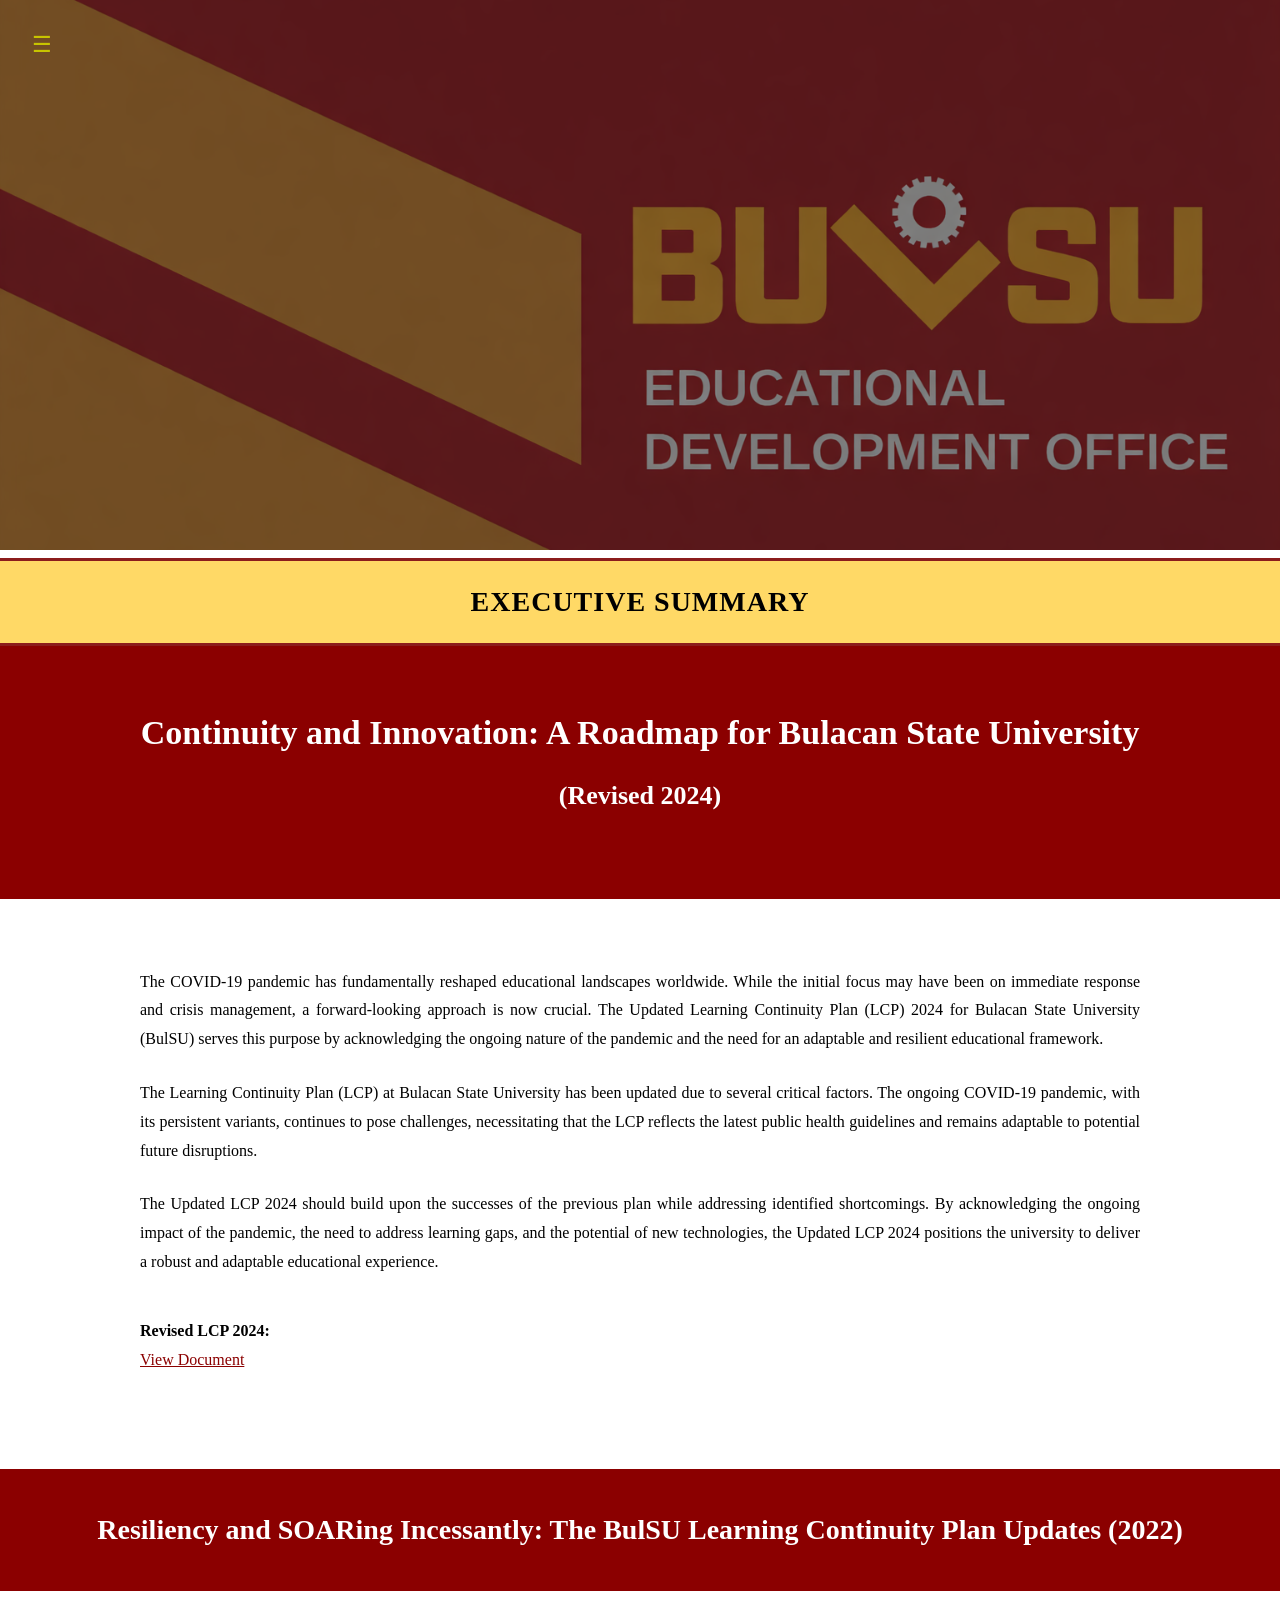
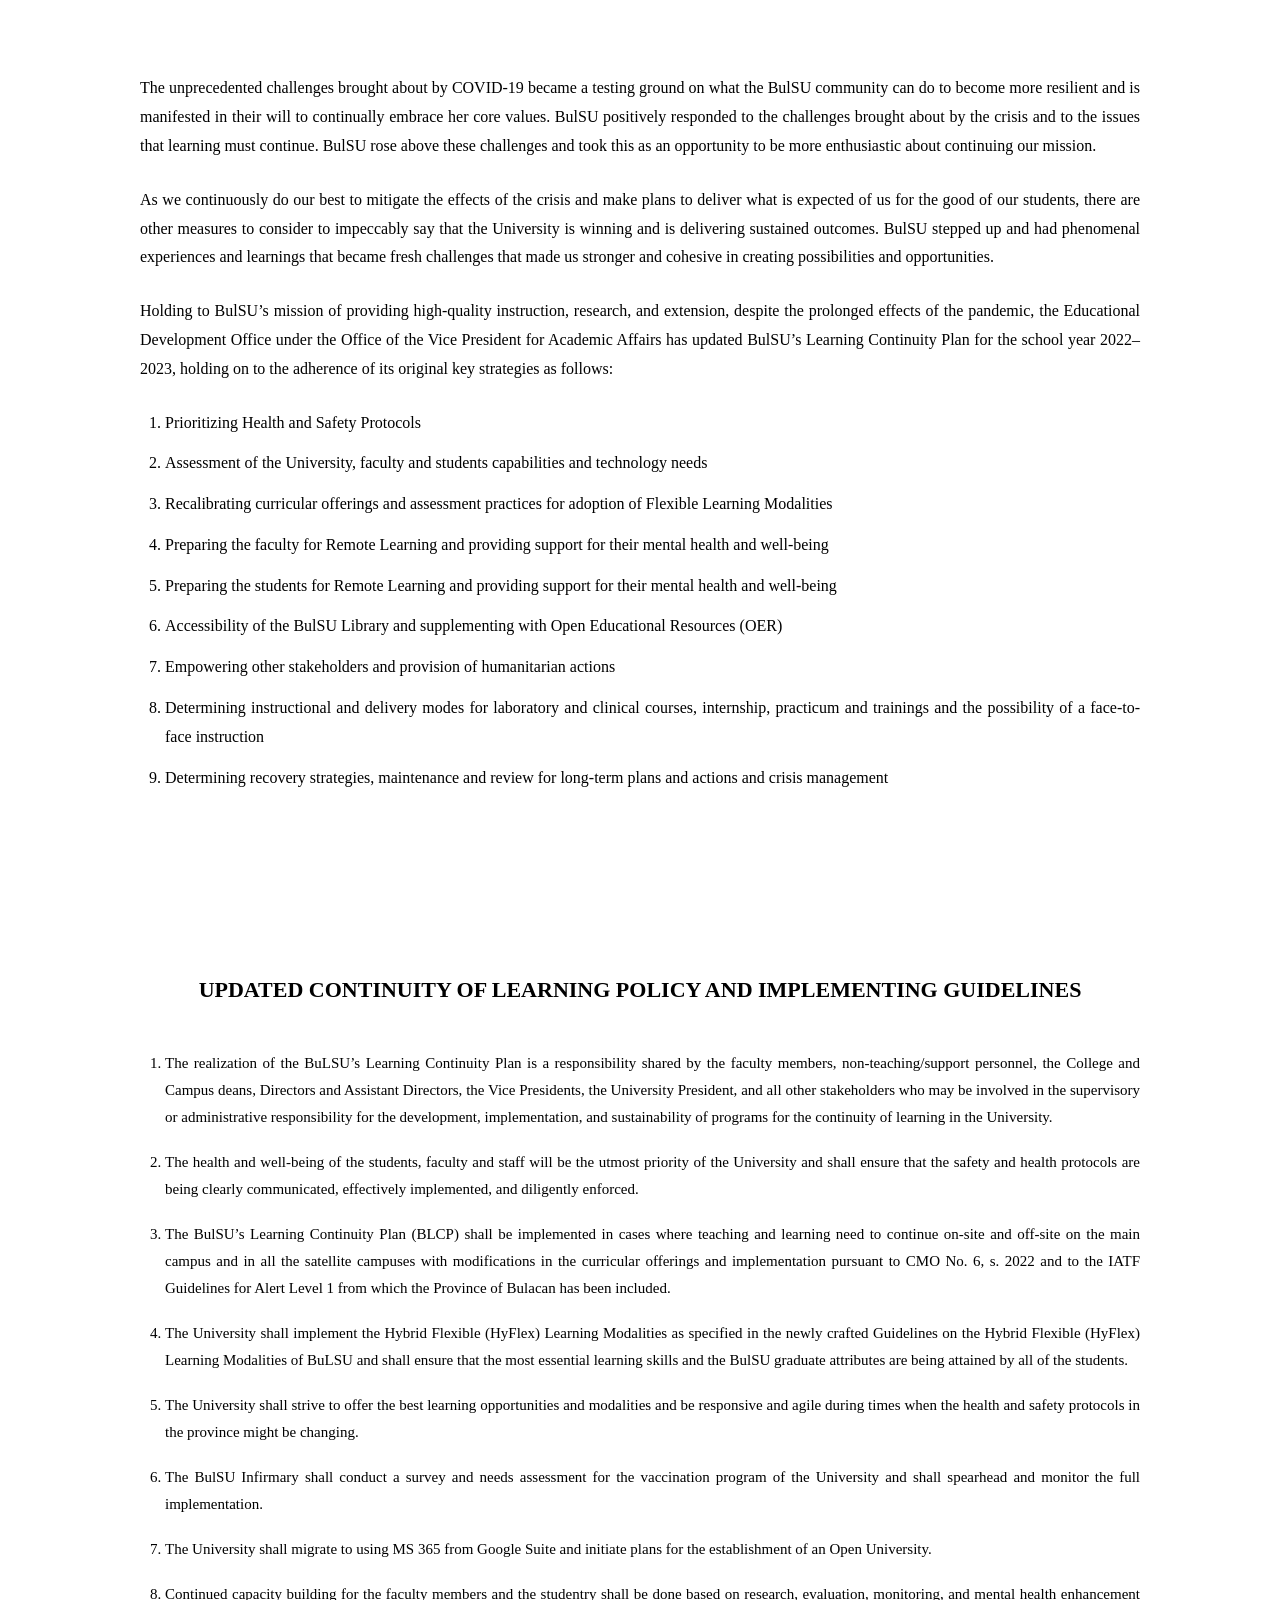
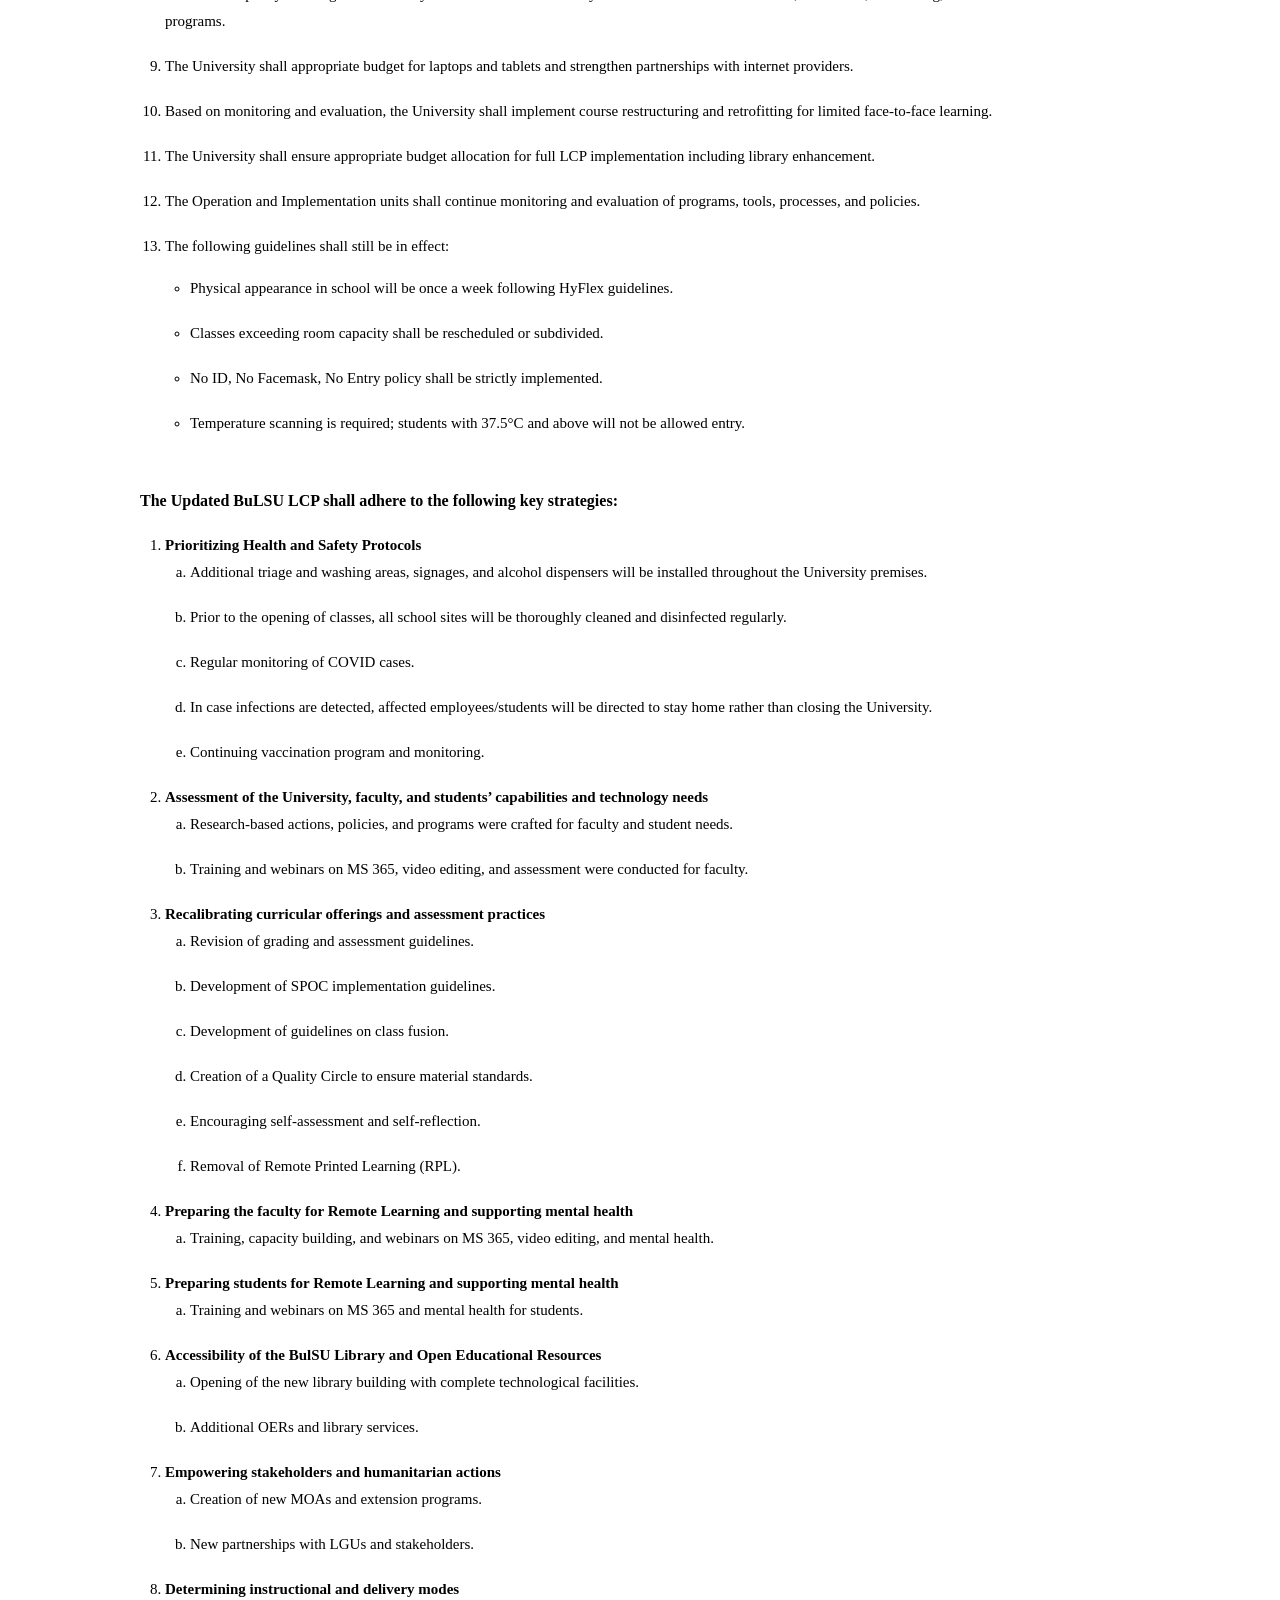
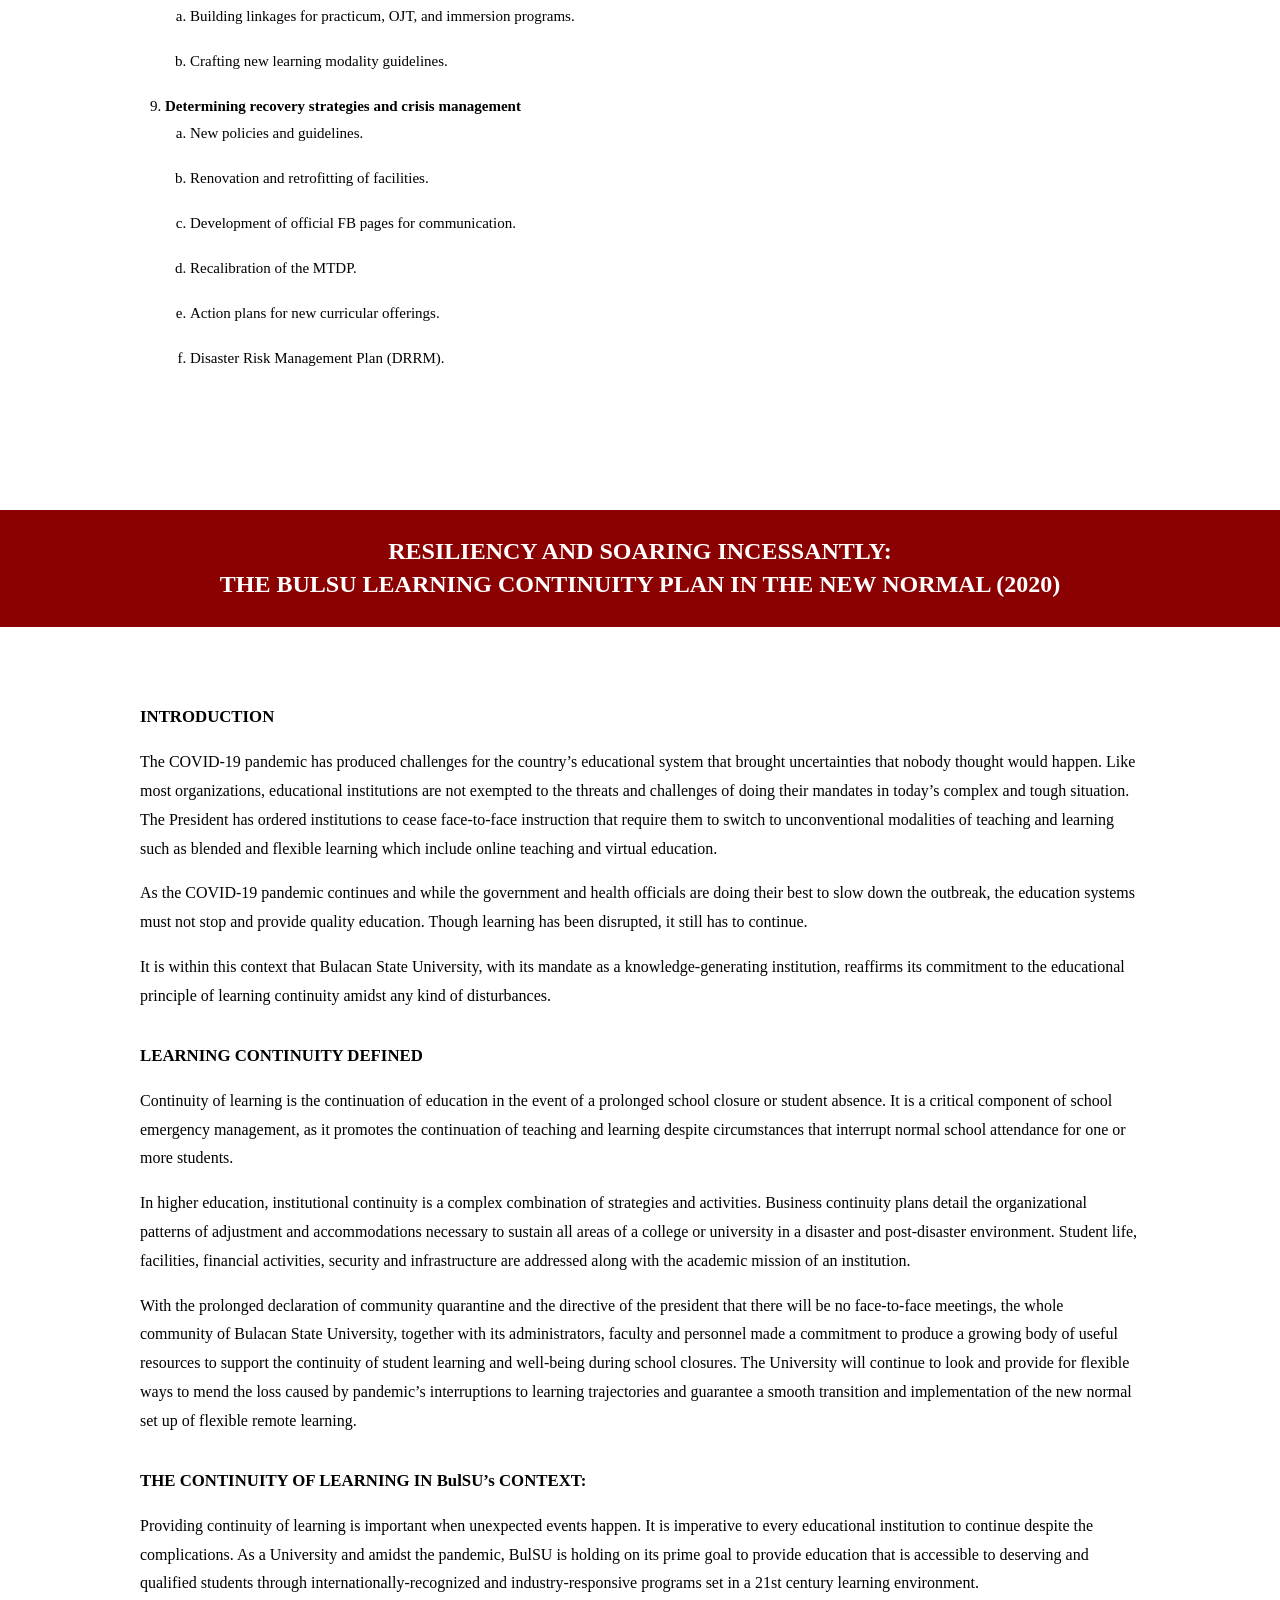
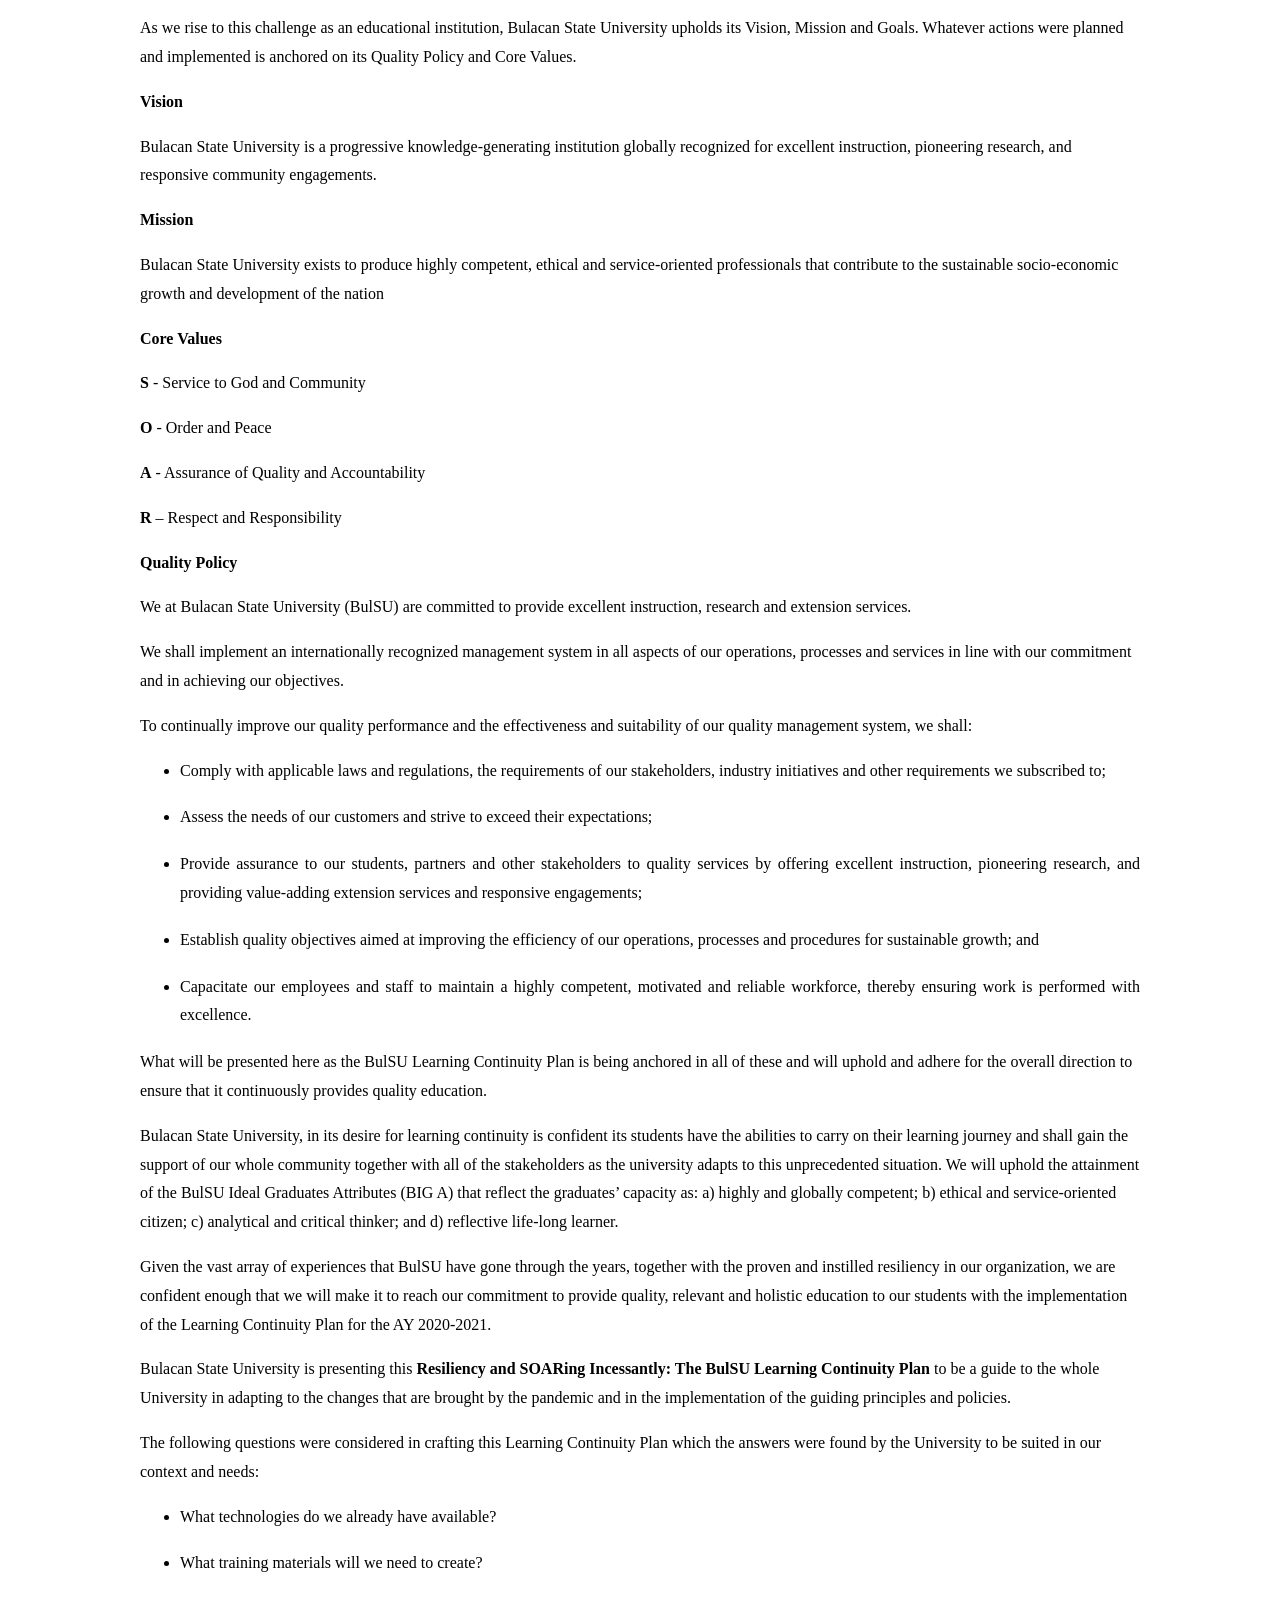
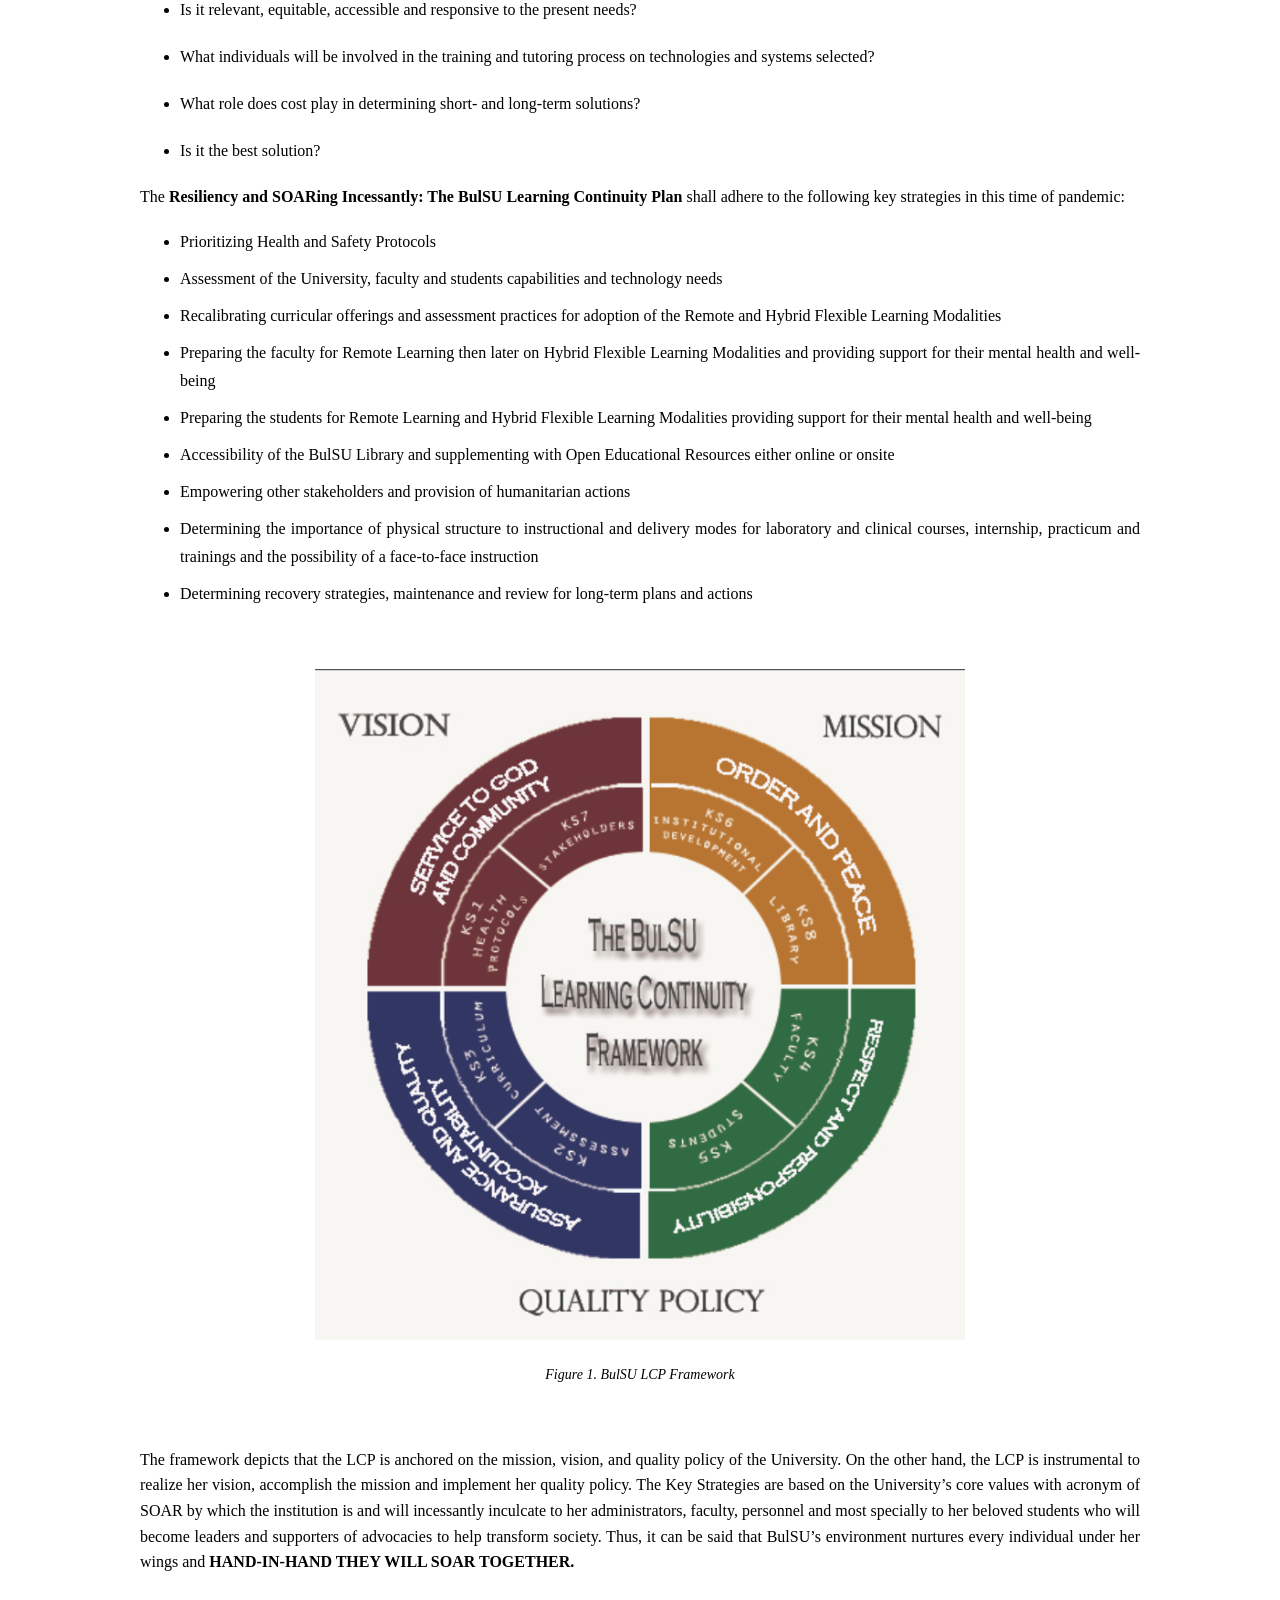
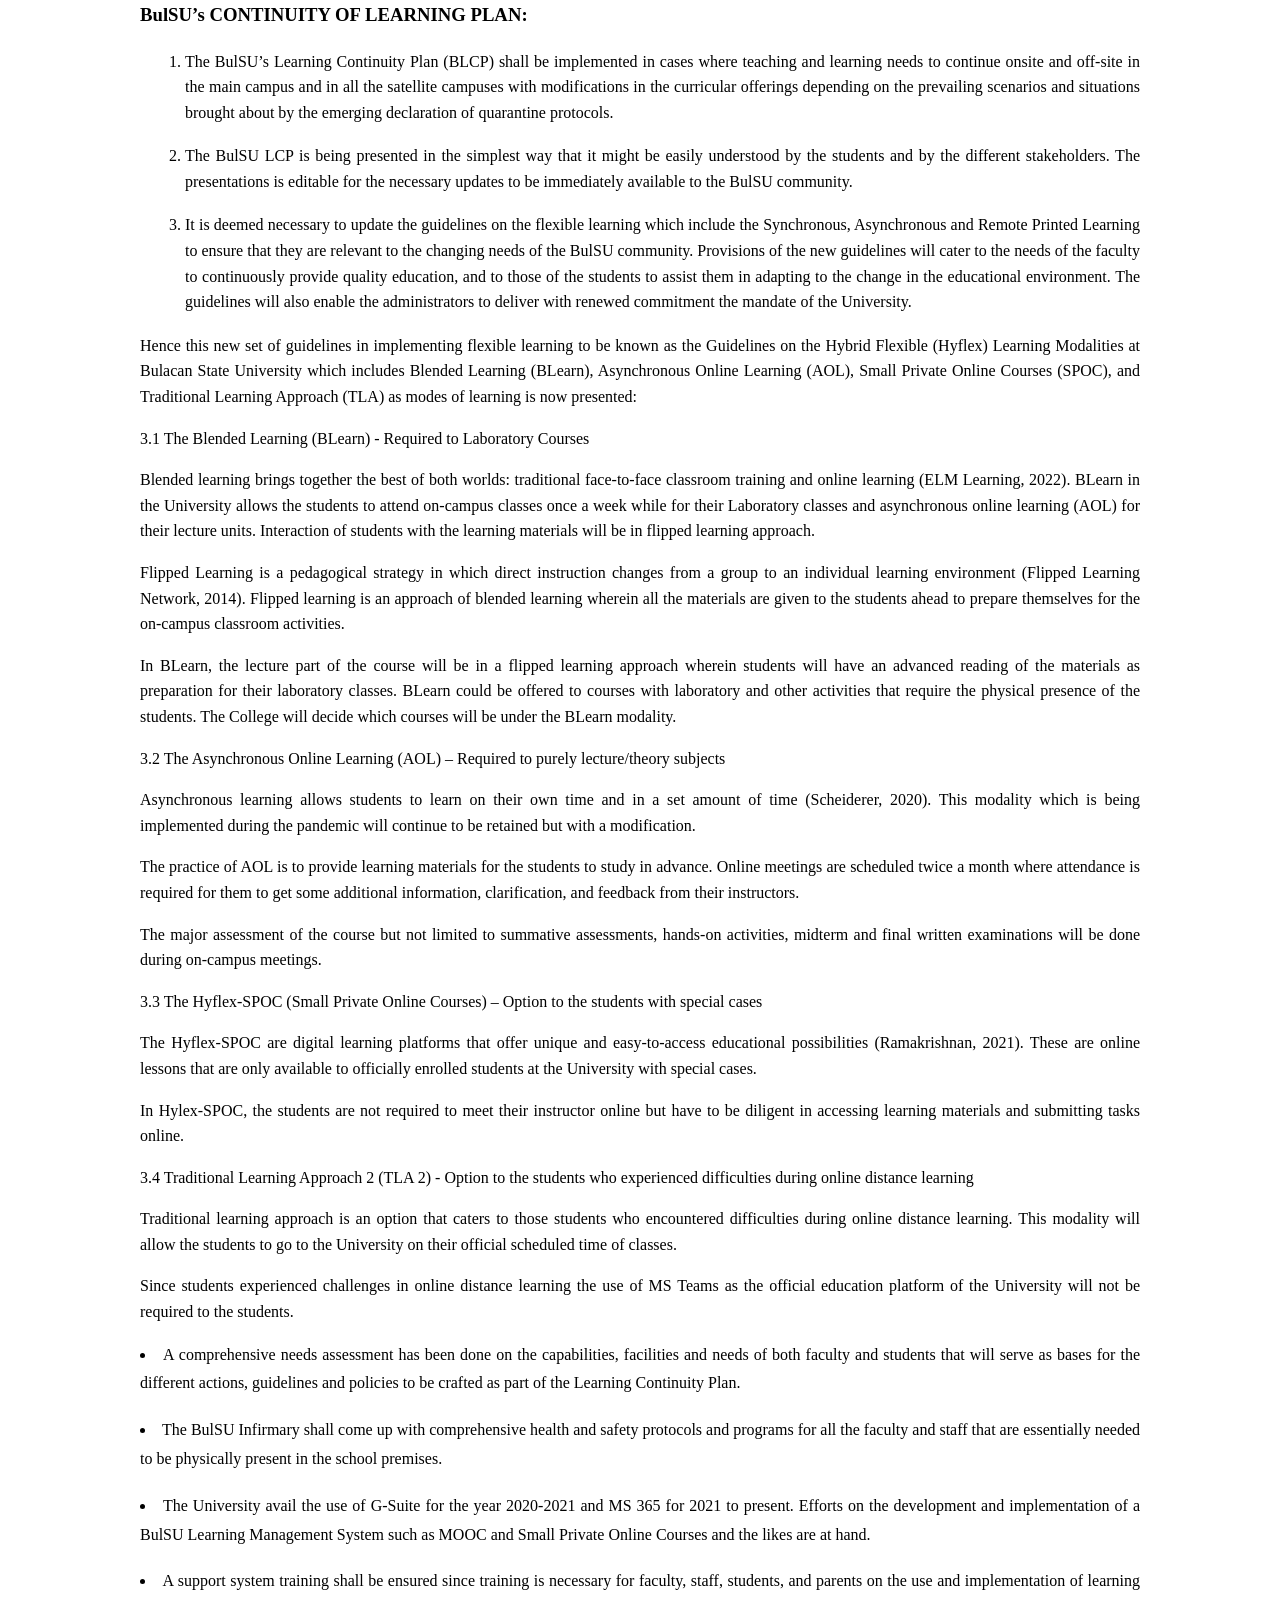
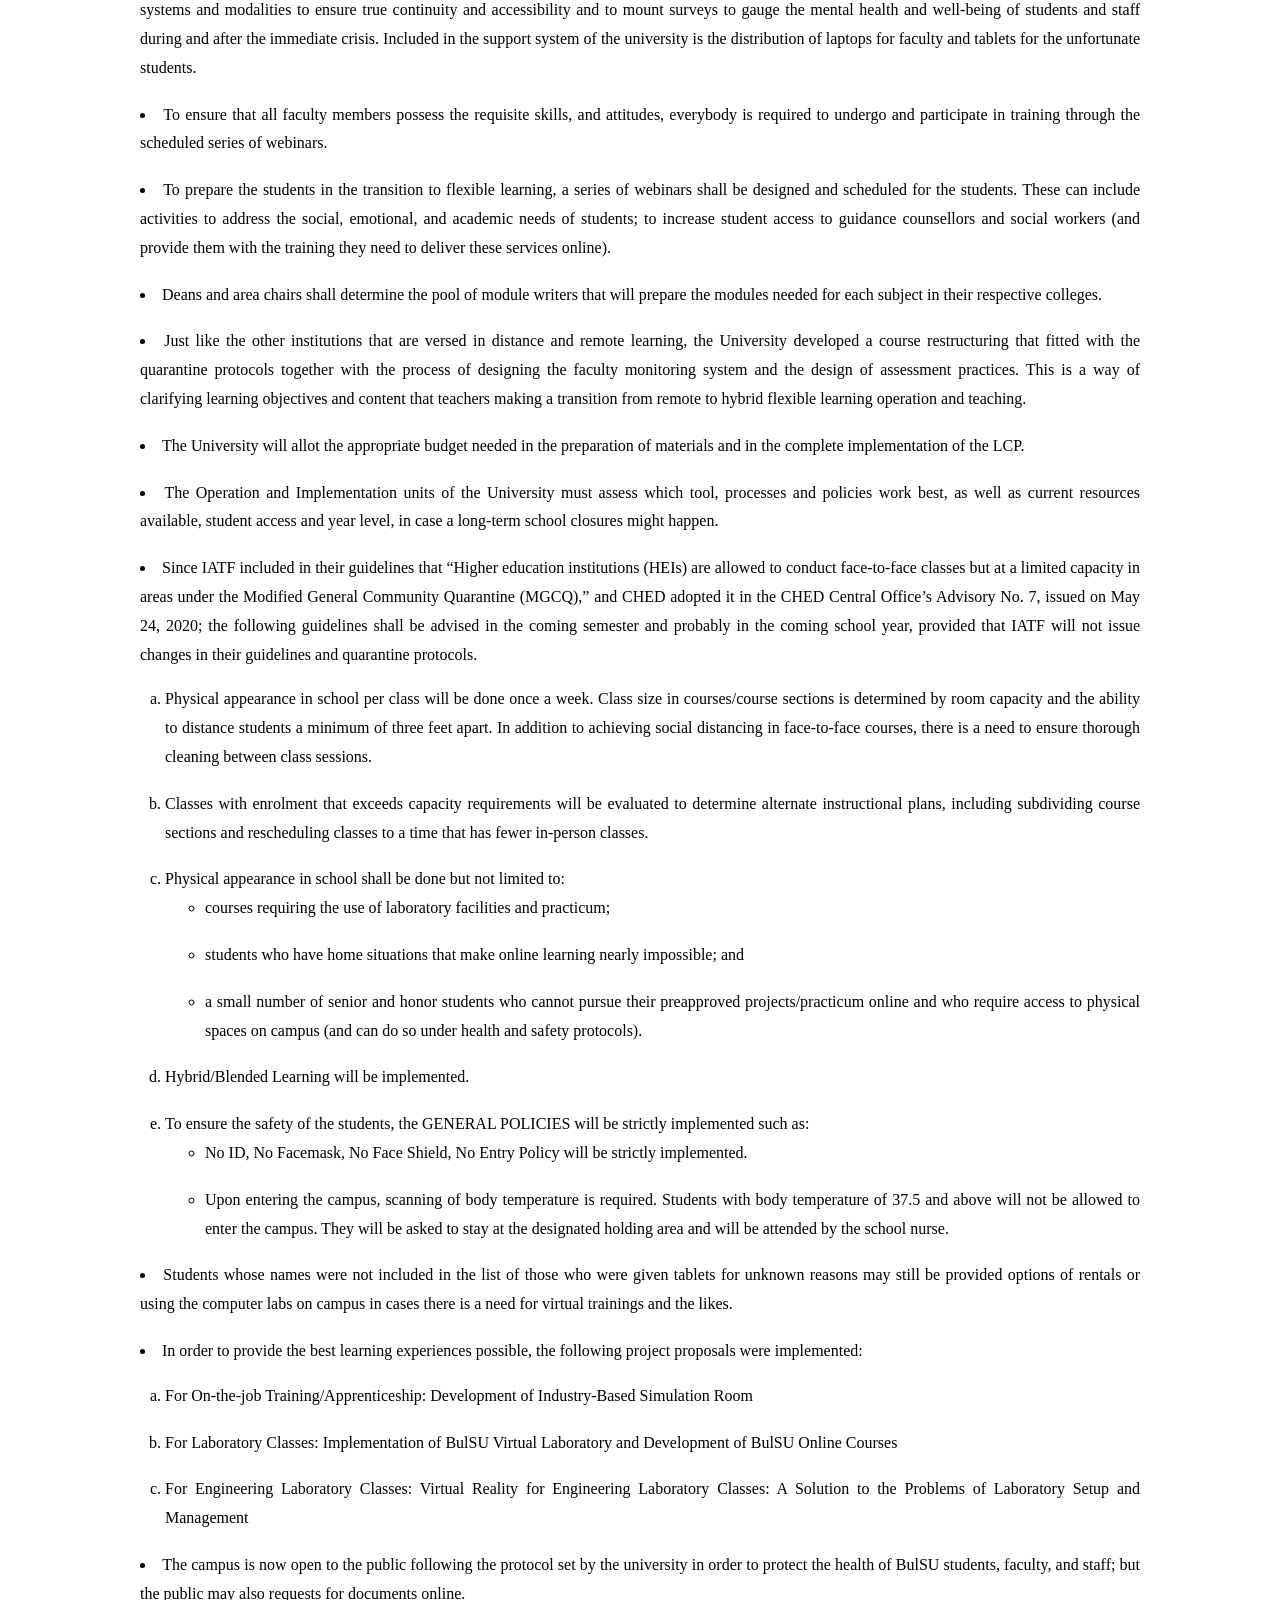
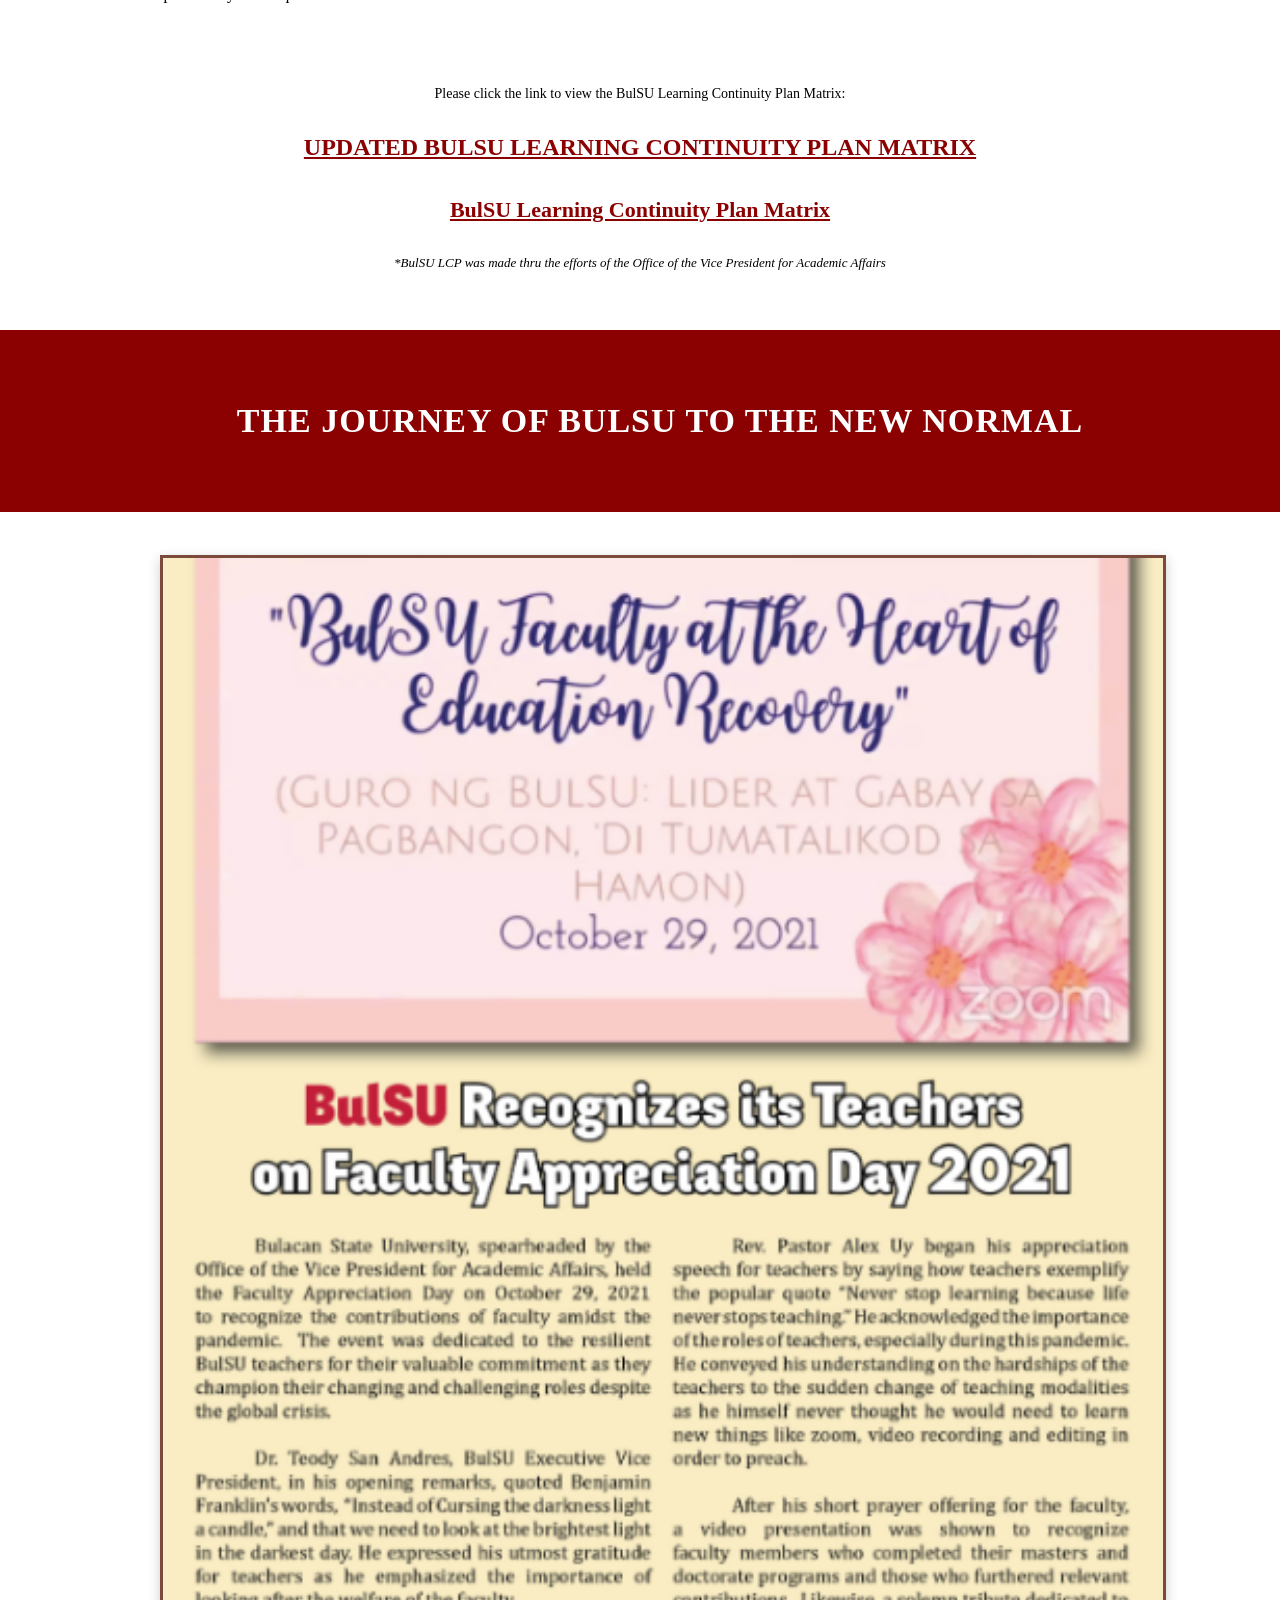
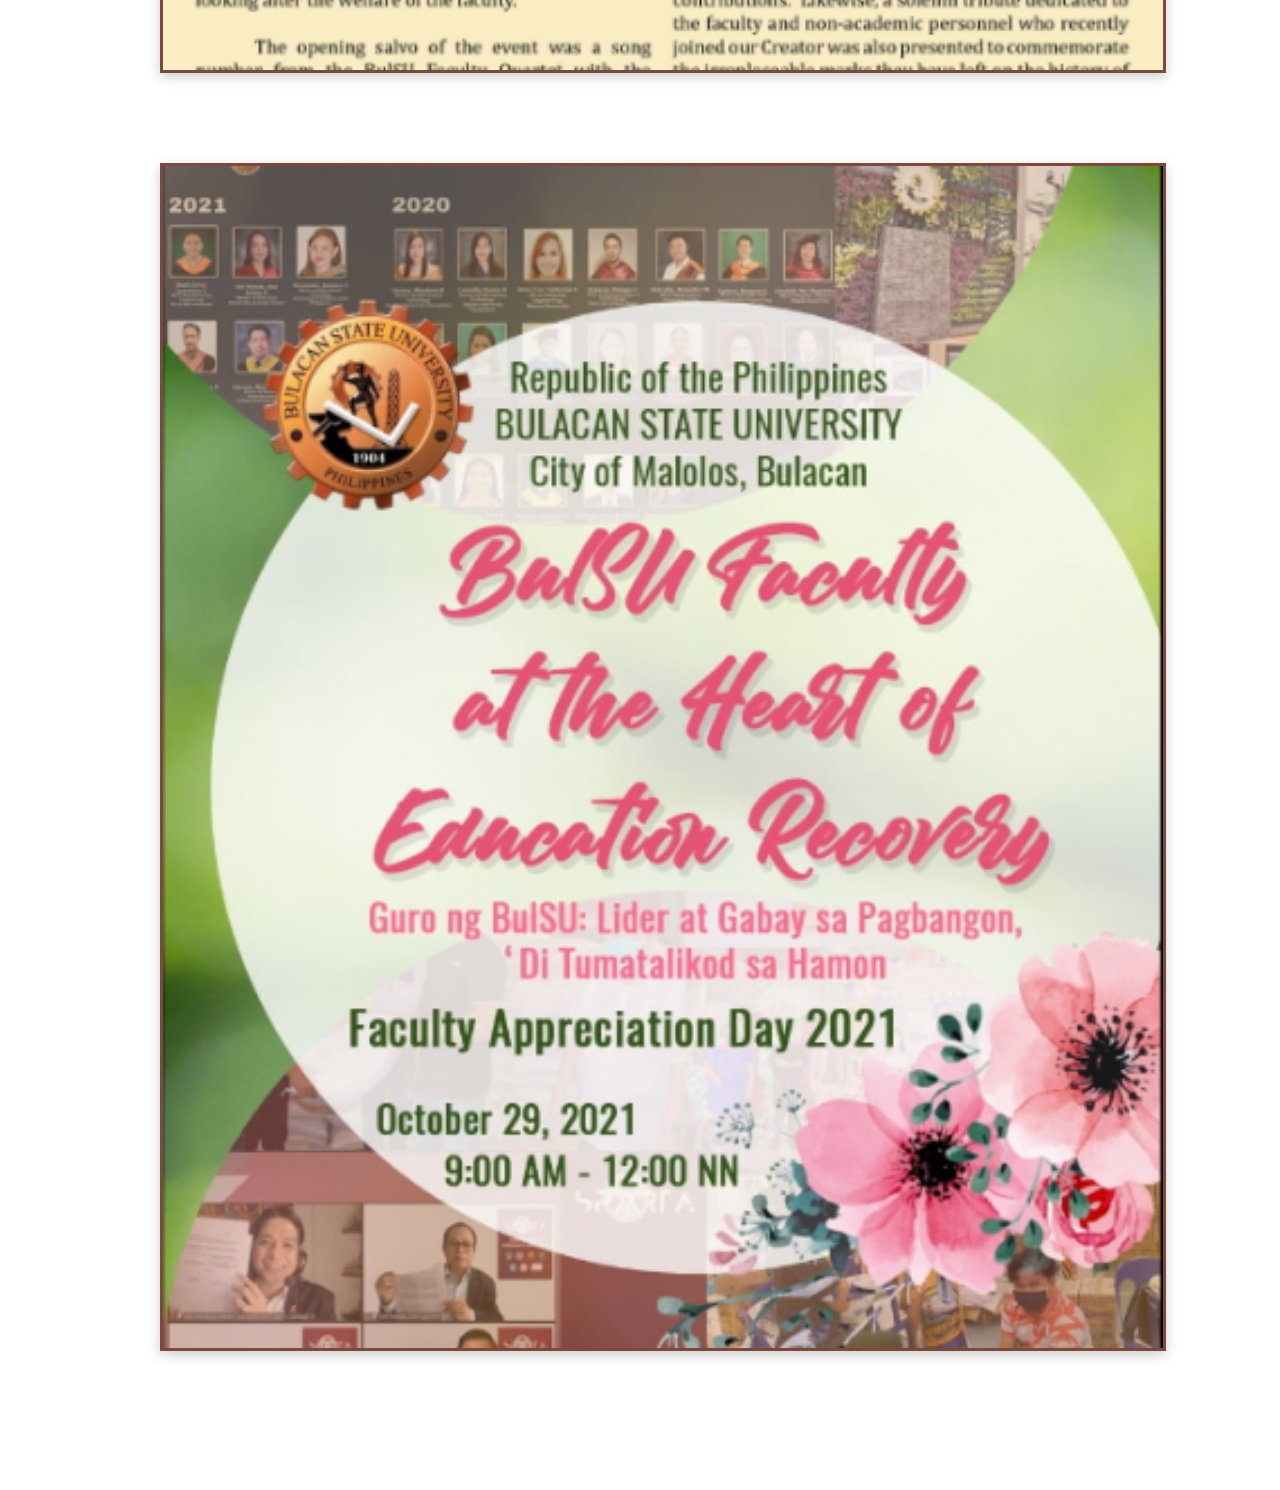
<file: BulSU LCP/home.html>
<!DOCTYPE html>
<html lang="en">
<head>
  <meta charset="UTF-8">
  <title>BulSU Learning Continuity Plan</title>
  <link rel="stylesheet" href="style.css">
</head>
<body>

    <!-- Hamburger Icon -->
<div class="menu-toggle" onclick="toggleSidebar()">☰</div>

<!-- Sidebar Menu -->
<nav id="sidebar">
  <ul>
    <li><a href="home.html">Home</a></li>
    <li><a href="guidelines.html">Approved Guidelines</a></li>
    <li><a href="ks1.html">KS1. Health Protocols and Programs</a></li>
    <li><a href="ks2.html">KS2. Assessment</a></li>
    <li><a href="ks3.html">KS3. Curriculum</a></li>
    <li><a href="ks4.html">KS4. Faculty</a></li>
    <li class="dropdown">
  <a href="#" class="dropdown-toggle" onclick="toggleDropdown(event)">KS5. Students ▾</a>
  <ul class="dropdown-menu">
    <li><a href="learning_modalities.html">Learning Modalities</a></li>
    <li><a href="limitedftflearning.html">Limited Face-to-Face Learning</a></li>
    <li><a href="student_support.html">Student Support</a></li>
  </ul>
</li>
    <li><a href="ks6.html">KS6. BulSU Library</a></li>
    <li><a href="ks7.html">KS7. Stakeholders</a></li>
    <li><a href="ks8.html">KS8. Institutional Development</a></li>
    <li><a href="ks9.html">KS9. Recovery Strategies</a></li>
    <li><a href="activities.html">Activities in the New Normal</a></li>
    <li><a href="collaboration.html">Collaboration with HEIs, Industries and CHED</a></li>
    <li><a href="acknowledgement.html">Acknowledgement</a></li>
    <li><a href="references.html">References</a></li>
  </ul>
</nav>

  <!-- HEADER -->
  <header class="site-header">
  </header>

  <main>

  <!-- EXECUTIVE SUMMARY BANNER -->
  <section class="exec-summary">
    <div class="exec-summary-inner">
      EXECUTIVE SUMMARY
    </div>
  </section>


</main>

<script>
  function toggleSidebar() {
    document.getElementById("sidebar").classList.toggle("open");
  }

  function toggleDropdown(event) {
    event.preventDefault(); // Prevent default link behavior
    const dropdown = event.target.nextElementSibling; // Get the <ul> after the link
    dropdown.classList.toggle("show");
  }
</script>

</body>
<main>
  <section class="lcp-section">
    <div class="lcp-header">
      <h1>Continuity and Innovation: A Roadmap for Bulacan State University</h1>
      <h2>(Revised 2024)</h2>
    </div>

    <div class="lcp-content">
      <p>
        The COVID-19 pandemic has fundamentally reshaped educational landscapes worldwide.
        While the initial focus may have been on immediate response and crisis management,
        a forward-looking approach is now crucial. The Updated Learning Continuity Plan (LCP)
        2024 for Bulacan State University (BulSU) serves this purpose by acknowledging the
        ongoing nature of the pandemic and the need for an adaptable and resilient educational framework.
      </p>

      <p>
        The Learning Continuity Plan (LCP) at Bulacan State University has been updated due to
        several critical factors. The ongoing COVID-19 pandemic, with its persistent variants,
        continues to pose challenges, necessitating that the LCP reflects the latest public
        health guidelines and remains adaptable to potential future disruptions.
      </p>

      <p>
        The Updated LCP 2024 should build upon the successes of the previous plan while addressing
        identified shortcomings. By acknowledging the ongoing impact of the pandemic, the need
        to address learning gaps, and the potential of new technologies, the Updated LCP 2024
        positions the university to deliver a robust and adaptable educational experience.
      </p>

      <p class="lcp-link">
        <strong>Revised LCP 2024:</strong><br>
        <a href="https://drive.google.com/file/d/1dzuoskKqPQ9Pu1lciGxhvGMRzxlEu0Hz/view?usp=sharing" target="_blank">
          View Document
        </a>
      </p>
    </div>
  </section>
</main>

<!-- RESILIENCY AND SOARing INCESSANTLY (2022) -->
<section class="resiliency-wrapper">

  <!-- HEADER BAR -->
  <div class="resiliency-header">
    Resiliency and SOARing Incessantly: The BulSU Learning Continuity Plan Updates (2022)
  </div>

  <!-- DIVIDER -->
  <div class="resiliency-divider"></div>

  <!-- CONTENT -->
  <div class="resiliency-content">

    <p>
      The unprecedented challenges brought about by COVID-19 became a testing ground on what the
      BulSU community can do to become more resilient and is manifested in their will to continually
      embrace her core values. BulSU positively responded to the challenges brought about by the crisis
      and to the issues that learning must continue. BulSU rose above these challenges and took this
      as an opportunity to be more enthusiastic about continuing our mission.
    </p>

    <p>
      As we continuously do our best to mitigate the effects of the crisis and make plans to deliver
      what is expected of us for the good of our students, there are other measures to consider to
      impeccably say that the University is winning and is delivering sustained outcomes. BulSU stepped
      up and had phenomenal experiences and learnings that became fresh challenges that made us stronger
      and cohesive in creating possibilities and opportunities.
    </p>

    <p>
      Holding to BulSU’s mission of providing high-quality instruction, research, and extension,
      despite the prolonged effects of the pandemic, the Educational Development Office under the
      Office of the Vice President for Academic Affairs has updated BulSU’s Learning Continuity Plan
      for the school year 2022–2023, holding on to the adherence of its original key strategies as follows:
    </p>

    <ol>
      <li>Prioritizing Health and Safety Protocols</li>
      <li>Assessment of the University, faculty and students capabilities and technology needs</li>
      <li>Recalibrating curricular offerings and assessment practices for adoption of Flexible Learning Modalities</li>
      <li>Preparing the faculty for Remote Learning and providing support for their mental health and well-being</li>
      <li>Preparing the students for Remote Learning and providing support for their mental health and well-being</li>
      <li>Accessibility of the BulSU Library and supplementing with Open Educational Resources (OER)</li>
      <li>Empowering other stakeholders and provision of humanitarian actions</li>
      <li>
        Determining instructional and delivery modes for laboratory and clinical courses, internship,
        practicum and trainings and the possibility of a face-to-face instruction
      </li>
      <li>
        Determining recovery strategies, maintenance and review for long-term plans and actions and
        crisis management
      </li>
    </ol>

  </div>
</section>

<!-- UPDATED CONTINUITY POLICY SECTION -->
<section class="policy-wrapper plain-policy">

  <div class="policy-content">

    <h3 class="policy-title">
      UPDATED CONTINUITY OF LEARNING POLICY AND IMPLEMENTING GUIDELINES
    </h3>

    <ol class="policy-list">
      <li>The realization of the BuLSU’s Learning Continuity Plan is a responsibility shared by the faculty members, non-teaching/support personnel, the College and Campus deans, Directors and Assistant Directors, the Vice Presidents, the University President, and all other stakeholders who may be involved in the supervisory or administrative responsibility for the development, implementation, and sustainability of programs for the continuity of learning in the University.</li>

      <li>The health and well-being of the students, faculty and staff will be the utmost priority of the University and shall ensure that the safety and health protocols are being clearly communicated, effectively implemented, and diligently enforced.</li>

      <li>The BulSU’s Learning Continuity Plan (BLCP) shall be implemented in cases where teaching and learning need to continue on-site and off-site on the main campus and in all the satellite campuses with modifications in the curricular offerings and implementation pursuant to CMO No. 6, s. 2022 and to the IATF Guidelines for Alert Level 1 from which the Province of Bulacan has been included.</li>

      <li>The University shall implement the Hybrid Flexible (HyFlex) Learning Modalities as specified in the newly crafted Guidelines on the Hybrid Flexible (HyFlex) Learning Modalities of BuLSU and shall ensure that the most essential learning skills and the BulSU graduate attributes are being attained by all of the students.</li>

      <li>The University shall strive to offer the best learning opportunities and modalities and be responsive and agile during times when the health and safety protocols in the province might be changing.</li>

      <li>The BulSU Infirmary shall conduct a survey and needs assessment for the vaccination program of the University and shall spearhead and monitor the full implementation.</li>

      <li>The University shall migrate to using MS 365 from Google Suite and initiate plans for the establishment of an Open University.</li>

      <li>Continued capacity building for the faculty members and the studentry shall be done based on research, evaluation, monitoring, and mental health enhancement programs.</li>

      <li>The University shall appropriate budget for laptops and tablets and strengthen partnerships with internet providers.</li>

      <li>Based on monitoring and evaluation, the University shall implement course restructuring and retrofitting for limited face-to-face learning.</li>

      <li>The University shall ensure appropriate budget allocation for full LCP implementation including library enhancement.</li>

      <li>The Operation and Implementation units shall continue monitoring and evaluation of programs, tools, processes, and policies.</li>

      <li>
        The following guidelines shall still be in effect:
        <ul>
          <li>Physical appearance in school will be once a week following HyFlex guidelines.</li>
          <li>Classes exceeding room capacity shall be rescheduled or subdivided.</li>
          <li>No ID, No Facemask, No Entry policy shall be strictly implemented.</li>
          <li>Temperature scanning is required; students with 37.5°C and above will not be allowed entry.</li>
        </ul>
      </li>
    </ol>

    <p class="policy-subtitle">
  <strong>The Updated BuLSU LCP shall adhere to the following key strategies:</strong>
</p>

<ol class="policy-list">

  <li>
    <strong>Prioritizing Health and Safety Protocols</strong>
    <ol type="a">
      <li>Additional triage and washing areas, signages, and alcohol dispensers will be installed throughout the University premises.</li>
      <li>Prior to the opening of classes, all school sites will be thoroughly cleaned and disinfected regularly.</li>
      <li>Regular monitoring of COVID cases.</li>
      <li>In case infections are detected, affected employees/students will be directed to stay home rather than closing the University.</li>
      <li>Continuing vaccination program and monitoring.</li>
    </ol>
  </li>

  <li>
    <strong>Assessment of the University, faculty, and students’ capabilities and technology needs</strong>
    <ol type="a">
      <li>Research-based actions, policies, and programs were crafted for faculty and student needs.</li>
      <li>Training and webinars on MS 365, video editing, and assessment were conducted for faculty.</li>
    </ol>
  </li>

  <li>
    <strong>Recalibrating curricular offerings and assessment practices</strong>
    <ol type="a">
      <li>Revision of grading and assessment guidelines.</li>
      <li>Development of SPOC implementation guidelines.</li>
      <li>Development of guidelines on class fusion.</li>
      <li>Creation of a Quality Circle to ensure material standards.</li>
      <li>Encouraging self-assessment and self-reflection.</li>
      <li>Removal of Remote Printed Learning (RPL).</li>
    </ol>
  </li>

  <li>
    <strong>Preparing the faculty for Remote Learning and supporting mental health</strong>
    <ol type="a">
      <li>Training, capacity building, and webinars on MS 365, video editing, and mental health.</li>
    </ol>
  </li>

  <li>
    <strong>Preparing students for Remote Learning and supporting mental health</strong>
    <ol type="a">
      <li>Training and webinars on MS 365 and mental health for students.</li>
    </ol>
  </li>

  <li>
    <strong>Accessibility of the BulSU Library and Open Educational Resources</strong>
    <ol type="a">
      <li>Opening of the new library building with complete technological facilities.</li>
      <li>Additional OERs and library services.</li>
    </ol>
  </li>

  <li>
    <strong>Empowering stakeholders and humanitarian actions</strong>
    <ol type="a">
      <li>Creation of new MOAs and extension programs.</li>
      <li>New partnerships with LGUs and stakeholders.</li>
    </ol>
  </li>

  <li>
    <strong>Determining instructional and delivery modes</strong>
    <ol type="a">
      <li>Building linkages for practicum, OJT, and immersion programs.</li>
      <li>Crafting new learning modality guidelines.</li>
    </ol>
  </li>

  <li>
    <strong>Determining recovery strategies and crisis management</strong>
    <ol type="a">
      <li>New policies and guidelines.</li>
      <li>Renovation and retrofitting of facilities.</li>
      <li>Development of official FB pages for communication.</li>
      <li>Recalibration of the MTDP.</li>
      <li>Action plans for new curricular offerings.</li>
      <li>Disaster Risk Management Plan (DRRM).</li>
    </ol>
  </li>

</ol>


  </div>
</section>

<!-- 2020 LCP SECTION -->
<section class="lcp-2020">

  <!-- RED HEADER -->
  <div class="lcp-2020-header">
    <h2>
      Resiliency and SOARing Incessantly: <br>
      The BulSU Learning Continuity Plan In the New Normal (2020)
    </h2>
  </div>

  <!-- CONTENT -->
  <div class="lcp-2020-content policy-content">

    <p class="lcp-subtitle"><strong>INTRODUCTION</strong></p>

<p>
The COVID-19 pandemic has produced challenges for the country’s educational system that brought uncertainties that nobody thought would happen. Like most organizations, educational institutions are not exempted to the threats and challenges of doing their mandates in today’s complex and tough situation. The President has ordered institutions to cease face-to-face instruction that require them to switch to unconventional modalities of teaching and learning such as blended and flexible learning which include online teaching and virtual education.
</p>

<p>
As the COVID-19 pandemic continues and while the government and health officials are doing their best to slow down the outbreak, the education systems must not stop and provide quality education. Though learning has been disrupted, it still has to continue.
</p>

<p>
It is within this context that Bulacan State University, with its mandate as a knowledge-generating institution, reaffirms its commitment to the educational principle of learning continuity amidst any kind of disturbances.
</p>

<p class="lcp-subtitle"><strong>LEARNING CONTINUITY DEFINED</strong></p>

<p>
Continuity of learning is the continuation of education in the event of a prolonged school closure or student absence. It is a critical component of school emergency management, as it promotes the continuation of teaching and learning despite circumstances that interrupt normal school attendance for one or more students.
</p>

<p>
In higher education, institutional continuity is a complex combination of strategies and activities. Business continuity plans detail the organizational patterns of adjustment and accommodations necessary to sustain all areas of a college or university in a disaster and post-disaster environment. Student life, facilities, financial activities, security and infrastructure are addressed along with the academic mission of an institution.
</p>

<p>
With the prolonged declaration of community quarantine and the directive of the president that there will be no face-to-face meetings, the whole community of Bulacan State University, together with its administrators, faculty and personnel made a commitment to produce a growing body of useful resources to support the continuity of student learning and well-being during school closures. The University will continue to look and provide for flexible ways to mend the loss caused by pandemic’s interruptions to learning trajectories and guarantee a smooth transition and implementation of the new normal set up of flexible remote learning.
</p>

<p class="lcp-subtitle"><strong>THE CONTINUITY OF LEARNING IN BulSU’s CONTEXT:</strong></p>

<p>
Providing continuity of learning is important when unexpected events happen. It is imperative to every educational institution to continue despite the complications. As a University and amidst the pandemic, BulSU is holding on its prime goal to provide education that is accessible to deserving and qualified students through internationally-recognized and industry-responsive programs set in a 21st century learning environment.
</p>

<p>
As we rise to this challenge as an educational institution, Bulacan State University upholds its Vision, Mission and Goals. Whatever actions were planned and implemented is anchored on its Quality Policy and Core Values.
</p>

<p><strong>Vision</strong></p>
<p>
Bulacan State University is a progressive knowledge-generating institution globally recognized for excellent instruction, pioneering research, and responsive community engagements.
</p>

<p><strong>Mission</strong></p>
<p>
Bulacan State University exists to produce highly competent, ethical and service-oriented professionals that contribute to the sustainable socio-economic growth and development of the nation
</p>

<p><strong>Core Values</strong></p>
<p><strong>S</strong> - Service to God and Community</p>
<p><strong>O</strong> - Order and Peace</p>
<p><strong>A</strong> - Assurance of Quality and Accountability</p>
<p><strong>R</strong> – Respect and Responsibility</p>

<p><strong>Quality Policy</strong></p>

<p>
We at Bulacan State University (BulSU) are committed to provide excellent instruction, research and extension services.
</p>

<p>
We shall implement an internationally recognized management system in all aspects of our operations, processes and services in line with our commitment and in achieving our objectives.
</p>

<p>
To continually improve our quality performance and the effectiveness and suitability of our quality management system, we shall:
</p>

<ul>
  <li>Comply with applicable laws and regulations, the requirements of our stakeholders, industry initiatives and other requirements we subscribed to;</li>
  <li>Assess the needs of our customers and strive to exceed their expectations;</li>
  <li>Provide assurance to our students, partners and other stakeholders to quality services by offering excellent instruction, pioneering research, and providing value-adding extension services and responsive engagements;</li>
  <li>Establish quality objectives aimed at improving the efficiency of our operations, processes and procedures for sustainable growth; and</li>
  <li>Capacitate our employees and staff to maintain a highly competent, motivated and reliable workforce, thereby ensuring work is performed with excellence.</li>
</ul>

<p>
What will be presented here as the BulSU Learning Continuity Plan is being anchored in all of these and will uphold and adhere for the overall direction to ensure that it continuously provides quality education.
</p>

<p>
Bulacan State University, in its desire for learning continuity is confident its students have the abilities to carry on their learning journey and shall gain the support of our whole community together with all of the stakeholders as the university adapts to this unprecedented situation. We will uphold the attainment of the BulSU Ideal Graduates Attributes (BIG A) that reflect the graduates’ capacity as: a) highly and globally competent; b) ethical and service-oriented citizen; c) analytical and critical thinker; and d) reflective life-long learner.
</p>

<p>
Given the vast array of experiences that BulSU have gone through the years, together with the proven and instilled resiliency in our organization, we are confident enough that we will make it to reach our commitment to provide quality, relevant and holistic education to our students with the implementation of the Learning Continuity Plan for the AY 2020-2021.
</p>

<p>
Bulacan State University is presenting this <strong>Resiliency and SOARing Incessantly: The BulSU Learning Continuity Plan</strong> to be a guide to the whole University in adapting to the changes that are brought by the pandemic and in the implementation of the guiding principles and policies.
</p>

<p>
The following questions were considered in crafting this Learning Continuity Plan which the answers were found by the University to be suited in our context and needs:
</p>

<ul>
  <li>What technologies do we already have available?</li>
  <li>What training materials will we need to create?</li>
  <li>Is it relevant, equitable, accessible and responsive to the present needs?</li>
  <li>What individuals will be involved in the training and tutoring process on technologies and systems selected?</li>
  <li>What role does cost play in determining short- and long-term solutions?</li>
  <li>Is it the best solution?</li>
</ul>

<p>
The<strong> Resiliency and SOARing Incessantly: The BulSU Learning Continuity Plan</strong> shall adhere to the following key strategies in this time of pandemic:
</p>

<ul class="strategy-list">
  <li>Prioritizing Health and Safety Protocols</li>
  <li>Assessment of the University, faculty and students capabilities and technology needs</li>
  <li>Recalibrating curricular offerings and assessment practices for adoption of the Remote and Hybrid Flexible Learning Modalities</li>
  <li>Preparing the faculty for Remote Learning then later on Hybrid Flexible Learning Modalities and providing support for their mental health and well-being</li>
  <li>Preparing the students for Remote Learning and Hybrid Flexible Learning Modalities providing support for their mental health and well-being</li>
  <li>Accessibility of the BulSU Library and supplementing with Open Educational Resources either online or onsite</li>
  <li>Empowering other stakeholders and provision of humanitarian actions</li>
  <li>Determining the importance of physical structure to instructional and delivery modes for laboratory and clinical courses, internship, practicum and trainings and the possibility of a face-to-face instruction</li>
  <li>Determining recovery strategies, maintenance and review for long-term plans and actions</li>
</ul>

<!-- LCP FRAMEWORK FIGURE -->
<div class="lcp-figure">
  <img src="image_2026-01-07_091617137.png" alt="BulSU Learning Continuity Framework">

  <p class="figure-caption">
    Figure 1. BulSU LCP Framework
  </p>
</div>

<section class="lcp-section">

  <p>
    The framework depicts that the LCP is anchored on the mission, vision, and quality policy of the University. On the other hand, the LCP is instrumental to realize her vision, accomplish the mission and implement her quality policy. The Key Strategies are based on the University’s core values with acronym of SOAR by which the institution is and will incessantly inculcate to her administrators, faculty, personnel and most specially to her beloved students who will become leaders and supporters of advocacies to help transform society. Thus, it can be said that BulSU’s environment nurtures every individual under her wings and <strong>HAND-IN-HAND THEY WILL SOAR TOGETHER.</strong>
  </p>

  <h3 class="section-title">BulSU’s CONTINUITY OF LEARNING PLAN:</h3>

  <ol class="lcp-list">
    <li>
      The BulSU’s Learning Continuity Plan (BLCP) shall be implemented in cases where teaching and learning needs to continue onsite and off-site in the main campus and in all the satellite campuses with modifications in the curricular offerings depending on the prevailing scenarios and situations brought about by the emerging declaration of quarantine protocols.
    </li>

    <li>
      The BulSU LCP is being presented in the simplest way that it might be easily understood by the students and by the different stakeholders. The presentations is editable for the necessary updates to be immediately available to the BulSU community.
    </li>

    <li>
      It is deemed necessary to update the guidelines on the flexible learning which include the Synchronous, Asynchronous and Remote Printed Learning to ensure that they are relevant to the changing needs of the BulSU community. Provisions of the new guidelines will cater to the needs of the faculty to continuously provide quality education, and to those of the students to assist them in adapting to the change in the educational environment. The guidelines will also enable the administrators to deliver with renewed commitment the mandate of the University.
    </li>
  </ol>

  <p>
    Hence this new set of guidelines in implementing flexible learning to be known as the Guidelines on the Hybrid Flexible (Hyflex) Learning Modalities at Bulacan State University which includes Blended Learning (BLearn), Asynchronous Online Learning (AOL), Small Private Online Courses (SPOC), and Traditional Learning Approach (TLA) as modes of learning is now presented:
  </p>

  <p>3.1 The Blended Learning (BLearn) - Required to Laboratory Courses</p>

  <p>
    Blended learning brings together the best of both worlds: traditional face-to-face classroom training and online learning (ELM Learning, 2022). BLearn in the University allows the students to attend on-campus classes once a week while for their Laboratory classes and asynchronous online learning (AOL) for their lecture units. Interaction of students with the learning materials will be in flipped learning approach.
  </p>

  <p>
    Flipped Learning is a pedagogical strategy in which direct instruction changes from a group to an individual learning environment (Flipped Learning Network, 2014). Flipped learning is an approach of blended learning wherein all the materials are given to the students ahead to prepare themselves for the on-campus classroom activities.
  </p>

  <p>
    In BLearn, the lecture part of the course will be in a flipped learning approach wherein students will have an advanced reading of the materials as preparation for their laboratory classes. BLearn could be offered to courses with laboratory and other activities that require the physical presence of the students. The College will decide which courses will be under the BLearn modality.
  </p>

  <p>3.2 The Asynchronous Online Learning (AOL) – Required to purely lecture/theory subjects</p>

  <p>
    Asynchronous learning allows students to learn on their own time and in a set amount of time (Scheiderer, 2020). This modality which is being implemented during the pandemic will continue to be retained but with a modification.
  </p>

  <p>
    The practice of AOL is to provide learning materials for the students to study in advance. Online meetings are scheduled twice a month where attendance is required for them to get some additional information, clarification, and feedback from their instructors.
  </p>

  <p>
    The major assessment of the course but not limited to summative assessments, hands-on activities, midterm and final written examinations will be done during on-campus meetings.
  </p>

  <p>3.3 The Hyflex-SPOC (Small Private Online Courses) – Option to the students with special cases</p>

  <p>
    The Hyflex-SPOC are digital learning platforms that offer unique and easy-to-access educational possibilities (Ramakrishnan, 2021). These are online lessons that are only available to officially enrolled students at the University with special cases.
  </p>

  <p>
    In Hylex-SPOC, the students are not required to meet their instructor online but have to be diligent in accessing learning materials and submitting tasks online.
  </p>

  <p>3.4 Traditional Learning Approach 2 (TLA 2) - Option to the students who experienced difficulties during online distance learning</p>

  <p>
    Traditional learning approach is an option that caters to those students who encountered difficulties during online distance learning. This modality will allow the students to go to the University on their official scheduled time of classes.
  </p>

  <p>
    Since students experienced challenges in online distance learning the use of MS Teams as the official education platform of the University will not be required to the students.
  </p>

</section>

  <li>
    A comprehensive needs assessment has been done on the capabilities, facilities and needs of both faculty and students that will serve as bases for the different actions, guidelines and policies to be crafted as part of the Learning Continuity Plan.
  </li>

  <li>
    The BulSU Infirmary shall come up with comprehensive health and safety protocols and programs for all the faculty and staff that are essentially needed to be physically present in the school premises.
  </li>

  <li>
    The University avail the use of G-Suite for the year 2020-2021 and MS 365 for 2021 to present. Efforts on the development and implementation of a BulSU Learning Management System such as MOOC and Small Private Online Courses and the likes are at hand.
  </li>

  <li>
    A support system training shall be ensured since training is necessary for faculty, staff, students, and parents on the use and implementation of learning systems and modalities to ensure true continuity and accessibility and to mount surveys to gauge the mental health and well-being of students and staff during and after the immediate crisis. Included in the support system of the university is the distribution of laptops for faculty and tablets for the unfortunate students.
  </li>

  <li>
    To ensure that all faculty members possess the requisite skills, and attitudes, everybody is required to undergo and participate in training through the scheduled series of webinars.
  </li>

  <li>
    To prepare the students in the transition to flexible learning, a series of webinars shall be designed and scheduled for the students. These can include activities to address the social, emotional, and academic needs of students; to increase student access to guidance counsellors and social workers (and provide them with the training they need to deliver these services online).
  </li>

  <li>
    Deans and area chairs shall determine the pool of module writers that will prepare the modules needed for each subject in their respective colleges.
  </li>

  <li>
    Just like the other institutions that are versed in distance and remote learning, the University developed a course restructuring that fitted with the quarantine protocols together with the process of designing the faculty monitoring system and the design of assessment practices. This is a way of clarifying learning objectives and content that teachers making a transition from remote to hybrid flexible learning operation and teaching.
  </li>

  <li>
    The University will allot the appropriate budget needed in the preparation of materials and in the complete implementation of the LCP.
  </li>

  <li>
    The Operation and Implementation units of the University must assess which tool, processes and policies work best, as well as current resources available, student access and year level, in case a long-term school closures might happen.
  </li>

  <li>
    Since IATF included in their guidelines that “Higher education institutions (HEIs) are allowed to conduct face-to-face classes but at a limited capacity in areas under the Modified General Community Quarantine (MGCQ),” and CHED adopted it in the CHED Central Office’s Advisory No. 7, issued on May 24, 2020; the following guidelines shall be advised in the coming semester and probably in the coming school year, provided that IATF will not issue changes in their guidelines and quarantine protocols.

    <ol type="a">
      <li>
        Physical appearance in school per class will be done once a week. Class size in courses/course sections is determined by room capacity and the ability to distance students a minimum of three feet apart. In addition to achieving social distancing in face-to-face courses, there is a need to ensure thorough cleaning between class sessions.
      </li>

      <li>
        Classes with enrolment that exceeds capacity requirements will be evaluated to determine alternate instructional plans, including subdividing course sections and rescheduling classes to a time that has fewer in-person classes.
      </li>

      <li>
        Physical appearance in school shall be done but not limited to:
        <ul>
          <li>courses requiring the use of laboratory facilities and practicum;</li>
          <li>students who have home situations that make online learning nearly impossible; and</li>
          <li>a small number of senior and honor students who cannot pursue their preapproved projects/practicum online and who require access to physical spaces on campus (and can do so under health and safety protocols).</li>
        </ul>
      </li>

      <li>
        Hybrid/Blended Learning will be implemented.
      </li>

      <li>
        To ensure the safety of the students, the GENERAL POLICIES will be strictly implemented such as:
        <ul>
          <li>No ID, No Facemask, No Face Shield, No Entry Policy will be strictly implemented.</li>
          <li>Upon entering the campus, scanning of body temperature is required. Students with body temperature of 37.5 and above will not be allowed to enter the campus. They will be asked to stay at the designated holding area and will be attended by the school nurse.</li>
        </ul>
      </li>
    </ol>
  </li>

  <li>
    Students whose names were not included in the list of those who were given tablets for unknown reasons may still be provided options of rentals or using the computer labs on campus in cases there is a need for virtual trainings and the likes.
  </li>

  <li>
    In order to provide the best learning experiences possible, the following project proposals were implemented:
    <ol type="a">
      <li>For On-the-job Training/Apprenticeship: Development of Industry-Based Simulation Room</li>
      <li>For Laboratory Classes: Implementation of BulSU Virtual Laboratory and Development of BulSU Online Courses</li>
      <li>For Engineering Laboratory Classes: Virtual Reality for Engineering Laboratory Classes: A Solution to the Problems of Laboratory Setup and Management</li>
    </ol>
  </li>

  <li>
    The campus is now open to the public following the protocol set by the university in order to protect the health of BulSU students, faculty, and staff; but the public may also requests for documents online.
  </li>
</ol>

<section class="lcp-matrix-links">

  <p class="matrix-instruction">
    Please click the link to view the BulSU Learning Continuity Plan Matrix:
  </p>

  <h3 class="matrix-link">
    <a 
      href="https://drive.google.com/file/d/1X5nfqLbWXwNtLggOfwUHE46NyhPMn1N0/view" 
      target="_blank"
      rel="noopener noreferrer"
    >
      UPDATED BULSU LEARNING CONTINUITY PLAN MATRIX
    </a>
  </h3>

  <h4 class="matrix-sub-link">
    <a 
      href="https://drive.google.com/file/d/1DCU_vXj0fhP-PbC1QsQVi4npW06a9dyI/view" 
      target="_blank"
      rel="noopener noreferrer"
    >
      BulSU Learning Continuity Plan Matrix
    </a>
  </h4>

  <p class="matrix-note">
    <em>*BulSU LCP was made thru the efforts of the Office of the Vice President for Academic Affairs</em>
  </p>

</section>


<section class="journey-banner">
  <div class="journey-inner">
    <h2>THE JOURNEY OF BULSU TO THE NEW NORMAL</h2>
  </div>
</section>

<section class="journey-image">
  <img src="faculty-appreciation-2021.png" alt="BulSU Faculty Appreciation Day 2021">
</section>

<section class="journey-image">
  <img src="faculty-appreciation-event.png" alt="BulSU Faculty Appreciation Day 2021 Event Poster">
</section>




</html>
</file>
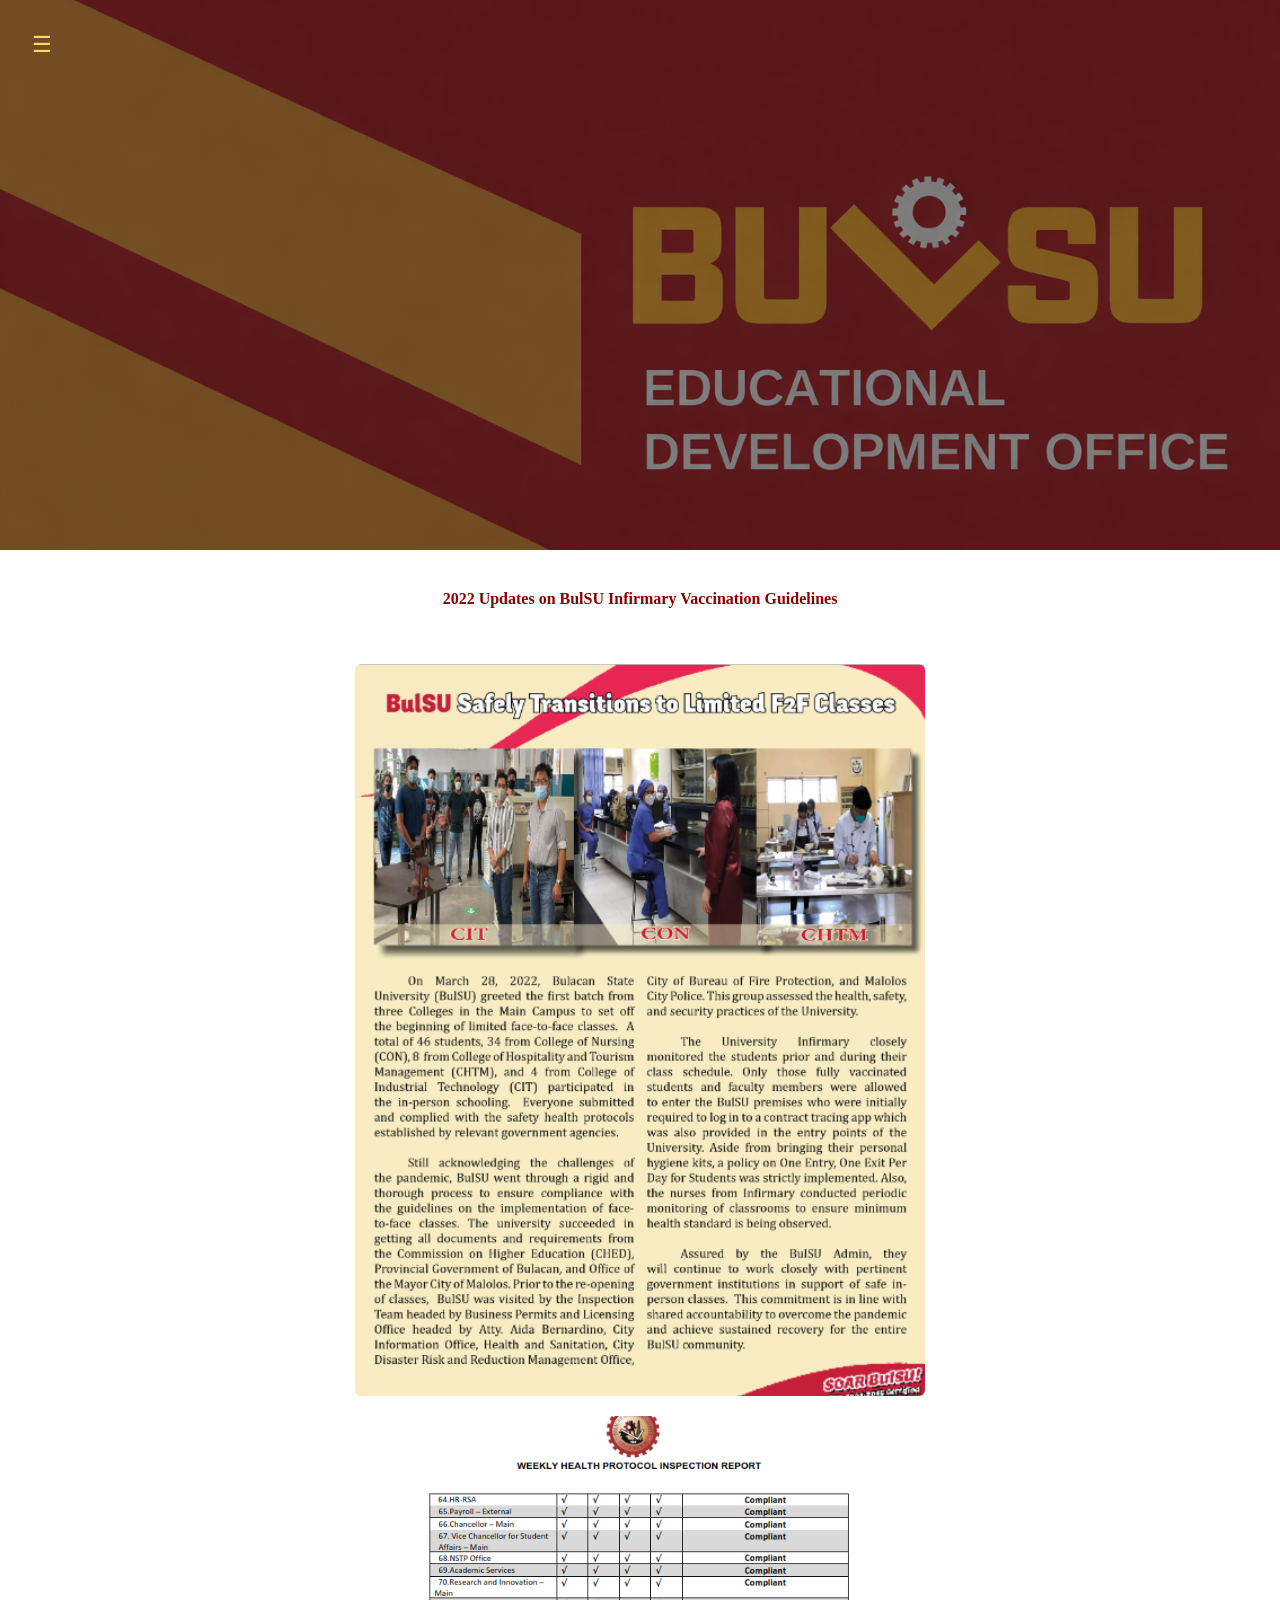
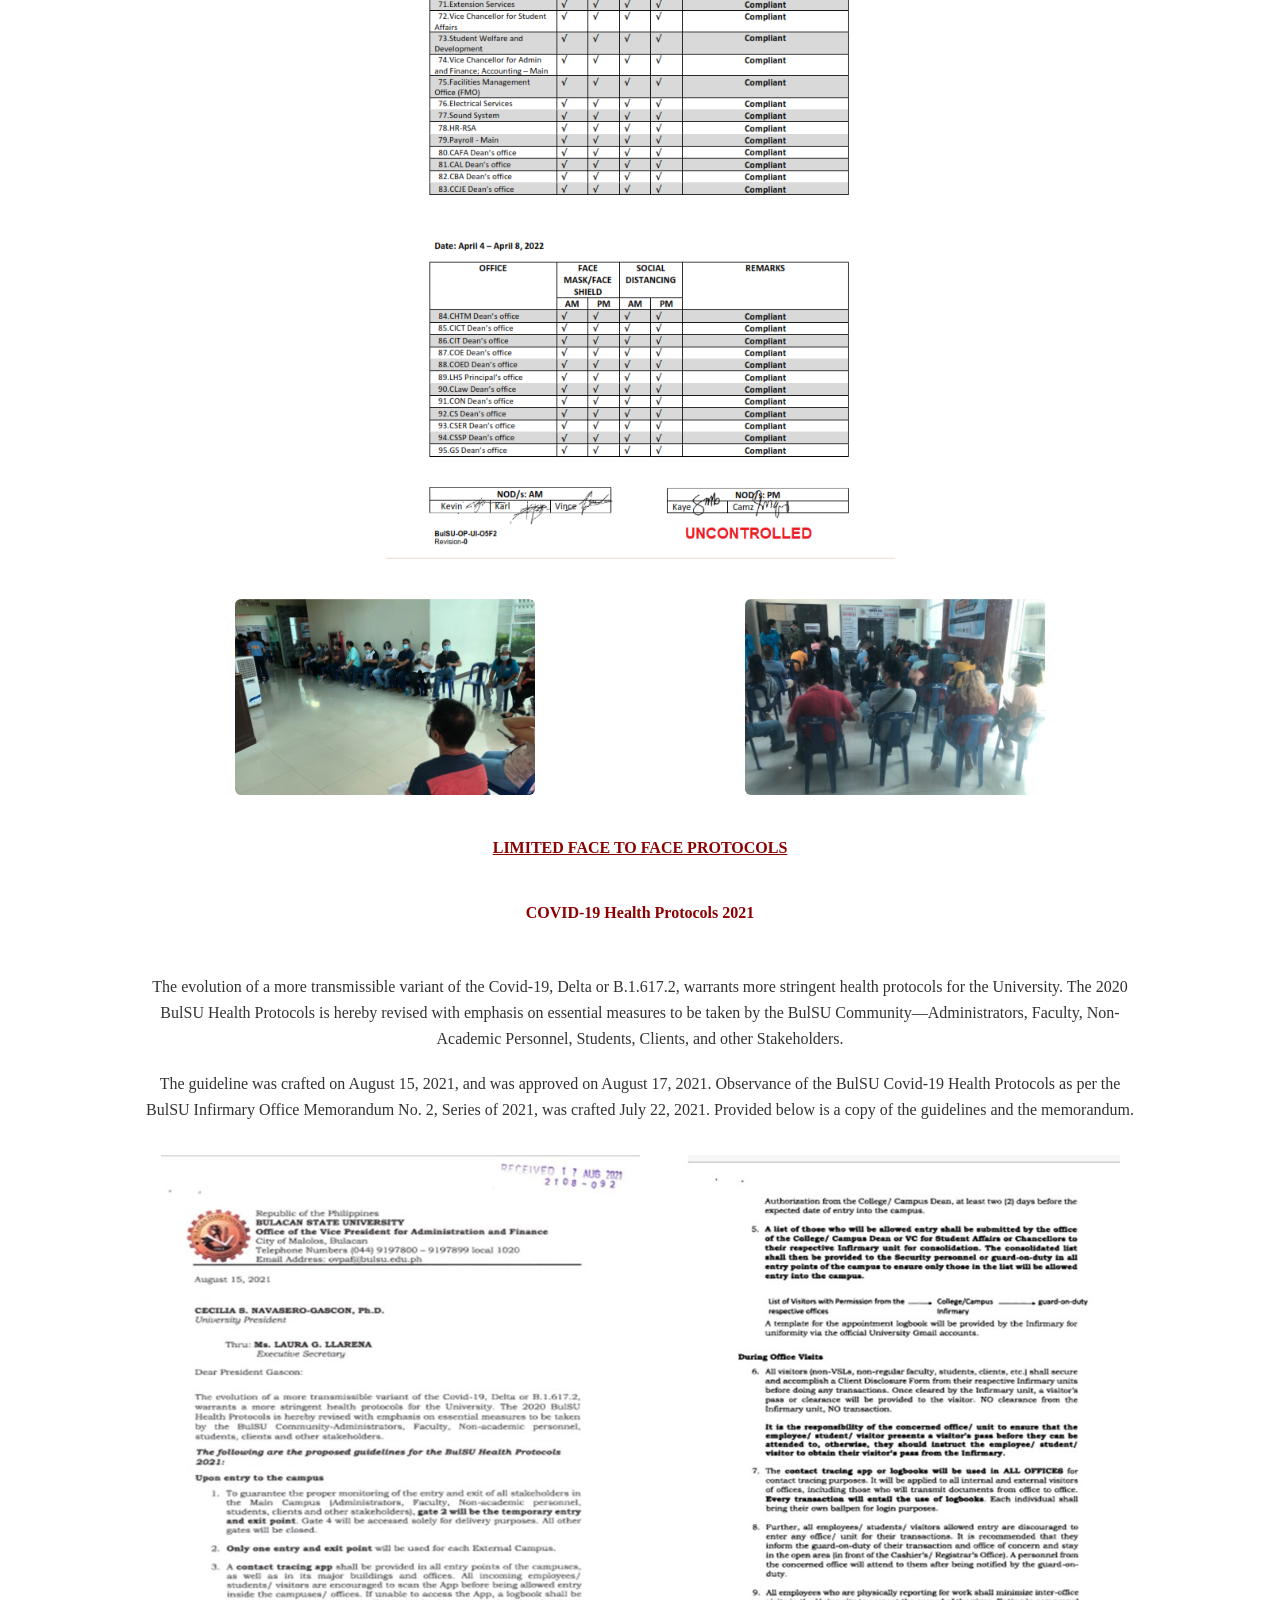
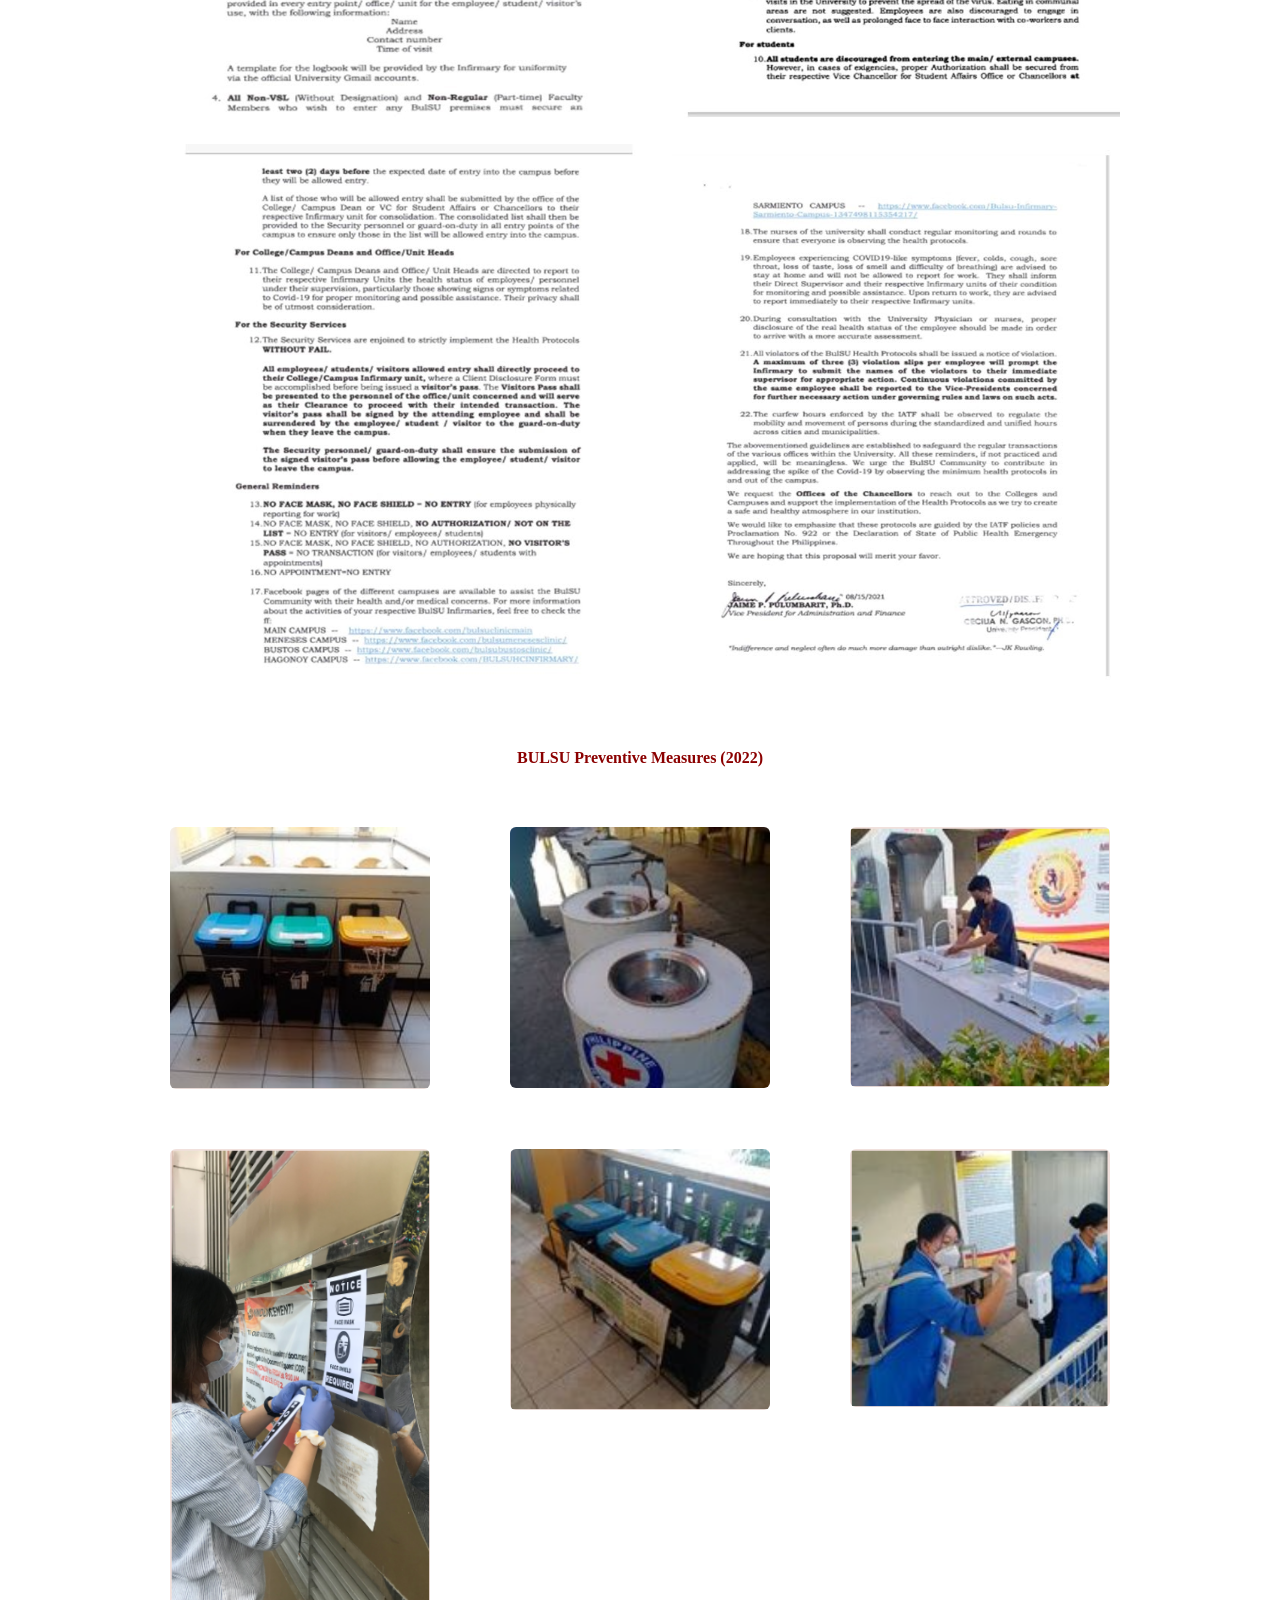
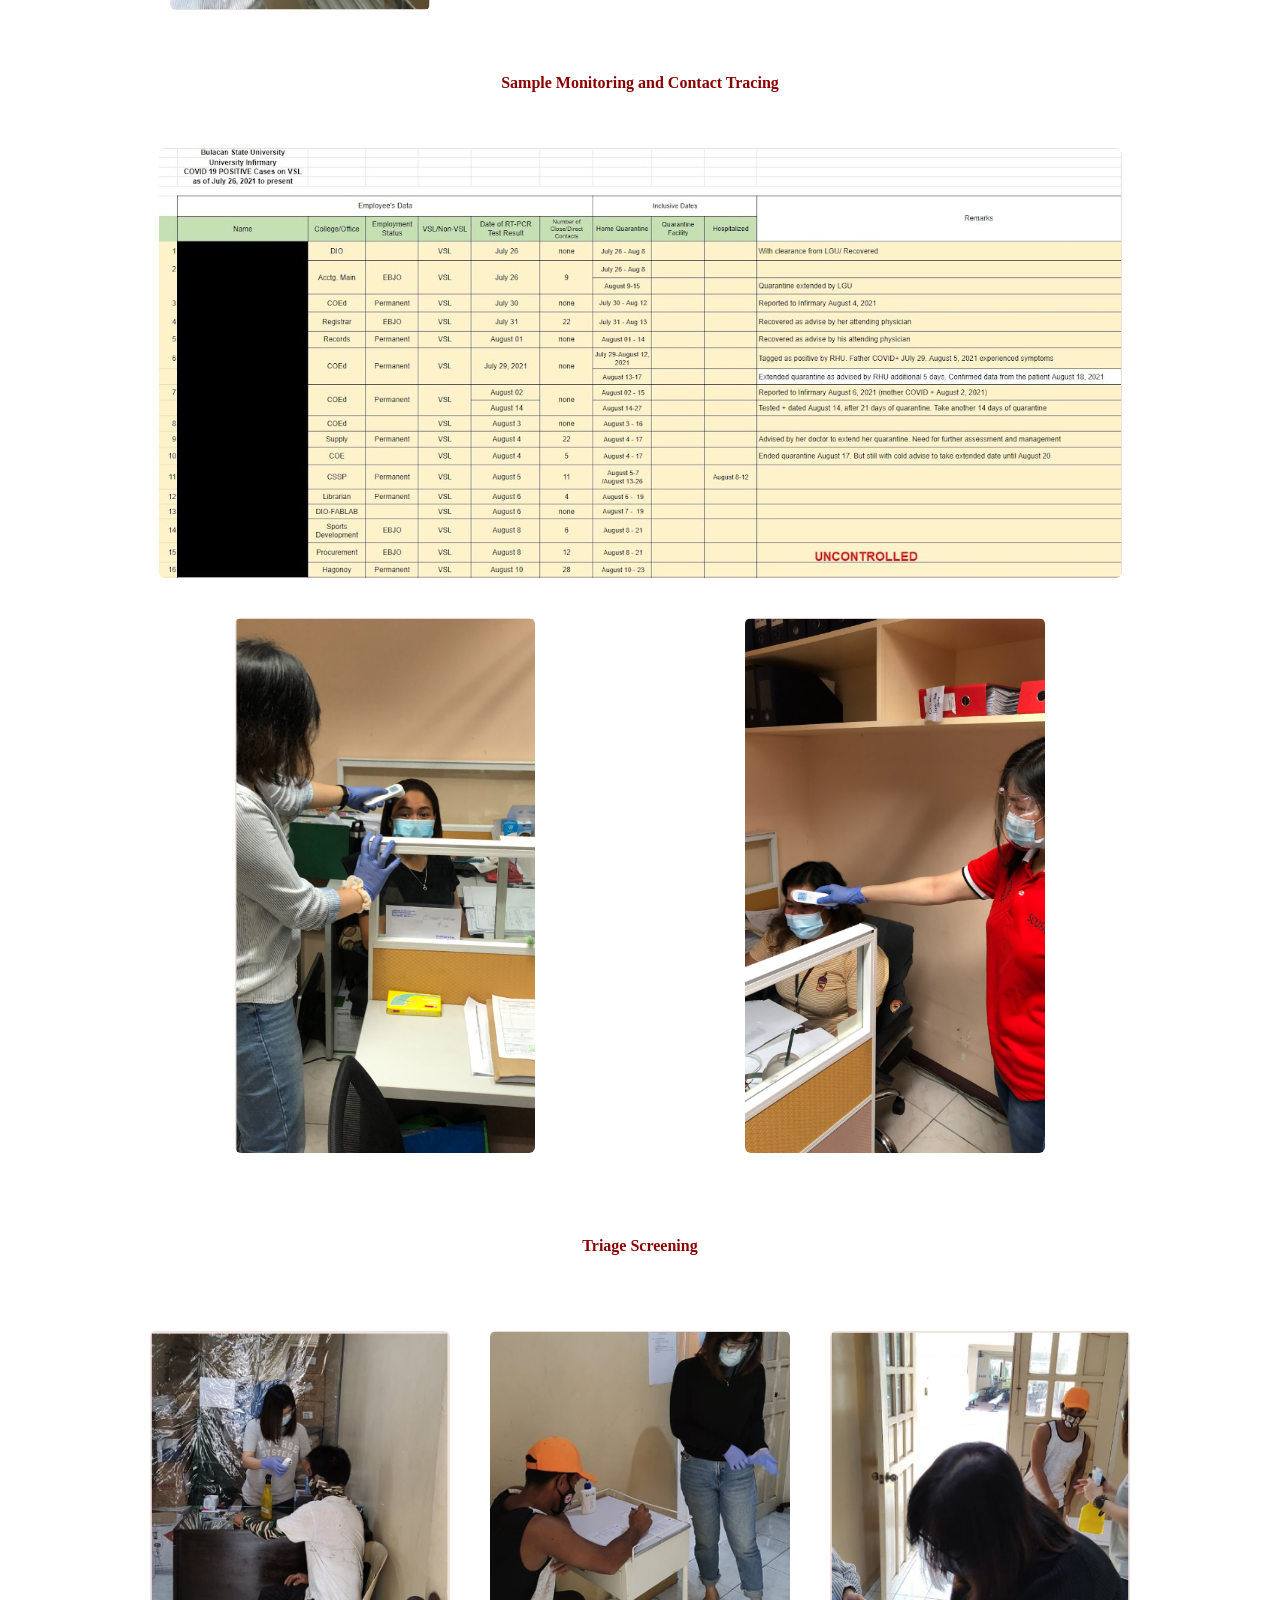
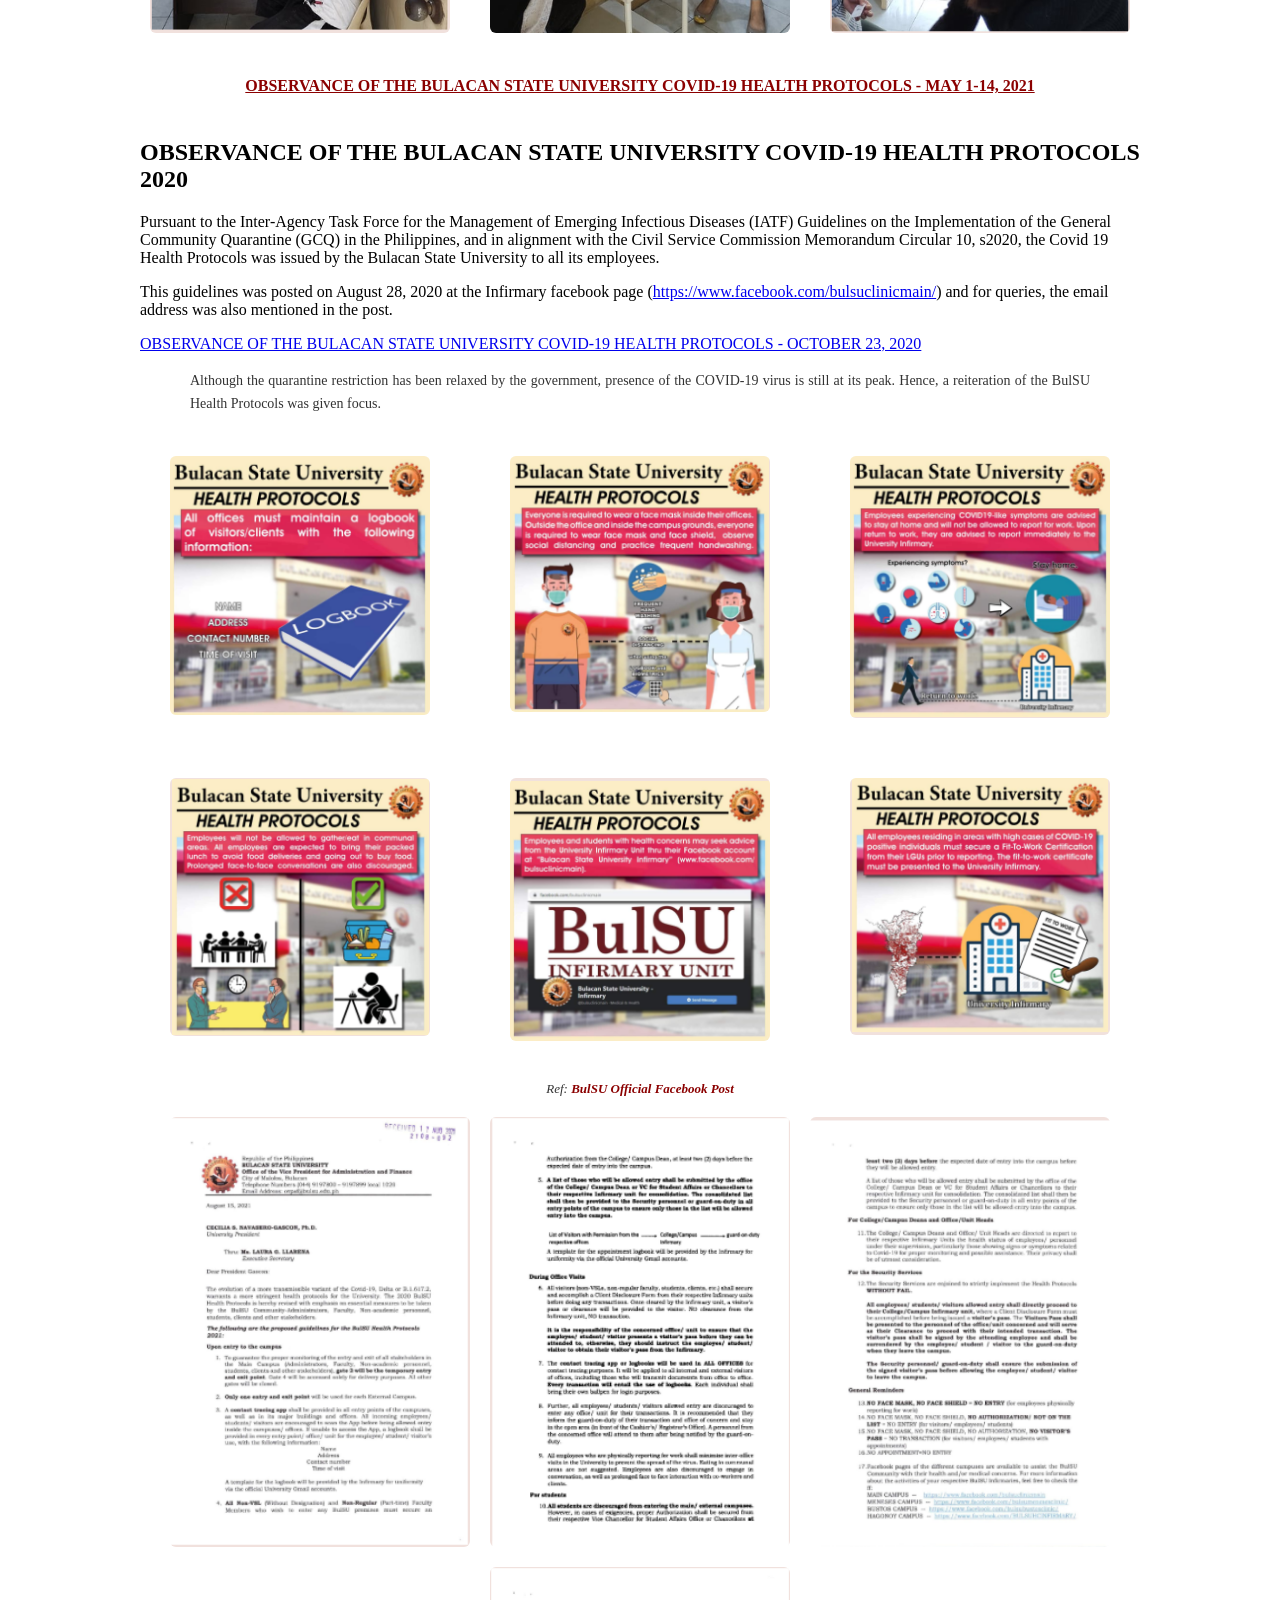
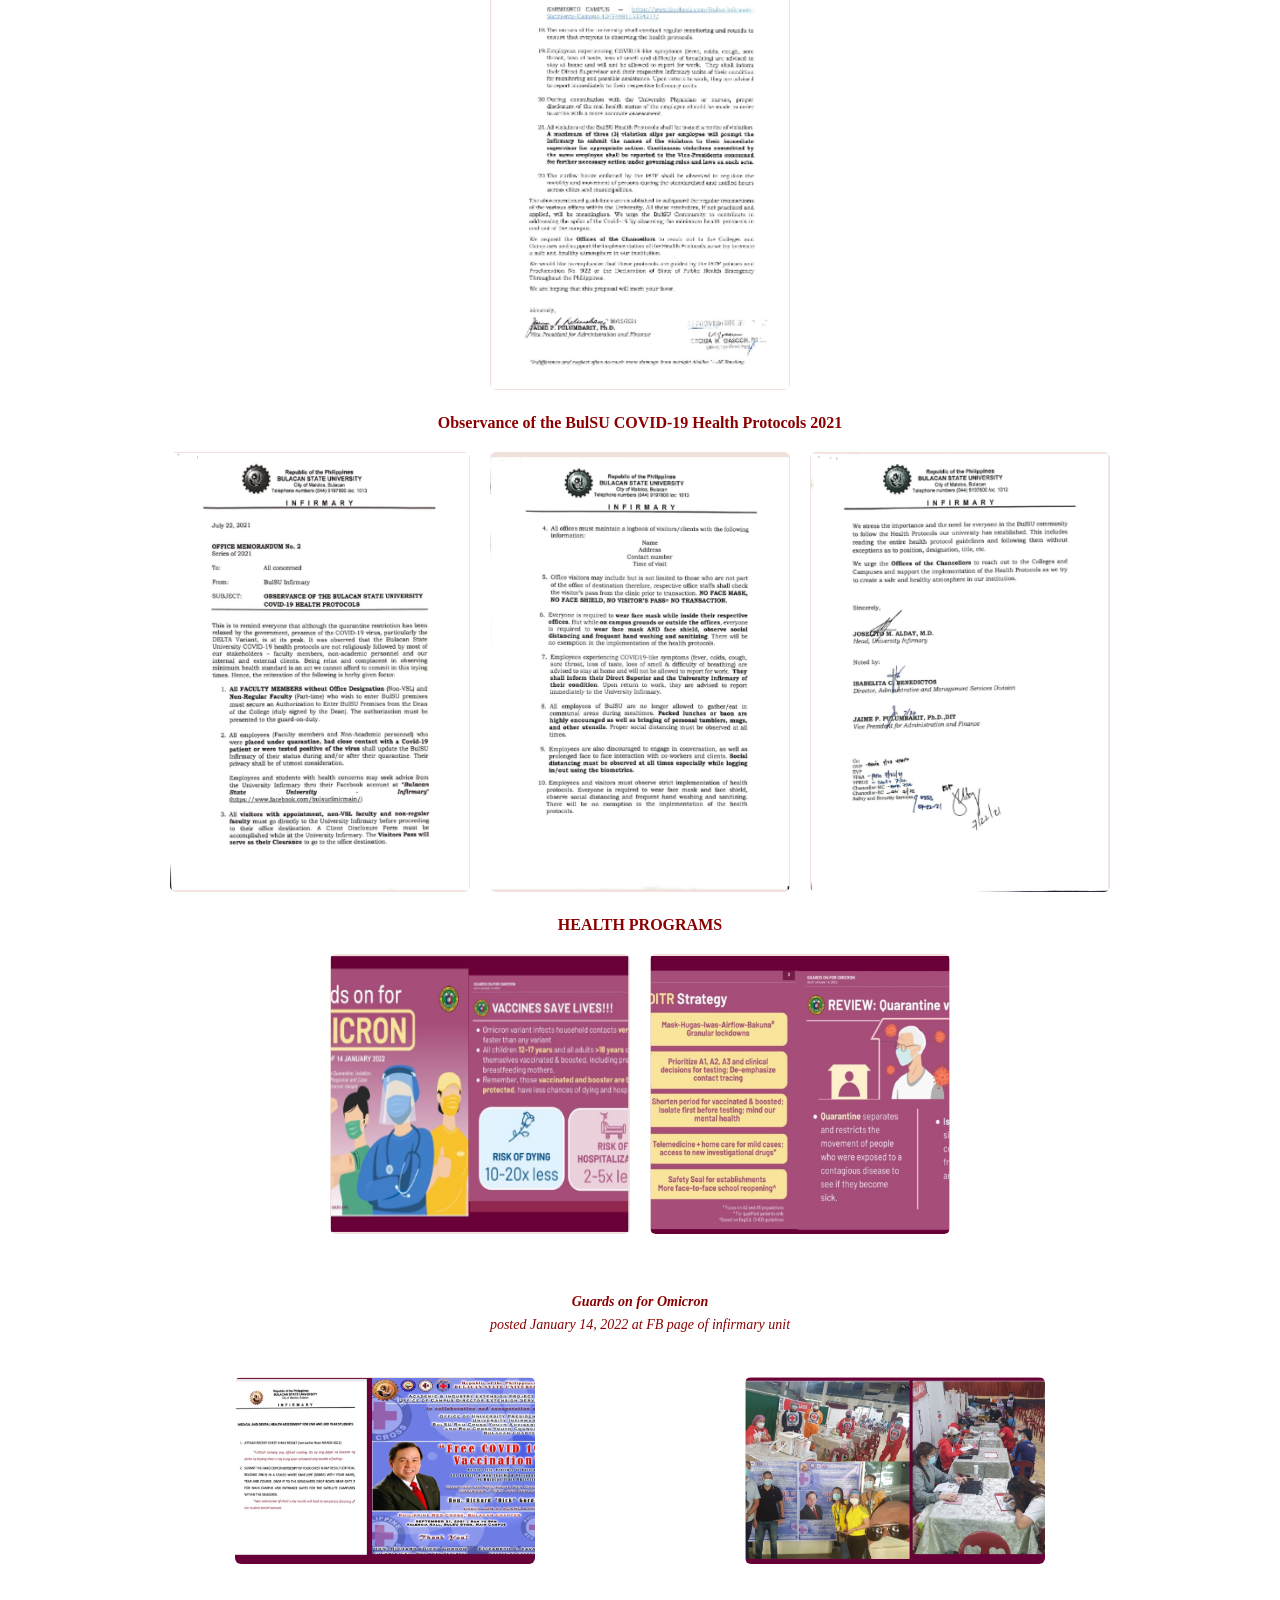
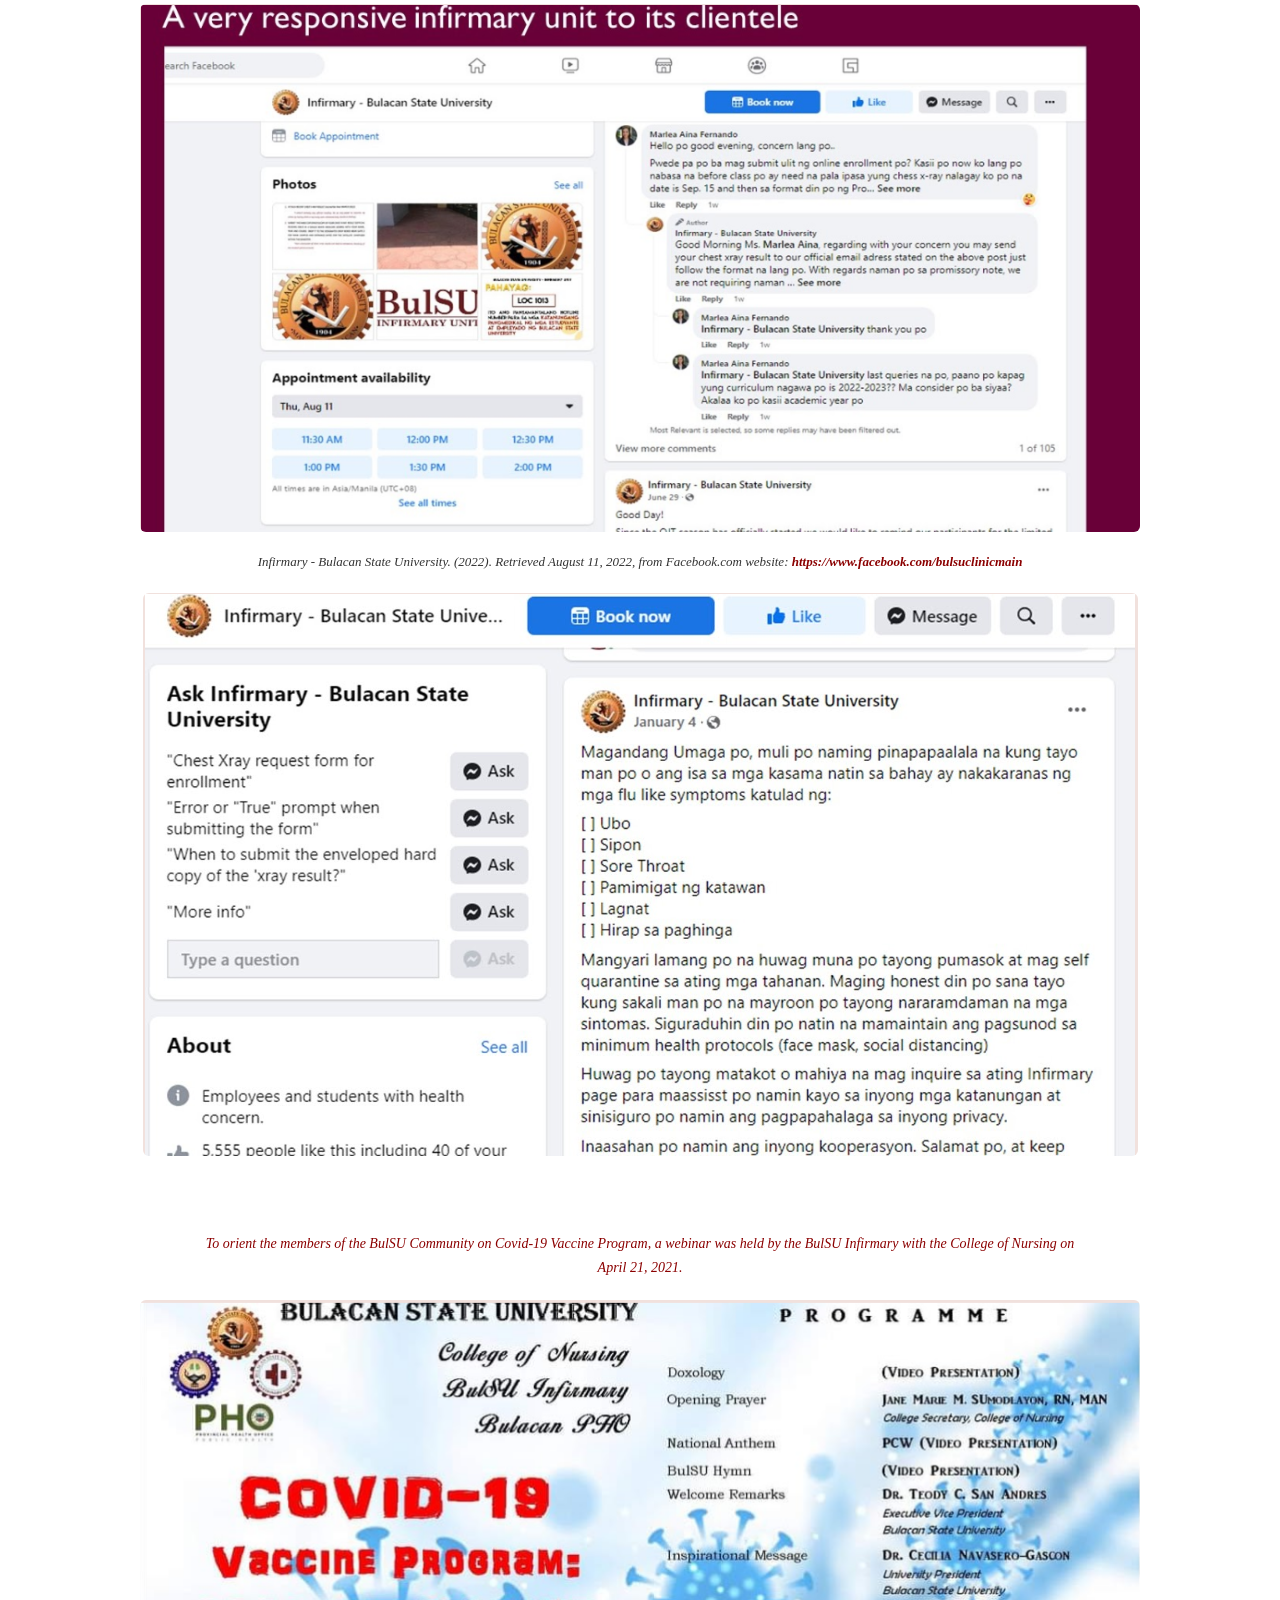
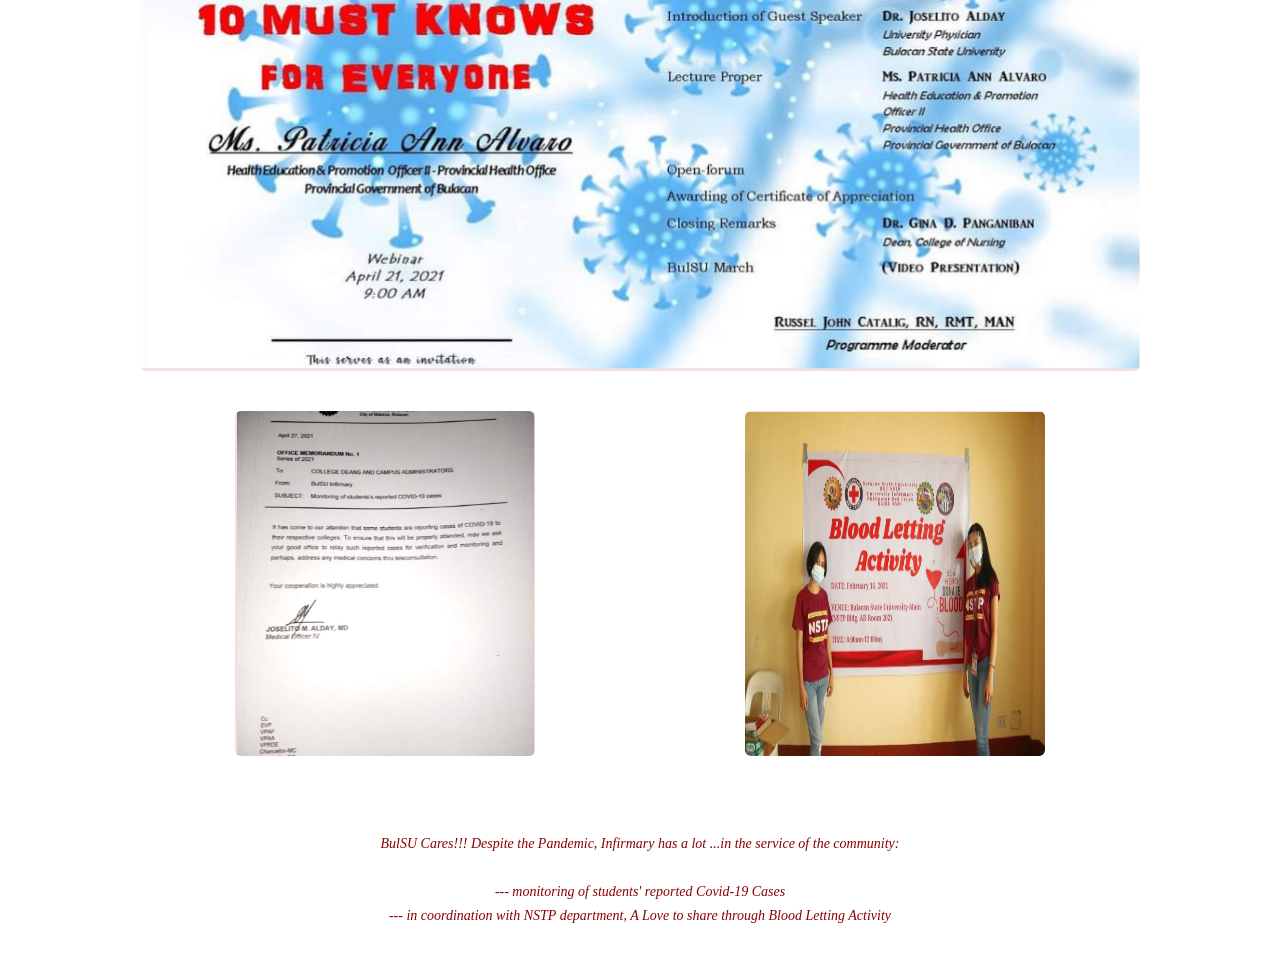
<file: BulSU LCP/KS1.html>
<!DOCTYPE html>
<html lang="en">
<head>
  <meta charset="UTF-8" />
  <meta name="viewport" content="width=device-width, initial-scale=1.0" />
  <title>KS1. Health Protocols and Programs</title>
  <link rel="stylesheet" href="guidelines.css">
</head>
<body>

  <!-- Hamburger Icon -->
  <div class="menu-toggle" onclick="toggleSidebar()">☰</div>

  <!-- Sidebar Navigation -->
  <nav id="sidebar">
    <ul>
      <li><a href="home.html">Home</a></li>
      <li><a href="guidelines.html">Approved Guidelines</a></li>
      <li><a href="ks1.html" class="active">KS1. Health Protocols and Programs</a></li>
      <li><a href="ks2.html">KS2. Assessment</a></li>
      <li><a href="ks3.html">KS3. Curriculum</a></li>
      <li><a href="ks4.html">KS4. Faculty</a></li>
      <li><a href="ks5.html">KS5. Students</a></li>
      <li><a href="ks6.html">KS6. BulSU Library</a></li>
      <li><a href="ks7.html">KS7. Stakeholders</a></li>
      <li><a href="ks8.html">KS8. Institutional Development</a></li>
      <li><a href="ks9.html">KS9. Recovery Strategies</a></li>
      <li><a href="activities.html">Activities in the New Normal</a></li>
      <li><a href="collaboration.html">Collaboration</a></li>
      <li><a href="acknowledgement.html">Acknowledgement</a></li>
      <li><a href="references.html">References</a></li>
    </ul>
  </nav>

  <!-- Header Image -->
  <header class="site-header"></header>

  <!-- KS1 Content -->
  <main class="guidelines-container">

    <!-- First Section -->
    <section class="protocol-section">
      <h2 class="section-title">2022 Updates on BulSU Infirmary Vaccination Guidelines</h2>
      <div class="year-content">
        <img src="images/bulsu-f2f-2022.png" class="ks1-image" alt="2022 BulSU Infirmary Vaccination Update">
        <img src="images/bulsu-health-report-april.png" class="ks1-image" alt="Weekly Health Protocol Inspection Report April 2022">
        <div class="ks1-row">
          <img src="images/bulsu-waiting-area-1.png" class="ks1-small-image" alt="BulSU Waiting Area 1">
          <img src="images/bulsu-waiting-area-2.png" class="ks1-small-image" alt="BulSU Waiting Area 2">
        </div>
        <div class="ks1-link">
          <a href="https://drive.google.com/file/d/1GRkswK21SyJyiBc-Oj37mdp3GiQFkOgY/view" target="_blank">
            LIMITED FACE TO FACE PROTOCOLS
          </a>
        </div>
      </div>
    </section>

    <!-- Second Section -->
    <section class="protocol-section">
      <h2 class="section-title">COVID-19 Health Protocols 2021</h2>
      <div class="year-content">
        <p>
          The evolution of a more transmissible variant of the Covid-19, Delta or B.1.617.2, warrants more stringent health protocols for the University. 
          The 2020 BulSU Health Protocols is hereby revised with emphasis on essential measures to be taken by the BulSU Community—Administrators, Faculty, Non-Academic Personnel, Students, Clients, and other Stakeholders.
        </p>
        <p>
          The guideline was crafted on August 15, 2021, and was approved on August 17, 2021. Observance of the BulSU Covid-19 Health Protocols as per the BulSU Infirmary Office Memorandum No. 2, Series of 2021, was crafted July 22, 2021. 
          Provided below is a copy of the guidelines and the memorandum.
        </p>
        <img src="images/bulsu-memo-aug15-1.png" class="ks1-image" alt="BulSU Memorandum August 15 Page 1">
        <img src="images/bulsu-memo-aug15-2.png" class="ks1-image" alt="BulSU Memorandum August 15 Page 2">
      </div>
    </section>

    <!-- Third Section -->
    <section class="protocol-section">
      <h2 class="section-title">BULSU Preventive Measures (2022)</h2>
      <div class="year-content preventive-grid">
        <img src="images/bulsu-preventive-1.png" alt="Waste Segregation Bins Indoors">
        <img src="images/bulsu-preventive-2.png" alt="Handwashing Barrels with Red Cross Logo">
        <img src="images/bulsu-preventive-3.png" alt="Student Washing Hands at Outdoor Sink">
        <img src="images/bulsu-preventive-4.png" alt="Posting Face Mask and Shield Notice">
        <img src="images/bulsu-preventive-5.png" alt="Waste Bins with Banner Outdoors">
        <img src="images/bulsu-preventive-6.png" alt="Students Using Hand Sanitizer Station">
      </div>
    </section>

    <!-- Fourth Section -->
    <section class="protocol-section">
      <h2 class="section-title">Sample Monitoring and Contact Tracing</h2>
      <div class="year-content">
        <img src="images/sample-monitoring-1.png" class="ks1-image sample-monitoring" alt="COVID-19 Positive Cases Spreadsheet">
        <div class="ks1-row">
          <img src="images/sample-monitoring-2.png" class="ks1-small-image" alt="Temperature Check with Partition">
          <img src="images/sample-monitoring-3.png" class="ks1-small-image" alt="Temperature Check with PPE">
        </div>
      </div>
    </section>

    <!-- Fifth Section -->
    <section class="protocol-section">
      <h2 class="section-title">Triage Screening</h2>
      <div class="year-content">
        <div class="ks1-row">
          <img src="images/triage-screening-1.png" class="ks1-small-image" alt="Triage Interaction with Seated Patient">
          <img src="images/triage-screening-2.png" class="ks1-small-image" alt="Form Filling and Registration">
          <img src="images/triage-screening-3.png" class="ks1-small-image" alt="Disinfection Near Doorway">
        </div>
        <div class="ks1-link">
          <a href="https://drive.google.com/file/d/1G9MDL1mL2QQ-mt2Zxkg05HBDijmdmlFf/view" target="_blank">
            OBSERVANCE OF THE BULACAN STATE UNIVERSITY COVID-19 HEALTH PROTOCOLS - MAY 1-14, 2021
          </a>
        </div>
      </div>
    </section>

    <!-- Highlighted Notice Section -->
<section class="protocols-2020">
  <h2 class="protocols-banner">
    OBSERVANCE OF THE BULACAN STATE UNIVERSITY COVID-19 HEALTH PROTOCOLS 2020
  </h2>

  <div class="protocols-2020-body">
    <p>
      Pursuant to the Inter-Agency Task Force for the Management of Emerging Infectious Diseases (IATF) Guidelines on the Implementation of the General Community Quarantine (GCQ) in the Philippines, and in alignment with the Civil Service Commission Memorandum Circular 10, s2020, the Covid 19 Health Protocols was issued by the Bulacan State University to all its employees.
    </p>
    <p>
      This guidelines was posted on August 28, 2020 at the Infirmary facebook page 
      (<a href="https://www.facebook.com/bulsuclinicmain/" target="_blank">https://www.facebook.com/bulsuclinicmain/</a>) 
      and for queries, the email address was also mentioned in the post.
    </p>

    <div class="protocols-link">
      <a href="https://drive.google.com/file/d/11XkEXnqOx9jGsxkPZvAkFrQxKML-XeY0/view" target="_blank">
        OBSERVANCE OF THE BULACAN STATE UNIVERSITY COVID-19 HEALTH PROTOCOLS - OCTOBER 23, 2020
      </a>
    </div>

    <p class="protocols-note">
      Although the quarantine restriction has been relaxed by the government, presence of the COVID-19 virus is still at its peak. Hence, a reiteration of the BulSU Health Protocols was given focus.
    </p>

    <!-- Six images in 3x2 grid -->
    <div class="protocols-grid">
      <img src="images/protocol-1.png" alt="Protocol Image 1">
      <img src="images/protocol-2.png" alt="Protocol Image 2">
      <img src="images/protocol-3.png" alt="Protocol Image 3">
      <img src="images/protocol-4.png" alt="Protocol Image 4">
      <img src="images/protocol-5.png" alt="Protocol Image 5">
      <img src="images/protocol-6.png" alt="Protocol Image 6">
    </div>
  </div>

<!-- Reference line -->
<div class="protocols-ref">
  Ref: <a href="https://www.facebook.com/bulsuofficial/photos/a.130326565418783/166699241781515" target="_blank">
    BulSU Official Facebook Post
  </a>
</div>

<!-- Four images in 1x4 horizontal row -->
<div class="ks1-row-4">
  <img src="images/protocol-extra-1.png" alt="Extra Protocol Image 1">
  <img src="images/protocol-extra-2.png" alt="Extra Protocol Image 2">
  <img src="images/protocol-extra-3.png" alt="Extra Protocol Image 3">
  <img src="images/protocol-extra-4.png" alt="Extra Protocol Image 4">
</div>

<h2 class="protocols-subtitle">
  Observance of the BulSU COVID-19 Health Protocols 2021
</h2>

<!-- Three images in 1x3 row -->
<div class="ks1-row-3">
  <img src="images/protocol-2021-1.png" alt="Protocol 2021 Image 1">
  <img src="images/protocol-2021-2.png" alt="Protocol 2021 Image 2">
  <img src="images/protocol-2021-3.png" alt="Protocol 2021 Image 3">
</div>

<!-- HEALTH PROGRAMS Title -->
<h2 class="protocols-subtitle">
  HEALTH PROGRAMS
</h2>

<!-- Two images in 1x2 centered row -->
<div class="ks1-row-2">
  <img src="images/health-program-1.png" alt="Health Program Image 1">
  <img src="images/health-program-2.png" alt="Health Program Image 2">
</div>
</section>

 <!-- Omicron Notice Section -->
<section class="protocol-section">
  <div class="year-content">
    <p class="protocols-note" style="text-align:center; font-style:italic; color:#8b0000;">
      <strong>Guards on for Omicron</strong><br>
      posted January 14, 2022 at FB page of infirmary unit
    </p>

    <!-- Two images in 1x2 centered row -->
    <div class="ks1-row-2">
      <img src="images/omicron-1.png" alt="Omicron Guard Image 1">
      <img src="images/omicron-2.png" alt="Omicron Guard Image 2">
    </div>

    <img src="images/omicron-large.png" class="ks1-large-image" alt="Omicron Large Poster">
    
    <p class="protocols-ref">
  Infirmary - Bulacan State University. (2022). Retrieved August 11, 2022, from Facebook.com website: 
  <a href="https://www.facebook.com/bulsuclinicmain" target="_blank">https://www.facebook.com/bulsuclinicmain</a>
</p>

  <img src="images/bulsuinfirmary.png" class="ks1-large-image" alt="Descriptive Alt Text">

  </div>
</section>


<!-- Webinar Notice Section -->
<section class="protocol-section">
  <div class="year-content">
    <p class="protocols-note" style="text-align:center; font-style:italic; color:#8b0000;">
      To orient the members of the BulSU Community on Covid-19 Vaccine Program, 
      a webinar was held by the BulSU Infirmary with the College of Nursing on April 21, 2021.
    </p>

    <!-- Large image centered -->
    <img src="images/webinar-large.png" class="ks1-large-image" alt="BulSU Webinar Poster">

    <!-- Two smaller images below -->
    <div class="ks1-row-2">
      <img src="images/webinar-small-1.png" alt="Webinar Session Image 1">
      <img src="images/webinar-small-2.png" alt="Webinar Session Image 2">
    </div>
  </div>
</section>

<!-- BulSU Cares Note -->
<p class="protocols-note" style="text-align:center; font-style:italic; color:#8b0000;">
  BulSU Cares!!! Despite the Pandemic, Infirmary has a lot ...in the service of the community:
  <br><br>
  --- monitoring of students' reported Covid-19 Cases
  <br>
  --- in coordination with NSTP department, A Love to share through Blood Letting Activity
</p>

  <!-- Sidebar Toggle Script -->
  <script>
    function toggleSidebar() {
      const sidebar = document.getElementById("sidebar");
      sidebar.classList.toggle("open");
    }
  </script>

  

</body>
</html>
</file>
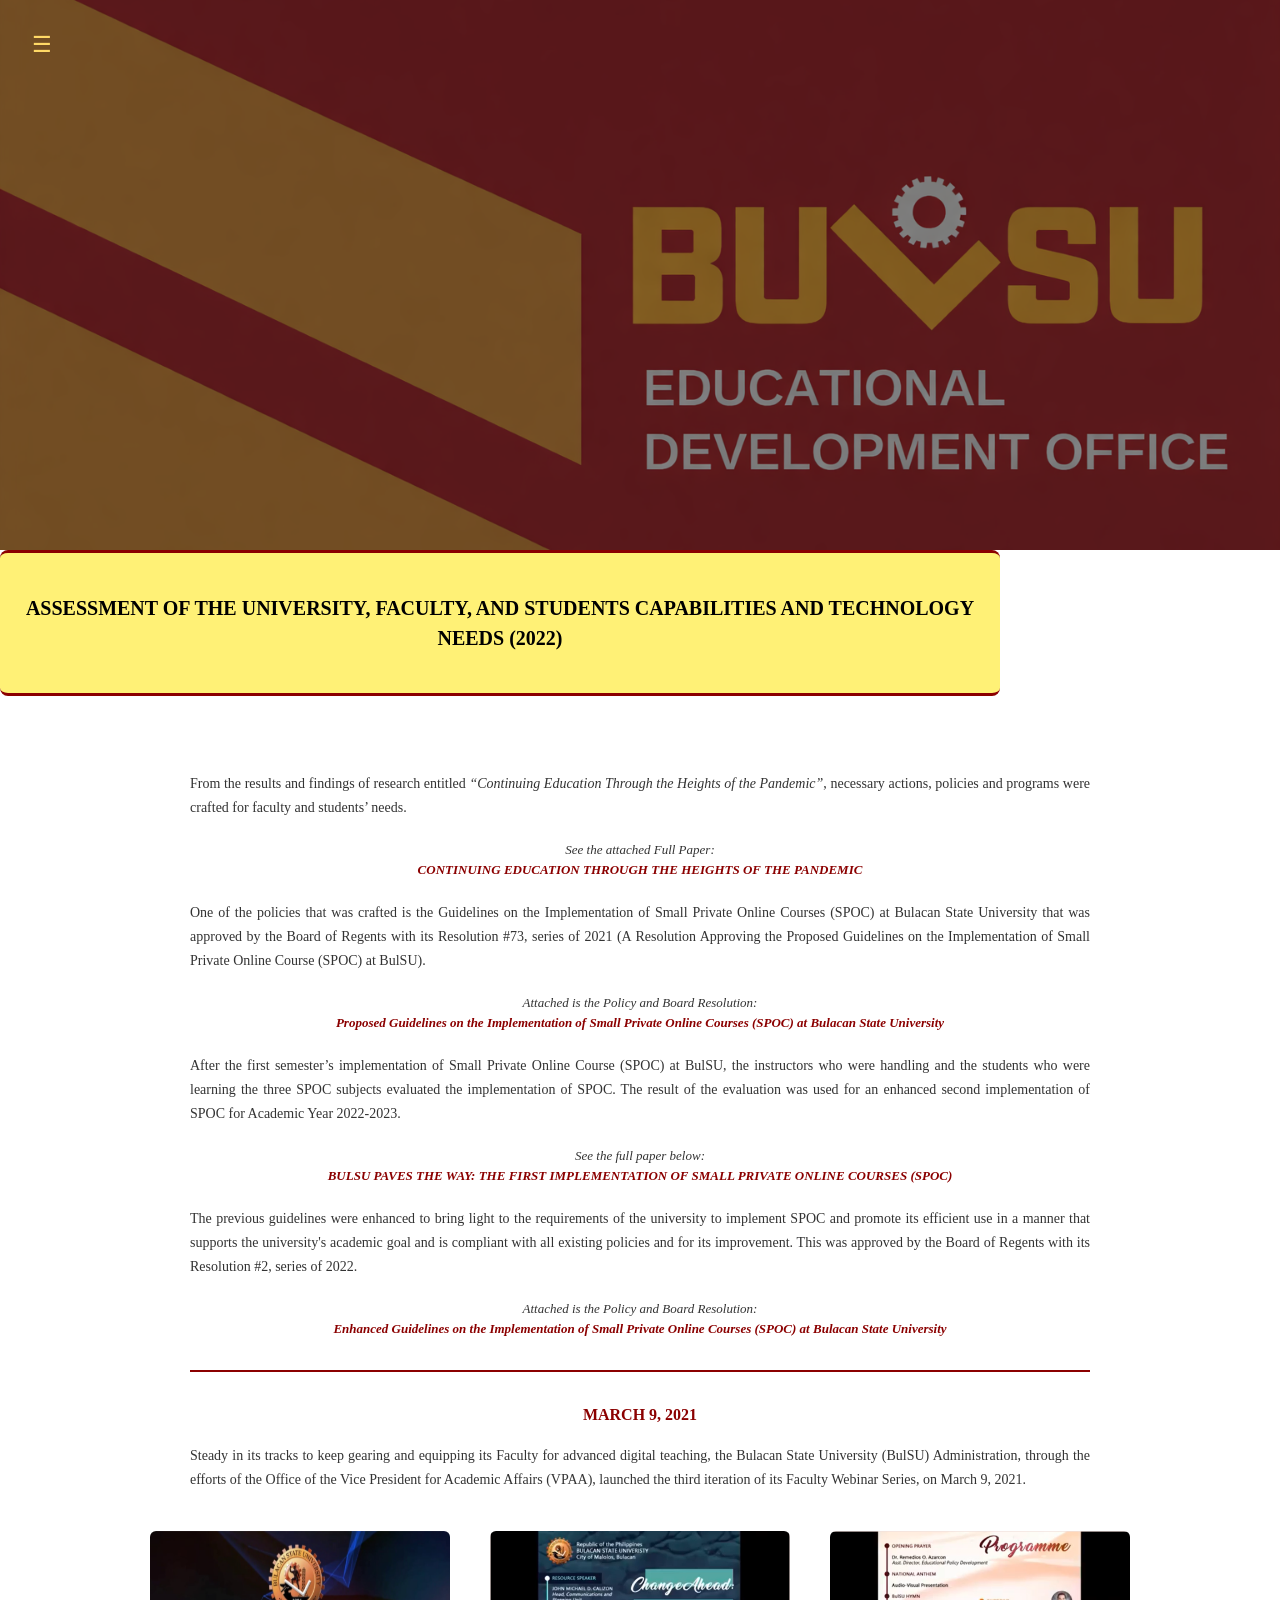
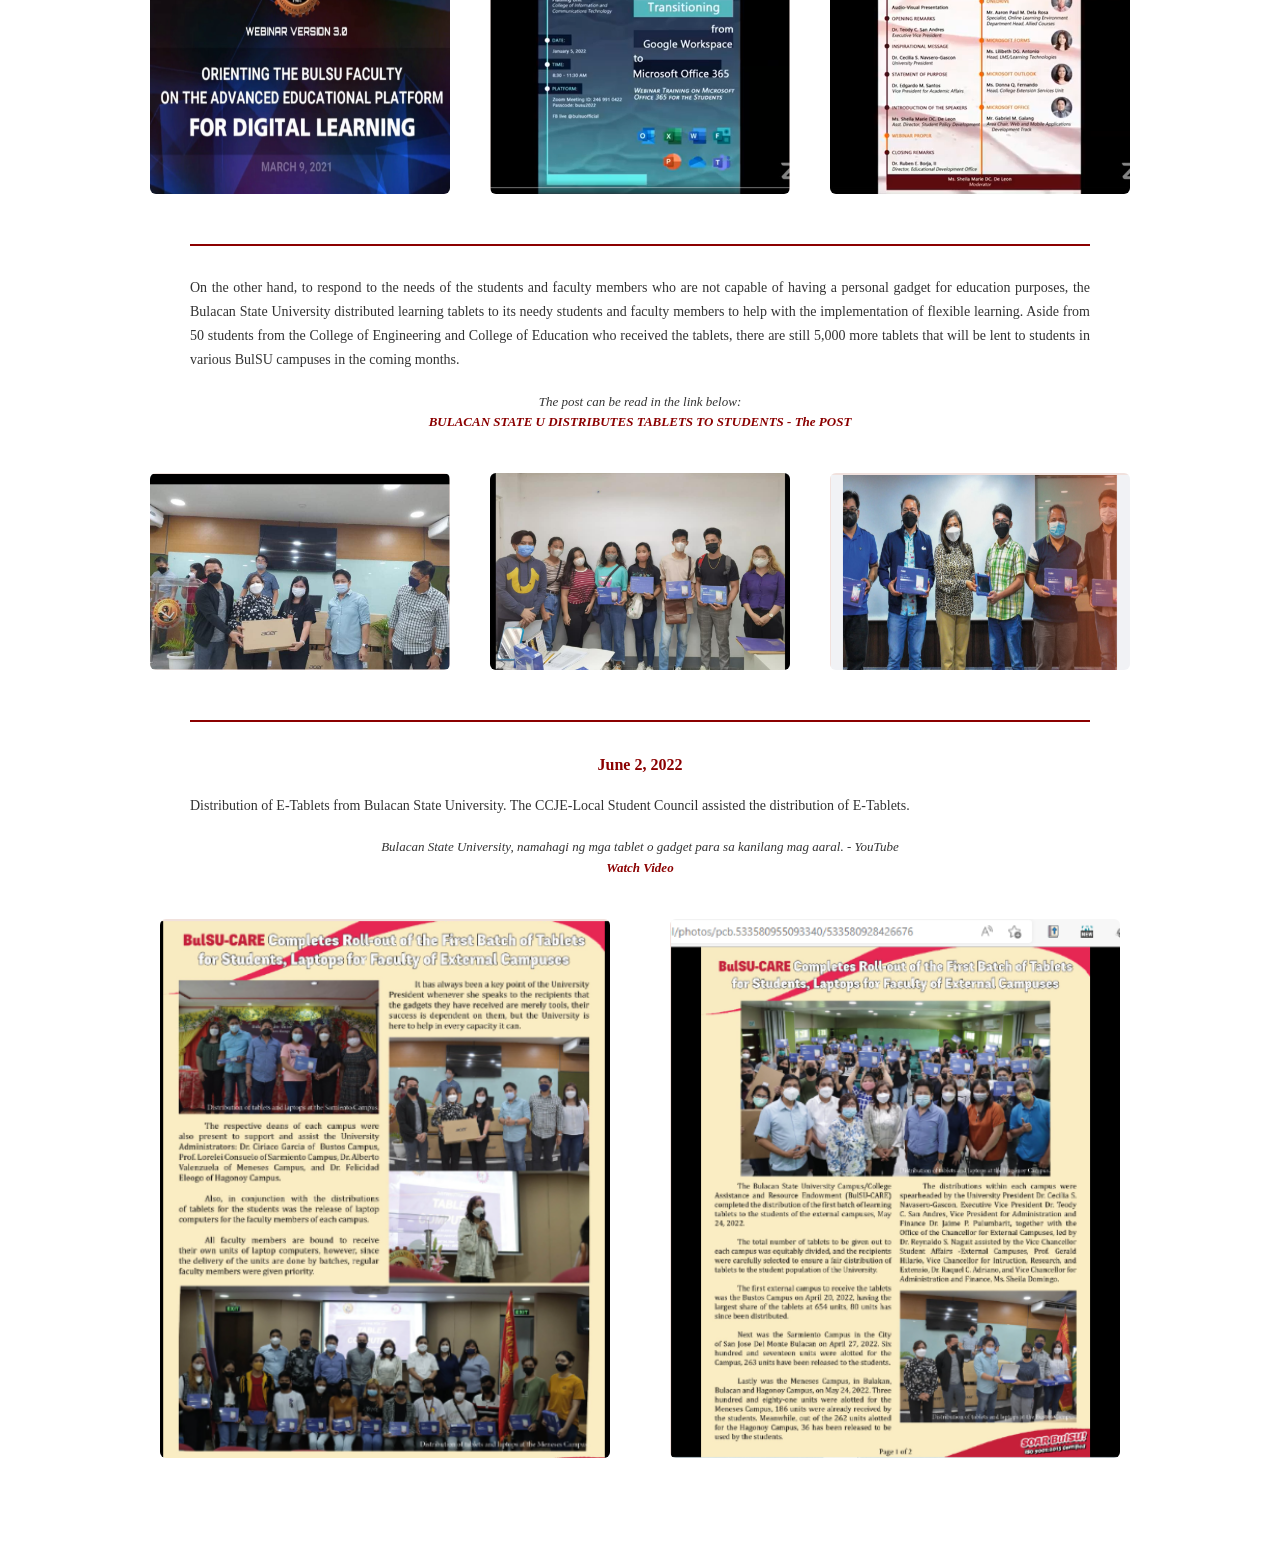
<file: BulSU LCP/KS2.html>
<!DOCTYPE html>
<html lang="en">
<head>
  <meta charset="UTF-8" />
  <meta name="viewport" content="width=device-width, initial-scale=1.0" />
  <title>KS2. Assessment</title>
  <link rel="stylesheet" href="guidelines.css">
</head>
<body>

  <!-- Hamburger Icon -->
  <div class="menu-toggle" onclick="toggleSidebar()">☰</div>

  <!-- Sidebar Navigation -->
  <nav id="sidebar">
    <ul>
      <li><a href="home.html">Home</a></li>
      <li><a href="guidelines.html">Approved Guidelines</a></li>
      <li><a href="ks1.html">KS1. Health Protocols and Programs</a></li>
      <li><a href="ks2.html" class="active">KS2. Assessment</a></li>
      <li><a href="ks3.html">KS3. Curriculum</a></li>
      <li><a href="ks4.html">KS4. Faculty</a></li>
      <li><a href="ks5.html">KS5. Students</a></li>
      <li><a href="ks6.html">KS6. BulSU Library</a></li>
      <li><a href="ks7.html">KS7. Stakeholders</a></li>
      <li><a href="ks8.html">KS8. Institutional Development</a></li>
      <li><a href="ks9.html">KS9. Recovery Strategies</a></li>
      <li><a href="activities.html">Activities in the New Normal</a></li>
      <li><a href="collaboration.html">Collaboration</a></li>
      <li><a href="acknowledgement.html">Acknowledgement</a></li>
      <li><a href="references.html">References</a></li>
    </ul>
  </nav>

  <!-- Header Image -->
  <header class="site-header"></header>

  <!-- Full-width yellow banner -->
  <section class="ks2-banner-block">
    <h1 class="ks2-banner-title">
      ASSESSMENT OF THE UNIVERSITY, FACULTY, AND STUDENTS CAPABILITIES AND TECHNOLOGY NEEDS (2022)
    </h1>
  </section>

  <!-- KS2 Content Area -->
  <main class="guidelines-container">
    <section class="protocol-section">
      <div class="year-content">

        <!-- SPOC Content -->
        <p class="protocols-note">
          From the results and findings of research entitled 
          <em>“Continuing Education Through the Heights of the Pandemic”</em>, 
          necessary actions, policies and programs were crafted for faculty and students’ needs.
        </p>

        <p class="protocols-ref">
          See the attached Full Paper: <br>
          <a href="https://drive.google.com/file/d/1tJqzpxpV3u7CbSbud-MRRd9H34wk4L1R/view" target="_blank">
            CONTINUING EDUCATION THROUGH THE HEIGHTS OF THE PANDEMIC
          </a>
        </p>

        <p class="protocols-note">
          One of the policies that was crafted is the Guidelines on the Implementation of 
          Small Private Online Courses (SPOC) at Bulacan State University that was approved 
          by the Board of Regents with its Resolution #73, series of 2021 
          (A Resolution Approving the Proposed Guidelines on the Implementation of Small Private Online Course (SPOC) at BulSU).
        </p>

        <p class="protocols-ref">
          Attached is the Policy and Board Resolution: <br>
          <a href="https://drive.google.com/file/d/1EOYJnla3vamzLuqjOAvbB1ov6ivmoFPc/view" target="_blank">
            Proposed Guidelines on the Implementation of Small Private Online Courses (SPOC) at Bulacan State University
          </a>
        </p>

        <p class="protocols-note">
          After the first semester’s implementation of Small Private Online Course (SPOC) at BulSU, 
          the instructors who were handling and the students who were learning the three SPOC subjects 
          evaluated the implementation of SPOC. The result of the evaluation was used for an enhanced 
          second implementation of SPOC for Academic Year 2022-2023.
        </p>

        <p class="protocols-ref">
          See the full paper below: <br>
          <a href="https://drive.google.com/file/d/1xEgF4hhRiYkAwPwZukComyOlRzGovU1R/view" target="_blank">
            BULSU PAVES THE WAY: THE FIRST IMPLEMENTATION OF SMALL PRIVATE ONLINE COURSES (SPOC)
          </a>
        </p>

        <p class="protocols-note">
          The previous guidelines were enhanced to bring light to the requirements of the university 
          to implement SPOC and promote its efficient use in a manner that supports the university's 
          academic goal and is compliant with all existing policies and for its improvement. 
          This was approved by the Board of Regents with its Resolution #2, series of 2022.
        </p>

        <p class="protocols-ref">
          Attached is the Policy and Board Resolution: <br>
          <a href="https://drive.google.com/file/d/1dinaCT0b9WgvSY2dXJB-7FqvR_NP1Xev/view" target="_blank">
            Enhanced Guidelines on the Implementation of Small Private Online Courses (SPOC) at Bulacan State University
          </a>
        </p>

        <!-- Divider -->
        <hr class="section-divider">

        <!-- March 9, 2021 Section -->
        <h3 class="protocols-date">MARCH 9, 2021</h3>

        <p class="protocols-note">
          Steady in its tracks to keep gearing and equipping its Faculty for advanced digital teaching, 
          the Bulacan State University (BulSU) Administration, through the efforts of the Office of the 
          Vice President for Academic Affairs (VPAA), launched the third iteration of its Faculty Webinar Series, 
          on March 9, 2021.
        </p>

        <!-- Row of 3 images -->
        <div class="ks2-row-3">
          <img src="images/march9-img1.png" alt="March 9 Webinar Image 1">
          <img src="images/march9-img2.png" alt="March 9 Webinar Image 2">
          <img src="images/march9-img3.png" alt="March 9 Webinar Image 3">
        </div>

        <!-- Divider -->
        <hr class="section-divider">

        <!-- Tablet Distribution Section -->
        <p class="protocols-note">
          On the other hand, to respond to the needs of the students and faculty members who are not capable 
          of having a personal gadget for education purposes, the Bulacan State University distributed learning 
          tablets to its needy students and faculty members to help with the implementation of flexible learning. 
          Aside from 50 students from the College of Engineering and College of Education who received the tablets, 
          there are still 5,000 more tablets that will be lent to students in various BulSU campuses in the coming months.
        </p>

        <p class="protocols-ref">
          The post can be read in the link below: <br>
          <a href="https://thepost.net.ph/news/campus/bulacan-state-u-distributes-tablets-to-students/#:~:text=THE%20BULACAN%20State%20University%20distributed%20learning%20tablets%20to,Engineering%20and%20College%20of%20Education%20received%20the%20tablets." target="_blank">
            BULACAN STATE U DISTRIBUTES TABLETS TO STUDENTS - The POST
          </a>
        </p>

        <!-- Row of 3 images for tablet distribution -->
        <div class="ks2-row-3">
          <img src="images/tablets-img1.png" alt="Tablet Distribution Image 1">
          <img src="images/tablets-img2.png" alt="Tablet Distribution Image 2">
          <img src="images/tablets-img3.png" alt="Tablet Distribution Image 3">
        </div>

        <!-- Divider -->
        <hr class="section-divider">

        <!-- June 2, 2022 Section -->
        <h3 class="protocols-date">June 2, 2022</h3>

        <p class="protocols-note">
          Distribution of E-Tablets from Bulacan State University. The CCJE-Local Student Council assisted 
          the distribution of E-Tablets.
        </p>

        <p class="protocols-ref">
          Bulacan State University, namahagi ng mga tablet o gadget para sa kanilang mag aaral. - YouTube <br>
          <a href="https://www.youtube.com/watch?v=dGBlyDHfHD0" target="_blank">
            Watch Video
          </a>
        </p>

        <!-- Row of 2 images -->
        <div class="ks2-row-2">
          <img src="images/june2-img1.png" alt="June 2 Tablet Distribution Image 1">
          <img src="images/june2-img2.png" alt="June 2 Tablet Distribution Image 2">
        </div>

      </div>
    </section>
  </main>

  <!-- Sidebar Toggle Script -->
  <script>
    function toggleSidebar() {
      const sidebar = document.getElementById("sidebar");
      sidebar.classList.toggle("open");
    }
  </script>

</body>
</html>
</file>
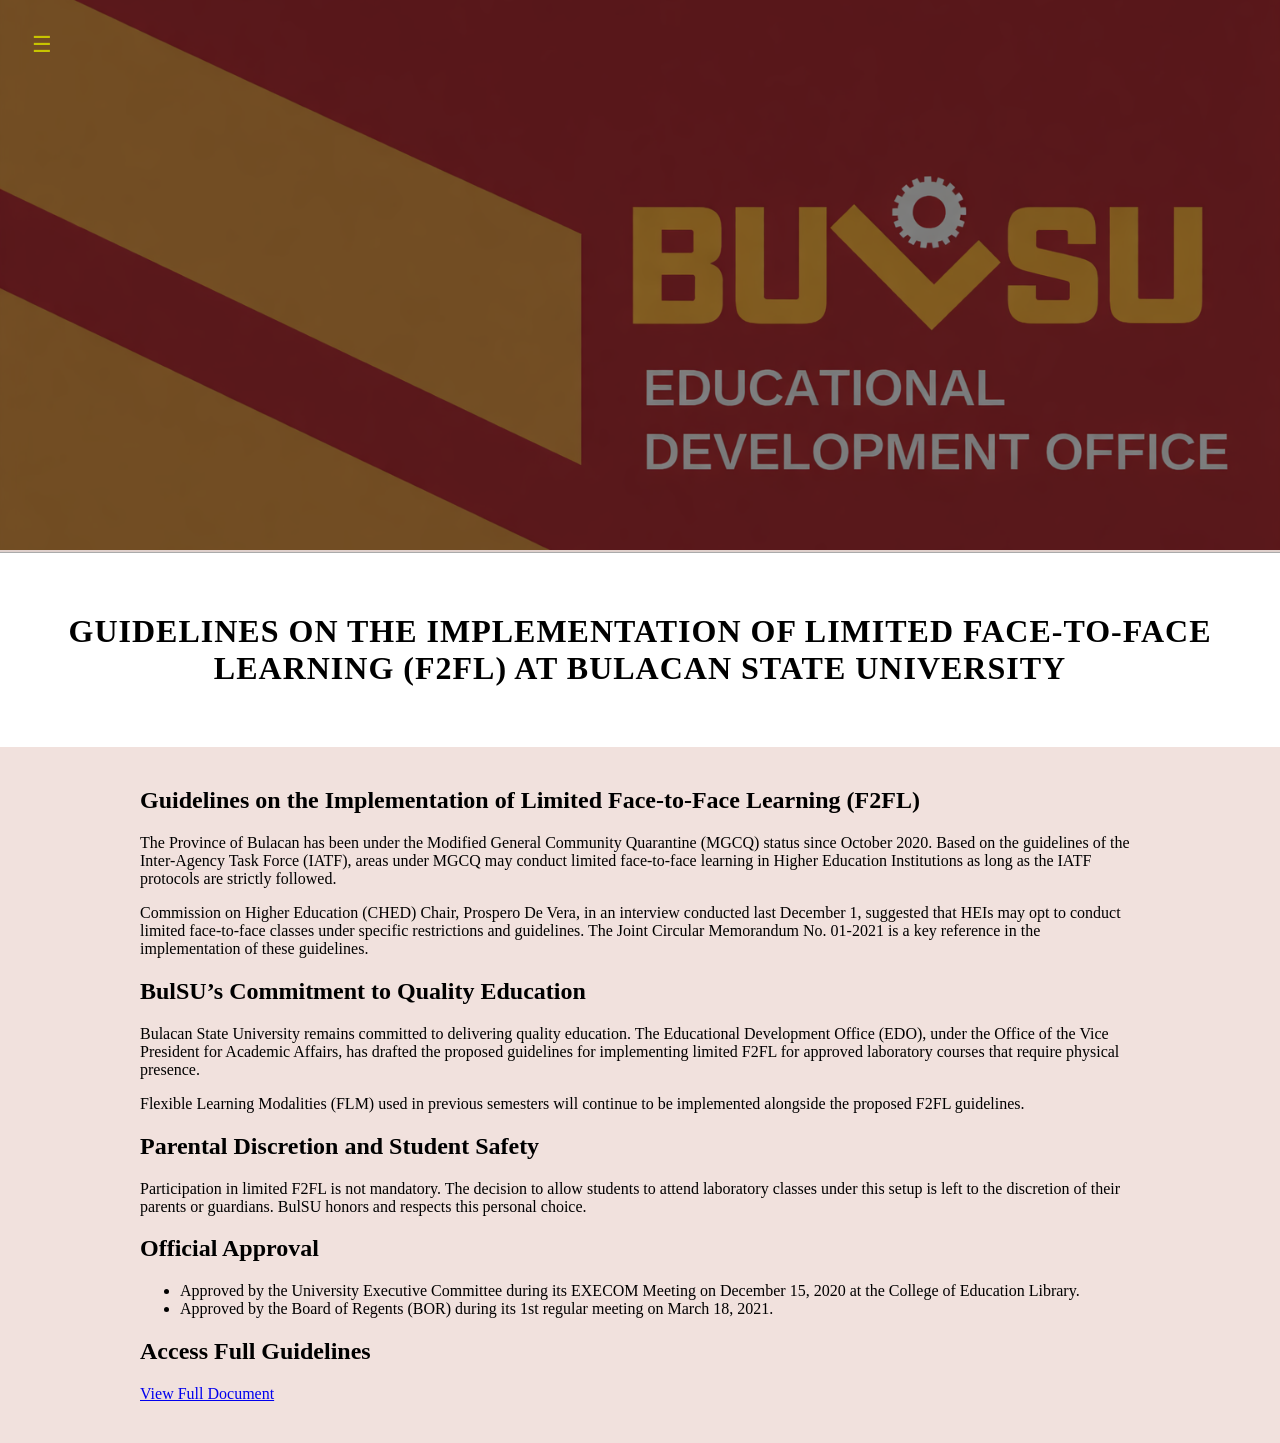
<file: BulSU LCP/limitedftflearning.html>
<!DOCTYPE html>
<html lang="en">
<head>
  <meta charset="UTF-8" />
  <meta name="viewport" content="width=device-width, initial-scale=1.0" />
  <title>BulSU-LCP - Limited Face to Face Learning</title>
  <link rel="stylesheet" href="style.css">
</head>

<body style="background-color:#f1e1dd;">

  <!-- Hamburger Icon -->
  <div class="menu-toggle" onclick="toggleSidebar()">☰</div>

  <!-- Sidebar Navigation -->
  <nav id="sidebar">
    <ul>
      <li><a href="home.html">Home</a></li>
      <li><a href="guidelines.html">Approved Guidelines</a></li>
      <li><a href="ks1.html">KS1. Health Protocols and Programs</a></li>
      <li><a href="ks2.html">KS2. Assessment</a></li>
      <li><a href="ks3.html">KS3. Curriculum</a></li>
      <li><a href="ks4.html">KS4. Faculty</a></li>
      <li class="dropdown">
        <a href="#" class="dropdown-toggle" onclick="toggleDropdown(event)">KS5. Students ▾</a>
        <ul class="dropdown-menu">
          <li><a href="learning_modalities.html">Learning Modalities</a></li>
          <li><a href="limitedftflearning.html">Limited Face-to-Face Learning</a></li>
          <li><a href="ks5-support.html">Student Support</a></li>
        </ul>
      </li>
      <li><a href="ks6.html">KS6. BulSU Library</a></li>
      <li><a href="ks7.html">KS7. Stakeholders</a></li>
      <li><a href="ks8.html">KS8. Institutional Development</a></li>
      <li><a href="ks9.html">KS9. Recovery Strategies</a></li>
      <li><a href="activities.html">Activities in the New Normal</a></li>
      <li><a href="collaboration.html">Collaboration</a></li>
      <li><a href="acknowledgement.html">Acknowledgement</a></li>
      <li><a href="references.html">References</a></li>
    </ul>
  </nav>

  <!-- Header Image -->
  <header class="site-header"></header>
  <div class="top-grey-bar">
</div>

  <section class="white-header">
  <h1>GUIDELINES ON THE IMPLEMENTATION OF LIMITED FACE-TO-FACE
LEARNING (F2FL) AT BULACAN STATE UNIVERSITY</h1>
</section>
  <!-- Page Title -->
  

  <!-- Main Content -->
  <main class="guidelines-container">
  
  <section class="content-section">
    <h2 class="section-title">Guidelines on the Implementation of Limited Face-to-Face Learning (F2FL)</h2>
    <p>The Province of Bulacan has been under the Modified General Community Quarantine (MGCQ) status since October 2020. Based on the guidelines of the Inter-Agency Task Force (IATF), areas under MGCQ may conduct limited face-to-face learning in Higher Education Institutions as long as the IATF protocols are strictly followed.</p>
    <p>Commission on Higher Education (CHED) Chair, Prospero De Vera, in an interview conducted last December 1, suggested that HEIs may opt to conduct limited face-to-face classes under specific restrictions and guidelines. The Joint Circular Memorandum No. 01-2021 is a key reference in the implementation of these guidelines.</p>
  </section>

  <section class="content-section">
    <h2 class="section-title">BulSU’s Commitment to Quality Education</h2>
    <p>Bulacan State University remains committed to delivering quality education. The Educational Development Office (EDO), under the Office of the Vice President for Academic Affairs, has drafted the proposed guidelines for implementing limited F2FL for approved laboratory courses that require physical presence.</p>
    <p>Flexible Learning Modalities (FLM) used in previous semesters will continue to be implemented alongside the proposed F2FL guidelines.</p>
  </section>

  <section class="content-section">
    <h2 class="section-title">Parental Discretion and Student Safety</h2>
    <p>Participation in limited F2FL is not mandatory. The decision to allow students to attend laboratory classes under this setup is left to the discretion of their parents or guardians. BulSU honors and respects this personal choice.</p>
  </section>

  <section class="content-section">
    <h2 class="section-title">Official Approval</h2>
    <ul>
      <li>Approved by the University Executive Committee during its EXECOM Meeting on December 15, 2020 at the College of Education Library.</li>
      <li>Approved by the Board of Regents (BOR) during its 1st regular meeting on March 18, 2021.</li>
    </ul>
  </section>

  <section class="content-section">
    <h2 class="section-title">Access Full Guidelines</h2>
    <div class="f2fl-link">
      <a href="https://drive.google.com/drive/folders/1yKJPY3cvwfGxNcK33MJI-8gSGP92IGQy?usp=share_link" target="_blank">View Full Document</a>
    </div>
  </section>
</main>

  <script>
    function toggleSidebar() {
      document.getElementById("sidebar").classList.toggle("open");
    }

    function toggleDropdown(event) {
      event.preventDefault();
      const dropdown = event.target.nextElementSibling;
      dropdown.classList.toggle("show");
    }
  </script>
</body>
</html>
</file>
<file: style.css>
body {
  margin: 0;
  font-family: "Georgia", "Times New Roman", serif;
  background-color: #ffffff;
}

/* WEBSITE HEADER */
.site-header {
  height: 550px;
  background-image: url("header.png");
  background-size: cover;
  background-position: center;
  background-repeat: no-repeat;
}

/* ===== LCP SECTION ===== */
.lcp-section {
  background-color: #ffffff; /* beige background */
}

/* RED TITLE BAR */
.lcp-header {
  background-color: #8b0000; /* BulSU red */
  color: #ffffff;
  text-align: center;
  padding: 60px 20px;
  border-bottom: 3px solid #ffffff;
}

.lcp-header h1 {
  margin: 0;
  font-size: 34px;
  font-weight: bold;
}

.lcp-header h2 {
  margin-top: 15px;
  font-size: 26px;
  font-weight: bold;
}

/* CONTENT AREA */
.lcp-content {
  max-width: 1000px;
  margin: 0 auto;
  padding: 50px 30px 70px;
  color: #000000;
  font-size: 16px;
  line-height: 1.8;
}

.lcp-content p {
  margin-bottom: 25px;
  text-align: justify;
}

/* LINK SECTION */
.lcp-link {
  margin-top: 40px;
  font-size: 16px;
}

.lcp-link a {
  color: #8b0000;
  text-decoration: underline;
}
/* EXECUTIVE SUMMARY BANNER */
.exec-summary {
  background-color: #ffffff;
  padding-top: 8px;
}

/* Thin red lines */
.exec-summary::before,
.exec-summary::after {
  content: "";
  display: block;
  height: 3px;
  background-color: #8b1c1c;
}

/* Yellow bar */
.exec-summary-inner {
  background-color: #ffd966;
  color: #000000;
  text-align: center;
  font-weight: bold;
  font-size: 28px;
  letter-spacing: 1px;
  padding: 25px 10px;
}
/* POLICY SECTION WRAPPER */
.policy-wrapper {
  background-color: #ffffff;
}

/* DARK HEADER BAR (same style as first pic) */
.policy-header {
  background-color: #8b0000; /* dark brown/maroon */
  color: #ffffff;
  text-align: center;
  padding: 50px 20px;
  border-bottom: 3px solid rgba(255, 255, 255, 0.4);
}

.policy-header h3 {
  margin: 0;
  font-size: 28px;
  font-weight: bold;
  text-transform: uppercase;
}

/* CONTENT AREA */
.policy-content {
  max-width: 1000px;
  margin: 0 auto;
  padding: 50px 30px 80px;
  color: #000;
  font-size: 16px;
  line-height: 1.8;
}

.policy-content ol {
  padding-left: 25px;
}

.policy-content li {
  margin-bottom: 18px;
  text-align: justify;
}
/* ===== RESILIENCY & SOARing 2022 SECTION ===== */
.resiliency-wrapper {
  background-color: #ffffff;
}

/* BROWN HEADER BAR */
.resiliency-header {
  background-color: #8b0000;
  color: #ffffff;
  text-align: center;
  padding: 45px 25px;
  font-size: 28px;
  font-weight: bold;
}

/* LONG THIN DIVIDER */
.resiliency-divider {
  width: 85%;
  height: 2px;
  background-color: #ffffff;
  margin: 20px auto 0;
}

/* CONTENT AREA */
.resiliency-content {
  max-width: 1000px;
  margin: 0 auto;
  padding: 45px 30px 90px;
  font-size: 16px;
  line-height: 1.8;
  color: #000;
}

.resiliency-content p {
  margin-bottom: 25px;
  text-align: justify;
}

.resiliency-content ol {
  padding-left: 25px;
}

.resiliency-content li {
  margin-bottom: 12px;
  text-align: justify;
}

/* ===== PLAIN POLICY STYLE ===== */

.plain-policy {
  background-color: #ffffff;
}

.policy-title {
  text-align: center;
  font-size: 22px;
  font-weight: bold;
  margin-bottom: 40px;
  color: #000;
}

.policy-list {
  padding-left: 25px;
  color: #000;
}

.policy-list li {
  margin-bottom: 18px;
  text-align: justify;
  font-size: 15px;
  line-height: 1.8;
}

.policy-list ul {
  margin-top: 15px;
  padding-left: 25px;
}

.policy-subtitle {
  margin-top: 50px;
  font-size: 16px;
  color: #000;
}

/* 2020 LCP SECTION */
.lcp-2020 {
  margin-top: 40px;
  background-color: #fffaf0;
}

/* RED HEADER */
.lcp-2020-header {
  background-color: #8b0000;
  padding: 25px 20px;
  text-align: center;
}

.lcp-2020-header h2 {
  color: #ffffff;
  margin: 0;
  font-weight: bold;
  text-transform: uppercase;
  line-height: 1.4;
}

/* CONTENT */
.lcp-2020-content {
  padding: 45px 30px 90px;
  line-height: 1.8;
  color: #000;
}

.lcp-subtitle {
  margin-top: 30px;
  margin-bottom: 10px;
  font-size: 1.05rem;
}

.strategy-list li {
  margin-bottom: 8px;
}

/* LCP FRAMEWORK FIGURE */
.lcp-figure {
  text-align: center;
  margin: 60px auto;
  max-width: 900px;
}

.lcp-figure img {
  width: 100%;
  max-width: 650px;
  height: auto;
}

.figure-caption {
  margin-top: 12px;
  font-size: 14px;
  font-style: italic;
  color: #000;
}

.lcp-section {
  text-align: justify;
  line-height: 1.6;
}

.lcp-section h3,
.lcp-section h4 {
  margin-top: 25px;
}

.lcp-list {
  margin-left: 20px;
}

.lcp-section,
.lcp-2020,
.lcp-2020-content {
  background-color: #ffffff; 
  color: #000000; 
}

.lcp-matrix-links {
  background-color: #ffffff;
  padding: 40px 20px;
  text-align: center;
}

.matrix-instruction {
  font-size: 14px;
  margin-bottom: 20px;
}

.matrix-link a {
  font-size: 24px;
  font-weight: bold;
  color: #8b0000;
  text-decoration: underline;
}

.matrix-sub-link a {
  font-size: 22px;
  font-weight: bold;
  color: #8b0000;
  text-decoration: underline;
}

.matrix-note {
  margin-top: 20px;
  font-size: 13px;
}

.journey-banner {
  background-color: #8b0000; 
  width: 100vw;
  margin-left: calc(-50vw + 50%); 
  padding: 60px 20px;
  border-top: 3px solid #ffffff;
  border-bottom: 3px solid #ffffff;
  text-align: center;
  position: relative;
  left: 0;
}

.journey-banner h2 {
  color: #ffffff;
  font-size: 34px;
  font-weight: bold;
  letter-spacing: 1px;
  margin: 0;
  text-transform: uppercase;
  font-family: "Georgia", "Times New Roman", serif;
}


.journey-image {
  width: 100%;
  text-align: center;
  background-color: #ffffff;
  padding: 40px 20px;
}

.journey-image img {
  max-width: 1000px;
  width: 100%;
  height: auto;
  box-shadow: 0 4px 12px rgba(0, 0, 0, 0.2);
  border: 3px solid #7b4a3a; 
}

.journey-image {
  width: 100%;
  text-align: center;
  background-color: #ffffff;
  padding: 40px 20px;
}

.journey-image img {
  max-width: 1000px;
  width: 100%;
  height: auto;
  box-shadow: 0 4px 12px rgba(0, 0, 0, 0.2);
  border: 3px solid #7b4a3a;
}

/* Hamburger Icon */
.menu-toggle {
  font-size: 22px;
  cursor: pointer;
  padding: 12px;
  background-color: transparent; 
  color: rgb(199, 196, 0); 
  position: fixed;
  top: 20px;
  left: 20px;
  z-index: 1001;
  border: none;            
}

/* Sidebar Menu */
#sidebar {
  position: fixed;
  top: 0;
  left: -250px; 
  width: 250px;
  height: 100%;
  background-color: #901c1c; 
  transition: left 0.3s ease;
  z-index: 1000;
  padding-top: 60px;
}

#sidebar ul {
  list-style: none;
  padding: 0;
  margin: 0;
}

#sidebar ul li {
  padding: 12px 20px;
  
}

#sidebar ul li a {
  text-decoration: none;
  color: #ffffff;            
  font-size: 14px;           
  font-weight: normal;
  display: block;
}

#sidebar.open {
  left: 0;
}



.header {
  text-align: center;
  background-color: #8b0000;
  padding: 20px;
  color: #fff;
}

.header img {
  max-width: 100%;
  height: auto;
  margin-bottom: 10px;
}

.header h1 {
  font-size: 28px;
  margin: 0;
  text-transform: uppercase;
  letter-spacing: 1px;
}

.guidelines-container {
  max-width: 1000px;
  margin: 40px auto;
  padding: 0 20px;
}

details {
  margin-bottom: 20px;
  border: 1px solid #ccc;
  border-radius: 6px;
  background-color: #f9f9f9;
}

summary {
  font-size: 14px;
  font-weight: bold;
  padding: 12px 20px;
  cursor: pointer;
  background-color: #e0e0e0;
  border-bottom: 1px solid #ccc;
}

.year-content {
  padding: 15px 20px;
}
</file>
<file: BulSU LCP/style.css>
body {
  margin: 0;
  font-family: "Georgia", "Times New Roman", serif;
  background-color: #ffffff;
}

/* WEBSITE HEADER */
.site-header {
  height: 550px;
  background-image: url("header.png");
  background-size: cover;
  background-position: center;
  background-repeat: no-repeat;
}

/* ===== LCP SECTION ===== */
.lcp-section {
  background-color: #ffffff; /* beige background */
}

/* RED TITLE BAR */
.lcp-header {
  background-color: #8b0000; /* BulSU red */
  color: #ffffff;
  text-align: center;
  padding: 60px 20px;
  border-bottom: 3px solid #ffffff;
}

.lcp-header h1 {
  margin: 0;
  font-size: 34px;
  font-weight: bold;
}

.lcp-header h2 {
  margin-top: 15px;
  font-size: 26px;
  font-weight: bold;
}

/* CONTENT AREA */
.lcp-content {
  max-width: 1000px;
  margin: 0 auto;
  padding: 50px 30px 70px;
  color: #000000;
  font-size: 16px;
  line-height: 1.8;
}

.lcp-content p {
  margin-bottom: 25px;
  text-align: justify;
}

/* LINK SECTION */
.lcp-link {
  margin-top: 40px;
  font-size: 16px;
}

.lcp-link a {
  color: #8b0000;
  text-decoration: underline;
}
/* EXECUTIVE SUMMARY BANNER */
.exec-summary {
  background-color: #ffffff;
  padding-top: 8px;
}

/* Thin red lines */
.exec-summary::before,
.exec-summary::after {
  content: "";
  display: block;
  height: 3px;
  background-color: #8b1c1c;
}

/* Yellow bar */
.exec-summary-inner {
  background-color: #ffd966;
  color: #000000;
  text-align: center;
  font-weight: bold;
  font-size: 28px;
  letter-spacing: 1px;
  padding: 25px 10px;
}
/* POLICY SECTION WRAPPER */
.policy-wrapper {
  background-color: #ffffff;
}

/* DARK HEADER BAR (same style as first pic) */
.policy-header {
  background-color: #8b0000; /* dark brown/maroon */
  color: #ffffff;
  text-align: center;
  padding: 50px 20px;
  border-bottom: 3px solid rgba(255, 255, 255, 0.4);
}

.policy-header h3 {
  margin: 0;
  font-size: 28px;
  font-weight: bold;
  text-transform: uppercase;
}

/* CONTENT AREA */
.policy-content {
  max-width: 1000px;
  margin: 0 auto;
  padding: 50px 30px 80px;
  color: #000;
  font-size: 16px;
  line-height: 1.8;
}

.policy-content ol {
  padding-left: 25px;
}

.policy-content li {
  margin-bottom: 18px;
  text-align: justify;
}
/* ===== RESILIENCY & SOARing 2022 SECTION ===== */
.resiliency-wrapper {
  background-color: #ffffff;
}

/* BROWN HEADER BAR */
.resiliency-header {
  background-color: #8b0000;
  color: #ffffff;
  text-align: center;
  padding: 45px 25px;
  font-size: 28px;
  font-weight: bold;
}

/* LONG THIN DIVIDER */
.resiliency-divider {
  width: 85%;
  height: 2px;
  background-color: #ffffff;
  margin: 20px auto 0;
}

/* CONTENT AREA */
.resiliency-content {
  max-width: 1000px;
  margin: 0 auto;
  padding: 45px 30px 90px;
  font-size: 16px;
  line-height: 1.8;
  color: #000;
}

.resiliency-content p {
  margin-bottom: 25px;
  text-align: justify;
}

.resiliency-content ol {
  padding-left: 25px;
}

.resiliency-content li {
  margin-bottom: 12px;
  text-align: justify;
}

/* ===== PLAIN POLICY STYLE ===== */

.plain-policy {
  background-color: #ffffff;
}

.policy-title {
  text-align: center;
  font-size: 22px;
  font-weight: bold;
  margin-bottom: 40px;
  color: #000;
}

.policy-list {
  padding-left: 25px;
  color: #000;
}

.policy-list li {
  margin-bottom: 18px;
  text-align: justify;
  font-size: 15px;
  line-height: 1.8;
}

.policy-list ul {
  margin-top: 15px;
  padding-left: 25px;
}

.policy-subtitle {
  margin-top: 50px;
  font-size: 16px;
  color: #000;
}

/* 2020 LCP SECTION */
.lcp-2020 {
  margin-top: 40px;
  background-color: #fffaf0;
}

/* RED HEADER */
.lcp-2020-header {
  background-color: #8b0000;
  padding: 25px 20px;
  text-align: center;
}

.lcp-2020-header h2 {
  color: #ffffff;
  margin: 0;
  font-weight: bold;
  text-transform: uppercase;
  line-height: 1.4;
}

/* CONTENT */
.lcp-2020-content {
  padding: 45px 30px 90px;
  line-height: 1.8;
  color: #000;
}

.lcp-subtitle {
  margin-top: 30px;
  margin-bottom: 10px;
  font-size: 1.05rem;
}

.strategy-list li {
  margin-bottom: 8px;
}

/* LCP FRAMEWORK FIGURE */
.lcp-figure {
  text-align: center;
  margin: 60px auto;
  max-width: 900px;
}

.lcp-figure img {
  width: 100%;
  max-width: 650px;
  height: auto;
}

.figure-caption {
  margin-top: 12px;
  font-size: 14px;
  font-style: italic;
  color: #000;
}

.lcp-section {
  text-align: justify;
  line-height: 1.6;
}

.lcp-section h3,
.lcp-section h4 {
  margin-top: 25px;
}

.lcp-list {
  margin-left: 20px;
}

.lcp-section,
.lcp-2020,
.lcp-2020-content {
  background-color: #ffffff; 
  color: #000000; 
}

.lcp-matrix-links {
  background-color: #ffffff;
  padding: 40px 20px;
  text-align: center;
}

.matrix-instruction {
  font-size: 14px;
  margin-bottom: 20px;
}

.matrix-link a {
  font-size: 24px;
  font-weight: bold;
  color: #8b0000;
  text-decoration: underline;
}

.matrix-sub-link a {
  font-size: 22px;
  font-weight: bold;
  color: #8b0000;
  text-decoration: underline;
}

.matrix-note {
  margin-top: 20px;
  font-size: 13px;
}

.journey-banner {
  background-color: #8b0000; 
  width: 100vw;
  margin-left: calc(-50vw + 50%); 
  padding: 60px 20px;
  border-top: 3px solid #ffffff;
  border-bottom: 3px solid #ffffff;
  text-align: center;
  position: relative;
  left: 0;
}

.journey-banner h2 {
  color: #ffffff;
  font-size: 34px;
  font-weight: bold;
  letter-spacing: 1px;
  margin: 0;
  text-transform: uppercase;
  font-family: "Georgia", "Times New Roman", serif;
}


.journey-image {
  width: 100%;
  text-align: center;
  background-color: #ffffff;
  padding: 40px 20px;
}

.journey-image img {
  max-width: 1000px;
  width: 100%;
  height: auto;
  box-shadow: 0 4px 12px rgba(0, 0, 0, 0.2);
  border: 3px solid #7b4a3a; 
}

.journey-image {
  width: 100%;
  text-align: center;
  background-color: #ffffff;
  padding: 40px 20px;
}

.journey-image img {
  max-width: 1000px;
  width: 100%;
  height: auto;
  box-shadow: 0 4px 12px rgba(0, 0, 0, 0.2);
  border: 3px solid #7b4a3a;
}

/* Hamburger Icon */
.menu-toggle {
  font-size: 22px;
  cursor: pointer;
  padding: 12px;
  background-color: transparent; 
  color: rgb(199, 196, 0); 
  position: fixed;
  top: 20px;
  left: 20px;
  z-index: 1001;
  border: none;            
}

/* Sidebar Menu */
#sidebar {
  position: fixed;
  top: 0;
  left: -250px; 
  width: 250px;
  height: 100%;
  background-color: #901c1c; 
  transition: left 0.3s ease;
  z-index: 1000;
  padding-top: 60px;
}

#sidebar ul {
  list-style: none;
  padding: 0;
  margin: 0;
}

#sidebar ul li {
  padding: 12px 20px;
  
}

#sidebar ul li a {
  text-decoration: none;
  color: #ffffff;            
  font-size: 14px;           
  font-weight: normal;
  display: block;
}

#sidebar.open {
  left: 0;
}



.header {
  text-align: center;
  background-color: #8b0000;
  padding: 20px;
  color: #fff;
}

.header img {
  max-width: 100%;
  height: auto;
  margin-bottom: 10px;
}

.header h1 {
  font-size: 28px;
  margin: 0;
  text-transform: uppercase;
  letter-spacing: 1px;
}

.guidelines-container {
  max-width: 1000px;
  margin: 40px auto;
  padding: 0 20px;
}

details {
  margin-bottom: 20px;
  border: 1px solid #ccc;
  border-radius: 6px;
  background-color: #f9f9f9;
}

summary {
  font-size: 14px;
  font-weight: bold;
  padding: 12px 20px;
  cursor: pointer;
  background-color: #e0e0e0;
  border-bottom: 1px solid #ccc;
}

.year-content {
  padding: 15px 20px;
}

/* Dropdown menu hidden by default */
.dropdown-menu {
  display: none;
  background: #8b0000;
  list-style: none;
  padding: 0;
  margin: 0;
 
}

/* Dropdown items */
.dropdown-menu li a {
  color: #333;
  padding: 1px 12px;
  text-decoration: none;
  display: block;
}

/* Show dropdown when .show class is added */
.dropdown-menu.show {
  display: block;
}

.white-header {
  background-color: #ffffff;
  text-align: center;
  padding: 60px 20px;
}

.white-header h1 {
  margin: 0 auto;
    max-width: 1300px;
  font-size: 32px;
  font-weight: bold;
  color: #000000;
  text-transform: uppercase;
  letter-spacing: 1px;
  font-family: "Georgia", "Times New Roman", serif;
}

.top-grey-bar {
  background-color: #dfd0cc; /* light grey */
  color: #000000;
  text-align: center;
  padding: 1px 1px;
  font-size: 14px;
  font-weight: bold;
  font-family: "Georgia", "Times New Roman", serif;
  border-bottom: 1px solid #aaa;
}
</file>
<file: guidelines.css>
/* ===== GLOBAL RESET ===== */
body {
  margin: 0;
  font-family: "Georgia", "Times New Roman", serif;
  background-color: #ffffff;
}

/* ===== HEADER IMAGE ===== */
.site-header {
  height: 550px;
  background-image: url("header0.png");
  background-size: cover;
  background-position: center;
  background-repeat: no-repeat;
}

/* ===== PAGE TITLE ===== */
.guidelines-title {
  text-align: center;
  background-color: #ffffff;
  padding: 40px 20px;
}

.guidelines-title h1 {
  color: #8b0000;
  font-size: 32px;
  font-weight: bold;
  text-transform: uppercase;
  letter-spacing: 1px;
  margin: 0;
}

/* ===== DROPDOWN CONTAINER ===== */
.guidelines-container {
  max-width: 1000px;
  margin: 40px auto;
  padding: 0 20px;
}

/* ===== YEAR DROPDOWNS ===== */
details {
  margin: 0 auto 25px auto;
  max-width: 90%;
  border-bottom: 1px solid #ccc;
  position: relative;
}

summary {
  display: flex;
  justify-content: center;
  align-items: center;
  font-size: 26px;
  font-weight: bold;
  padding: 16px 0;
  cursor: pointer;
  list-style: none;
  position: relative;
}

summary::-webkit-details-marker {
  display: none;
}

/* Chevron-style arrow container */
summary::after {
  content: "▼";
  position: absolute;
  right: 20px;
  font-size: 22px;
  color: #333;
  transition: transform 0.3s ease, opacity 0.3s ease;
  opacity: 1;
  transform: translateY(0);
}

/* Animate arrow going up when open */
details[open] summary::after {
  content: "▲";
  transform: translateY(-4px);
  opacity: 1;
}

/* Remove arrow next to year label for 2020 */
details:first-of-type summary::before {
  content: "";
}

/* ===== CONTENT ===== */
.year-content {
  padding: 20px 0;
  font-size: 16px;
  color: #333;
  line-height: 1.6;
  text-align: center;
}

.year-content p {
  margin-bottom: 20px;
}

.year-content a {
  color: #8b0000;
  text-decoration: underline;
  font-weight: bold;
}

/* ===== SIDEBAR ===== */
.menu-toggle {
  font-size: 22px;
  cursor: pointer;
  padding: 12px;
  background-color: transparent;
  color: #ffd966;
  position: fixed;
  top: 20px;
  left: 20px;
  z-index: 1001;
  border: none;
}

#sidebar {
  position: fixed;
  top: 0;
  left: -250px;
  width: 250px;
  height: 100%;
  background-color: #8b0000;
  transition: left 0.3s ease;
  z-index: 1000;
  padding-top: 60px;
}

#sidebar ul {
  list-style: none;
  padding: 0;
  margin: 0;
}

#sidebar ul li {
  padding: 12px 20px;
}

#sidebar ul li a {
  text-decoration: none;
  color: #ffffff;
  font-size: 14px;
  display: block;
}

#sidebar.open {
  left: 0;
}

/* === Universal Image Centering === */
.ks1-image,
.ks1-image.sample-monitoring,
.year-content img,
.protocols-2020-body img {
  display: block;
  margin: 20px auto;
  max-width: 100%;
  height: auto;
  border-radius: 6px;
}

/* === Row Layouts === */
.ks1-row,
.ks1-row-2,
.ks1-row-3,
.ks1-row-4 {
  display: flex;
  justify-content: center;
  gap: 20px;
  flex-wrap: wrap;
  margin: 20px auto;
  max-width: 1000px;
}

.ks1-row img,
.ks1-row-2 img,
.ks1-row-3 img,
.ks1-row-4 img {
  width: 100%;
  max-width: 300px;
  height: auto;
  border-radius: 6px;
  display: block;
}

/* === Grid Layouts === */
.protocols-grid,
.preventive-grid {
  display: grid;
  grid-template-columns: repeat(auto-fit, minmax(260px, 1fr));
  gap: 20px;
  margin: 20px auto;
  max-width: 1000px;
  justify-items: center;
}

.protocols-grid img,
.preventive-grid img {
  width: 100%;
  max-width: 260px;
  height: auto;
  border-radius: 6px;
  display: block;
}

/* === Section Titles === */
.section-title,
.protocols-subtitle {
  text-align: center;
  font-size: 16px;
  font-weight: 700;
  color: #8b0000;
  margin: 24px 0 16px 0;
}

/* === Reference Line === */
.protocols-ref {
  text-align: center;
  margin-top: 12px;
  font-size: 13px;
  color: #333;
}

.protocols-ref a {
  color: #8b0000;
  font-weight: bold;
  text-decoration: none;
}

.protocols-ref a:hover {
  text-decoration: underline;
}

/* KS2 Banner Block with Yellow Background */
.ks2-banner-block {
  background-color: #fff176; /* light yellow */
  padding: 20px;
  text-align: center;
  border-radius: 8px;
  margin: 30px auto;
  max-width: 1000px;
}

/* Banner image styling */
.ks2-title-image {
  display: block;
  margin: 0 auto;
  width: 100%;
  max-width: 900px;
  height: auto;
}

/* Full-width yellow banner */
.ks2-banner-block {
  background-color: #fff176;
  padding: 40px 20px;
  text-align: center;
  margin: 0;
  width: 100%;
  box-sizing: border-box;
  border-top: 3px solid #8b0000;
  border-bottom: 3px solid #8b0000;
}

/* Banner title styling */
.ks2-banner-title {
  font-size: 20px;
  font-weight: 700;
  color: #000;
  margin: 0;
  line-height: 1.5;
}

.protocols-note {
  font-size: 14px;
  line-height: 1.7;
  margin: 16px auto;
  text-align: justify;
  color: #333;
  max-width: 900px;
}

.protocols-ref {
  text-align: center;
  margin: 12px auto;
  font-size: 13px;
  font-style: italic;
  color: #333;
}

.protocols-ref a {
  color: #8b0000;
  font-weight: bold;
  text-decoration: none;
}

.protocols-ref a:hover {
  text-decoration: underline;
}

/* Horizontal divider */
.section-divider {
  border: none;
  border-top: 2px solid #8b0000; /* maroon line */
  margin: 30px auto;
  max-width: 900px;
}

/* Date heading */
.protocols-date {
  text-align: center;
  font-size: 16px;
  font-weight: 700;
  color: #8b0000; /* maroon */
  margin: 20px 0 10px 0;
}

/* Row of 3 images */
.ks2-row-3 {
  display: flex;
  justify-content: center;
  gap: 20px;
  flex-wrap: wrap;      
  margin: 20px auto;
  max-width: 1000px;
}

.ks2-row-3 img {
  width: 100%;
  max-width: 300px;     
  height: auto;
  border-radius: 6px;
  display: block;
}

/* Row of 2 images */
.ks2-row-2 {
  display: flex;
  justify-content: center;
  gap: 20px;
  flex-wrap: wrap;
  margin: 20px auto;
  max-width: 1000px;
}

.ks2-row-2 img {
  width: 100%;
  max-width: 450px;   
  height: auto;
  border-radius: 6px;
  display: block;
}

/* Section title */
.protocols-title {
  text-align: center;
  font-size: 18px;
  font-weight: 700;
  color: #000;
  margin: 20px 0 10px 0;
}

.image-block {
  text-align: center;
  margin: 20px auto;
  max-width: 1000px;
}

.image-block img {
  width: 100%;
  max-width: 900px;
  height: auto;
  border-radius: 6px;
  display: block;
  margin: 0 auto;
}

.figure-caption {
  font-size: 13px;
  font-style: italic;
  color: #333;
  margin-top: 8px;
  text-align: center;
}

.protocols-list {
  max-width: 900px;
  margin: 15px auto;
  padding-left: 40px;   /* adds indentation for bullets */
  font-size: 14px;
  line-height: 1.6;
  color: #333;
  text-align: left;     /* ensures bullets and text are left-aligned */
  list-style-type: disc; /* dotted/filled bullets */
}
.protocols-list li {
  margin-bottom: 8px;
}

/* Dropdown container */
.dropdown {
  position: relative;
}

/* Dropdown button link */
.dropbtn {
  cursor: pointer;
  display: block;
}

/* Dropdown content hidden by default */
.dropdown-content {
  display: none;
  position: relative;
  padding-left: 15px;
}

/* Show dropdown when hovering */
.dropdown:hover .dropdown-content {
  display: block;
}

/* Dropdown container */
.dropdown {
  position: relative;
}

/* Dropdown button link */
.dropbtn {
  cursor: pointer;
  display: block;
}

/* Dropdown content hidden by default */
.dropdown-content {
  display: none;
  position: relative;
  padding-left: 20px;
}

/* Show dropdown on hover (desktop) */
.dropdown:hover .dropdown-content {
  display: block;
}

/* Optional: expand/collapse on click for mobile */
.dropdown .dropbtn:focus + .dropdown-content {
  display: block;
}

.ks3-banner-block {
  background-color: #FFD700; /* yellow background */
  padding: 20px;
  text-align: center;
}

.ks3-banner-title {
  font-size: 20px;
  font-weight: 700;
  color: #000;
  margin: 0;
}

.protocols-small {
  font-size: 13px;
  line-height: 1.6;
  color: #333;
  max-width: 900px;
  margin: 15px auto;
  text-align: justify;
}

.ks3-row-3 {
  display: flex;
  justify-content: center;
  gap: 20px;
  margin: 20px auto;
  max-width: 1000px;
  flex-wrap: wrap;
}

.ks3-row-3 img {
  width: 100%;
  max-width: 300px;
  height: auto;
  border-radius: 6px;
}

.ks3-row-7 {
  display: flex;
  flex-wrap: wrap;
  justify-content: center;
  gap: 20px;
  margin: 20px auto;
  max-width: 1200px;
}

.ks3-row-7 img {
  width: 100%;
  max-width: 250px; /* keeps images uniform */
  height: auto;
  border-radius: 6px;
}
</file>
<file: BulSU LCP/guidelines.css>
/* ===== GLOBAL RESET ===== */
body {
  margin: 0;
  font-family: "Georgia", "Times New Roman", serif;
  background-color: #ffffff;
}

/* ===== HEADER IMAGE ===== */
.site-header {
  height: 550px;
  background-image: url("header0.png");
  background-size: cover;
  background-position: center;
  background-repeat: no-repeat;
}

/* ===== PAGE TITLE ===== */
.guidelines-title {
  text-align: center;
  background-color: #ffffff;
  padding: 40px 20px;
}

.guidelines-title h1 {
  color: #8b0000;
  font-size: 32px;
  font-weight: bold;
  text-transform: uppercase;
  letter-spacing: 1px;
  margin: 0;
}

/* ===== DROPDOWN CONTAINER ===== */
.guidelines-container {
  max-width: 1000px;
  margin: 40px auto;
  padding: 0 20px;
}

/* ===== YEAR DROPDOWNS ===== */
details {
  margin: 0 auto 25px auto;
  max-width: 90%;
  border-bottom: 1px solid #ccc;
  position: relative;
}

summary {
  display: flex;
  justify-content: center;
  align-items: center;
  font-size: 26px;
  font-weight: bold;
  padding: 16px 0;
  cursor: pointer;
  list-style: none;
  position: relative;
}

summary::-webkit-details-marker {
  display: none;
}

/* Chevron-style arrow container */
summary::after {
  content: "▼";
  position: absolute;
  right: 20px;
  font-size: 22px;
  color: #333;
  transition: transform 0.3s ease, opacity 0.3s ease;
  opacity: 1;
  transform: translateY(0);
}

/* Animate arrow going up when open */
details[open] summary::after {
  content: "▲";
  transform: translateY(-4px);
  opacity: 1;
}

/* Remove arrow next to year label for 2020 */
details:first-of-type summary::before {
  content: "";
}

/* ===== CONTENT ===== */
.year-content {
  padding: 20px 0;
  font-size: 16px;
  color: #333;
  line-height: 1.6;
  text-align: center;
}

.year-content p {
  margin-bottom: 20px;
}

.year-content a {
  color: #8b0000;
  text-decoration: underline;
  font-weight: bold;
}

/* ===== SIDEBAR ===== */
.menu-toggle {
  font-size: 22px;
  cursor: pointer;
  padding: 12px;
  background-color: transparent;
  color: #ffd966;
  position: fixed;
  top: 20px;
  left: 20px;
  z-index: 1001;
  border: none;
}

#sidebar {
  position: fixed;
  top: 0;
  left: -250px;
  width: 250px;
  height: 100%;
  background-color: #8b0000;
  transition: left 0.3s ease;
  z-index: 1000;
  padding-top: 60px;
}

#sidebar ul {
  list-style: none;
  padding: 0;
  margin: 0;
}

#sidebar ul li {
  padding: 12px 20px;
}

#sidebar ul li a {
  text-decoration: none;
  color: #ffffff;
  font-size: 14px;
  display: block;
}

#sidebar.open {
  left: 0;
}

/* === Universal Image Centering === */
.ks1-image,
.ks1-image.sample-monitoring,
.year-content img,
.protocols-2020-body img {
  display: block;
  margin: 20px auto;
  max-width: 100%;
  height: auto;
  border-radius: 6px;
}

/* === Row Layouts === */
.ks1-row,
.ks1-row-2,
.ks1-row-3,
.ks1-row-4 {
  display: flex;
  justify-content: center;
  gap: 20px;
  flex-wrap: wrap;
  margin: 20px auto;
  max-width: 1000px;
}

.ks1-row img,
.ks1-row-2 img,
.ks1-row-3 img,
.ks1-row-4 img {
  width: 100%;
  max-width: 300px;
  height: auto;
  border-radius: 6px;
  display: block;
}

/* === Grid Layouts === */
.protocols-grid,
.preventive-grid {
  display: grid;
  grid-template-columns: repeat(auto-fit, minmax(260px, 1fr));
  gap: 20px;
  margin: 20px auto;
  max-width: 1000px;
  justify-items: center;
}

.protocols-grid img,
.preventive-grid img {
  width: 100%;
  max-width: 260px;
  height: auto;
  border-radius: 6px;
  display: block;
}

/* === Section Titles === */
.section-title,
.protocols-subtitle {
  text-align: center;
  font-size: 16px;
  font-weight: 700;
  color: #8b0000;
  margin: 24px 0 16px 0;
}

/* === Reference Line === */
.protocols-ref {
  text-align: center;
  margin-top: 12px;
  font-size: 13px;
  color: #333;
}

.protocols-ref a {
  color: #8b0000;
  font-weight: bold;
  text-decoration: none;
}

.protocols-ref a:hover {
  text-decoration: underline;
}

/* KS2 Banner Block with Yellow Background */
.ks2-banner-block {
  background-color: #fff176; /* light yellow */
  padding: 20px;
  text-align: center;
  border-radius: 8px;
  margin: 30px auto;
  max-width: 1000px;
}

/* Banner image styling */
.ks2-title-image {
  display: block;
  margin: 0 auto;
  width: 100%;
  max-width: 900px;
  height: auto;
}

/* Full-width yellow banner */
.ks2-banner-block {
  background-color: #fff176;
  padding: 40px 20px;
  text-align: center;
  margin: 0;
  width: 100%;
  box-sizing: border-box;
  border-top: 3px solid #8b0000;
  border-bottom: 3px solid #8b0000;
}

/* Banner title styling */
.ks2-banner-title {
  font-size: 20px;
  font-weight: 700;
  color: #000;
  margin: 0;
  line-height: 1.5;
}

.protocols-note {
  font-size: 14px;
  line-height: 1.7;
  margin: 16px auto;
  text-align: justify;
  color: #333;
  max-width: 900px;
}

.protocols-ref {
  text-align: center;
  margin: 12px auto;
  font-size: 13px;
  font-style: italic;
  color: #333;
}

.protocols-ref a {
  color: #8b0000;
  font-weight: bold;
  text-decoration: none;
}

.protocols-ref a:hover {
  text-decoration: underline;
}

/* Horizontal divider */
.section-divider {
  border: none;
  border-top: 2px solid #8b0000; /* maroon line */
  margin: 30px auto;
  max-width: 900px;
}

/* Date heading */
.protocols-date {
  text-align: center;
  font-size: 16px;
  font-weight: 700;
  color: #8b0000; /* maroon */
  margin: 20px 0 10px 0;
}

/* Row of 3 images */
.ks2-row-3 {
  display: flex;
  justify-content: center;
  gap: 20px;
  flex-wrap: wrap;      
  margin: 20px auto;
  max-width: 1000px;
}

.ks2-row-3 img {
  width: 100%;
  max-width: 300px;     
  height: auto;
  border-radius: 6px;
  display: block;
}

/* Row of 2 images */
.ks2-row-2 {
  display: flex;
  justify-content: center;
  gap: 20px;
  flex-wrap: wrap;
  margin: 20px auto;
  max-width: 1000px;
}

.ks2-row-2 img {
  width: 100%;
  max-width: 450px;   
  height: auto;
  border-radius: 6px;
  display: block;
}
</file>
